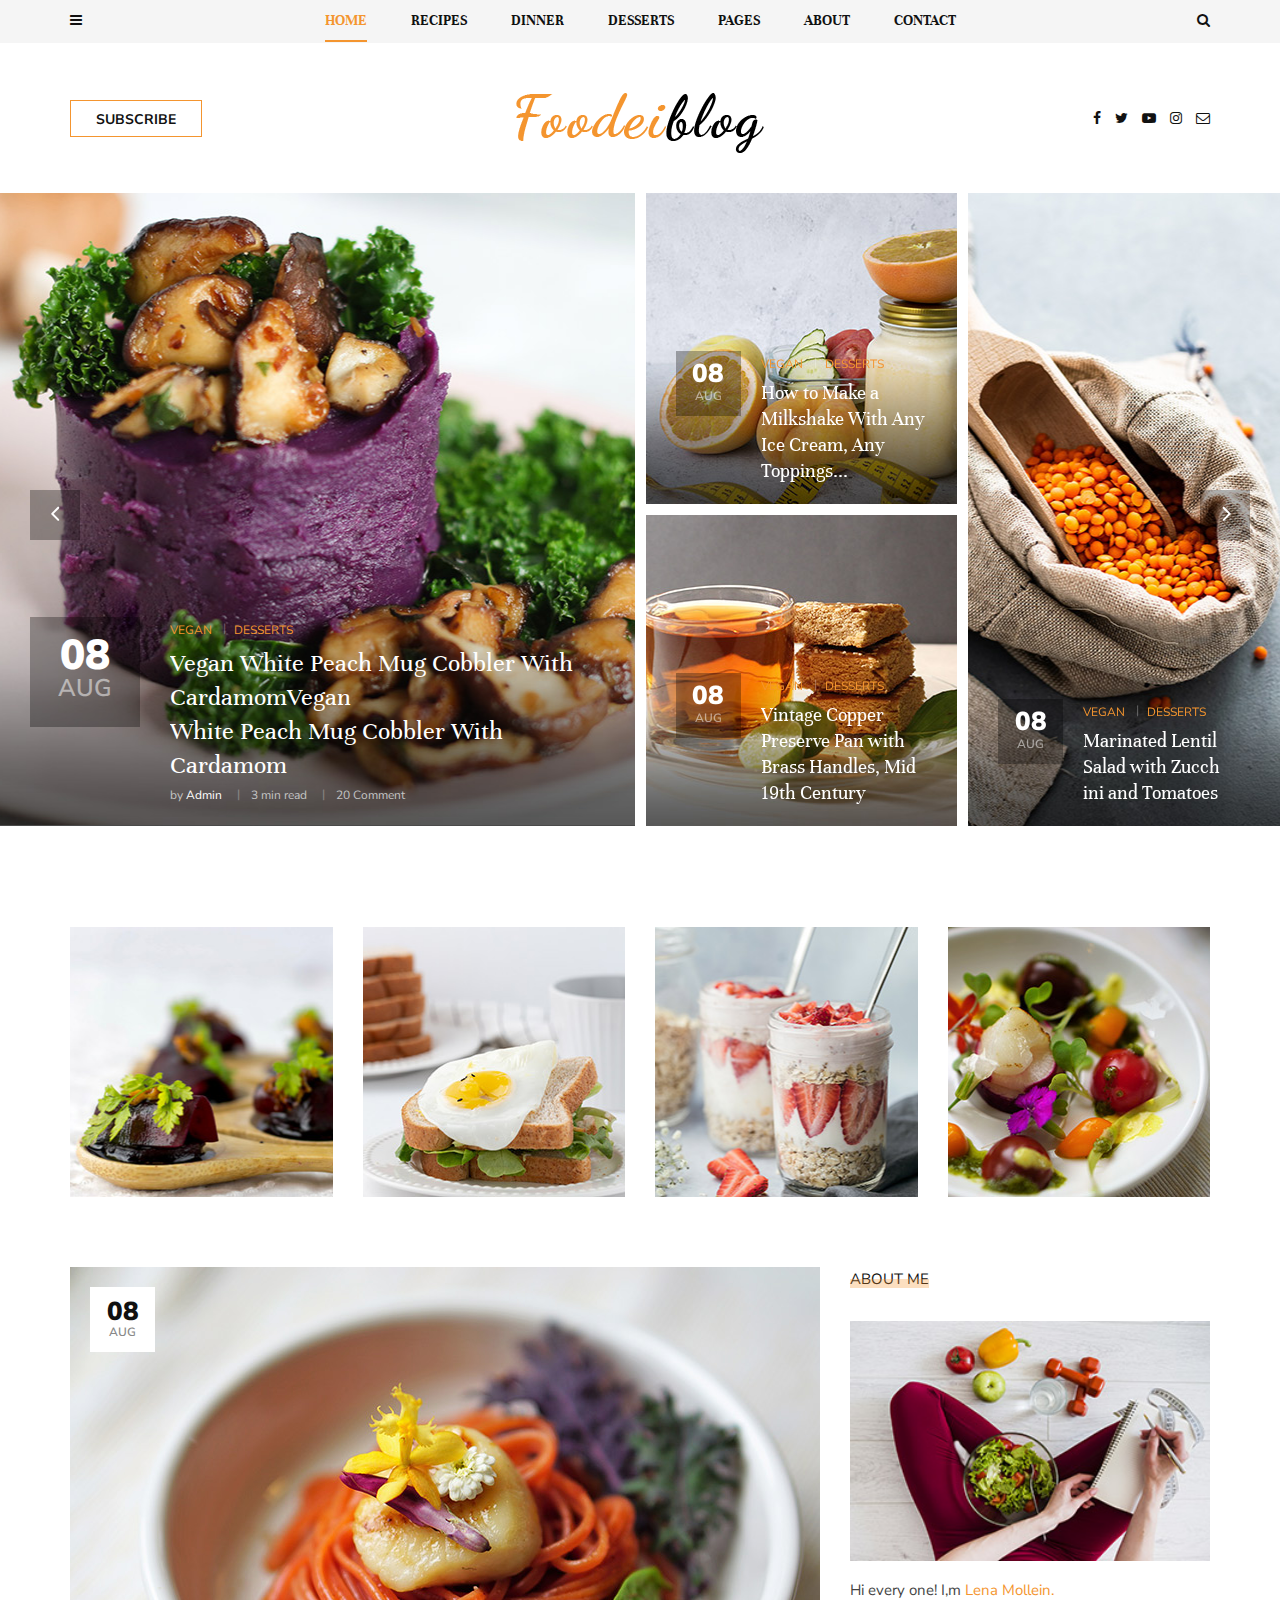
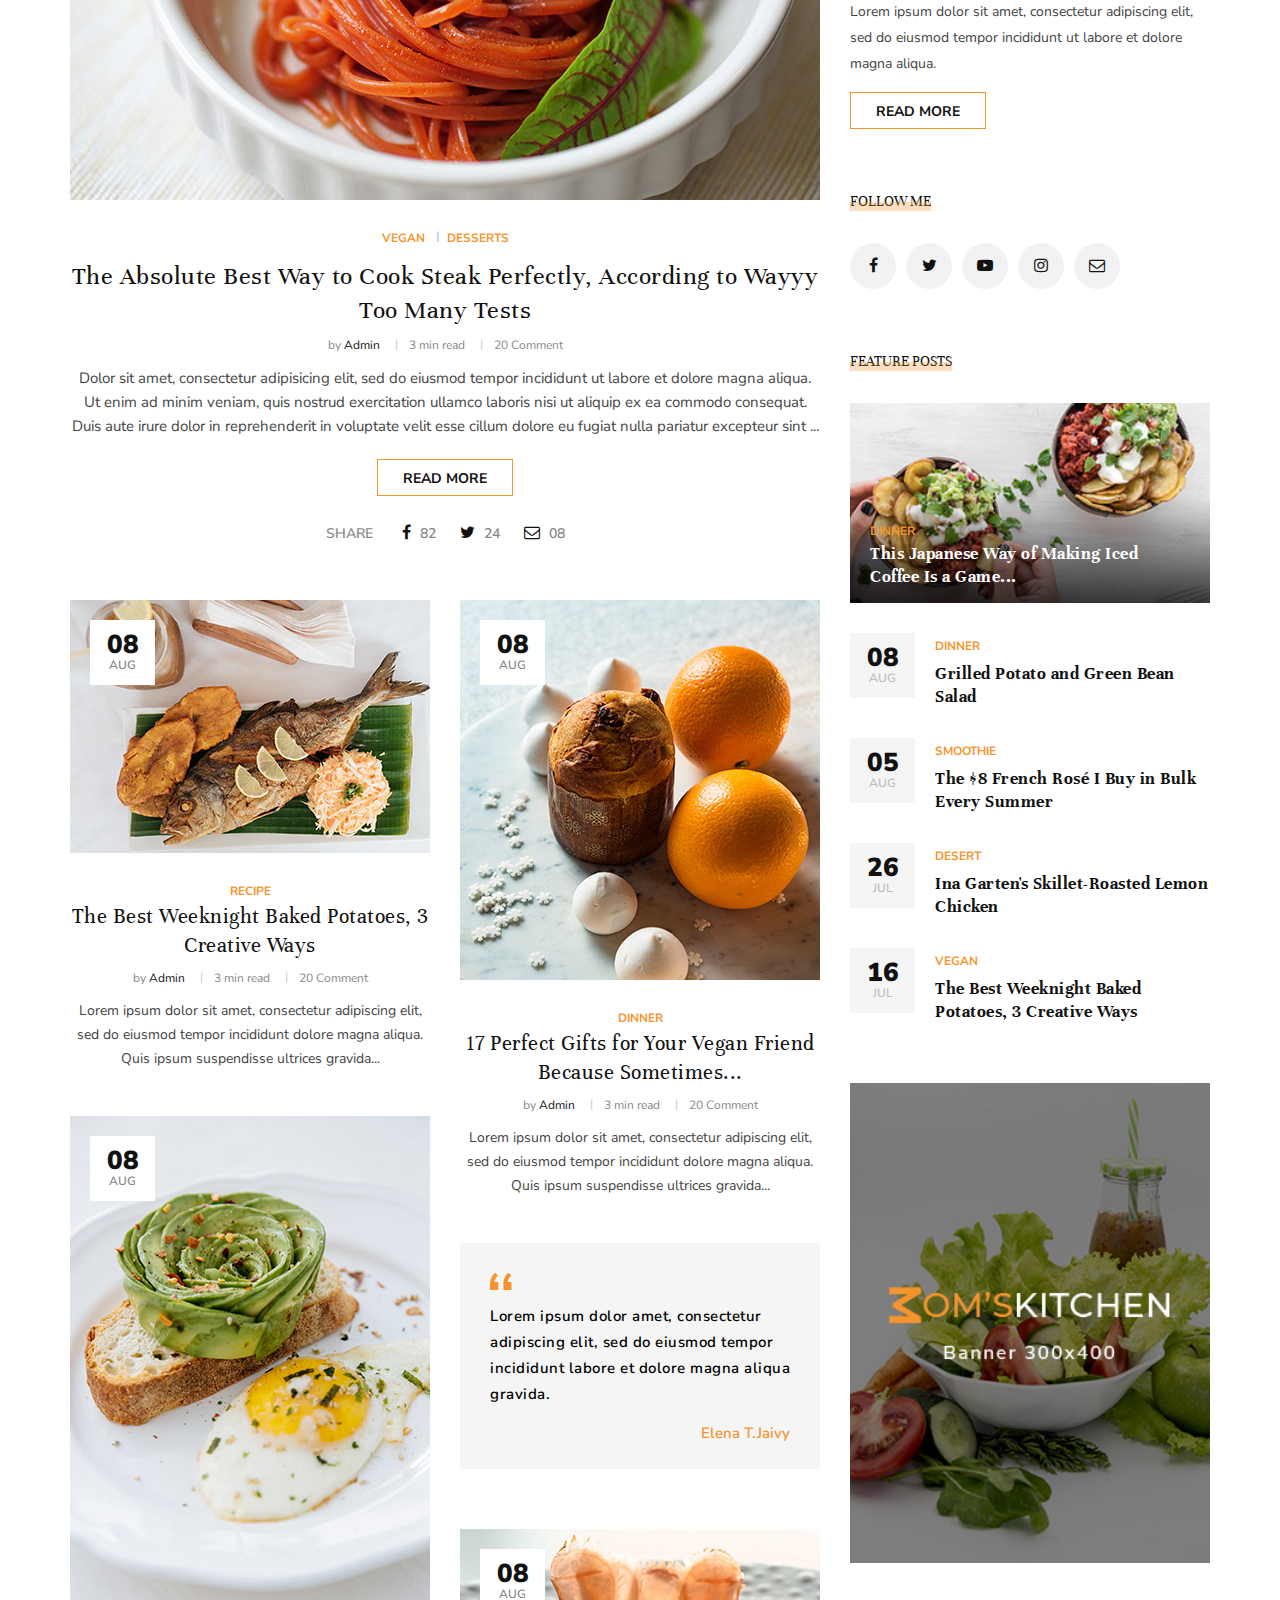
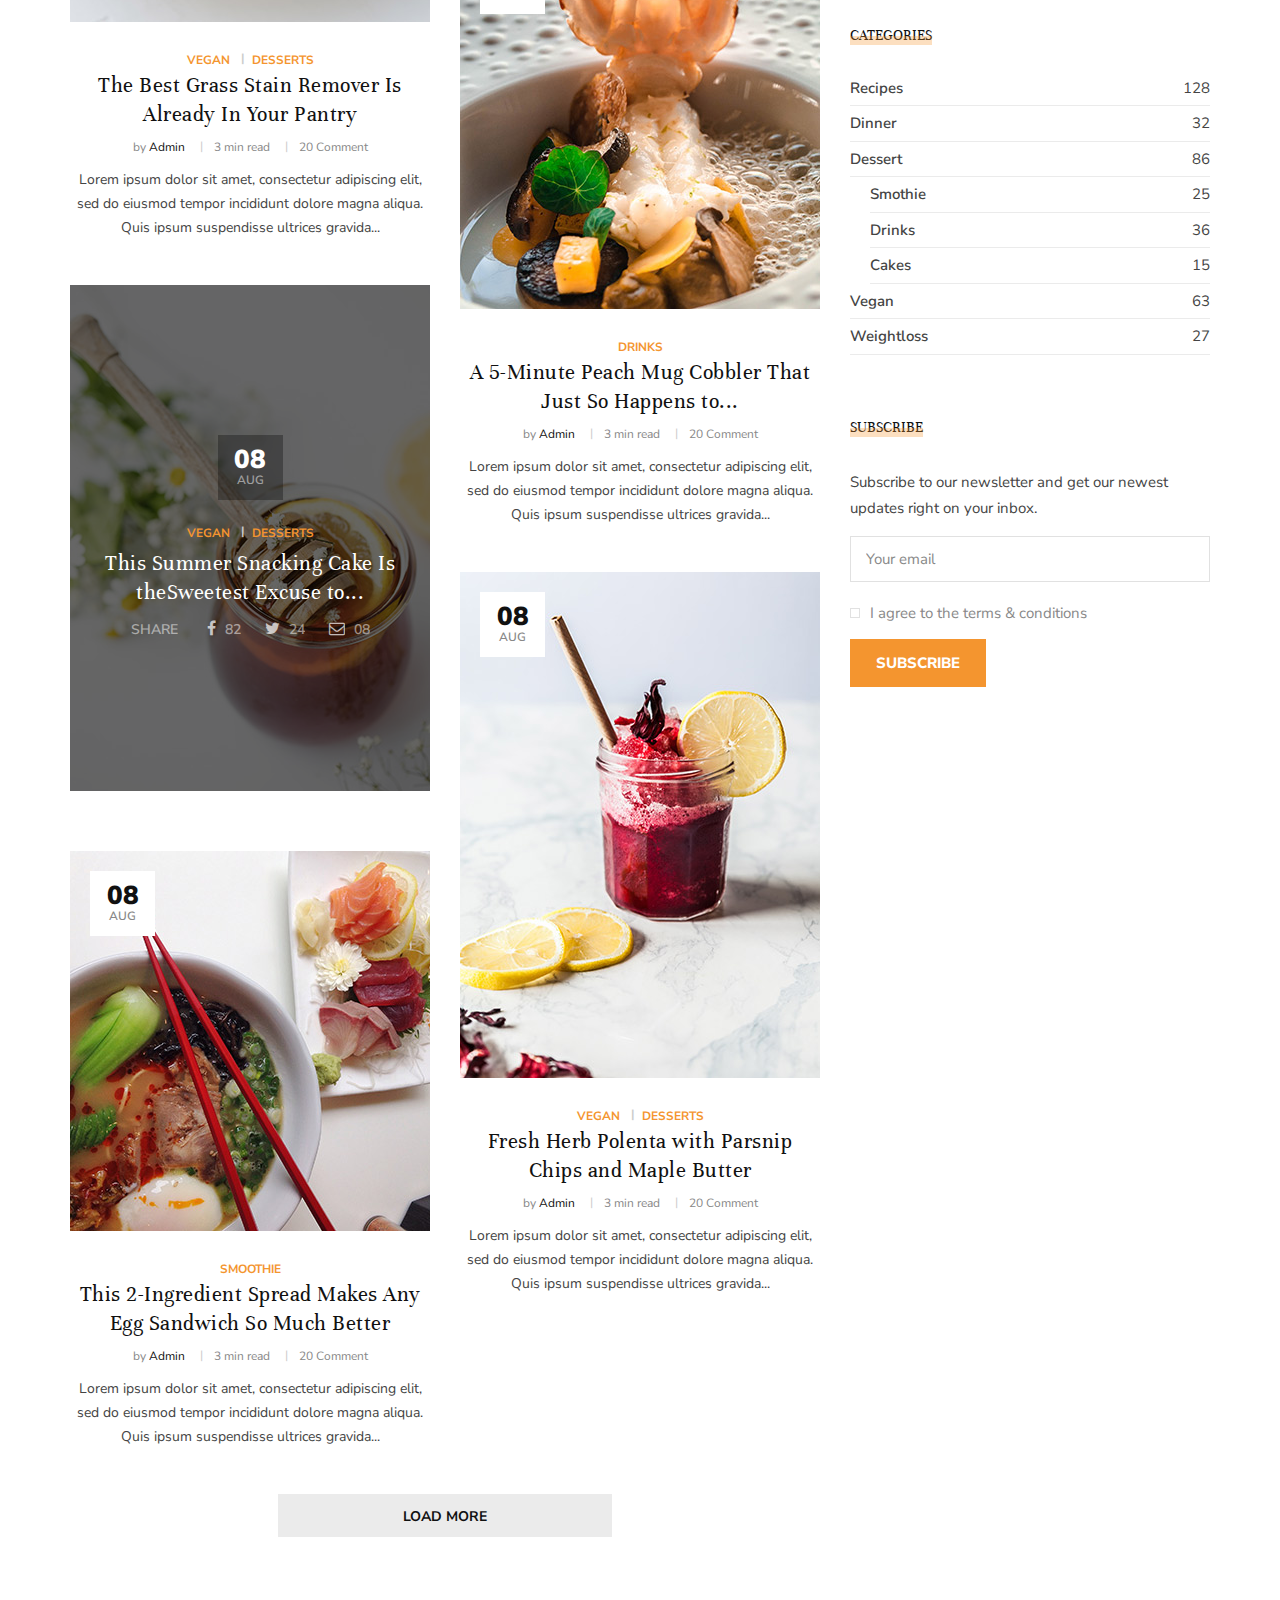
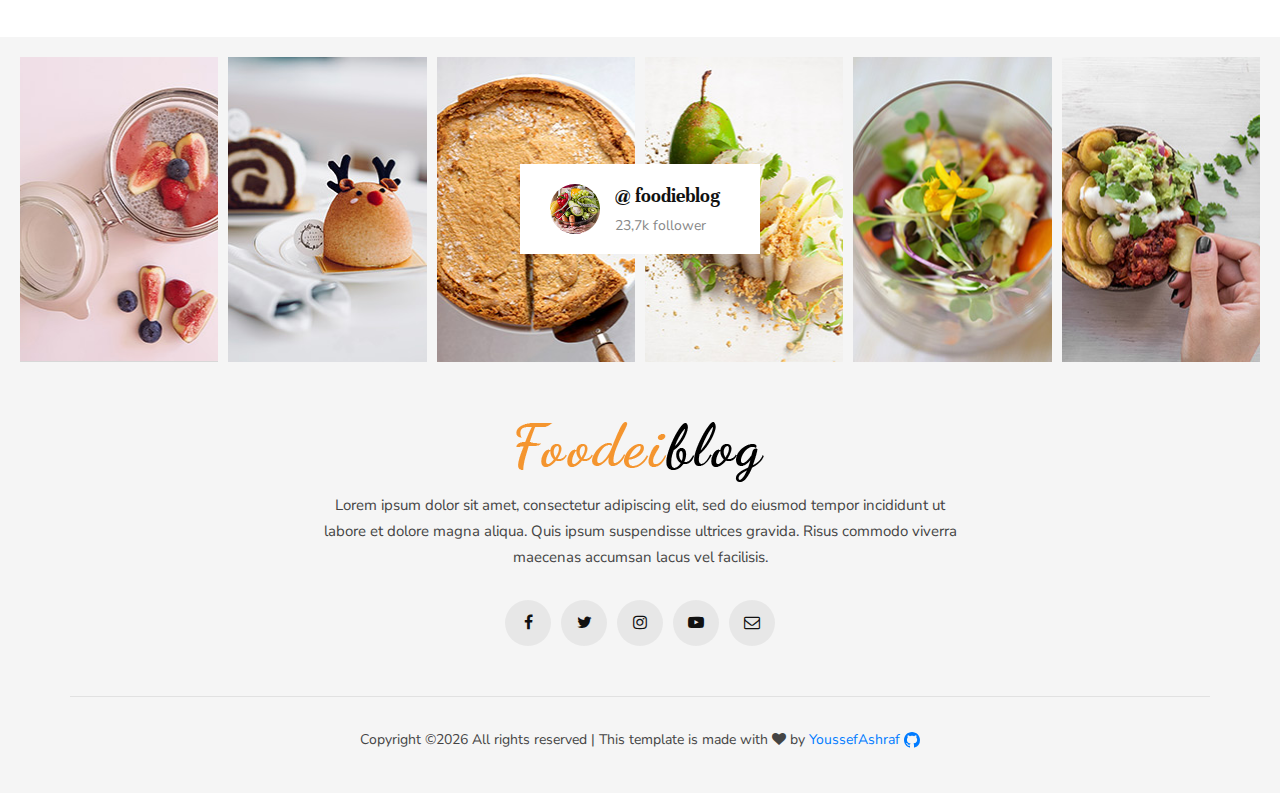
<file: index.html>
<!DOCTYPE html>
<html lang="en">

<head>
    <meta charset="UTF-8">
    <meta name="description" content="Foodeiblog Template">
    <meta name="keywords" content="Foodeiblog, unica, creative, html">
    <meta name="viewport" content="width=device-width, initial-scale=1.0">
    <meta http-equiv="X-UA-Compatible" content="ie=edge">
    <title>Foodeiblog</title>

    <!-- Google Font -->
    <link href="https://fonts.googleapis.com/css?family=Nunito+Sans:300,400,600,700,800,900&display=swap"
        rel="stylesheet">
    <link href="https://fonts.googleapis.com/css?family=Unna:400,700&display=swap" rel="stylesheet">

    <!-- Css Styles -->
    <link rel="stylesheet" href="css/bootstrap.min.css" type="text/css">
    <link rel="stylesheet" href="css/font-awesome.min.css" type="text/css">
    <link rel="stylesheet" href="css/elegant-icons.css" type="text/css">
    <link rel="stylesheet" href="css/owl.carousel.min.css" type="text/css">
    <link rel="stylesheet" href="css/slicknav.min.css" type="text/css">
    <link rel="stylesheet" href="css/style.css" type="text/css">
</head>

<body>
    <!-- Page Preloder -->
    <div id="preloder">
        <div class="loader"></div>
    </div>

    <!-- Humberger Begin -->
    <div class="humberger__menu__overlay"></div>
    <div class="humberger__menu__wrapper">
        <div class="humberger__menu__logo">
            <a href="./index.html"><img src="img/humberger/humberger-logo.png" alt=""></a>
        </div>
        <nav class="humberger__menu__nav mobile-menu">
            <ul>
                <li><a href="./index.html">Home</a></li>
                <li><a href="#">Recipes</a></li>
                <li><a href="#">Dinner</a></li>
                <li><a href="#">Desserts</a></li>
                <li class="dropdown"><a href="#">Pages</a>
                    <ul class="dropdown__menu">
                        <li><a href="./categories-grid.html">Categories Grid</a></li>
                        <li><a href="./categories-list.html">Categories List</a></li>
                        <li><a href="./single-post.html">Single Post</a></li>
                        <li><a href="./signin.html">Sign In</a></li>
                        <li><a href="./404.html">404</a></li>
                        <li><a href="./typography.html">Typography</a></li>
                    </ul>
                </li>
                <li><a href="./about.html">About</a></li>
                <li><a href="./contact.html">Contact</a></li>
            </ul>
        </nav>
        <div id="mobile-menu-wrap"></div>
        <div class="humberger__menu__about">
            <div class="humberger__menu__title sidebar__item__title">
                <h6>About me</h6>
            </div>
            <img src="img/humberger/humberger-about.jpg" alt="">
            <h6>Hi every one! I,m Lena Mollein.</h6>
            <p>Lorem ipsum dolor sit amet, consectetur adipiscing elit, sed do eiusmod tempor incididunt ut labore et
                dolore magna aliqua.</p>
            <div class="humberger__menu__about__social sidebar__item__follow__links">
                <a href="#"><i class="fa fa-facebook"></i></a>
                <a href="#"><i class="fa fa-twitter"></i></a>
                <a href="#"><i class="fa fa-youtube-play"></i></a>
                <a href="#"><i class="fa fa-instagram"></i></a>
                <a href="#"><i class="fa fa-envelope-o"></i></a>
            </div>
        </div>
        <div class="humberger__menu__subscribe">
            <div class="humberger__menu__title sidebar__item__title">
                <h6>Subscribe</h6>
            </div>
            <p>Subscribe to our newsletter and get our newest updates right on your inbox.</p>
            <form action="#">
                <input type="text" class="email-input" placeholder="Your email">
                <label for="agree-check">
                    I agree to the terms & conditions
                    <input type="checkbox" id="agree-check">
                    <span class="checkmark"></span>
                </label>
                <button type="submit" class="site-btn">Subscribe</button>
            </form>
        </div>
    </div>
    <!-- Humberger End -->

    <!-- Header Section Begin -->
    <header class="header">
        <div class="header__top">
            <div class="container">
                <div class="row">
                    <div class="col-lg-2 col-md-1 col-6 order-md-1 order-1">
                        <div class="header__humberger">
                            <i class="fa fa-bars humberger__open"></i>
                        </div>
                    </div>
                    <div class="col-lg-8 col-md-10 order-md-2 order-3">
                        <nav class="header__menu">
                            <ul>
                                <li class="active"><a href="./index.html">Home</a></li>
                                <li><a href="#">Recipes</a>
                                    <div class="header__megamenu__wrapper">
                                        <div class="header__megamenu">
                                            <div class="header__megamenu__item">
                                                <div class="header__megamenu__item--pic set-bg"
                                                    data-setbg="img/megamenu/p-1.jpg">
                                                    <div class="label">Vegan</div>
                                                </div>
                                                <div class="header__megamenu__item--text">
                                                    <h5><a href="#">How to Make a Milkshake With Any Ice Cream ...</a>
                                                    </h5>
                                                </div>
                                            </div>
                                            <div class="header__megamenu__item">
                                                <div class="header__megamenu__item--pic set-bg"
                                                    data-setbg="img/megamenu/p-2.jpg">
                                                    <div class="label">Vegan</div>
                                                </div>
                                                <div class="header__megamenu__item--text">
                                                    <h5><a href="#">How to Make a Milkshake With Any Ice Cream ...</a>
                                                    </h5>
                                                </div>
                                            </div>
                                            <div class="header__megamenu__item">
                                                <div class="header__megamenu__item--pic set-bg"
                                                    data-setbg="img/megamenu/p-3.jpg">
                                                    <div class="label">Vegan</div>
                                                </div>
                                                <div class="header__megamenu__item--text">
                                                    <h5><a href="#">How to Make a Milkshake With Any Ice Cream ...</a>
                                                    </h5>
                                                </div>
                                            </div>
                                            <div class="header__megamenu__item">
                                                <div class="header__megamenu__item--pic set-bg"
                                                    data-setbg="img/megamenu/p-4.jpg">
                                                    <div class="label">Vegan</div>
                                                </div>
                                                <div class="header__megamenu__item--text">
                                                    <h5><a href="#">How to Make a Milkshake With Any Ice Cream ...</a>
                                                    </h5>
                                                </div>
                                            </div>
                                            <div class="header__megamenu__item">
                                                <div class="header__megamenu__item--pic set-bg"
                                                    data-setbg="img/megamenu/p-5.jpg">
                                                    <div class="label">Vegan</div>
                                                </div>
                                                <div class="header__megamenu__item--text">
                                                    <h5><a href="#">How to Make a Milkshake With Any Ice Cream ...</a>
                                                    </h5>
                                                </div>
                                            </div>
                                        </div>
                                    </div>
                                </li>
                                <li><a href="#">Dinner</a></li>
                                <li><a href="#">Desserts</a></li>
                                <li class="dropdown"><a href="#">Pages</a>
                                    <ul class="dropdown__menu">
                                        <li><a href="./categories-grid.html">Categories Grid</a></li>
                                        <li><a href="./categories-list.html">Categories List</a></li>
                                        <li><a href="./single-post.html">Single Post</a></li>
                                        <li><a href="./signin.html">Sign In</a></li>
                                        <li><a href="./404.html">404</a></li>
                                        <li><a href="./typography.html">Typography</a></li>
                                    </ul>
                                </li>
                                <li><a href="./about.html">About</a></li>
                                <li><a href="./contact.html">Contact</a></li>
                            </ul>
                        </nav>
                    </div>
                    <div class="col-lg-2 col-md-1 col-6 order-md-3 order-2">
                        <div class="header__search">
                            <i class="fa fa-search search-switch"></i>
                        </div>
                    </div>
                </div>
            </div>
        </div>
        <div class="container">
            <div class="row">
                <div class="col-lg-3 col-md-3">
                    <div class="header__btn">
                        <a href="./signin.html" class="primary-btn">Subscribe</a>
                    </div>
                </div>
                <div class="col-lg-6 col-md-6">
                    <div class="header__logo">
                        <a href="./index.html"><img src="img/logo.png" alt=""></a>
                    </div>
                </div>
                <div class="col-lg-3 col-md-3">
                    <div class="header__social">
                        <a href="#"><i class="fa fa-facebook"></i></a>
                        <a href="#"><i class="fa fa-twitter"></i></a>
                        <a href="#"><i class="fa fa-youtube-play"></i></a>
                        <a href="#"><i class="fa fa-instagram"></i></a>
                        <a href="#"><i class="fa fa-envelope-o"></i></a>
                    </div>
                </div>
            </div>
        </div>
    </header>
    <!-- Header Section End -->

    <!-- Hero Section Begin -->
    <section class="hero">
        <div class="hero__slider owl-carousel">
            <div class="hero__item">
                <div class="container-fluid">
                    <div class="row">
                        <div class="col-lg-6 p-0">
                            <div class="hero__inside__item hero__inside__item--wide set-bg"
                                data-setbg="img/hero/hero-1.jpg">
                                <div class="hero__inside__item__text">
                                    <div class="hero__inside__item--meta">
                                        <span>08</span>
                                        <p>Aug</p>
                                    </div>
                                    <div class="hero__inside__item--text">
                                        <ul class="label">
                                            <li>Vegan</li>
                                            <li>Desserts</li>
                                        </ul>
                                        <h4>Vegan White Peach Mug Cobbler With CardamomVegan<br /> White Peach Mug
                                            Cobbler With Cardamom</h4>
                                        <ul class="widget">
                                            <li>by <span>Admin</span></li>
                                            <li>3 min read</li>
                                            <li>20 Comment</li>
                                        </ul>
                                    </div>
                                </div>
                            </div>
                        </div>
                        <div class="col-lg-3 col-md-6  p-0">
                            <div class="hero__inside__item hero__inside__item--small set-bg"
                                data-setbg="img/hero/hero-2.jpg">
                                <div class="hero__inside__item__text">
                                    <div class="hero__inside__item--meta">
                                        <span>08</span>
                                        <p>Aug</p>
                                    </div>
                                    <div class="hero__inside__item--text">
                                        <ul class="label">
                                            <li>Vegan</li>
                                            <li>Desserts</li>
                                        </ul>
                                        <h5>How to Make a Milkshake With Any <br />Ice Cream, Any Toppings...</h5>
                                    </div>
                                </div>
                            </div>
                            <div class="hero__inside__item hero__inside__item--small set-bg"
                                data-setbg="img/hero/hero-3.jpg">
                                <div class="hero__inside__item__text">
                                    <div class="hero__inside__item--meta">
                                        <span>08</span>
                                        <p>Aug</p>
                                    </div>
                                    <div class="hero__inside__item--text">
                                        <ul class="label">
                                            <li>Vegan</li>
                                            <li>Desserts</li>
                                        </ul>
                                        <h5>Vintage Copper Preserve Pan with <br />Brass Handles, Mid 19th Century</h5>
                                    </div>
                                </div>
                            </div>
                        </div>
                        <div class="col-lg-3 col-md-6  p-0">
                            <div class="hero__inside__item set-bg" data-setbg="img/hero/hero-4.jpg">
                                <div class="hero__inside__item__text">
                                    <div class="hero__inside__item--meta">
                                        <span>08</span>
                                        <p>Aug</p>
                                    </div>
                                    <div class="hero__inside__item--text">
                                        <ul class="label">
                                            <li>Vegan</li>
                                            <li>Desserts</li>
                                        </ul>
                                        <h5>Marinated Lentil Salad with Zucch <br />ini and Tomatoes</h5>
                                    </div>
                                </div>
                            </div>
                        </div>
                    </div>
                </div>
            </div>
            <div class="hero__item">
                <div class="container-fluid">
                    <div class="row">
                        <div class="col-lg-6 p-0">
                            <div class="hero__inside__item hero__inside__item--wide set-bg"
                                data-setbg="img/hero/hero-1.jpg">
                                <div class="hero__inside__item__text">
                                    <div class="hero__inside__item--meta">
                                        <span>08</span>
                                        <p>Aug</p>
                                    </div>
                                    <div class="hero__inside__item--text">
                                        <ul class="label">
                                            <li>Vegan</li>
                                            <li>Desserts</li>
                                        </ul>
                                        <h4>Vegan White Peach Mug Cobbler With CardamomVegan<br /> White Peach Mug
                                            Cobbler With Cardamom</h4>
                                        <ul class="widget">
                                            <li>by <span>Admin</span></li>
                                            <li>3 min read</li>
                                            <li>20 Comment</li>
                                        </ul>
                                    </div>
                                </div>
                            </div>
                        </div>
                        <div class="col-lg-3 col-md-6 p-0">
                            <div class="hero__inside__item hero__inside__item--small set-bg"
                                data-setbg="img/hero/hero-3.jpg">
                                <div class="hero__inside__item__text">
                                    <div class="hero__inside__item--meta">
                                        <span>08</span>
                                        <p>Aug</p>
                                    </div>
                                    <div class="hero__inside__item--text">
                                        <ul class="label">
                                            <li>Vegan</li>
                                            <li>Desserts</li>
                                        </ul>
                                        <h5>How to Make a Milkshake With Any <br />Ice Cream, Any Toppings...</h5>
                                    </div>
                                </div>
                            </div>
                            <div class="hero__inside__item hero__inside__item--small set-bg"
                                data-setbg="img/hero/hero-2.jpg">
                                <div class="hero__inside__item__text">
                                    <div class="hero__inside__item--meta">
                                        <span>08</span>
                                        <p>Aug</p>
                                    </div>
                                    <div class="hero__inside__item--text">
                                        <ul class="label">
                                            <li>Vegan</li>
                                            <li>Desserts</li>
                                        </ul>
                                        <h5>Vintage Copper Preserve Pan with <br />Brass Handles, Mid 19th Century</h5>
                                    </div>
                                </div>
                            </div>
                        </div>
                        <div class="col-lg-3 col-md-6 p-0">
                            <div class="hero__inside__item set-bg" data-setbg="img/hero/hero-4.jpg">
                                <div class="hero__inside__item__text">
                                    <div class="hero__inside__item--meta">
                                        <span>08</span>
                                        <p>Aug</p>
                                    </div>
                                    <div class="hero__inside__item--text">
                                        <ul class="label">
                                            <li>Vegan</li>
                                            <li>Desserts</li>
                                        </ul>
                                        <h5>Marinated Lentil Salad with Zucch <br />ini and Tomatoes</h5>
                                    </div>
                                </div>
                            </div>
                        </div>
                    </div>
                </div>
            </div>
        </div>
    </section>
    <!-- Hero Section End -->

    <!-- Categories Section Begin -->
    <section class="categories spad">
        <div class="container">
            <div class="row">
                <div class="col-lg-3 col-md-6 col-sm-6">
                    <div class="categories__item set-bg" data-setbg="img/categories/cat-1.jpg">
                        <div class="categories__hover__text">
                            <h5>Dinner</h5>
                            <p>28 articles</p>
                        </div>
                    </div>
                </div>
                <div class="col-lg-3 col-md-6 col-sm-6">
                    <div class="categories__item set-bg" data-setbg="img/categories/cat-2.jpg">
                        <div class="categories__hover__text">
                            <h5>Dinner</h5>
                            <p>28 articles</p>
                        </div>
                    </div>
                </div>
                <div class="col-lg-3 col-md-6 col-sm-6">
                    <div class="categories__item set-bg" data-setbg="img/categories/cat-3.jpg">
                        <div class="categories__hover__text">
                            <h5>Dinner</h5>
                            <p>28 articles</p>
                        </div>
                    </div>
                </div>
                <div class="col-lg-3 col-md-6 col-sm-6">
                    <div class="categories__item set-bg" data-setbg="img/categories/cat-4.jpg">
                        <div class="categories__hover__text">
                            <h5>Dinner</h5>
                            <p>28 articles</p>
                        </div>
                    </div>
                </div>
            </div>
        </div>
        <div class="categories__post">
            <div class="container">
                <div class="row">
                    <div class="col-lg-8 col-md-8">
                        <div class="categories__post__item categories__post__item--large">
                            <div class="categories__post__item__pic set-bg"
                                data-setbg="img/categories/categories-post/cp-1.jpg">
                                <div class="post__meta">
                                    <h4>08</h4>
                                    <span>Aug</span>
                                </div>
                            </div>
                            <div class="categories__post__item__text">
                                <ul class="post__label--large">
                                    <li>Vegan</li>
                                    <li>Desserts</li>
                                </ul>
                                <h3><a href="#">The Absolute Best Way to Cook Steak Perfectly, According to Wayyy Too
                                        Many Tests</a></h3>
                                <ul class="post__widget">
                                    <li>by <span>Admin</span></li>
                                    <li>3 min read</li>
                                    <li>20 Comment</li>
                                </ul>
                                <p>Dolor sit amet, consectetur adipisicing elit, sed do eiusmod tempor incididunt ut
                                    labore et dolore magna aliqua. Ut enim ad minim veniam, quis nostrud exercitation
                                    ullamco laboris nisi ut aliquip ex ea commodo consequat. Duis aute irure dolor in
                                    reprehenderit in voluptate velit esse cillum dolore eu fugiat nulla pariatur
                                    excepteur sint ...</p>
                                <a href="#" class="primary-btn">Read more</a>
                                <div class="post__social">
                                    <span>Share</span>
                                    <a href="#"><i class="fa fa-facebook"></i> <span>82</span></a>
                                    <a href="#"><i class="fa fa-twitter"></i> <span>24</span></a>
                                    <a href="#"><i class="fa fa-envelope-o"></i> <span>08</span></a>
                                </div>
                            </div>
                        </div>
                        <div class="row">
                            <div class="col-lg-6 col-md-6 col-sm-6">
                                <div class="categories__post__item">
                                    <div class="categories__post__item__pic small__item set-bg"
                                        data-setbg="img/categories/categories-post/cp-2.jpg">
                                        <div class="post__meta">
                                            <h4>08</h4>
                                            <span>Aug</span>
                                        </div>
                                    </div>
                                    <div class="categories__post__item__text">
                                        <span class="post__label">Recipe</span>
                                        <h3><a href="#">The Best Weeknight Baked Potatoes, 3 Creative Ways</a></h3>
                                        <ul class="post__widget">
                                            <li>by <span>Admin</span></li>
                                            <li>3 min read</li>
                                            <li>20 Comment</li>
                                        </ul>
                                        <p>Lorem ipsum dolor sit amet, consectetur adipiscing elit, sed do eiusmod
                                            tempor incididunt dolore magna aliqua. Quis ipsum suspendisse ultrices
                                            gravida...</p>
                                    </div>
                                </div>
                                <div class="categories__post__item">
                                    <div class="categories__post__item__pic set-bg"
                                        data-setbg="img/categories/categories-post/cp-4.jpg">
                                        <div class="post__meta">
                                            <h4>08</h4>
                                            <span>Aug</span>
                                        </div>
                                    </div>
                                    <div class="categories__post__item__text">
                                        <ul class="post__label--large">
                                            <li>Vegan</li>
                                            <li>Desserts</li>
                                        </ul>
                                        <h3><a href="#">The Best Grass Stain Remover Is Already In Your Pantry</a></h3>
                                        <ul class="post__widget">
                                            <li>by <span>Admin</span></li>
                                            <li>3 min read</li>
                                            <li>20 Comment</li>
                                        </ul>
                                        <p>Lorem ipsum dolor sit amet, consectetur adipiscing elit, sed do eiusmod
                                            tempor incididunt dolore magna aliqua. Quis ipsum suspendisse ultrices
                                            gravida...</p>
                                    </div>
                                </div>
                                <div class="categories__post__item__plain set-bg"
                                    data-setbg="img/categories/categories-post/cp-6.jpg">
                                    <div class="categories__post__item__text">
                                        <div class="post__meta">
                                            <h4>08</h4>
                                            <span>Aug</span>
                                        </div>
                                        <ul class="post__label--large">
                                            <li>Vegan</li>
                                            <li>Desserts</li>
                                        </ul>
                                        <h3><a href="#">This Summer Snacking Cake Is theSweetest Excuse to...</a></h3>
                                        <div class="post__social">
                                            <span>Share</span>
                                            <a href="#"><i class="fa fa-facebook"></i> <span>82</span></a>
                                            <a href="#"><i class="fa fa-twitter"></i> <span>24</span></a>
                                            <a href="#"><i class="fa fa-envelope-o"></i> <span>08</span></a>
                                        </div>
                                    </div>
                                </div>
                                <div class="categories__post__item">
                                    <div class="categories__post__item__pic smaller__large set-bg"
                                        data-setbg="img/categories/categories-post/cp-8.jpg">
                                        <div class="post__meta">
                                            <h4>08</h4>
                                            <span>Aug</span>
                                        </div>
                                    </div>
                                    <div class="categories__post__item__text">
                                        <span class="post__label">Smoothie</span>
                                        <h3><a href="#">This 2-Ingredient Spread Makes Any Egg Sandwich So Much
                                                Better</a></h3>
                                        <ul class="post__widget">
                                            <li>by <span>Admin</span></li>
                                            <li>3 min read</li>
                                            <li>20 Comment</li>
                                        </ul>
                                        <p>Lorem ipsum dolor sit amet, consectetur adipiscing elit, sed do eiusmod
                                            tempor incididunt dolore magna aliqua. Quis ipsum suspendisse ultrices
                                            gravida...</p>
                                    </div>
                                </div>
                            </div>
                            <div class="col-lg-6 col-md-6 col-sm-6">
                                <div class="categories__post__item">
                                    <div class="categories__post__item__pic smaller__large set-bg"
                                        data-setbg="img/categories/categories-post/cp-3.jpg">
                                        <div class="post__meta">
                                            <h4>08</h4>
                                            <span>Aug</span>
                                        </div>
                                    </div>
                                    <div class="categories__post__item__text">
                                        <span class="post__label">Dinner</span>
                                        <h3><a href="#">17 Perfect Gifts for Your Vegan Friend Because Sometimes...</a>
                                        </h3>
                                        <ul class="post__widget">
                                            <li>by <span>Admin</span></li>
                                            <li>3 min read</li>
                                            <li>20 Comment</li>
                                        </ul>
                                        <p>Lorem ipsum dolor sit amet, consectetur adipiscing elit, sed do eiusmod
                                            tempor incididunt dolore magna aliqua. Quis ipsum suspendisse ultrices
                                            gravida...</p>
                                    </div>
                                </div>
                                <div class="categories__post__item__small">
                                    <img src="img/categories/categories-post/quote.png" alt="">
                                    <p>Lorem ipsum dolor amet, consectetur adipiscing elit, sed do eiusmod tempor
                                        incididunt labore et dolore magna aliqua gravida.</p>
                                    <div class="posted__by">Elena T.Jaivy</div>
                                </div>
                                <div class="categories__post__item">
                                    <div class="categories__post__item__pic smaller__large set-bg"
                                        data-setbg="img/categories/categories-post/cp-5.jpg">
                                        <div class="post__meta">
                                            <h4>08</h4>
                                            <span>Aug</span>
                                        </div>
                                    </div>
                                    <div class="categories__post__item__text">
                                        <span class="post__label">Drinks</span>
                                        <h3><a href="#">A 5-Minute Peach Mug Cobbler That Just So Happens to...</a></h3>
                                        <ul class="post__widget">
                                            <li>by <span>Admin</span></li>
                                            <li>3 min read</li>
                                            <li>20 Comment</li>
                                        </ul>
                                        <p>Lorem ipsum dolor sit amet, consectetur adipiscing elit, sed do eiusmod
                                            tempor incididunt dolore magna aliqua. Quis ipsum suspendisse ultrices
                                            gravida...</p>
                                    </div>
                                </div>
                                <div class="categories__post__item">
                                    <div class="categories__post__item__pic set-bg"
                                        data-setbg="img/categories/categories-post/cp-7.jpg">
                                        <div class="post__meta">
                                            <h4>08</h4>
                                            <span>Aug</span>
                                        </div>
                                    </div>
                                    <div class="categories__post__item__text">
                                        <ul class="post__label--large">
                                            <li>Vegan</li>
                                            <li>Desserts</li>
                                        </ul>
                                        <h3><a href="#">Fresh Herb Polenta with Parsnip Chips and Maple Butter</a></h3>
                                        <ul class="post__widget">
                                            <li>by <span>Admin</span></li>
                                            <li>3 min read</li>
                                            <li>20 Comment</li>
                                        </ul>
                                        <p>Lorem ipsum dolor sit amet, consectetur adipiscing elit, sed do eiusmod
                                            tempor incididunt dolore magna aliqua. Quis ipsum suspendisse ultrices
                                            gravida...</p>
                                    </div>
                                </div>
                            </div>
                            <div class="col-lg-12 text-center">
                                <div class="load__more__btn">
                                    <a href="#">Load more</a>
                                </div>
                            </div>
                        </div>
                    </div>
                    <div class="col-lg-4 col-md-4">
                        <div class="sidebar__item">
                            <div class="sidebar__about__item">
                                <div class="sidebar__item__title">
                                    <h6>About me</h6>
                                </div>
                                <img src="img/sidebar/sidebar-about.jpg" alt="">
                                <h6>Hi every one! I,m <span>Lena Mollein.</span></h6>
                                <p>Lorem ipsum dolor sit amet, consectetur adipiscing elit, sed do eiusmod tempor
                                    incididunt ut labore et dolore magna aliqua.</p>
                                <a href="#" class="primary-btn">Read more</a>
                            </div>
                            <div class="sidebar__follow__item">
                                <div class="sidebar__item__title">
                                    <h6>Follow me</h6>
                                </div>
                                <div class="sidebar__item__follow__links">
                                    <a href="#"><i class="fa fa-facebook"></i></a>
                                    <a href="#"><i class="fa fa-twitter"></i></a>
                                    <a href="#"><i class="fa fa-youtube-play"></i></a>
                                    <a href="#"><i class="fa fa-instagram"></i></a>
                                    <a href="#"><i class="fa fa-envelope-o"></i></a>
                                </div>
                            </div>
                            <div class="sidebar__feature__item">
                                <div class="sidebar__item__title">
                                    <h6>Feature Posts</h6>
                                </div>
                                <div class="sidebar__feature__item__large set-bg"
                                    data-setbg="img/sidebar/feature-post.jpg">
                                    <div class="sidebar__feature__item__large--text">
                                        <span>Dinner</span>
                                        <h5><a href="#">This Japanese Way of Making Iced Coffee Is a Game...</a></h5>
                                    </div>
                                </div>
                                <div class="sidebar__feature__item__list">
                                    <div class="sidebar__feature__item__list__single">
                                        <div class="post__meta">
                                            <h4>08</h4>
                                            <span>Aug</span>
                                        </div>
                                        <div class="post__text">
                                            <span>Dinner</span>
                                            <h5><a href="#">Grilled Potato and Green Bean Salad</a></h5>
                                        </div>
                                    </div>
                                    <div class="sidebar__feature__item__list__single">
                                        <div class="post__meta">
                                            <h4>05</h4>
                                            <span>Aug</span>
                                        </div>
                                        <div class="post__text">
                                            <span>Smoothie</span>
                                            <h5><a href="#">The $8 French Rosé I Buy in Bulk Every Summer</a></h5>
                                        </div>
                                    </div>
                                    <div class="sidebar__feature__item__list__single">
                                        <div class="post__meta">
                                            <h4>26</h4>
                                            <span>jul</span>
                                        </div>
                                        <div class="post__text">
                                            <span>Desert</span>
                                            <h5><a href="#">Ina Garten's Skillet-Roasted Lemon Chicken</a></h5>
                                        </div>
                                    </div>
                                    <div class="sidebar__feature__item__list__single">
                                        <div class="post__meta">
                                            <h4>16</h4>
                                            <span>jul</span>
                                        </div>
                                        <div class="post__text">
                                            <span>Vegan</span>
                                            <h5><a href="#">The Best Weeknight Baked Potatoes, 3 Creative Ways</a></h5>
                                        </div>
                                    </div>
                                </div>
                            </div>
                            <div class="sidebar__item__banner">
                                <img src="img/sidebar/banner.jpg" alt="">
                            </div>
                            <div class="sidebar__item__categories">
                                <div class="sidebar__item__title">
                                    <h6>Categories</h6>
                                </div>
                                <ul>
                                    <li><a href="#">Recipes <span>128</span></a></li>
                                    <li><a href="#">Dinner <span>32</span></a></li>
                                    <li><a href="#">Dessert <span>86</span></a></li>
                                    <li class="p-left"><a href="#">Smothie <span>25</span></a></li>
                                    <li class="p-left"><a href="#">Drinks <span>36</span></a></li>
                                    <li class="p-left"><a href="#">Cakes <span>15</span></a></li>
                                    <li><a href="#">Vegan <span>63</span></a></li>
                                    <li><a href="#">Weightloss <span>27</span></a></li>
                                </ul>
                            </div>
                            <div class="sidebar__subscribe__item">
                                <div class="sidebar__item__title">
                                    <h6>Subscribe</h6>
                                </div>
                                <p>Subscribe to our newsletter and get our newest updates right on your inbox.</p>
                                <form action="#">
                                    <input type="text" class="email-input" placeholder="Your email">
                                    <label for="s-agree-check">
                                        I agree to the terms & conditions
                                        <input type="checkbox" id="s-agree-check">
                                        <span class="checkmark"></span>
                                    </label>
                                    <button type="submit" class="site-btn">Subscribe</button>
                                </form>
                            </div>
                        </div>
                    </div>
                </div>
            </div>
        </div>
    </section>
    <!-- Categories Section End -->

    <!-- Footer Section Begin -->
    <footer class="footer">
        <div class="container-fluid">
            <div class="footer__instagram">
                <div class="footer__instagram__avatar">
                    <div class="footer__instagram__avatar--pic">
                        <img src="img/footer/instagram-avatar.jpg" alt="">
                    </div>
                    <div class="footer__instagram__avatar--text">
                        <h5>@ foodieblog</h5>
                        <span>23,7k follower</span>
                    </div>
                </div>
                <div class="row">
                    <div class="col-lg-2 col-md-2 col-sm-4 col-6">
                        <div class="footer__instagram__item set-bg" data-setbg="img/footer/ip-1.jpg"></div>
                    </div>
                    <div class="col-lg-2 col-md-2 col-sm-4 col-6">
                        <div class="footer__instagram__item set-bg" data-setbg="img/footer/ip-2.jpg"></div>
                    </div>
                    <div class="col-lg-2 col-md-2 col-sm-4 col-6">
                        <div class="footer__instagram__item set-bg" data-setbg="img/footer/ip-3.jpg"></div>
                    </div>
                    <div class="col-lg-2 col-md-2 col-sm-4 col-6">
                        <div class="footer__instagram__item set-bg" data-setbg="img/footer/ip-4.jpg"></div>
                    </div>
                    <div class="col-lg-2 col-md-2 col-sm-4 col-6">
                        <div class="footer__instagram__item set-bg" data-setbg="img/footer/ip-5.jpg"></div>
                    </div>
                    <div class="col-lg-2 col-md-2 col-sm-4 col-6">
                        <div class="footer__instagram__item set-bg" data-setbg="img/footer/ip-6.jpg"></div>
                    </div>
                </div>
            </div>
        </div>
        <div class="container">
            <div class="row">
                <div class="col-lg-12">
                    <div class="footer__text">
                        <div class="footer__logo">
                            <a href="#"><img src="img/logo.png" alt=""></a>
                        </div>
                        <p>Lorem ipsum dolor sit amet, consectetur adipiscing elit, sed do eiusmod tempor incididunt
                            ut<br /> labore et dolore magna aliqua. Quis ipsum suspendisse ultrices gravida. Risus
                            commodo viverra<br /> maecenas accumsan lacus vel facilisis. </p>
                        <div class="footer__social">
                            <a href="#"><i class="fa fa-facebook"></i></a>
                            <a href="#"><i class="fa fa-twitter"></i></a>
                            <a href="#"><i class="fa fa-instagram"></i></a>
                            <a href="#"><i class="fa fa-youtube-play"></i></a>
                            <a href="#"><i class="fa fa-envelope-o"></i></a>
                        </div>
                    </div>
                    <div class="footer__copyright">
                        <p>

                            Copyright &copy;<script>
                                document.write(new Date().getFullYear());
                            </script> All rights reserved | This template is made with <i class="fa fa-heart"
                                aria-hidden="true"></i> by <a href="https://github.com/Youssef-ashraf-ramadan"
                                target="_blank">YoussefAshraf <svg xmlns="http://www.w3.org/2000/svg" width="16"
                                    height="16" fill="currentColor" class="bi bi-github" viewBox="0 0 16 16">
                                    <path
                                        d="M8 0C3.58 0 0 3.58 0 8c0 3.54 2.29 6.53 5.47 7.59.4.07.55-.17.55-.38 0-.19-.01-.82-.01-1.49-2.01.37-2.53-.49-2.69-.94-.09-.23-.48-.94-.82-1.13-.28-.15-.68-.52-.01-.53.63-.01 1.08.58 1.23.82.72 1.21 1.87.87 2.33.66.07-.52.28-.87.51-1.07-1.78-.2-3.64-.89-3.64-3.95 0-.87.31-1.59.82-2.15-.08-.2-.36-1.02.08-2.12 0 0 .67-.21 2.2.82.64-.18 1.32-.27 2-.27.68 0 1.36.09 2 .27 1.53-1.04 2.2-.82 2.2-.82.44 1.1.16 1.92.08 2.12.51.56.82 1.27.82 2.15 0 3.07-1.87 3.75-3.65 3.95.29.25.54.73.54 1.48 0 1.07-.01 1.93-.01 2.2 0 .21.15.46.55.38A8.012 8.012 0 0 0 16 8c0-4.42-3.58-8-8-8z" />
                                </svg></a>

                        </p>
                    </div>
                </div>
            </div>
        </div>
    </footer>
    <!-- Footer Section End -->

    <!-- Search Begin -->
    <div class="search-model">
        <div class="h-100 d-flex align-items-center justify-content-center">
            <div class="search-close-switch">+</div>
            <form class="search-model-form">
                <input type="text" id="search-input" placeholder="Search here.....">
            </form>
        </div>
    </div>
    <!-- Search End -->

    <!-- Js Plugins -->
    <script src="js/jquery-3.3.1.min.js"></script>
    <script src="js/bootstrap.min.js"></script>
    <script src="js/jquery.slicknav.js"></script>
    <script src="js/owl.carousel.min.js"></script>
    <script src="js/main.js"></script>
</body>

</html>
</file>
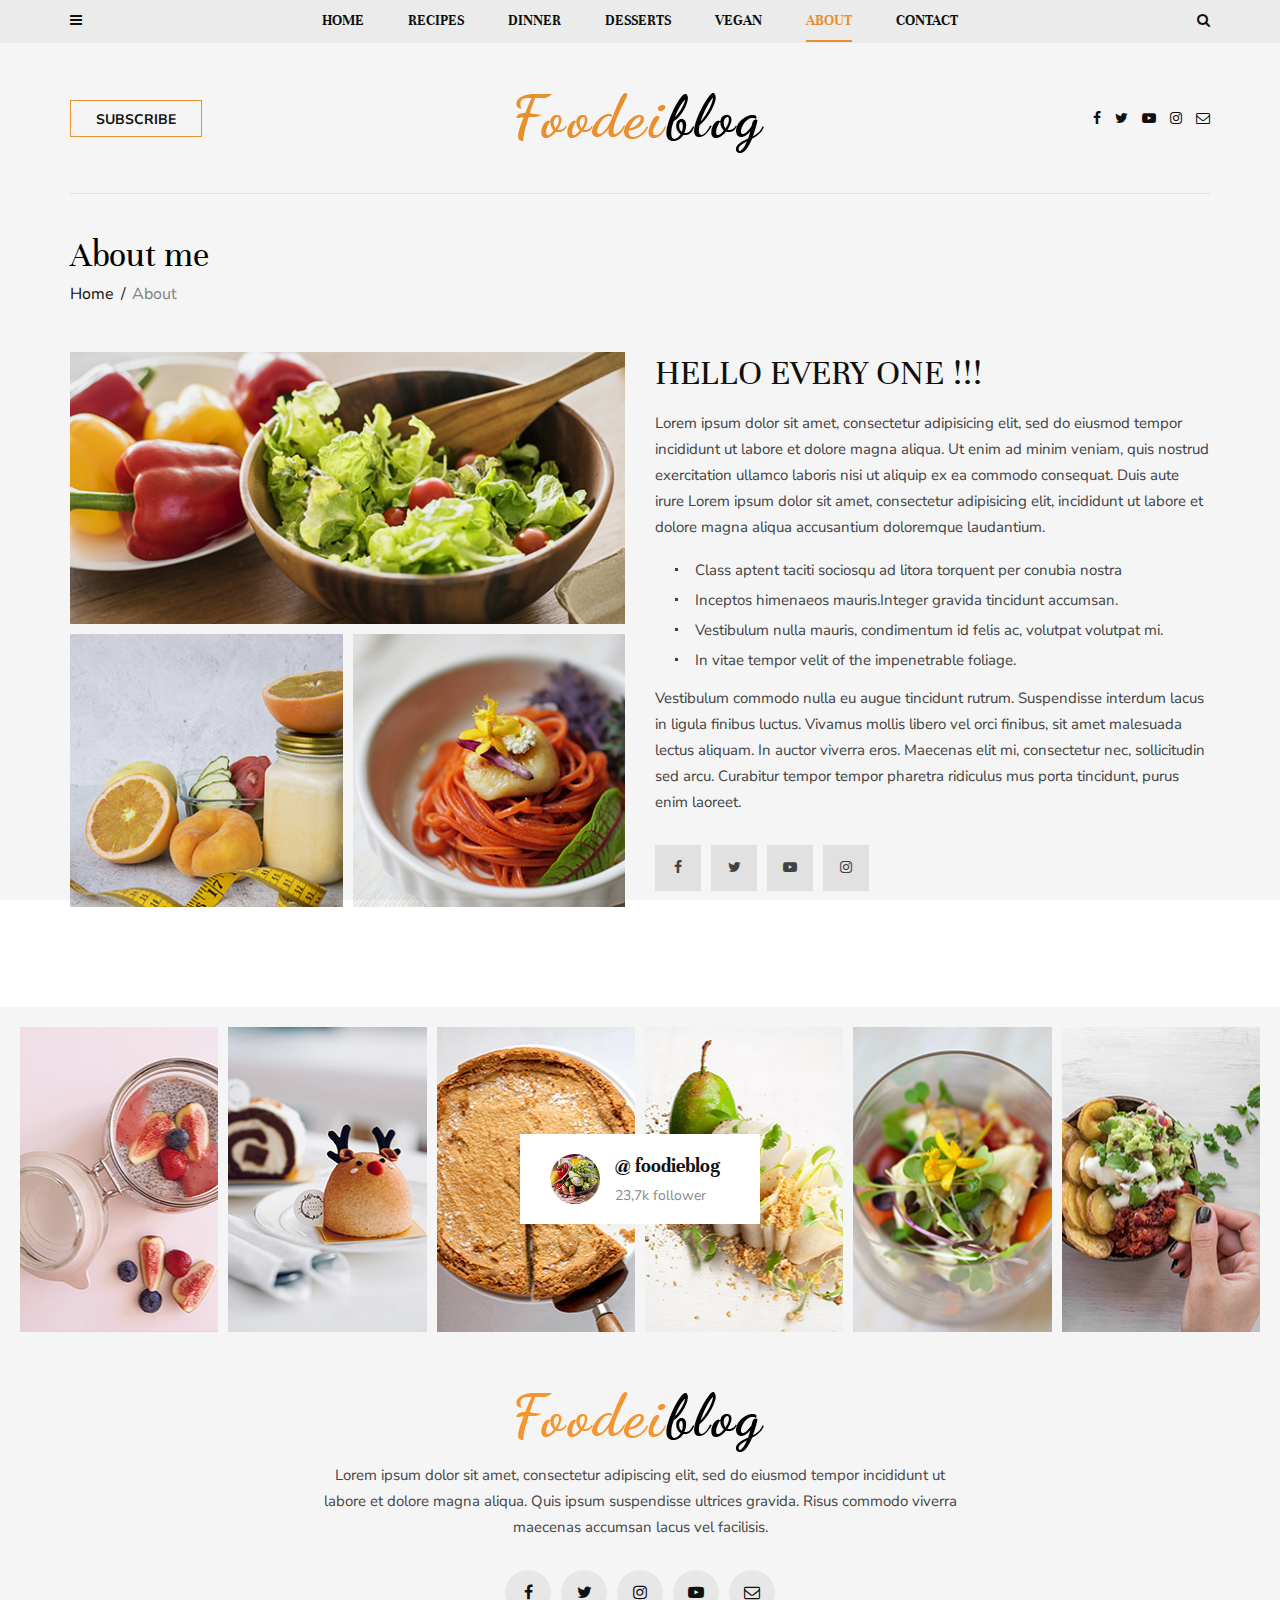
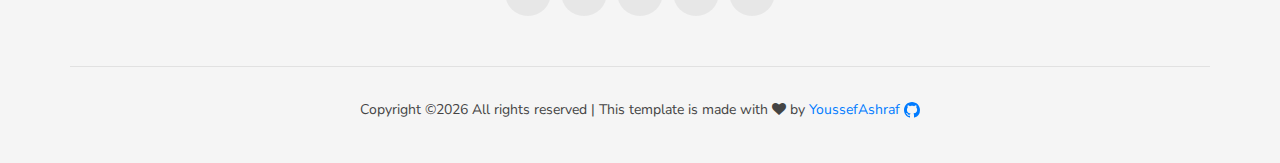
<file: about.html>
<!DOCTYPE html>
<html lang="en">

<head>
    <meta charset="UTF-8">
    <meta name="description" content="Foodeiblog Template">
    <meta name="keywords" content="Foodeiblog, unica, creative, html">
    <meta name="viewport" content="width=device-width, initial-scale=1.0">
    <meta http-equiv="X-UA-Compatible" content="ie=edge">
    <title>Foodeiblog</title>

    <!-- Google Font -->
    <link href="https://fonts.googleapis.com/css?family=Nunito+Sans:300,400,600,700,800,900&display=swap"
        rel="stylesheet">
    <link href="https://fonts.googleapis.com/css?family=Unna:400,700&display=swap" rel="stylesheet">

    <!-- Css Styles -->
    <link rel="stylesheet" href="css/bootstrap.min.css" type="text/css">
    <link rel="stylesheet" href="css/font-awesome.min.css" type="text/css">
    <link rel="stylesheet" href="css/elegant-icons.css" type="text/css">
    <link rel="stylesheet" href="css/owl.carousel.min.css" type="text/css">
    <link rel="stylesheet" href="css/slicknav.min.css" type="text/css">
    <link rel="stylesheet" href="css/style.css" type="text/css">
</head>

<body>
    <!-- Page Preloder -->
    <div id="preloder">
        <div class="loader"></div>
    </div>

    <!-- Humberger Begin -->
    <div class="humberger__menu__overlay"></div>
    <div class="humberger__menu__wrapper">
        <div class="humberger__menu__logo">
            <a href="./hoindexme.html"><img src="img/humberger/humberger-logo.png" alt=""></a>
        </div>
        <nav class="humberger__menu__nav mobile-menu">
            <ul>
                <li><a href="./index.html">Home</a></li>
                <li><a href="#">Recipes</a></li>
                <li><a href="#">Dinner</a></li>
                <li><a href="#">Desserts</a></li>
                <li class="dropdown"><a href="#">Pages</a>
                    <ul class="dropdown__menu">
                        <li><a href="./categories-grid.html">Categories Grid</a></li>
                        <li><a href="./categories-list.html">Categories List</a></li>
                        <li><a href="./single-post.html">Single Post</a></li>
                        <li><a href="./signin.html">Sign In</a></li>
                        <li><a href="./404.html">404</a></li>
                        <li><a href="./typography.html">Typography</a></li>
                    </ul>
                </li>
                <li><a href="./about.html">About</a></li>
                <li><a href="./contact.html">Contact</a></li>
            </ul>
        </nav>
        <div id="mobile-menu-wrap"></div>
        <div class="humberger__menu__about">
            <div class="humberger__menu__title sidebar__item__title">
                <h6>About me</h6>
            </div>
            <img src="img/humberger/humberger-about.jpg" alt="">
            <h6>Hi every one! I,m Lena Mollein.</h6>
            <p>Lorem ipsum dolor sit amet, consectetur adipiscing elit, sed do eiusmod tempor incididunt ut labore et
                dolore magna aliqua.</p>
            <div class="humberger__menu__about__social sidebar__item__follow__links">
                <a href="#"><i class="fa fa-facebook"></i></a>
                <a href="#"><i class="fa fa-twitter"></i></a>
                <a href="#"><i class="fa fa-youtube-play"></i></a>
                <a href="#"><i class="fa fa-instagram"></i></a>
                <a href="#"><i class="fa fa-envelope-o"></i></a>
            </div>
        </div>
        <div class="humberger__menu__subscribe">
            <div class="humberger__menu__title sidebar__item__title">
                <h6>Subscribe</h6>
            </div>
            <p>Subscribe to our newsletter and get our newest updates right on your inbox.</p>
            <form action="#">
                <input type="text" class="email-input" placeholder="Your email">
                <label for="agree-check">
                    I agree to the terms & conditions
                    <input type="checkbox" id="agree-check">
                    <span class="checkmark"></span>
                </label>
                <button type="submit" class="site-btn">Subscribe</button>
            </form>
        </div>
    </div>
    <!-- Humberger End -->

    <!-- Header Section Begin -->
    <header class="header">
        <div class="header__top">
            <div class="container">
                <div class="row">
                    <div class="col-lg-2 col-md-1 col-6 order-md-1 order-1">
                        <div class="header__humberger">
                            <i class="fa fa-bars humberger__open"></i>
                        </div>
                    </div>
                    <div class="col-lg-8 col-md-10 order-md-2 order-3">
                        <nav class="header__menu">
                            <ul>
                                <li><a href="./index.html">Home</a></li>
                                <li><a href="#">Recipes</a>
                                    <div class="header__megamenu__wrapper">
                                        <div class="header__megamenu">
                                            <div class="header__megamenu__item">
                                                <div class="header__megamenu__item--pic set-bg"
                                                    data-setbg="img/megamenu/p-1.jpg">
                                                    <div class="label">Vegan</div>
                                                </div>
                                                <div class="header__megamenu__item--text">
                                                    <h5><a href="#">How to Make a Milkshake With Any Ice Cream ...</a>
                                                    </h5>
                                                </div>
                                            </div>
                                            <div class="header__megamenu__item">
                                                <div class="header__megamenu__item--pic set-bg"
                                                    data-setbg="img/megamenu/p-2.jpg">
                                                    <div class="label">Vegan</div>
                                                </div>
                                                <div class="header__megamenu__item--text">
                                                    <h5><a href="#">How to Make a Milkshake With Any Ice Cream ...</a>
                                                    </h5>
                                                </div>
                                            </div>
                                            <div class="header__megamenu__item">
                                                <div class="header__megamenu__item--pic set-bg"
                                                    data-setbg="img/megamenu/p-3.jpg">
                                                    <div class="label">Vegan</div>
                                                </div>
                                                <div class="header__megamenu__item--text">
                                                    <h5><a href="#">How to Make a Milkshake With Any Ice Cream ...</a>
                                                    </h5>
                                                </div>
                                            </div>
                                            <div class="header__megamenu__item">
                                                <div class="header__megamenu__item--pic set-bg"
                                                    data-setbg="img/megamenu/p-4.jpg">
                                                    <div class="label">Vegan</div>
                                                </div>
                                                <div class="header__megamenu__item--text">
                                                    <h5><a href="#">How to Make a Milkshake With Any Ice Cream ...</a>
                                                    </h5>
                                                </div>
                                            </div>
                                            <div class="header__megamenu__item">
                                                <div class="header__megamenu__item--pic set-bg"
                                                    data-setbg="img/megamenu/p-5.jpg">
                                                    <div class="label">Vegan</div>
                                                </div>
                                                <div class="header__megamenu__item--text">
                                                    <h5><a href="#">How to Make a Milkshake With Any Ice Cream ...</a>
                                                    </h5>
                                                </div>
                                            </div>
                                        </div>
                                    </div>
                                </li>
                                <li><a href="#">Dinner</a></li>
                                <li><a href="#">Desserts</a></li>
                                <li><a href="#">Vegan</a></li>
                                <li class="active"><a href="./about.html">About</a></li>
                                <li><a href="./contact.html">Contact</a></li>
                            </ul>
                        </nav>
                    </div>
                    <div class="col-lg-2 col-md-1 col-6 order-md-3 order-2">
                        <div class="header__search">
                            <i class="fa fa-search search-switch"></i>
                        </div>
                    </div>
                </div>
            </div>
        </div>
        <div class="container">
            <div class="row">
                <div class="col-lg-3 col-md col-md-2-3">
                    <div class="header__btn">
                        <a href="./signin.html" class="primary-btn">Subscribe</a>
                    </div>
                </div>
                <div class="col-lg-6 col-md col-md-2-6">
                    <div class="header__logo">
                        <a href="./index.html"><img src="img/logo.png" alt=""></a>
                    </div>
                </div>
                <div class="col-lg-3 col-md col-md-2-3">
                    <div class="header__social">
                        <a href="#"><i class="fa fa-facebook"></i></a>
                        <a href="#"><i class="fa fa-twitter"></i></a>
                        <a href="#"><i class="fa fa-youtube-play"></i></a>
                        <a href="#"><i class="fa fa-instagram"></i></a>
                        <a href="#"><i class="fa fa-envelope-o"></i></a>
                    </div>
                </div>
            </div>
        </div>
    </header>
    <!-- Header Section End -->

    <!-- About Section Begin -->
    <section class="about spad">
        <div class="container">
            <div class="about__text">
                <div class="row">
                    <div class="col-lg-12">
                        <div class="breadcrumb__text">
                            <h2>About me</h2>
                            <div class="breadcrumb__option">
                                <a href="#">Home</a>
                                <span>About</span>
                            </div>
                        </div>
                    </div>
                </div>
                <div class="row">
                    <div class="col-lg-6">
                        <div class="about__pic__item__large">
                            <img src="img/about/about-1.jpg" alt="">
                        </div>
                        <div class="about__pic">
                            <div class="about__pic__item">
                                <img src="img/about/about-2.jpg" alt="">
                            </div>
                            <div class="about__pic__item">
                                <img src="img/about/about-3.jpg" alt="">
                            </div>
                        </div>
                    </div>
                    <div class="col-lg-6">
                        <div class="about__right__text">
                            <h2>Hello every one !!!</h2>
                            <p>Lorem ipsum dolor sit amet, consectetur adipisicing elit, sed do eiusmod tempor
                                incididunt ut labore et dolore magna aliqua. Ut enim ad minim veniam, quis nostrud
                                exercitation ullamco laboris nisi ut aliquip ex ea commodo consequat. Duis aute irure
                                Lorem ipsum dolor sit amet, consectetur adipisicing elit, incididunt ut labore et dolore
                                magna aliqua accusantium doloremque laudantium.</p>
                            <ul>
                                <li>Class aptent taciti sociosqu ad litora torquent per conubia nostra</li>
                                <li>Inceptos himenaeos mauris.Integer gravida tincidunt accumsan.</li>
                                <li>Vestibulum nulla mauris, condimentum id felis ac, volutpat volutpat mi.</li>
                                <li>In vitae tempor velit of the impenetrable foliage.</li>
                            </ul>
                            <p>Vestibulum commodo nulla eu augue tincidunt rutrum. Suspendisse interdum lacus in ligula
                                finibus luctus. Vivamus mollis libero vel orci finibus, sit amet malesuada lectus
                                aliquam. In auctor viverra eros. Maecenas elit mi, consectetur nec, sollicitudin sed
                                arcu. Curabitur tempor tempor pharetra ridiculus mus porta tincidunt, purus enim
                                laoreet.</p>
                            <div class="about__right__text__social">
                                <a href="#"><i class="fa fa-facebook"></i></a>
                                <a href="#"><i class="fa fa-twitter"></i></a>
                                <a href="#"><i class="fa fa-youtube-play"></i></a>
                                <a href="#"><i class="fa fa-instagram"></i></a>
                            </div>
                        </div>
                    </div>
                </div>
            </div>
        </div>
    </section>
    <!-- About Section End -->

    <!-- Footer Section Begin -->
    <footer class="footer">
        <div class="container-fluid">
            <div class="footer__instagram">
                <div class="footer__instagram__avatar">
                    <div class="footer__instagram__avatar--pic">
                        <img src="img/footer/instagram-avatar.jpg" alt="">
                    </div>
                    <div class="footer__instagram__avatar--text">
                        <h5>@ foodieblog</h5>
                        <span>23,7k follower</span>
                    </div>
                </div>
                <div class="row">
                    <div class="col-lg-2 col-md-2 col-sm-4 col-6">
                        <div class="footer__instagram__item set-bg" data-setbg="img/footer/ip-1.jpg"></div>
                    </div>
                    <div class="col-lg-2 col-md-2 col-sm-4 col-6">
                        <div class="footer__instagram__item set-bg" data-setbg="img/footer/ip-2.jpg"></div>
                    </div>
                    <div class="col-lg-2 col-md-2 col-sm-4 col-6">
                        <div class="footer__instagram__item set-bg" data-setbg="img/footer/ip-3.jpg"></div>
                    </div>
                    <div class="col-lg-2 col-md-2 col-sm-4 col-6">
                        <div class="footer__instagram__item set-bg" data-setbg="img/footer/ip-4.jpg"></div>
                    </div>
                    <div class="col-lg-2 col-md-2 col-sm-4 col-6">
                        <div class="footer__instagram__item set-bg" data-setbg="img/footer/ip-5.jpg"></div>
                    </div>
                    <div class="col-lg-2 col-md-2 col-sm-4 col-6">
                        <div class="footer__instagram__item set-bg" data-setbg="img/footer/ip-6.jpg"></div>
                    </div>
                </div>
            </div>
        </div>
        <div class="container">
            <div class="row">
                <div class="col-lg-12">
                    <div class="footer__text">
                        <div class="footer__logo">
                            <a href="#"><img src="img/logo.png" alt=""></a>
                        </div>
                        <p>Lorem ipsum dolor sit amet, consectetur adipiscing elit, sed do eiusmod tempor incididunt
                            ut<br /> labore et dolore magna aliqua. Quis ipsum suspendisse ultrices gravida. Risus
                            commodo viverra<br /> maecenas accumsan lacus vel facilisis. </p>
                        <div class="footer__social">
                            <a href="#"><i class="fa fa-facebook"></i></a>
                            <a href="#"><i class="fa fa-twitter"></i></a>
                            <a href="#"><i class="fa fa-instagram"></i></a>
                            <a href="#"><i class="fa fa-youtube-play"></i></a>
                            <a href="#"><i class="fa fa-envelope-o"></i></a>
                        </div>
                    </div>
                    <div class="footer__copyright">
                        <p>
                      
                            Copyright &copy;<script>
                                document.write(new Date().getFullYear());
                            </script> All rights reserved | This template is made with <i class="fa fa-heart"
                                aria-hidden="true"></i> by <a href="https://github.com/Youssef-ashraf-ramadan" target="_blank">YoussefAshraf <svg xmlns="http://www.w3.org/2000/svg" width="16" height="16" fill="currentColor" class="bi bi-github" viewBox="0 0 16 16">
                                    <path d="M8 0C3.58 0 0 3.58 0 8c0 3.54 2.29 6.53 5.47 7.59.4.07.55-.17.55-.38 0-.19-.01-.82-.01-1.49-2.01.37-2.53-.49-2.69-.94-.09-.23-.48-.94-.82-1.13-.28-.15-.68-.52-.01-.53.63-.01 1.08.58 1.23.82.72 1.21 1.87.87 2.33.66.07-.52.28-.87.51-1.07-1.78-.2-3.64-.89-3.64-3.95 0-.87.31-1.59.82-2.15-.08-.2-.36-1.02.08-2.12 0 0 .67-.21 2.2.82.64-.18 1.32-.27 2-.27.68 0 1.36.09 2 .27 1.53-1.04 2.2-.82 2.2-.82.44 1.1.16 1.92.08 2.12.51.56.82 1.27.82 2.15 0 3.07-1.87 3.75-3.65 3.95.29.25.54.73.54 1.48 0 1.07-.01 1.93-.01 2.2 0 .21.15.46.55.38A8.012 8.012 0 0 0 16 8c0-4.42-3.58-8-8-8z"/>
                                  </svg></a>
                           
                        </p>
                    </div>
                </div>
            </div>
        </div>
    </footer>
    <!-- Footer Section End -->

    <!-- Search Begin -->
    <div class="search-model">
        <div class="h-100 d-flex align-items-center justify-content-center">
            <div class="search-close-switch">+</div>
            <form class="search-model-form">
                <input type="text" id="search-input" placeholder="Search here.....">
            </form>
        </div>
    </div>
    <!-- Search End -->

    <!-- Js Plugins -->
    <script src="js/jquery-3.3.1.min.js"></script>
    <script src="js/bootstrap.min.js"></script>
    <script src="js/jquery.slicknav.js"></script>
    <script src="js/owl.carousel.min.js"></script>
    <script src="js/main.js"></script>
</body>

</html>
</file>
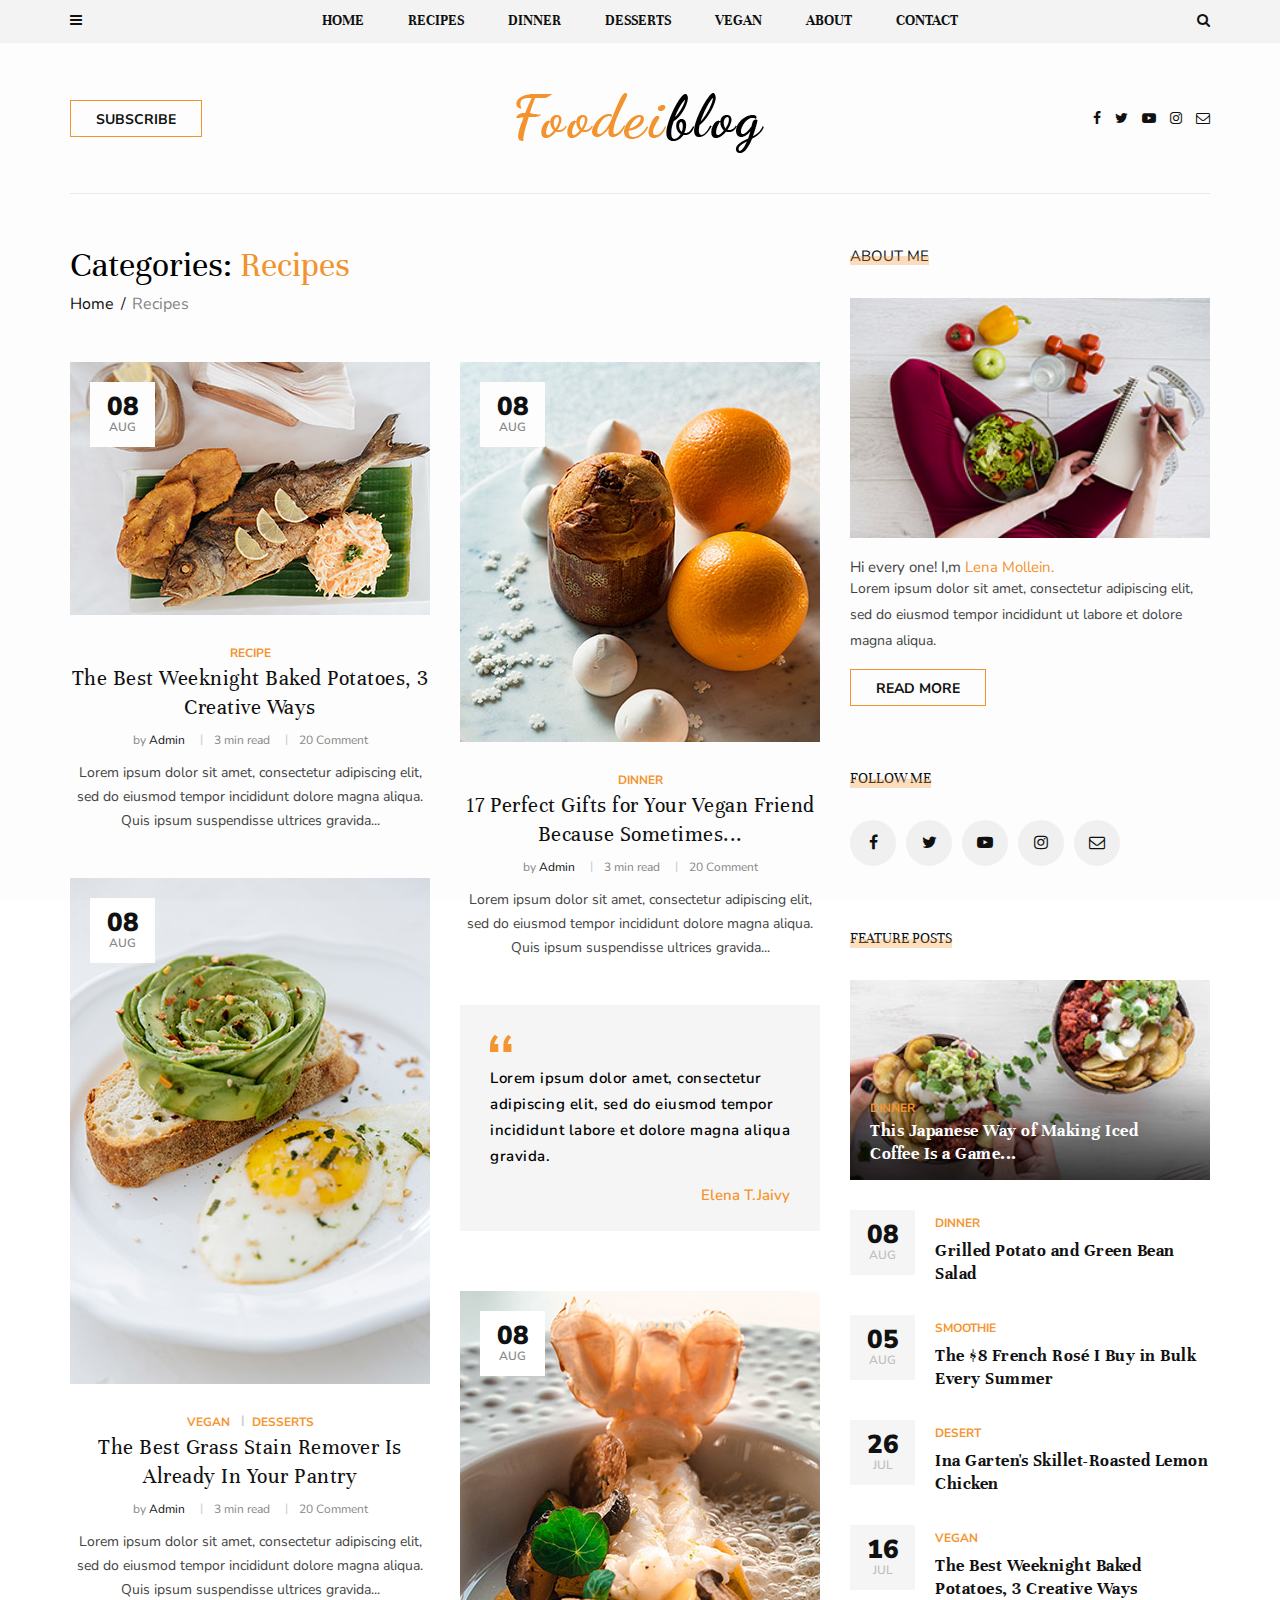
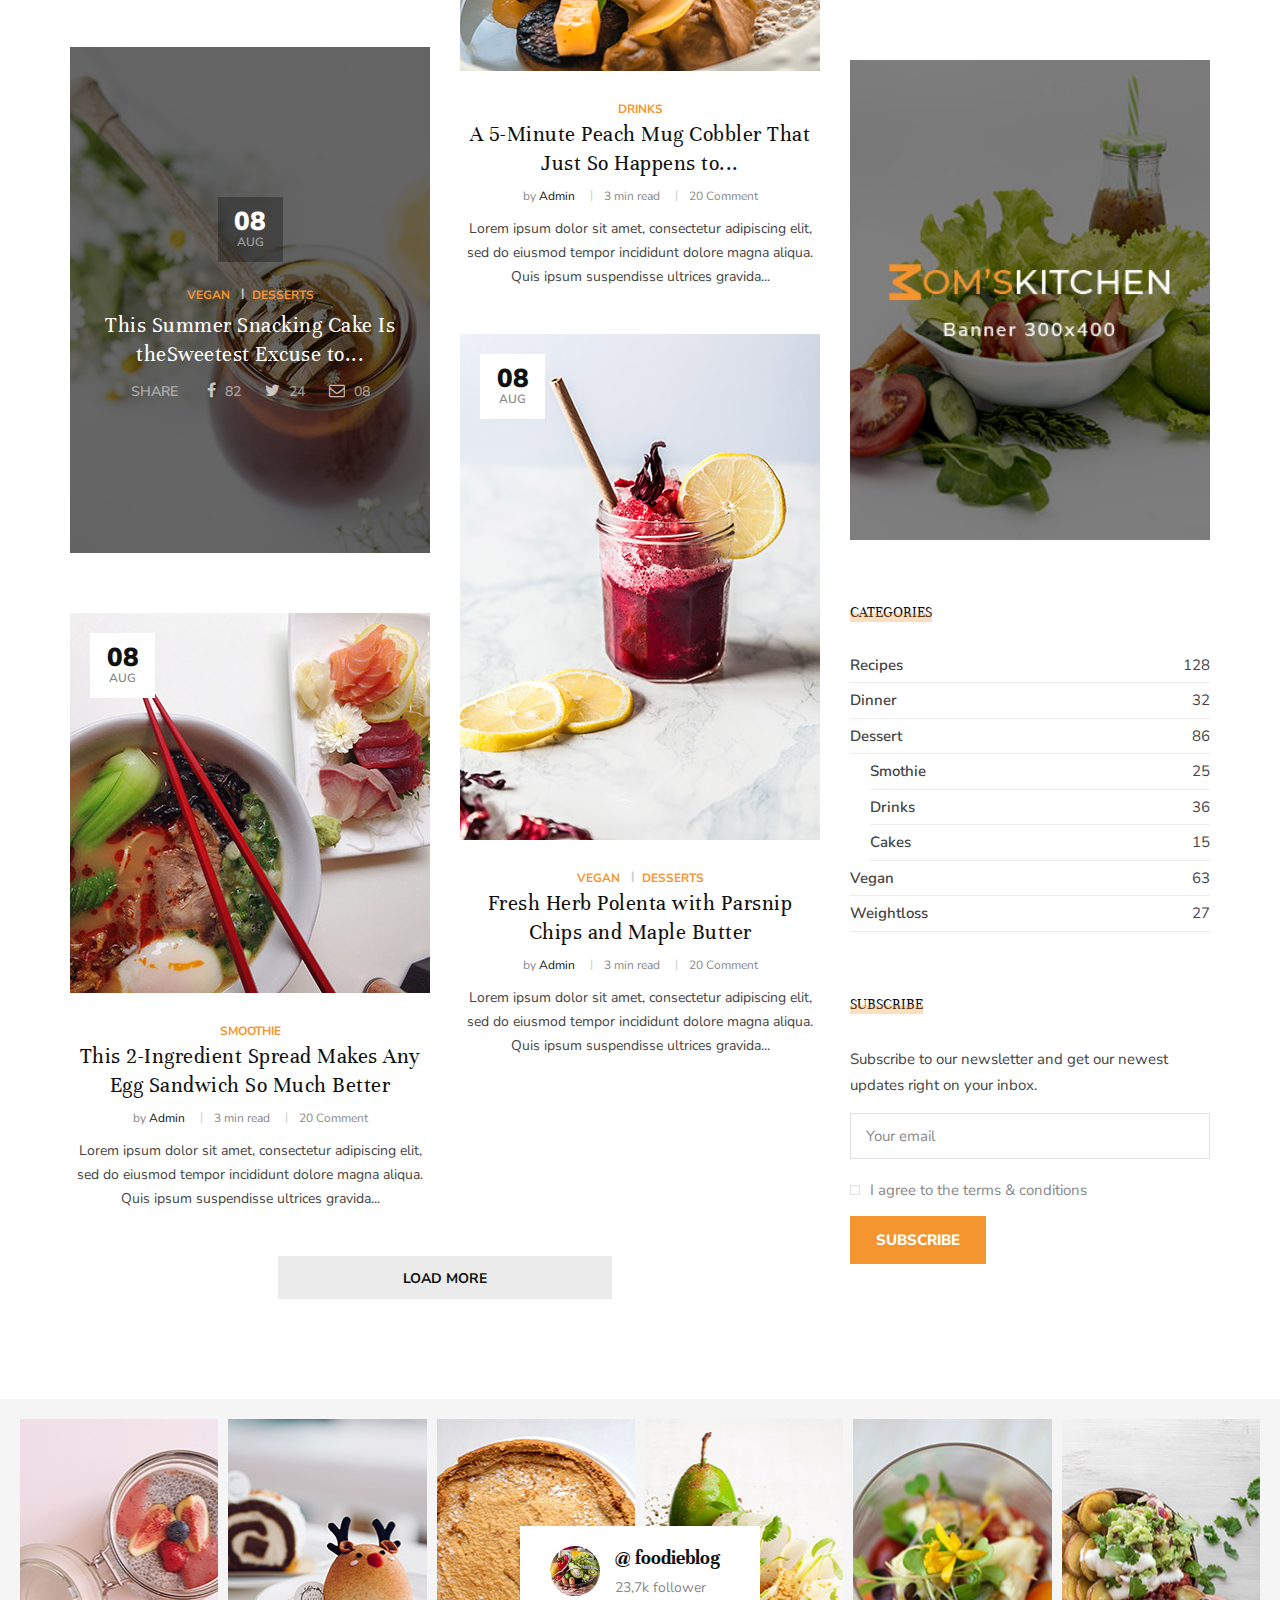
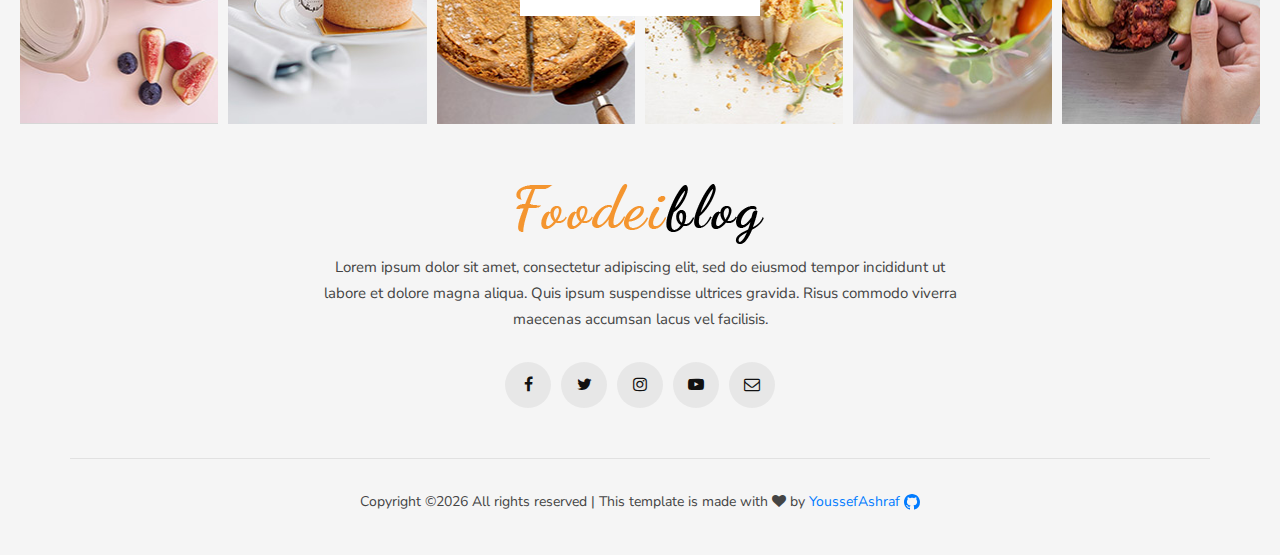
<file: categories-grid.html>
<!DOCTYPE html>
<html lang="en">

<head>
    <meta charset="UTF-8">
    <meta name="description" content="Foodeiblog Template">
    <meta name="keywords" content="Foodeiblog, unica, creative, html">
    <meta name="viewport" content="width=device-width, initial-scale=1.0">
    <meta http-equiv="X-UA-Compatible" content="ie=edge">
    <title>Foodeiblog</title>

    <!-- Google Font -->
    <link href="https://fonts.googleapis.com/css?family=Nunito+Sans:300,400,600,700,800,900&display=swap"
        rel="stylesheet">
    <link href="https://fonts.googleapis.com/css?family=Unna:400,700&display=swap" rel="stylesheet">

    <!-- Css Styles -->
    <link rel="stylesheet" href="css/bootstrap.min.css" type="text/css">
    <link rel="stylesheet" href="css/font-awesome.min.css" type="text/css">
    <link rel="stylesheet" href="css/elegant-icons.css" type="text/css">
    <link rel="stylesheet" href="css/owl.carousel.min.css" type="text/css">
    <link rel="stylesheet" href="css/slicknav.min.css" type="text/css">
    <link rel="stylesheet" href="css/style.css" type="text/css">
</head>

<body>
    <!-- Page Preloder -->
    <div id="preloder">
        <div class="loader"></div>
    </div>

    <!-- Humberger Begin -->
    <div class="humberger__menu__overlay"></div>
    <div class="humberger__menu__wrapper">
        <div class="humberger__menu__logo">
            <a href="./index.html"><img src="img/humberger/humberger-logo.png" alt=""></a>
        </div>
        <nav class="humberger__menu__nav mobile-menu">
            <ul>
                <li><a href="./index.html">Home</a></li>
                <li><a href="#">Recipes</a></li>
                <li><a href="#">Dinner</a></li>
                <li><a href="#">Desserts</a></li>
                <li class="dropdown"><a href="#">Pages</a>
                    <ul class="dropdown__menu">
                        <li><a href="./categories-grid.html">Categories Grid</a></li>
                        <li><a href="./categories-list.html">Categories List</a></li>
                        <li><a href="./single-post.html">Single Post</a></li>
                        <li><a href="./signin.html">Sign In</a></li>
                        <li><a href="./404.html">404</a></li>
                        <li><a href="./typography.html">Typography</a></li>
                    </ul>
                </li>
                <li><a href="./about.html">About</a></li>
                <li><a href="./contact.html">Contact</a></li>
            </ul>
        </nav>
        <div id="mobile-menu-wrap"></div>
        <div class="humberger__menu__about">
            <div class="humberger__menu__title sidebar__item__title">
                <h6>About me</h6>
            </div>
            <img src="img/humberger/humberger-about.jpg" alt="">
            <h6>Hi every one! I,m Lena Mollein.</h6>
            <p>Lorem ipsum dolor sit amet, consectetur adipiscing elit, sed do eiusmod tempor incididunt ut labore et
                dolore magna aliqua.</p>
            <div class="humberger__menu__about__social sidebar__item__follow__links">
                <a href="#"><i class="fa fa-facebook"></i></a>
                <a href="#"><i class="fa fa-twitter"></i></a>
                <a href="#"><i class="fa fa-youtube-play"></i></a>
                <a href="#"><i class="fa fa-instagram"></i></a>
                <a href="#"><i class="fa fa-envelope-o"></i></a>
            </div>
        </div>
        <div class="humberger__menu__subscribe">
            <div class="humberger__menu__title sidebar__item__title">
                <h6>Subscribe</h6>
            </div>
            <p>Subscribe to our newsletter and get our newest updates right on your inbox.</p>
            <form action="#">
                <input type="text" class="email-input" placeholder="Your email">
                <label for="agree-check">
                    I agree to the terms & conditions
                    <input type="checkbox" id="agree-check">
                    <span class="checkmark"></span>
                </label>
                <button type="submit" class="site-btn">Subscribe</button>
            </form>
        </div>
    </div>
    <!-- Humberger End -->

    <!-- Header Section Begin -->
    <header class="header">
        <div class="header__top">
            <div class="container">
                <div class="row">
                    <div class="col-lg-2 col-md-1 col-6 order-md-1 order-1">
                        <div class="header__humberger">
                            <i class="fa fa-bars humberger__open"></i>
                        </div>
                    </div>
                    <div class="col-lg-8 col-md-10 order-md-2 order-3">
                        <nav class="header__menu">
                            <ul>
                                <li><a href="./index.html">Home</a></li>
                                <li><a href="#">Recipes</a>
                                    <div class="header__megamenu__wrapper">
                                        <div class="header__megamenu">
                                            <div class="header__megamenu__item">
                                                <div class="header__megamenu__item--pic set-bg"
                                                    data-setbg="img/megamenu/p-1.jpg">
                                                    <div class="label">Vegan</div>
                                                </div>
                                                <div class="header__megamenu__item--text">
                                                    <h5><a href="#">How to Make a Milkshake With Any Ice Cream ...</a>
                                                    </h5>
                                                </div>
                                            </div>
                                            <div class="header__megamenu__item">
                                                <div class="header__megamenu__item--pic set-bg"
                                                    data-setbg="img/megamenu/p-2.jpg">
                                                    <div class="label">Vegan</div>
                                                </div>
                                                <div class="header__megamenu__item--text">
                                                    <h5><a href="#">How to Make a Milkshake With Any Ice Cream ...</a>
                                                    </h5>
                                                </div>
                                            </div>
                                            <div class="header__megamenu__item">
                                                <div class="header__megamenu__item--pic set-bg"
                                                    data-setbg="img/megamenu/p-3.jpg">
                                                    <div class="label">Vegan</div>
                                                </div>
                                                <div class="header__megamenu__item--text">
                                                    <h5><a href="#">How to Make a Milkshake With Any Ice Cream ...</a>
                                                    </h5>
                                                </div>
                                            </div>
                                            <div class="header__megamenu__item">
                                                <div class="header__megamenu__item--pic set-bg"
                                                    data-setbg="img/megamenu/p-4.jpg">
                                                    <div class="label">Vegan</div>
                                                </div>
                                                <div class="header__megamenu__item--text">
                                                    <h5><a href="#">How to Make a Milkshake With Any Ice Cream ...</a>
                                                    </h5>
                                                </div>
                                            </div>
                                            <div class="header__megamenu__item">
                                                <div class="header__megamenu__item--pic set-bg"
                                                    data-setbg="img/megamenu/p-5.jpg">
                                                    <div class="label">Vegan</div>
                                                </div>
                                                <div class="header__megamenu__item--text">
                                                    <h5><a href="#">How to Make a Milkshake With Any Ice Cream ...</a>
                                                    </h5>
                                                </div>
                                            </div>
                                        </div>
                                    </div>
                                </li>
                                <li><a href="#">Dinner</a></li>
                                <li><a href="#">Desserts</a></li>
                                <li><a href="#">Vegan</a></li>
                                <li><a href="./about.html">About</a></li>
                                <li><a href="./contact.html">Contact</a></li>
                            </ul>
                        </nav>
                    </div>
                    <div class="col-lg-2 col-md-1 col-6 order-md-3 order-2">
                        <div class="header__search">
                            <i class="fa fa-search search-switch"></i>
                        </div>
                    </div>
                </div>
            </div>
        </div>
        <div class="container">
            <div class="row">
                <div class="col-lg-3 col-md-3">
                    <div class="header__btn">
                        <a href="./signin.html" class="primary-btn">Subscribe</a>
                    </div>
                </div>
                <div class="col-lg-6 col-md-6">
                    <div class="header__logo">
                        <a href="./index.html"><img src="img/logo.png" alt=""></a>
                    </div>
                </div>
                <div class="col-lg-3 col-md-3">
                    <div class="header__social">
                        <a href="#"><i class="fa fa-facebook"></i></a>
                        <a href="#"><i class="fa fa-twitter"></i></a>
                        <a href="#"><i class="fa fa-youtube-play"></i></a>
                        <a href="#"><i class="fa fa-instagram"></i></a>
                        <a href="#"><i class="fa fa-envelope-o"></i></a>
                    </div>
                </div>
            </div>
        </div>
    </header>
    <!-- Header Section End -->

    <!-- Categories Section Begin -->
    <section class="categories categories-grid spad">
        <div class="categories__post">
            <div class="container">
                <div class="categories__grid__post">
                    <div class="row">
                        <div class="col-lg-8 col-md-8">
                            <div class="breadcrumb__text">
                                <h2>Categories: <span>Recipes</span></h2>
                                <div class="breadcrumb__option">
                                    <a href="#">Home</a>
                                    <span>Recipes</span>
                                </div>
                            </div>
                            <div class="row">
                                <div class="col-lg-6 col-md-6 col-sm-6">
                                    <div class="categories__post__item">
                                        <div class="categories__post__item__pic small__item set-bg"
                                            data-setbg="img/categories/categories-post/cp-2.jpg">
                                            <div class="post__meta">
                                                <h4>08</h4>
                                                <span>Aug</span>
                                            </div>
                                        </div>
                                        <div class="categories__post__item__text">
                                            <span class="post__label">Recipe</span>
                                            <h3><a href="#">The Best Weeknight Baked Potatoes, 3 Creative Ways</a></h3>
                                            <ul class="post__widget">
                                                <li>by <span>Admin</span></li>
                                                <li>3 min read</li>
                                                <li>20 Comment</li>
                                            </ul>
                                            <p>Lorem ipsum dolor sit amet, consectetur adipiscing elit, sed do eiusmod
                                                tempor incididunt dolore magna aliqua. Quis ipsum suspendisse ultrices
                                                gravida...</p>
                                        </div>
                                    </div>
                                    <div class="categories__post__item">
                                        <div class="categories__post__item__pic set-bg"
                                            data-setbg="img/categories/categories-post/cp-4.jpg">
                                            <div class="post__meta">
                                                <h4>08</h4>
                                                <span>Aug</span>
                                            </div>
                                        </div>
                                        <div class="categories__post__item__text">
                                            <ul class="post__label--large">
                                                <li>Vegan</li>
                                                <li>Desserts</li>
                                            </ul>
                                            <h3><a href="#">The Best Grass Stain Remover Is Already In Your Pantry</a>
                                            </h3>
                                            <ul class="post__widget">
                                                <li>by <span>Admin</span></li>
                                                <li>3 min read</li>
                                                <li>20 Comment</li>
                                            </ul>
                                            <p>Lorem ipsum dolor sit amet, consectetur adipiscing elit, sed do eiusmod
                                                tempor incididunt dolore magna aliqua. Quis ipsum suspendisse ultrices
                                                gravida...</p>
                                        </div>
                                    </div>
                                    <div class="categories__post__item__plain set-bg"
                                        data-setbg="img/categories/categories-post/cp-6.jpg">
                                        <div class="categories__post__item__text">
                                            <div class="post__meta">
                                                <h4>08</h4>
                                                <span>Aug</span>
                                            </div>
                                            <ul class="post__label--large">
                                                <li>Vegan</li>
                                                <li>Desserts</li>
                                            </ul>
                                            <h3><a href="#">This Summer Snacking Cake Is theSweetest Excuse to...</a>
                                            </h3>
                                            <div class="post__social">
                                                <span>Share</span>
                                                <a href="#"><i class="fa fa-facebook"></i> <span>82</span></a>
                                                <a href="#"><i class="fa fa-twitter"></i> <span>24</span></a>
                                                <a href="#"><i class="fa fa-envelope-o"></i> <span>08</span></a>
                                            </div>
                                        </div>
                                    </div>
                                    <div class="categories__post__item">
                                        <div class="categories__post__item__pic smaller__large set-bg"
                                            data-setbg="img/categories/categories-post/cp-8.jpg">
                                            <div class="post__meta">
                                                <h4>08</h4>
                                                <span>Aug</span>
                                            </div>
                                        </div>
                                        <div class="categories__post__item__text">
                                            <span class="post__label">Smoothie</span>
                                            <h3><a href="#">This 2-Ingredient Spread Makes Any Egg Sandwich So Much
                                                    Better</a></h3>
                                            <ul class="post__widget">
                                                <li>by <span>Admin</span></li>
                                                <li>3 min read</li>
                                                <li>20 Comment</li>
                                            </ul>
                                            <p>Lorem ipsum dolor sit amet, consectetur adipiscing elit, sed do eiusmod
                                                tempor incididunt dolore magna aliqua. Quis ipsum suspendisse ultrices
                                                gravida...</p>
                                        </div>
                                    </div>
                                </div>
                                <div class="col-lg-6 col-md-6 col-sm-6">
                                    <div class="categories__post__item">
                                        <div class="categories__post__item__pic smaller__large set-bg"
                                            data-setbg="img/categories/categories-post/cp-3.jpg">
                                            <div class="post__meta">
                                                <h4>08</h4>
                                                <span>Aug</span>
                                            </div>
                                        </div>
                                        <div class="categories__post__item__text">
                                            <span class="post__label">Dinner</span>
                                            <h3><a href="#">17 Perfect Gifts for Your Vegan Friend Because
                                                    Sometimes...</a></h3>
                                            <ul class="post__widget">
                                                <li>by <span>Admin</span></li>
                                                <li>3 min read</li>
                                                <li>20 Comment</li>
                                            </ul>
                                            <p>Lorem ipsum dolor sit amet, consectetur adipiscing elit, sed do eiusmod
                                                tempor incididunt dolore magna aliqua. Quis ipsum suspendisse ultrices
                                                gravida...</p>
                                        </div>
                                    </div>
                                    <div class="categories__post__item__small">
                                        <img src="img/categories/categories-post/quote.png" alt="">
                                        <p>Lorem ipsum dolor amet, consectetur adipiscing elit, sed do eiusmod tempor
                                            incididunt labore et dolore magna aliqua gravida.</p>
                                        <div class="posted__by">Elena T.Jaivy</div>
                                    </div>
                                    <div class="categories__post__item">
                                        <div class="categories__post__item__pic smaller__large set-bg"
                                            data-setbg="img/categories/categories-post/cp-5.jpg">
                                            <div class="post__meta">
                                                <h4>08</h4>
                                                <span>Aug</span>
                                            </div>
                                        </div>
                                        <div class="categories__post__item__text">
                                            <span class="post__label">Drinks</span>
                                            <h3><a href="#">A 5-Minute Peach Mug Cobbler That Just So Happens to...</a>
                                            </h3>
                                            <ul class="post__widget">
                                                <li>by <span>Admin</span></li>
                                                <li>3 min read</li>
                                                <li>20 Comment</li>
                                            </ul>
                                            <p>Lorem ipsum dolor sit amet, consectetur adipiscing elit, sed do eiusmod
                                                tempor incididunt dolore magna aliqua. Quis ipsum suspendisse ultrices
                                                gravida...</p>
                                        </div>
                                    </div>
                                    <div class="categories__post__item">
                                        <div class="categories__post__item__pic set-bg"
                                            data-setbg="img/categories/categories-post/cp-7.jpg">
                                            <div class="post__meta">
                                                <h4>08</h4>
                                                <span>Aug</span>
                                            </div>
                                        </div>
                                        <div class="categories__post__item__text">
                                            <ul class="post__label--large">
                                                <li>Vegan</li>
                                                <li>Desserts</li>
                                            </ul>
                                            <h3><a href="#">Fresh Herb Polenta with Parsnip Chips and Maple Butter</a>
                                            </h3>
                                            <ul class="post__widget">
                                                <li>by <span>Admin</span></li>
                                                <li>3 min read</li>
                                                <li>20 Comment</li>
                                            </ul>
                                            <p>Lorem ipsum dolor sit amet, consectetur adipiscing elit, sed do eiusmod
                                                tempor incididunt dolore magna aliqua. Quis ipsum suspendisse ultrices
                                                gravida...</p>
                                        </div>
                                    </div>
                                </div>
                                <div class="col-lg-12 text-center">
                                    <div class="load__more__btn">
                                        <a href="#">Load more</a>
                                    </div>
                                </div>
                            </div>
                        </div>
                        <div class="col-lg-4 col-md-4">
                            <div class="sidebar__item">
                                <div class="sidebar__about__item">
                                    <div class="sidebar__item__title">
                                        <h6>About me</h6>
                                    </div>
                                    <img src="img/sidebar/sidebar-about.jpg" alt="">
                                    <h6>Hi every one! I,m <span>Lena Mollein.</span></h6>
                                    <p>Lorem ipsum dolor sit amet, consectetur adipiscing elit, sed do eiusmod tempor
                                        incididunt ut labore et dolore magna aliqua.</p>
                                    <a href="#" class="primary-btn">Read more</a>
                                </div>
                                <div class="sidebar__follow__item">
                                    <div class="sidebar__item__title">
                                        <h6>Follow me</h6>
                                    </div>
                                    <div class="sidebar__item__follow__links">
                                        <a href="#"><i class="fa fa-facebook"></i></a>
                                        <a href="#"><i class="fa fa-twitter"></i></a>
                                        <a href="#"><i class="fa fa-youtube-play"></i></a>
                                        <a href="#"><i class="fa fa-instagram"></i></a>
                                        <a href="#"><i class="fa fa-envelope-o"></i></a>
                                    </div>
                                </div>
                                <div class="sidebar__feature__item">
                                    <div class="sidebar__item__title">
                                        <h6>Feature Posts</h6>
                                    </div>
                                    <div class="sidebar__feature__item__large set-bg"
                                        data-setbg="img/sidebar/feature-post.jpg">
                                        <div class="sidebar__feature__item__large--text">
                                            <span>Dinner</span>
                                            <h5><a href="#">This Japanese Way of Making Iced Coffee Is a Game...</a>
                                            </h5>
                                        </div>
                                    </div>
                                    <div class="sidebar__feature__item__list">
                                        <div class="sidebar__feature__item__list__single">
                                            <div class="post__meta">
                                                <h4>08</h4>
                                                <span>Aug</span>
                                            </div>
                                            <div class="post__text">
                                                <span>Dinner</span>
                                                <h5><a href="#">Grilled Potato and Green Bean Salad</a></h5>
                                            </div>
                                        </div>
                                        <div class="sidebar__feature__item__list__single">
                                            <div class="post__meta">
                                                <h4>05</h4>
                                                <span>Aug</span>
                                            </div>
                                            <div class="post__text">
                                                <span>Smoothie</span>
                                                <h5><a href="#">The $8 French Rosé I Buy in Bulk Every Summer</a></h5>
                                            </div>
                                        </div>
                                        <div class="sidebar__feature__item__list__single">
                                            <div class="post__meta">
                                                <h4>26</h4>
                                                <span>jul</span>
                                            </div>
                                            <div class="post__text">
                                                <span>Desert</span>
                                                <h5><a href="#">Ina Garten's Skillet-Roasted Lemon Chicken</a></h5>
                                            </div>
                                        </div>
                                        <div class="sidebar__feature__item__list__single">
                                            <div class="post__meta">
                                                <h4>16</h4>
                                                <span>jul</span>
                                            </div>
                                            <div class="post__text">
                                                <span>Vegan</span>
                                                <h5><a href="#">The Best Weeknight Baked Potatoes, 3 Creative Ways</a>
                                                </h5>
                                            </div>
                                        </div>
                                    </div>
                                </div>
                                <div class="sidebar__item__banner">
                                    <img src="img/sidebar/banner.jpg" alt="">
                                </div>
                                <div class="sidebar__item__categories">
                                    <div class="sidebar__item__title">
                                        <h6>Categories</h6>
                                    </div>
                                    <ul>
                                        <li><a href="#">Recipes <span>128</span></a></li>
                                        <li><a href="#">Dinner <span>32</span></a></li>
                                        <li><a href="#">Dessert <span>86</span></a></li>
                                        <li class="p-left"><a href="#">Smothie <span>25</span></a></li>
                                        <li class="p-left"><a href="#">Drinks <span>36</span></a></li>
                                        <li class="p-left"><a href="#">Cakes <span>15</span></a></li>
                                        <li><a href="#">Vegan <span>63</span></a></li>
                                        <li><a href="#">Weightloss <span>27</span></a></li>
                                    </ul>
                                </div>
                                <div class="sidebar__subscribe__item">
                                    <div class="sidebar__item__title">
                                        <h6>Subscribe</h6>
                                    </div>
                                    <p>Subscribe to our newsletter and get our newest updates right on your inbox.</p>
                                    <form action="#">
                                        <input type="text" class="email-input" placeholder="Your email">
                                        <label for="s-agree-check">
                                            I agree to the terms & conditions
                                            <input type="checkbox" id="s-agree-check">
                                            <span class="checkmark"></span>
                                        </label>
                                        <button type="submit" class="site-btn">Subscribe</button>
                                    </form>
                                </div>
                            </div>
                        </div>
                    </div>
                </div>
            </div>
        </div>
    </section>
    <!-- Categories Section End -->

    <!-- Footer Section Begin -->
    <footer class="footer">
        <div class="container-fluid">
            <div class="footer__instagram">
                <div class="footer__instagram__avatar">
                    <div class="footer__instagram__avatar--pic">
                        <img src="img/footer/instagram-avatar.jpg" alt="">
                    </div>
                    <div class="footer__instagram__avatar--text">
                        <h5>@ foodieblog</h5>
                        <span>23,7k follower</span>
                    </div>
                </div>
                <div class="row">
                    <div class="col-lg-2 col-md-2 col-sm-4 col-6">
                        <div class="footer__instagram__item set-bg" data-setbg="img/footer/ip-1.jpg"></div>
                    </div>
                    <div class="col-lg-2 col-md-2 col-sm-4 col-6">
                        <div class="footer__instagram__item set-bg" data-setbg="img/footer/ip-2.jpg"></div>
                    </div>
                    <div class="col-lg-2 col-md-2 col-sm-4 col-6">
                        <div class="footer__instagram__item set-bg" data-setbg="img/footer/ip-3.jpg"></div>
                    </div>
                    <div class="col-lg-2 col-md-2 col-sm-4 col-6">
                        <div class="footer__instagram__item set-bg" data-setbg="img/footer/ip-4.jpg"></div>
                    </div>
                    <div class="col-lg-2 col-md-2 col-sm-4 col-6">
                        <div class="footer__instagram__item set-bg" data-setbg="img/footer/ip-5.jpg"></div>
                    </div>
                    <div class="col-lg-2 col-md-2 col-sm-4 col-6">
                        <div class="footer__instagram__item set-bg" data-setbg="img/footer/ip-6.jpg"></div>
                    </div>
                </div>
            </div>
        </div>
        <div class="container">
            <div class="row">
                <div class="col-lg-12">
                    <div class="footer__text">
                        <div class="footer__logo">
                            <a href="#"><img src="img/logo.png" alt=""></a>
                        </div>
                        <p>Lorem ipsum dolor sit amet, consectetur adipiscing elit, sed do eiusmod tempor incididunt
                            ut<br /> labore et dolore magna aliqua. Quis ipsum suspendisse ultrices gravida. Risus
                            commodo viverra<br /> maecenas accumsan lacus vel facilisis. </p>
                        <div class="footer__social">
                            <a href="#"><i class="fa fa-facebook"></i></a>
                            <a href="#"><i class="fa fa-twitter"></i></a>
                            <a href="#"><i class="fa fa-instagram"></i></a>
                            <a href="#"><i class="fa fa-youtube-play"></i></a>
                            <a href="#"><i class="fa fa-envelope-o"></i></a>
                        </div>
                    </div>
                    <div class="footer__copyright">
                        <p>
                      
                            Copyright &copy;<script>
                                document.write(new Date().getFullYear());
                            </script> All rights reserved | This template is made with <i class="fa fa-heart"
                                aria-hidden="true"></i> by <a href="https://github.com/Youssef-ashraf-ramadan" target="_blank">YoussefAshraf <svg xmlns="http://www.w3.org/2000/svg" width="16" height="16" fill="currentColor" class="bi bi-github" viewBox="0 0 16 16">
                                    <path d="M8 0C3.58 0 0 3.58 0 8c0 3.54 2.29 6.53 5.47 7.59.4.07.55-.17.55-.38 0-.19-.01-.82-.01-1.49-2.01.37-2.53-.49-2.69-.94-.09-.23-.48-.94-.82-1.13-.28-.15-.68-.52-.01-.53.63-.01 1.08.58 1.23.82.72 1.21 1.87.87 2.33.66.07-.52.28-.87.51-1.07-1.78-.2-3.64-.89-3.64-3.95 0-.87.31-1.59.82-2.15-.08-.2-.36-1.02.08-2.12 0 0 .67-.21 2.2.82.64-.18 1.32-.27 2-.27.68 0 1.36.09 2 .27 1.53-1.04 2.2-.82 2.2-.82.44 1.1.16 1.92.08 2.12.51.56.82 1.27.82 2.15 0 3.07-1.87 3.75-3.65 3.95.29.25.54.73.54 1.48 0 1.07-.01 1.93-.01 2.2 0 .21.15.46.55.38A8.012 8.012 0 0 0 16 8c0-4.42-3.58-8-8-8z"/>
                                  </svg></a>
                           
                        </p>
                    </div>
                </div>
            </div>
        </div>
    </footer>
    <!-- Footer Section End -->

    <!-- Search Begin -->
    <div class="search-model">
        <div class="h-100 d-flex align-items-center justify-content-center">
            <div class="search-close-switch">+</div>
            <form class="search-model-form">
                <input type="text" id="search-input" placeholder="Search here.....">
            </form>
        </div>
    </div>
    <!-- Search End -->

    <!-- Js Plugins -->
    <script src="js/jquery-3.3.1.min.js"></script>
    <script src="js/bootstrap.min.js"></script>
    <script src="js/jquery.slicknav.js"></script>
    <script src="js/owl.carousel.min.js"></script>
    <script src="js/main.js"></script>
</body>

</html>
</file>
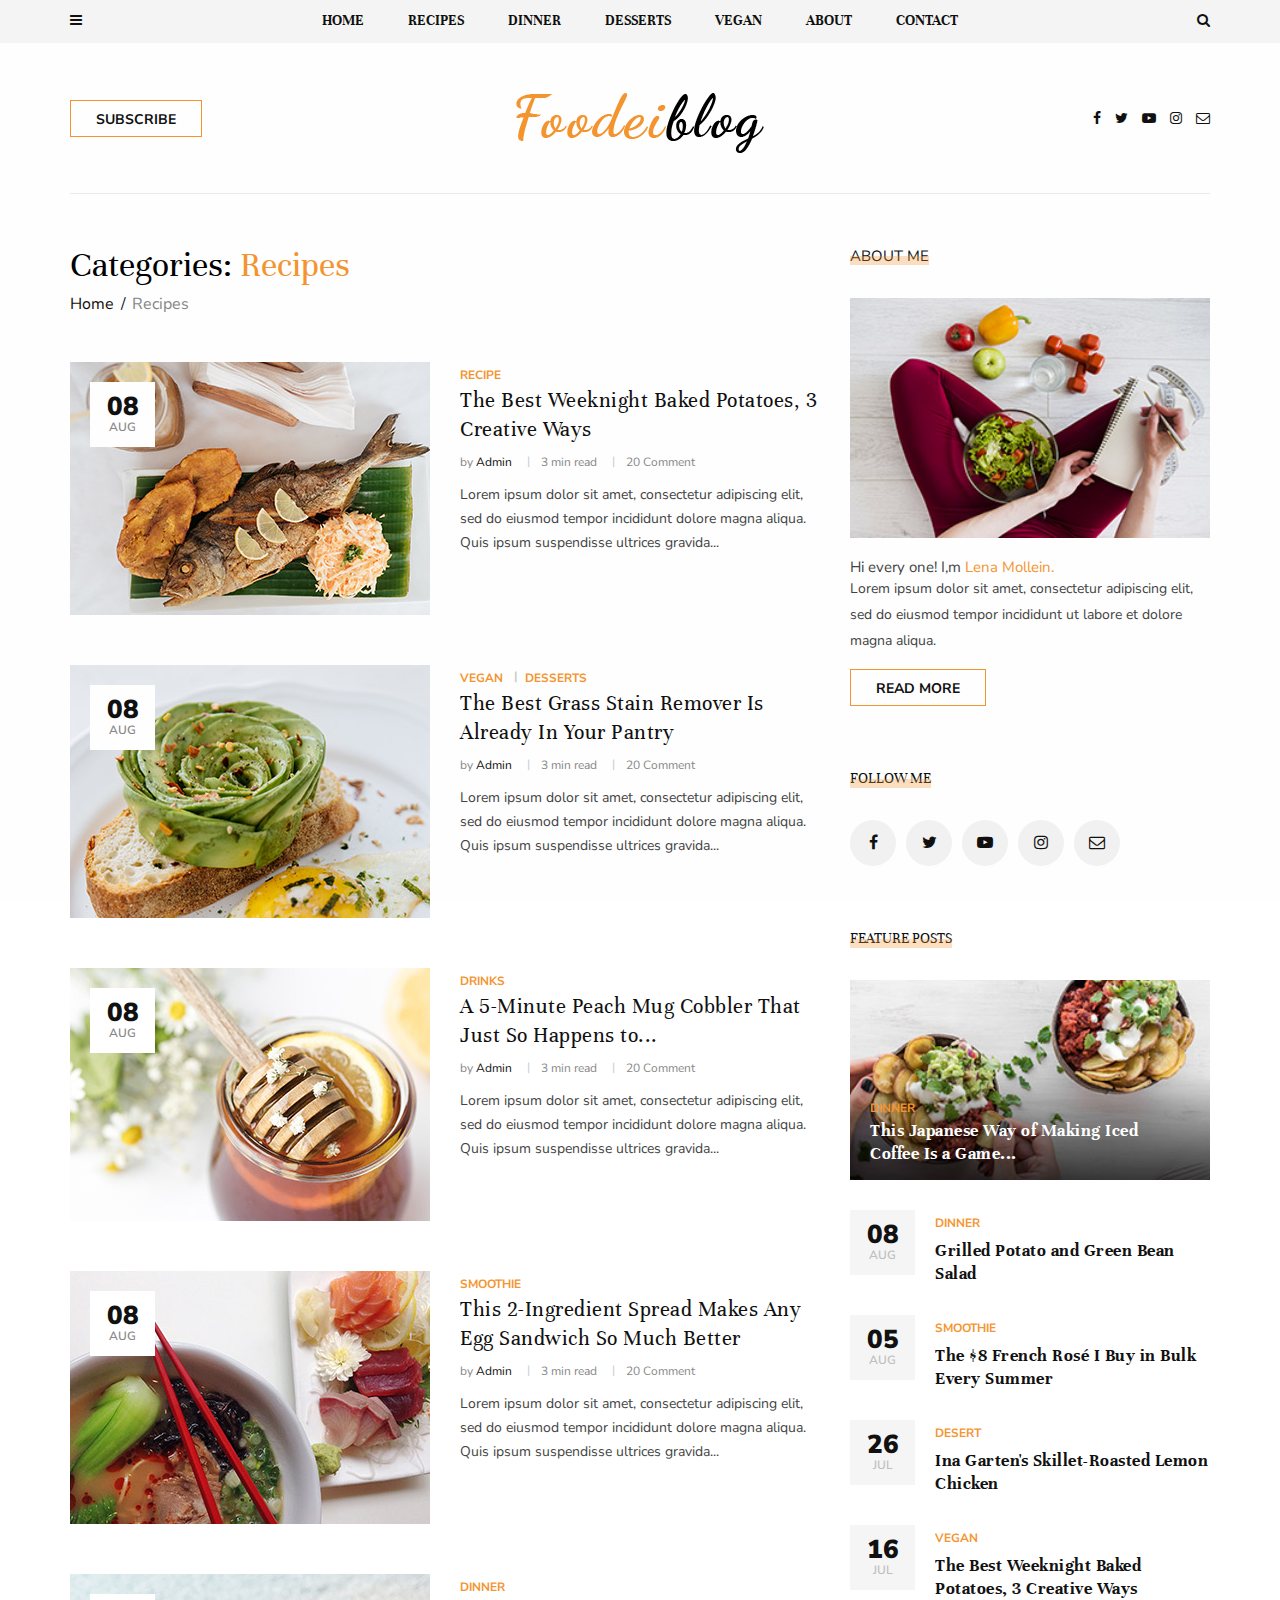
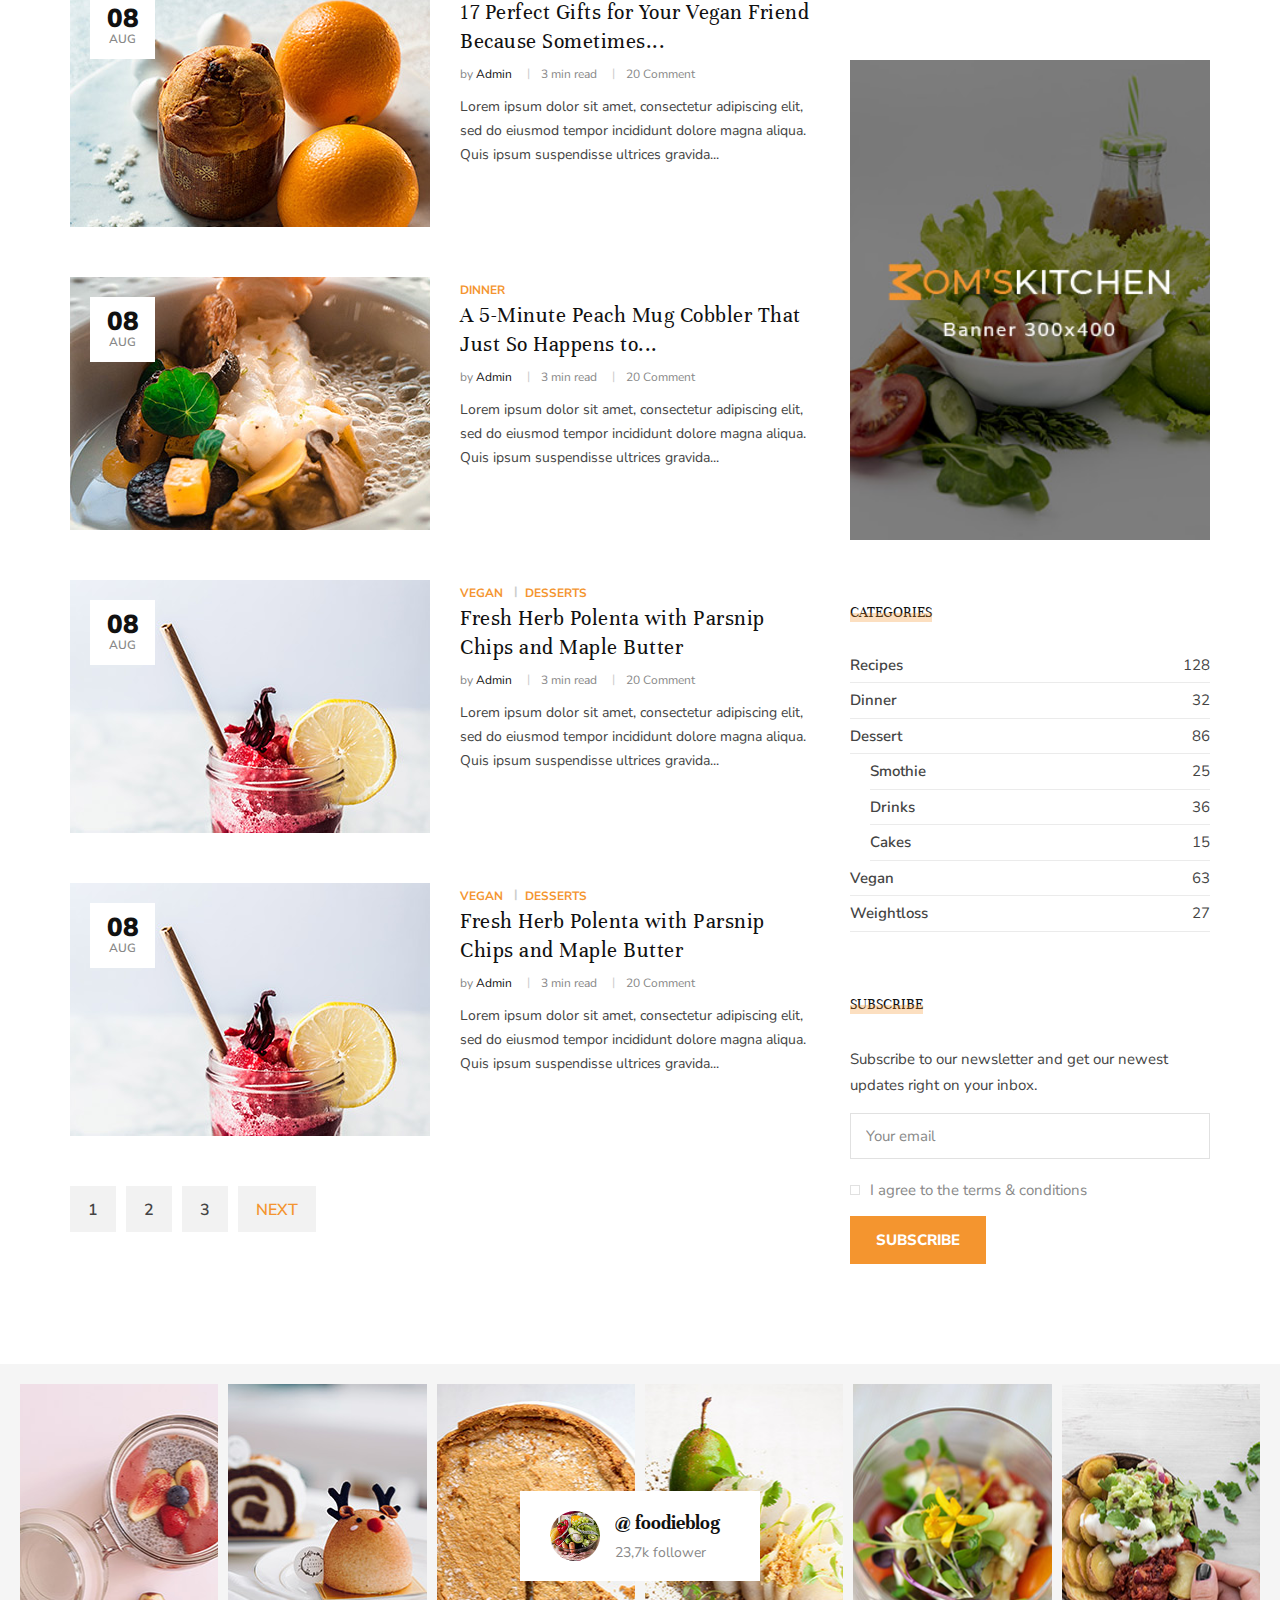
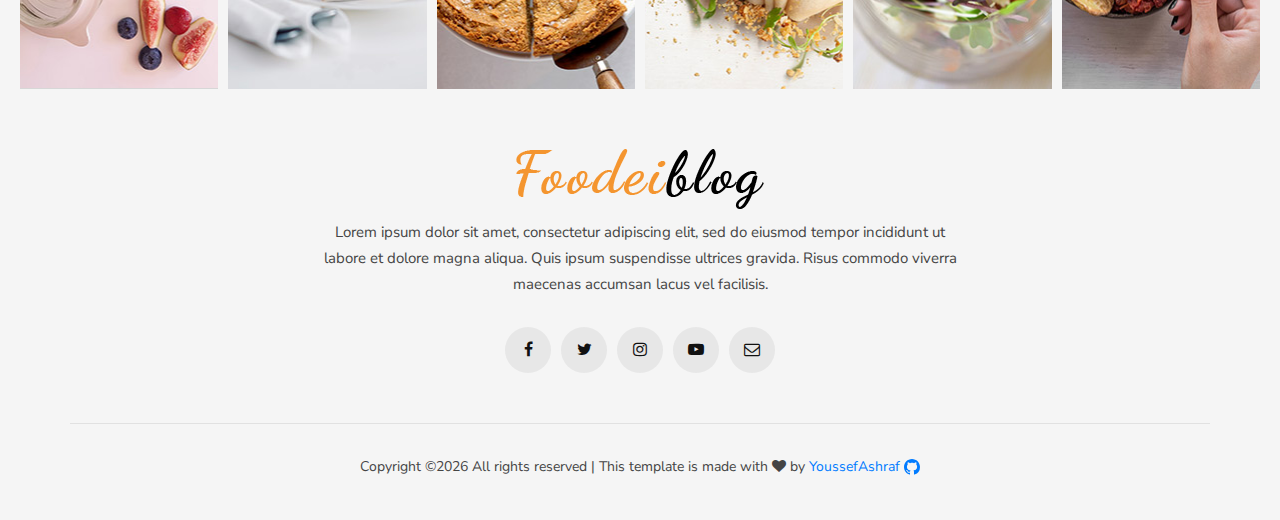
<file: categories-list.html>
<!DOCTYPE html>
<html lang="en">

<head>
    <meta charset="UTF-8">
    <meta name="description" content="Foodeiblog Template">
    <meta name="keywords" content="Foodeiblog, unica, creative, html">
    <meta name="viewport" content="width=device-width, initial-scale=1.0">
    <meta http-equiv="X-UA-Compatible" content="ie=edge">
    <title>Foodeiblog</title>
    <!-- Google Font -->
    <link href="https://fonts.googleapis.com/css?family=Nunito+Sans:300,400,600,700,800,900&display=swap"
        rel="stylesheet">
    <link href="https://fonts.googleapis.com/css?family=Unna:400,700&display=swap" rel="stylesheet">

    <!-- Css Styles -->
    <link rel="stylesheet" href="css/bootstrap.min.css" type="text/css">
    <link rel="stylesheet" href="css/font-awesome.min.css" type="text/css">
    <link rel="stylesheet" href="css/elegant-icons.css" type="text/css">
    <link rel="stylesheet" href="css/owl.carousel.min.css" type="text/css">
    <link rel="stylesheet" href="css/slicknav.min.css" type="text/css">
    <link rel="stylesheet" href="css/style.css" type="text/css">
</head>

<body>
    <!-- Page Preloder -->
    <div id="preloder">
        <div class="loader"></div>
    </div>

    <!-- Humberger Begin -->
    <div class="humberger__menu__overlay"></div>
    <div class="humberger__menu__wrapper">
        <div class="humberger__menu__logo">
            <a href="./index.html"><img src="img/humberger/humberger-logo.png" alt=""></a>
        </div>
        <nav class="humberger__menu__nav mobile-menu">
            <ul>
                <li><a href="./index.html">Home</a></li>
                <li><a href="#">Recipes</a></li>
                <li><a href="#">Dinner</a></li>
                <li><a href="#">Desserts</a></li>
                <li class="dropdown"><a href="#">Pages</a>
                    <ul class="dropdown__menu">
                        <li><a href="./categories-grid.html">Categories Grid</a></li>
                        <li><a href="./categories-list.html">Categories List</a></li>
                        <li><a href="./single-post.html">Single Post</a></li>
                        <li><a href="./signin.html">Sign In</a></li>
                        <li><a href="./404.html">404</a></li>
                        <li><a href="./typography.html">Typography</a></li>
                    </ul>
                </li>
                <li><a href="./about.html">About</a></li>
                <li><a href="./contact.html">Contact</a></li>
            </ul>
        </nav>
        <div id="mobile-menu-wrap"></div>
        <div class="humberger__menu__about">
            <div class="humberger__menu__title sidebar__item__title">
                <h6>About me</h6>
            </div>
            <img src="img/humberger/humberger-about.jpg" alt="">
            <h6>Hi every one! I,m Lena Mollein.</h6>
            <p>Lorem ipsum dolor sit amet, consectetur adipiscing elit, sed do eiusmod tempor incididunt ut labore et
                dolore magna aliqua.</p>
            <div class="humberger__menu__about__social sidebar__item__follow__links">
                <a href="#"><i class="fa fa-facebook"></i></a>
                <a href="#"><i class="fa fa-twitter"></i></a>
                <a href="#"><i class="fa fa-youtube-play"></i></a>
                <a href="#"><i class="fa fa-instagram"></i></a>
                <a href="#"><i class="fa fa-envelope-o"></i></a>
            </div>
        </div>
        <div class="humberger__menu__subscribe">
            <div class="humberger__menu__title sidebar__item__title">
                <h6>Subscribe</h6>
            </div>
            <p>Subscribe to our newsletter and get our newest updates right on your inbox.</p>
            <form action="#">
                <input type="text" class="email-input" placeholder="Your email">
                <label for="agree-check">
                    I agree to the terms & conditions
                    <input type="checkbox" id="agree-check">
                    <span class="checkmark"></span>
                </label>
                <button type="submit" class="site-btn">Subscribe</button>
            </form>
        </div>
    </div>
    <!-- Humberger End -->

    <!-- Header Section Begin -->
    <header class="header">
        <div class="header__top">
            <div class="container">
                <div class="row">
                    <div class="col-lg-2 col-md-1 col-6 order-md-1 order-1">
                        <div class="header__humberger">
                            <i class="fa fa-bars humberger__open"></i>
                        </div>
                    </div>
                    <div class="col-lg-8 col-md-10 order-md-2 order-3">
                        <nav class="header__menu">
                            <ul>
                                <li><a href="./index.html">Home</a></li>
                                <li><a href="#">Recipes</a>
                                    <div class="header__megamenu__wrapper">
                                        <div class="header__megamenu">
                                            <div class="header__megamenu__item">
                                                <div class="header__megamenu__item--pic set-bg"
                                                    data-setbg="img/megamenu/p-1.jpg">
                                                    <div class="label">Vegan</div>
                                                </div>
                                                <div class="header__megamenu__item--text">
                                                    <h5><a href="#">How to Make a Milkshake With Any Ice Cream ...</a>
                                                    </h5>
                                                </div>
                                            </div>
                                            <div class="header__megamenu__item">
                                                <div class="header__megamenu__item--pic set-bg"
                                                    data-setbg="img/megamenu/p-2.jpg">
                                                    <div class="label">Vegan</div>
                                                </div>
                                                <div class="header__megamenu__item--text">
                                                    <h5><a href="#">How to Make a Milkshake With Any Ice Cream ...</a>
                                                    </h5>
                                                </div>
                                            </div>
                                            <div class="header__megamenu__item">
                                                <div class="header__megamenu__item--pic set-bg"
                                                    data-setbg="img/megamenu/p-3.jpg">
                                                    <div class="label">Vegan</div>
                                                </div>
                                                <div class="header__megamenu__item--text">
                                                    <h5><a href="#">How to Make a Milkshake With Any Ice Cream ...</a>
                                                    </h5>
                                                </div>
                                            </div>
                                            <div class="header__megamenu__item">
                                                <div class="header__megamenu__item--pic set-bg"
                                                    data-setbg="img/megamenu/p-4.jpg">
                                                    <div class="label">Vegan</div>
                                                </div>
                                                <div class="header__megamenu__item--text">
                                                    <h5><a href="#">How to Make a Milkshake With Any Ice Cream ...</a>
                                                    </h5>
                                                </div>
                                            </div>
                                            <div class="header__megamenu__item">
                                                <div class="header__megamenu__item--pic set-bg"
                                                    data-setbg="img/megamenu/p-5.jpg">
                                                    <div class="label">Vegan</div>
                                                </div>
                                                <div class="header__megamenu__item--text">
                                                    <h5><a href="#">How to Make a Milkshake With Any Ice Cream ...</a>
                                                    </h5>
                                                </div>
                                            </div>
                                        </div>
                                    </div>
                                </li>
                                <li><a href="#">Dinner</a></li>
                                <li><a href="#">Desserts</a></li>
                                <li><a href="#">Vegan</a></li>
                                <li><a href="./about.html">About</a></li>
                                <li><a href="./contact.html">Contact</a></li>
                            </ul>
                        </nav>
                    </div>
                    <div class="col-lg-2 col-md-1 col-6 order-md-3 order-2">
                        <div class="header__search">
                            <i class="fa fa-search search-switch"></i>
                        </div>
                    </div>
                </div>
            </div>
        </div>
        <div class="container">
            <div class="row">
                <div class="col-lg-3 col-md-3">
                    <div class="header__btn">
                        <a href="./signin.html" class="primary-btn">Subscribe</a>
                    </div>
                </div>
                <div class="col-lg-6 col-md-6">
                    <div class="header__logo">
                        <a href="./index.html"><img src="img/logo.png" alt=""></a>
                    </div>
                </div>
                <div class="col-lg-3 col-md-3">
                    <div class="header__social">
                        <a href="#"><i class="fa fa-facebook"></i></a>
                        <a href="#"><i class="fa fa-twitter"></i></a>
                        <a href="#"><i class="fa fa-youtube-play"></i></a>
                        <a href="#"><i class="fa fa-instagram"></i></a>
                        <a href="#"><i class="fa fa-envelope-o"></i></a>
                    </div>
                </div>
            </div>
        </div>
    </header>
    <!-- Header Section End -->

    <!-- Categories Section Begin -->
    <section class="categories categories-grid spad">
        <div class="categories__post">
            <div class="container">
                <div class="categories__grid__post">
                    <div class="row">
                        <div class="col-lg-8 col-md-8">
                            <div class="breadcrumb__text">
                                <h2>Categories: <span>Recipes</span></h2>
                                <div class="breadcrumb__option">
                                    <a href="#">Home</a>
                                    <span>Recipes</span>
                                </div>
                            </div>
                            <div class="categories__list__post__item">
                                <div class="row">
                                    <div class="col-lg-6 col-md-6">
                                        <div class="categories__post__item__pic set-bg"
                                            data-setbg="img/categories/categories-list/cl-1.jpg">
                                            <div class="post__meta">
                                                <h4>08</h4>
                                                <span>Aug</span>
                                            </div>
                                        </div>
                                    </div>
                                    <div class="col-lg-6 col-md-6">
                                        <div class="categories__post__item__text">
                                            <span class="post__label">Recipe</span>
                                            <h3><a href="#">The Best Weeknight Baked Potatoes, 3 Creative Ways</a></h3>
                                            <ul class="post__widget">
                                                <li>by <span>Admin</span></li>
                                                <li>3 min read</li>
                                                <li>20 Comment</li>
                                            </ul>
                                            <p>Lorem ipsum dolor sit amet, consectetur adipiscing elit, sed do eiusmod
                                                tempor incididunt dolore magna aliqua. Quis ipsum suspendisse ultrices
                                                gravida...</p>
                                        </div>
                                    </div>
                                </div>
                            </div>
                            <div class="categories__list__post__item">
                                <div class="row">
                                    <div class="col-lg-6 col-md-6">
                                        <div class="categories__post__item__pic set-bg"
                                            data-setbg="img/categories/categories-list/cl-2.jpg">
                                            <div class="post__meta">
                                                <h4>08</h4>
                                                <span>Aug</span>
                                            </div>
                                        </div>
                                    </div>
                                    <div class="col-lg-6 col-md-6">
                                        <div class="categories__post__item__text">
                                            <ul class="post__label--large">
                                                <li>Vegan</li>
                                                <li>Desserts</li>
                                            </ul>
                                            <h3><a href="#">The Best Grass Stain Remover Is Already In Your Pantry</a>
                                            </h3>
                                            <ul class="post__widget">
                                                <li>by <span>Admin</span></li>
                                                <li>3 min read</li>
                                                <li>20 Comment</li>
                                            </ul>
                                            <p>Lorem ipsum dolor sit amet, consectetur adipiscing elit, sed do eiusmod
                                                tempor incididunt dolore magna aliqua. Quis ipsum suspendisse ultrices
                                                gravida...</p>
                                        </div>
                                    </div>
                                </div>
                            </div>
                            <div class="categories__list__post__item">
                                <div class="row">
                                    <div class="col-lg-6 col-md-6">
                                        <div class="categories__post__item__pic set-bg"
                                            data-setbg="img/categories/categories-list/cl-3.jpg">
                                            <div class="post__meta">
                                                <h4>08</h4>
                                                <span>Aug</span>
                                            </div>
                                        </div>
                                    </div>
                                    <div class="col-lg-6 col-md-6">
                                        <div class="categories__post__item__text">
                                            <span class="post__label">Drinks</span>
                                            <h3><a href="#">A 5-Minute Peach Mug Cobbler That Just So Happens to...</a>
                                            </h3>
                                            <ul class="post__widget">
                                                <li>by <span>Admin</span></li>
                                                <li>3 min read</li>
                                                <li>20 Comment</li>
                                            </ul>
                                            <p>Lorem ipsum dolor sit amet, consectetur adipiscing elit, sed do eiusmod
                                                tempor incididunt dolore magna aliqua. Quis ipsum suspendisse ultrices
                                                gravida...</p>
                                        </div>
                                    </div>
                                </div>
                            </div>
                            <div class="categories__list__post__item">
                                <div class="row">
                                    <div class="col-lg-6 col-md-6">
                                        <div class="categories__post__item__pic set-bg"
                                            data-setbg="img/categories/categories-list/cl-4.jpg">
                                            <div class="post__meta">
                                                <h4>08</h4>
                                                <span>Aug</span>
                                            </div>
                                        </div>
                                    </div>
                                    <div class="col-lg-6 col-md-6">
                                        <div class="categories__post__item__text">
                                            <span class="post__label">Smoothie</span>
                                            <h3><a href="#">This 2-Ingredient Spread Makes Any Egg Sandwich So Much
                                                    Better</a></h3>
                                            <ul class="post__widget">
                                                <li>by <span>Admin</span></li>
                                                <li>3 min read</li>
                                                <li>20 Comment</li>
                                            </ul>
                                            <p>Lorem ipsum dolor sit amet, consectetur adipiscing elit, sed do eiusmod
                                                tempor incididunt dolore magna aliqua. Quis ipsum suspendisse ultrices
                                                gravida...</p>
                                        </div>
                                    </div>
                                </div>
                            </div>
                            <div class="categories__list__post__item">
                                <div class="row">
                                    <div class="col-lg-6 col-md-6">
                                        <div class="categories__post__item__pic set-bg"
                                            data-setbg="img/categories/categories-list/cl-5.jpg">
                                            <div class="post__meta">
                                                <h4>08</h4>
                                                <span>Aug</span>
                                            </div>
                                        </div>
                                    </div>
                                    <div class="col-lg-6 col-md-6">
                                        <div class="categories__post__item__text">
                                            <span class="post__label">Dinner</span>
                                            <h3><a href="#">17 Perfect Gifts for Your Vegan Friend Because
                                                    Sometimes...</a></h3>
                                            <ul class="post__widget">
                                                <li>by <span>Admin</span></li>
                                                <li>3 min read</li>
                                                <li>20 Comment</li>
                                            </ul>
                                            <p>Lorem ipsum dolor sit amet, consectetur adipiscing elit, sed do eiusmod
                                                tempor incididunt dolore magna aliqua. Quis ipsum suspendisse ultrices
                                                gravida...</p>
                                        </div>
                                    </div>
                                </div>
                            </div>
                            <div class="categories__list__post__item">
                                <div class="row">
                                    <div class="col-lg-6 col-md-6">
                                        <div class="categories__post__item__pic set-bg"
                                            data-setbg="img/categories/categories-list/cl-6.jpg">
                                            <div class="post__meta">
                                                <h4>08</h4>
                                                <span>Aug</span>
                                            </div>
                                        </div>
                                    </div>
                                    <div class="col-lg-6 col-md-6">
                                        <div class="categories__post__item__text">
                                            <span class="post__label">Dinner</span>
                                            <h3><a href="#">A 5-Minute Peach Mug Cobbler That Just So Happens to...</a>
                                            </h3>
                                            <ul class="post__widget">
                                                <li>by <span>Admin</span></li>
                                                <li>3 min read</li>
                                                <li>20 Comment</li>
                                            </ul>
                                            <p>Lorem ipsum dolor sit amet, consectetur adipiscing elit, sed do eiusmod
                                                tempor incididunt dolore magna aliqua. Quis ipsum suspendisse ultrices
                                                gravida...</p>
                                        </div>
                                    </div>
                                </div>
                            </div>
                            <div class="categories__list__post__item">
                                <div class="row">
                                    <div class="col-lg-6 col-md-6">
                                        <div class="categories__post__item__pic set-bg"
                                            data-setbg="img/categories/categories-list/cl-7.jpg">
                                            <div class="post__meta">
                                                <h4>08</h4>
                                                <span>Aug</span>
                                            </div>
                                        </div>
                                    </div>
                                    <div class="col-lg-6 col-md-6">
                                        <div class="categories__post__item__text">
                                            <ul class="post__label--large">
                                                <li>Vegan</li>
                                                <li>Desserts</li>
                                            </ul>
                                            <h3><a href="#">Fresh Herb Polenta with Parsnip Chips and Maple Butter</a>
                                            </h3>
                                            <ul class="post__widget">
                                                <li>by <span>Admin</span></li>
                                                <li>3 min read</li>
                                                <li>20 Comment</li>
                                            </ul>
                                            <p>Lorem ipsum dolor sit amet, consectetur adipiscing elit, sed do eiusmod
                                                tempor incididunt dolore magna aliqua. Quis ipsum suspendisse ultrices
                                                gravida...</p>
                                        </div>
                                    </div>
                                </div>
                            </div>
                            <div class="categories__list__post__item">
                                <div class="row">
                                    <div class="col-lg-6 col-md-6">
                                        <div class="categories__post__item__pic set-bg"
                                            data-setbg="img/categories/categories-list/cl-7.jpg">
                                            <div class="post__meta">
                                                <h4>08</h4>
                                                <span>Aug</span>
                                            </div>
                                        </div>
                                    </div>
                                    <div class="col-lg-6 col-md-6">
                                        <div class="categories__post__item__text">
                                            <ul class="post__label--large">
                                                <li>Vegan</li>
                                                <li>Desserts</li>
                                            </ul>
                                            <h3><a href="#">Fresh Herb Polenta with Parsnip Chips and Maple Butter</a>
                                            </h3>
                                            <ul class="post__widget">
                                                <li>by <span>Admin</span></li>
                                                <li>3 min read</li>
                                                <li>20 Comment</li>
                                            </ul>
                                            <p>Lorem ipsum dolor sit amet, consectetur adipiscing elit, sed do eiusmod
                                                tempor incididunt dolore magna aliqua. Quis ipsum suspendisse ultrices
                                                gravida...</p>
                                        </div>
                                    </div>
                                </div>
                            </div>
                            <div class="row">
                                <div class="col-lg-12">
                                    <div class="categories__pagination">
                                        <a href="#">1</a>
                                        <a href="#">2</a>
                                        <a href="#">3</a>
                                        <a href="#">Next</a>
                                    </div>
                                </div>
                            </div>
                        </div>
                        <div class="col-lg-4 col-md-4">
                            <div class="sidebar__item">
                                <div class="sidebar__about__item">
                                    <div class="sidebar__item__title">
                                        <h6>About me</h6>
                                    </div>
                                    <img src="img/sidebar/sidebar-about.jpg" alt="">
                                    <h6>Hi every one! I,m <span>Lena Mollein.</span></h6>
                                    <p>Lorem ipsum dolor sit amet, consectetur adipiscing elit, sed do eiusmod tempor
                                        incididunt ut labore et dolore magna aliqua.</p>
                                    <a href="#" class="primary-btn">Read more</a>
                                </div>
                                <div class="sidebar__follow__item">
                                    <div class="sidebar__item__title">
                                        <h6>Follow me</h6>
                                    </div>
                                    <div class="sidebar__item__follow__links">
                                        <a href="#"><i class="fa fa-facebook"></i></a>
                                        <a href="#"><i class="fa fa-twitter"></i></a>
                                        <a href="#"><i class="fa fa-youtube-play"></i></a>
                                        <a href="#"><i class="fa fa-instagram"></i></a>
                                        <a href="#"><i class="fa fa-envelope-o"></i></a>
                                    </div>
                                </div>
                                <div class="sidebar__feature__item">
                                    <div class="sidebar__item__title">
                                        <h6>Feature Posts</h6>
                                    </div>
                                    <div class="sidebar__feature__item__large set-bg"
                                        data-setbg="img/sidebar/feature-post.jpg">
                                        <div class="sidebar__feature__item__large--text">
                                            <span>Dinner</span>
                                            <h5><a href="#">This Japanese Way of Making Iced Coffee Is a Game...</a>
                                            </h5>
                                        </div>
                                    </div>
                                    <div class="sidebar__feature__item__list">
                                        <div class="sidebar__feature__item__list__single">
                                            <div class="post__meta">
                                                <h4>08</h4>
                                                <span>Aug</span>
                                            </div>
                                            <div class="post__text">
                                                <span>Dinner</span>
                                                <h5><a href="#">Grilled Potato and Green Bean Salad</a></h5>
                                            </div>
                                        </div>
                                        <div class="sidebar__feature__item__list__single">
                                            <div class="post__meta">
                                                <h4>05</h4>
                                                <span>Aug</span>
                                            </div>
                                            <div class="post__text">
                                                <span>Smoothie</span>
                                                <h5><a href="#">The $8 French Rosé I Buy in Bulk Every Summer</a></h5>
                                            </div>
                                        </div>
                                        <div class="sidebar__feature__item__list__single">
                                            <div class="post__meta">
                                                <h4>26</h4>
                                                <span>jul</span>
                                            </div>
                                            <div class="post__text">
                                                <span>Desert</span>
                                                <h5><a href="#">Ina Garten's Skillet-Roasted Lemon Chicken</a></h5>
                                            </div>
                                        </div>
                                        <div class="sidebar__feature__item__list__single">
                                            <div class="post__meta">
                                                <h4>16</h4>
                                                <span>jul</span>
                                            </div>
                                            <div class="post__text">
                                                <span>Vegan</span>
                                                <h5><a href="#">The Best Weeknight Baked Potatoes, 3 Creative Ways</a>
                                                </h5>
                                            </div>
                                        </div>
                                    </div>
                                </div>
                                <div class="sidebar__item__banner">
                                    <img src="img/sidebar/banner.jpg" alt="">
                                </div>
                                <div class="sidebar__item__categories">
                                    <div class="sidebar__item__title">
                                        <h6>Categories</h6>
                                    </div>
                                    <ul>
                                        <li><a href="#">Recipes <span>128</span></a></li>
                                        <li><a href="#">Dinner <span>32</span></a></li>
                                        <li><a href="#">Dessert <span>86</span></a></li>
                                        <li class="p-left"><a href="#">Smothie <span>25</span></a></li>
                                        <li class="p-left"><a href="#">Drinks <span>36</span></a></li>
                                        <li class="p-left"><a href="#">Cakes <span>15</span></a></li>
                                        <li><a href="#">Vegan <span>63</span></a></li>
                                        <li><a href="#">Weightloss <span>27</span></a></li>
                                    </ul>
                                </div>
                                <div class="sidebar__subscribe__item">
                                    <div class="sidebar__item__title">
                                        <h6>Subscribe</h6>
                                    </div>
                                    <p>Subscribe to our newsletter and get our newest updates right on your inbox.</p>
                                    <form action="#">
                                        <input type="text" class="email-input" placeholder="Your email">
                                        <label for="s-agree-check">
                                            I agree to the terms & conditions
                                            <input type="checkbox" id="s-agree-check">
                                            <span class="checkmark"></span>
                                        </label>
                                        <button type="submit" class="site-btn">Subscribe</button>
                                    </form>
                                </div>
                            </div>
                        </div>
                    </div>
                </div>
            </div>
        </div>
    </section>
    <!-- Categories Section End -->

    <!-- Footer Section Begin -->
    <footer class="footer">
        <div class="container-fluid">
            <div class="footer__instagram">
                <div class="footer__instagram__avatar">
                    <div class="footer__instagram__avatar--pic">
                        <img src="img/footer/instagram-avatar.jpg" alt="">
                    </div>
                    <div class="footer__instagram__avatar--text">
                        <h5>@ foodieblog</h5>
                        <span>23,7k follower</span>
                    </div>
                </div>
                <div class="row">
                    <div class="col-lg-2 col-md-2 col-sm-4 col-6">
                        <div class="footer__instagram__item set-bg" data-setbg="img/footer/ip-1.jpg"></div>
                    </div>
                    <div class="col-lg-2 col-md-2 col-sm-4 col-6">
                        <div class="footer__instagram__item set-bg" data-setbg="img/footer/ip-2.jpg"></div>
                    </div>
                    <div class="col-lg-2 col-md-2 col-sm-4 col-6">
                        <div class="footer__instagram__item set-bg" data-setbg="img/footer/ip-3.jpg"></div>
                    </div>
                    <div class="col-lg-2 col-md-2 col-sm-4 col-6">
                        <div class="footer__instagram__item set-bg" data-setbg="img/footer/ip-4.jpg"></div>
                    </div>
                    <div class="col-lg-2 col-md-2 col-sm-4 col-6">
                        <div class="footer__instagram__item set-bg" data-setbg="img/footer/ip-5.jpg"></div>
                    </div>
                    <div class="col-lg-2 col-md-2 col-sm-4 col-6">
                        <div class="footer__instagram__item set-bg" data-setbg="img/footer/ip-6.jpg"></div>
                    </div>
                </div>
            </div>
        </div>
        <div class="container">
            <div class="row">
                <div class="col-lg-12">
                    <div class="footer__text">
                        <div class="footer__logo">
                            <a href="#"><img src="img/logo.png" alt=""></a>
                        </div>
                        <p>Lorem ipsum dolor sit amet, consectetur adipiscing elit, sed do eiusmod tempor incididunt
                            ut<br /> labore et dolore magna aliqua. Quis ipsum suspendisse ultrices gravida. Risus
                            commodo viverra<br /> maecenas accumsan lacus vel facilisis. </p>
                        <div class="footer__social">
                            <a href="#"><i class="fa fa-facebook"></i></a>
                            <a href="#"><i class="fa fa-twitter"></i></a>
                            <a href="#"><i class="fa fa-instagram"></i></a>
                            <a href="#"><i class="fa fa-youtube-play"></i></a>
                            <a href="#"><i class="fa fa-envelope-o"></i></a>
                        </div>
                    </div>
                    <div class="footer__copyright">
                        <p>
                      
                            Copyright &copy;<script>
                                document.write(new Date().getFullYear());
                            </script> All rights reserved | This template is made with <i class="fa fa-heart"
                                aria-hidden="true"></i> by <a href="https://github.com/Youssef-ashraf-ramadan" target="_blank">YoussefAshraf <svg xmlns="http://www.w3.org/2000/svg" width="16" height="16" fill="currentColor" class="bi bi-github" viewBox="0 0 16 16">
                                    <path d="M8 0C3.58 0 0 3.58 0 8c0 3.54 2.29 6.53 5.47 7.59.4.07.55-.17.55-.38 0-.19-.01-.82-.01-1.49-2.01.37-2.53-.49-2.69-.94-.09-.23-.48-.94-.82-1.13-.28-.15-.68-.52-.01-.53.63-.01 1.08.58 1.23.82.72 1.21 1.87.87 2.33.66.07-.52.28-.87.51-1.07-1.78-.2-3.64-.89-3.64-3.95 0-.87.31-1.59.82-2.15-.08-.2-.36-1.02.08-2.12 0 0 .67-.21 2.2.82.64-.18 1.32-.27 2-.27.68 0 1.36.09 2 .27 1.53-1.04 2.2-.82 2.2-.82.44 1.1.16 1.92.08 2.12.51.56.82 1.27.82 2.15 0 3.07-1.87 3.75-3.65 3.95.29.25.54.73.54 1.48 0 1.07-.01 1.93-.01 2.2 0 .21.15.46.55.38A8.012 8.012 0 0 0 16 8c0-4.42-3.58-8-8-8z"/>
                                  </svg></a>
                           
                        </p>
                    </div>
                </div>
            </div>
        </div>
    </footer>
    <!-- Footer Section End -->

    <!-- Search Begin -->
    <div class="search-model">
        <div class="h-100 d-flex align-items-center justify-content-center">
            <div class="search-close-switch">+</div>
            <form class="search-model-form">
                <input type="text" id="search-input" placeholder="Search here.....">
            </form>
        </div>
    </div>
    <!-- Search End -->

    <!-- Js Plugins -->
    <script src="js/jquery-3.3.1.min.js"></script>
    <script src="js/bootstrap.min.js"></script>
    <script src="js/jquery.slicknav.js"></script>
    <script src="js/owl.carousel.min.js"></script>
    <script src="js/main.js"></script>
</body>

</html>
</file>
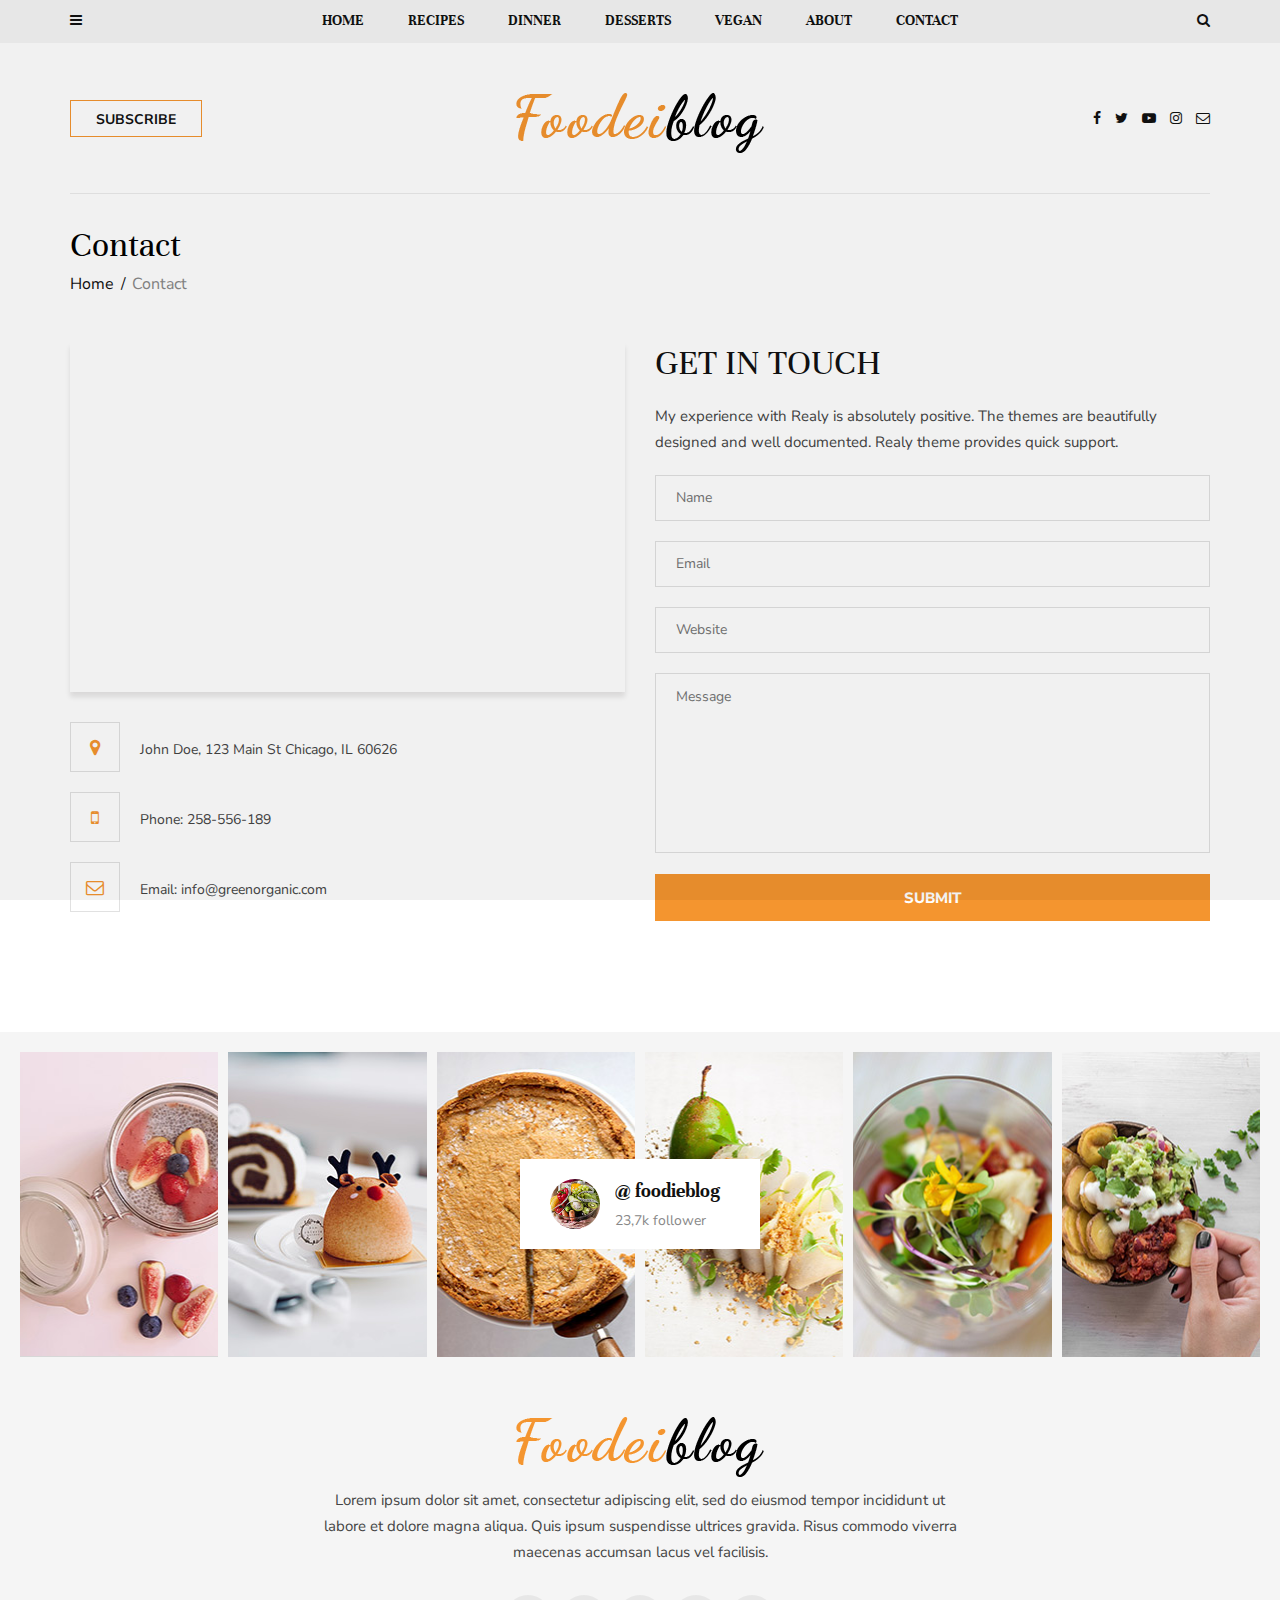
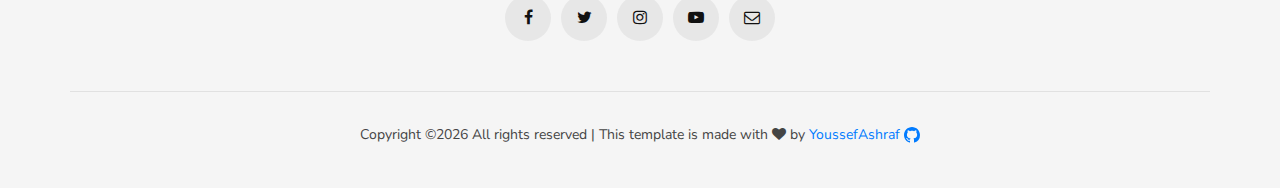
<file: contact.html>
<!DOCTYPE html>
<html lang="en">

<head>
    <meta charset="UTF-8">
    <meta name="description" content="Foodeiblog Template">
    <meta name="keywords" content="Foodeiblog, unica, creative, html">
    <meta name="viewport" content="width=device-width, initial-scale=1.0">
    <meta http-equiv="X-UA-Compatible" content="ie=edge">
    <title>Foodeiblog</title>

    <!-- Google Font -->
    <link href="https://fonts.googleapis.com/css?family=Nunito+Sans:300,400,600,700,800,900&display=swap"
        rel="stylesheet">
    <link href="https://fonts.googleapis.com/css?family=Unna:400,700&display=swap" rel="stylesheet">

    <!-- Css Styles -->
    <link rel="stylesheet" href="css/bootstrap.min.css" type="text/css">
    <link rel="stylesheet" href="css/font-awesome.min.css" type="text/css">
    <link rel="stylesheet" href="css/elegant-icons.css" type="text/css">
    <link rel="stylesheet" href="css/owl.carousel.min.css" type="text/css">
    <link rel="stylesheet" href="css/slicknav.min.css" type="text/css">
    <link rel="stylesheet" href="css/style.css" type="text/css">
</head>

<body>
    <!-- Page Preloder -->
    <div id="preloder">
        <div class="loader"></div>
    </div>

    <!-- Humberger Begin -->
    <div class="humberger__menu__overlay"></div>
    <div class="humberger__menu__wrapper">
        <div class="humberger__menu__logo">
            <a href="./index.html"><img src="img/humberger/humberger-logo.png" alt=""></a>
        </div>
        <nav class="humberger__menu__nav mobile-menu">
            <ul>
                <li><a href="./index.html">Home</a></li>
                <li><a href="#">Recipes</a></li>
                <li><a href="#">Dinner</a></li>
                <li><a href="#">Desserts</a></li>
                <li class="dropdown"><a href="#">Pages</a>
                    <ul class="dropdown__menu">
                        <li><a href="./categories-grid.html">Categories Grid</a></li>
                        <li><a href="./categories-list.html">Categories List</a></li>
                        <li><a href="./single-post.html">Single Post</a></li>
                        <li><a href="./signin.html">Sign In</a></li>
                        <li><a href="./404.html">404</a></li>
                        <li><a href="./typography.html">Typography</a></li>
                    </ul>
                </li>
                <li><a href="./about.html">About</a></li>
                <li class="active"><a href="./contact.html">Contact</a></li>
            </ul>
        </nav>
        <div id="mobile-menu-wrap"></div>
        <div class="humberger__menu__about">
            <div class="humberger__menu__title sidebar__item__title">
                <h6>About me</h6>
            </div>
            <img src="img/humberger/humberger-about.jpg" alt="">
            <h6>Hi every one! I,m Lena Mollein.</h6>
            <p>Lorem ipsum dolor sit amet, consectetur adipiscing elit, sed do eiusmod tempor incididunt ut labore et
                dolore magna aliqua.</p>
            <div class="humberger__menu__about__social sidebar__item__follow__links">
                <a href="#"><i class="fa fa-facebook"></i></a>
                <a href="#"><i class="fa fa-twitter"></i></a>
                <a href="#"><i class="fa fa-youtube-play"></i></a>
                <a href="#"><i class="fa fa-instagram"></i></a>
                <a href="#"><i class="fa fa-envelope-o"></i></a>
            </div>
        </div>
        <div class="humberger__menu__subscribe">
            <div class="humberger__menu__title sidebar__item__title">
                <h6>Subscribe</h6>
            </div>
            <p>Subscribe to our newsletter and get our newest updates right on your inbox.</p>
            <form action="#">
                <input type="text" class="email-input" placeholder="Your email">
                <label for="agree-check">
                    I agree to the terms & conditions
                    <input type="checkbox" id="agree-check">
                    <span class="checkmark"></span>
                </label>
                <button type="submit" class="site-btn">Subscribe</button>
            </form>
        </div>
    </div>
    <!-- Humberger End -->

    <!-- Header Section Begin -->
    <header class="header">
        <div class="header__top">
            <div class="container">
                <div class="row">
                    <div class="col-lg-2 col-md-1 col-6 order-md-1 order-1">
                        <div class="header__humberger">
                            <i class="fa fa-bars humberger__open"></i>
                        </div>
                    </div>
                    <div class="col-lg-8 col-md-10 order-md-2 order-3">
                        <nav class="header__menu">
                            <ul>
                                <li><a href="./index.html">Home</a></li>
                                <li><a href="#">Recipes</a>
                                    <div class="header__megamenu__wrapper">
                                        <div class="header__megamenu">
                                            <div class="header__megamenu__item">
                                                <div class="header__megamenu__item--pic set-bg"
                                                    data-setbg="img/megamenu/p-1.jpg">
                                                    <div class="label">Vegan</div>
                                                </div>
                                                <div class="header__megamenu__item--text">
                                                    <h5><a href="#">How to Make a Milkshake With Any Ice Cream ...</a>
                                                    </h5>
                                                </div>
                                            </div>
                                            <div class="header__megamenu__item">
                                                <div class="header__megamenu__item--pic set-bg"
                                                    data-setbg="img/megamenu/p-2.jpg">
                                                    <div class="label">Vegan</div>
                                                </div>
                                                <div class="header__megamenu__item--text">
                                                    <h5><a href="#">How to Make a Milkshake With Any Ice Cream ...</a>
                                                    </h5>
                                                </div>
                                            </div>
                                            <div class="header__megamenu__item">
                                                <div class="header__megamenu__item--pic set-bg"
                                                    data-setbg="img/megamenu/p-3.jpg">
                                                    <div class="label">Vegan</div>
                                                </div>
                                                <div class="header__megamenu__item--text">
                                                    <h5><a href="#">How to Make a Milkshake With Any Ice Cream ...</a>
                                                    </h5>
                                                </div>
                                            </div>
                                            <div class="header__megamenu__item">
                                                <div class="header__megamenu__item--pic set-bg"
                                                    data-setbg="img/megamenu/p-4.jpg">
                                                    <div class="label">Vegan</div>
                                                </div>
                                                <div class="header__megamenu__item--text">
                                                    <h5><a href="#">How to Make a Milkshake With Any Ice Cream ...</a>
                                                    </h5>
                                                </div>
                                            </div>
                                            <div class="header__megamenu__item">
                                                <div class="header__megamenu__item--pic set-bg"
                                                    data-setbg="img/megamenu/p-5.jpg">
                                                    <div class="label">Vegan</div>
                                                </div>
                                                <div class="header__megamenu__item--text">
                                                    <h5><a href="#">How to Make a Milkshake With Any Ice Cream ...</a>
                                                    </h5>
                                                </div>
                                            </div>
                                        </div>
                                    </div>
                                </li>
                                <li><a href="#">Dinner</a></li>
                                <li><a href="#">Desserts</a></li>
                                <li><a href="#">Vegan</a></li>
                                <li><a href="./about.html">About</a></li>
                                <li><a href="./contact.html">Contact</a></li>
                            </ul>
                        </nav>
                    </div>
                    <div class="col-lg-2 col-md-1 col-6 order-md-3 order-2">
                        <div class="header__search">
                            <i class="fa fa-search search-switch"></i>
                        </div>
                    </div>
                </div>
            </div>
        </div>
        <div class="container">
            <div class="row">
                <div class="col-lg-3 col-md-3">
                    <div class="header__btn">
                        <a href="./signin.html" class="primary-btn">Subscribe</a>
                    </div>
                </div>
                <div class="col-lg-6 col-md-6 col-md-2">
                    <div class="header__logo">
                        <a href="./index.html"><img src="img/logo.png" alt=""></a>
                    </div>
                </div>
                <div class="col-lg-3 col-md-3">
                    <div class="header__social">
                        <a href="#"><i class="fa fa-facebook"></i></a>
                        <a href="#"><i class="fa fa-twitter"></i></a>
                        <a href="#"><i class="fa fa-youtube-play"></i></a>
                        <a href="#"><i class="fa fa-instagram"></i></a>
                        <a href="#"><i class="fa fa-envelope-o"></i></a>
                    </div>
                </div>
            </div>
        </div>
    </header>
    <!-- Header Section End -->

    <!-- Contact Section Begin -->
    <section class="contact spad">
        <div class="container">
            <div class="contact__text">
                <div class="row">
                    <div class="col-lg-12">
                        <div class="breadcrumb__text">
                            <h2>Contact</h2>
                            <div class="breadcrumb__option">
                                <a href="#">Home</a>
                                <span>Contact</span>
                            </div>
                        </div>
                    </div>
                </div>
                <div class="row">
                    <div class="col-lg-6 col-md-6">
                        <div class="contact__map">
                            <iframe
                                src="https://www.google.com/maps/embed?pb=!1m18!1m12!1m3!1d96748.5538666784!2d-74.25209557318462!3d40.73139236772185!2m3!1f0!2f0!3f0!3m2!1i1024!2i768!4f13.1!3m3!1m2!1s0x89c25370329a0e1d%3A0xe1bcdc2adcfee473!2sNewark%2C%20NJ%2C%20USA!5e0!3m2!1sen!2sbd!4v1585643782289!5m2!1sen!2sbd"
                                height="350" style="border:0;" allowfullscreen="" aria-hidden="false"
                                tabindex="0"></iframe>
                        </div>
                        <div class="contact__widget">
                            <ul>
                                <li>
                                    <i class="fa fa-map-marker"></i>
                                    <span>John Doe, 123 Main St Chicago, IL 60626</span>
                                </li>
                                <li>
                                    <i class="fa fa-mobile"></i>
                                    <span>Phone: 258-556-189</span>
                                </li>
                                <li>
                                    <i class="fa fa-envelope-o"></i>
                                    <span>Email: info@greenorganic.com</span>
                                </li>
                            </ul>
                        </div>
                    </div>
                    <div class="col-lg-6 col-md-6">
                        <div class="contact__form">
                            <div class="contact__form__title">
                                <h2>gET IN TOUCH</h2>
                                <p>My experience with Realy is absolutely positive. The themes are beautifully designed
                                    and well documented. Realy theme provides quick support.</p>
                            </div>
                            <form action="#">
                                <input type="text" placeholder="Name">
                                <input type="text" placeholder="Email">
                                <input type="text" placeholder="Website">
                                <textarea placeholder="Message"></textarea>
                                <button type="submit" class="site-btn">Submit</button>
                            </form>
                        </div>
                    </div>
                </div>
            </div>
        </div>
    </section>
    <!-- Contact Section End -->

    <!-- Footer Section Begin -->
    <footer class="footer">
        <div class="container-fluid">
            <div class="footer__instagram">
                <div class="footer__instagram__avatar">
                    <div class="footer__instagram__avatar--pic">
                        <img src="img/footer/instagram-avatar.jpg" alt="">
                    </div>
                    <div class="footer__instagram__avatar--text">
                        <h5>@ foodieblog</h5>
                        <span>23,7k follower</span>
                    </div>
                </div>
                <div class="row">
                    <div class="col-lg-2 col-md-2 col-sm-4 col-6">
                        <div class="footer__instagram__item set-bg" data-setbg="img/footer/ip-1.jpg"></div>
                    </div>
                    <div class="col-lg-2 col-md-2 col-sm-4 col-6">
                        <div class="footer__instagram__item set-bg" data-setbg="img/footer/ip-2.jpg"></div>
                    </div>
                    <div class="col-lg-2 col-md-2 col-sm-4 col-6">
                        <div class="footer__instagram__item set-bg" data-setbg="img/footer/ip-3.jpg"></div>
                    </div>
                    <div class="col-lg-2 col-md-2 col-sm-4 col-6">
                        <div class="footer__instagram__item set-bg" data-setbg="img/footer/ip-4.jpg"></div>
                    </div>
                    <div class="col-lg-2 col-md-2 col-sm-4 col-6">
                        <div class="footer__instagram__item set-bg" data-setbg="img/footer/ip-5.jpg"></div>
                    </div>
                    <div class="col-lg-2 col-md-2 col-sm-4 col-6">
                        <div class="footer__instagram__item set-bg" data-setbg="img/footer/ip-6.jpg"></div>
                    </div>
                </div>
            </div>
        </div>
        <div class="container">
            <div class="row">
                <div class="col-lg-12">
                    <div class="footer__text">
                        <div class="footer__logo">
                            <a href="#"><img src="img/logo.png" alt=""></a>
                        </div>
                        <p>Lorem ipsum dolor sit amet, consectetur adipiscing elit, sed do eiusmod tempor incididunt
                            ut<br /> labore et dolore magna aliqua. Quis ipsum suspendisse ultrices gravida. Risus
                            commodo viverra<br /> maecenas accumsan lacus vel facilisis. </p>
                        <div class="footer__social">
                            <a href="#"><i class="fa fa-facebook"></i></a>
                            <a href="#"><i class="fa fa-twitter"></i></a>
                            <a href="#"><i class="fa fa-instagram"></i></a>
                            <a href="#"><i class="fa fa-youtube-play"></i></a>
                            <a href="#"><i class="fa fa-envelope-o"></i></a>
                        </div>
                    </div>
                    <div class="footer__copyright">
                        <p>
                      
                            Copyright &copy;<script>
                                document.write(new Date().getFullYear());
                            </script> All rights reserved | This template is made with <i class="fa fa-heart"
                                aria-hidden="true"></i> by <a href="https://github.com/Youssef-ashraf-ramadan" target="_blank">YoussefAshraf <svg xmlns="http://www.w3.org/2000/svg" width="16" height="16" fill="currentColor" class="bi bi-github" viewBox="0 0 16 16">
                                    <path d="M8 0C3.58 0 0 3.58 0 8c0 3.54 2.29 6.53 5.47 7.59.4.07.55-.17.55-.38 0-.19-.01-.82-.01-1.49-2.01.37-2.53-.49-2.69-.94-.09-.23-.48-.94-.82-1.13-.28-.15-.68-.52-.01-.53.63-.01 1.08.58 1.23.82.72 1.21 1.87.87 2.33.66.07-.52.28-.87.51-1.07-1.78-.2-3.64-.89-3.64-3.95 0-.87.31-1.59.82-2.15-.08-.2-.36-1.02.08-2.12 0 0 .67-.21 2.2.82.64-.18 1.32-.27 2-.27.68 0 1.36.09 2 .27 1.53-1.04 2.2-.82 2.2-.82.44 1.1.16 1.92.08 2.12.51.56.82 1.27.82 2.15 0 3.07-1.87 3.75-3.65 3.95.29.25.54.73.54 1.48 0 1.07-.01 1.93-.01 2.2 0 .21.15.46.55.38A8.012 8.012 0 0 0 16 8c0-4.42-3.58-8-8-8z"/>
                                  </svg></a>
                           
                        </p>
                    </div>
                </div>
            </div>
        </div>
    </footer>
    <!-- Footer Section End -->

    <!-- Search Begin -->
    <div class="search-model">
        <div class="h-100 d-flex align-items-center justify-content-center">
            <div class="search-close-switch">+</div>
            <form class="search-model-form">
                <input type="text" id="search-input" placeholder="Search here.....">
            </form>
        </div>
    </div>
    <!-- Search End -->

    <!-- Js Plugins -->
    <script src="js/jquery-3.3.1.min.js"></script>
    <script src="js/bootstrap.min.js"></script>
    <script src="js/jquery.slicknav.js"></script>
    <script src="js/owl.carousel.min.js"></script>
    <script src="js/main.js"></script>
</body>

</html>
</file>
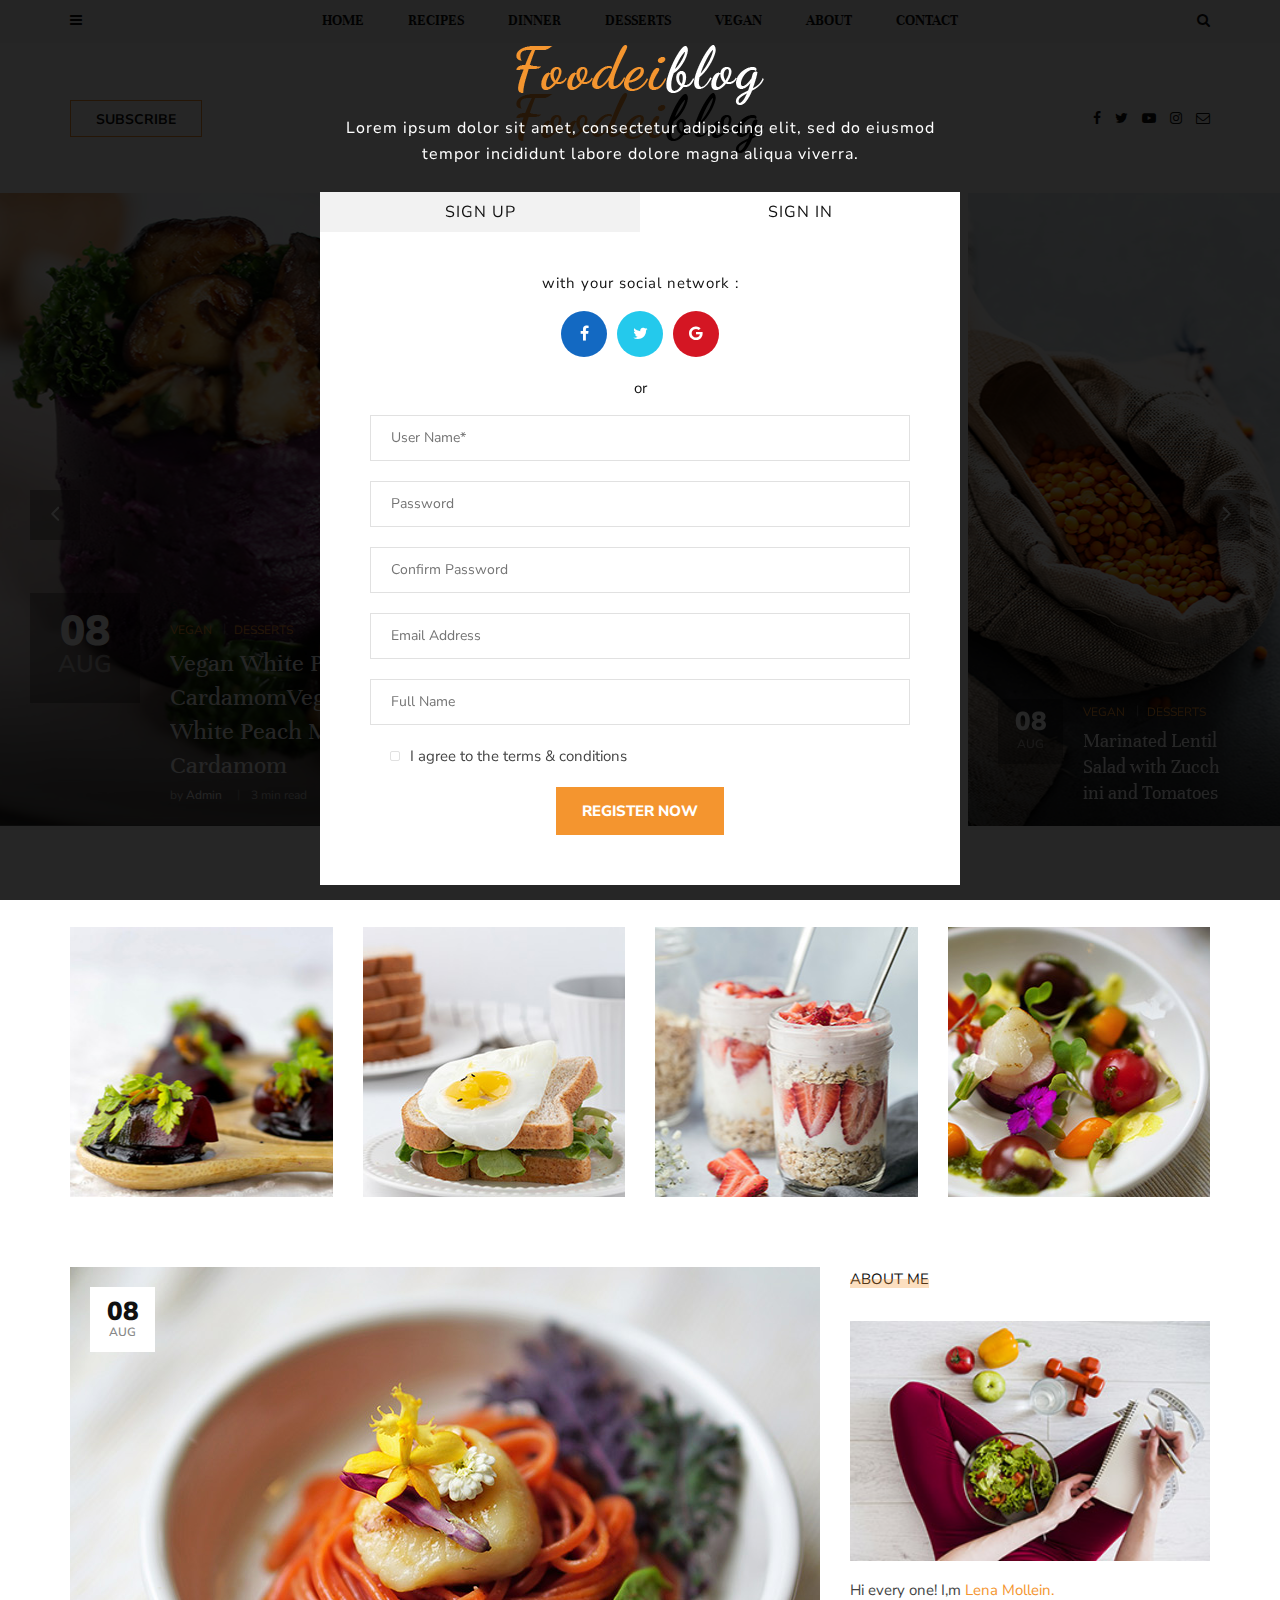
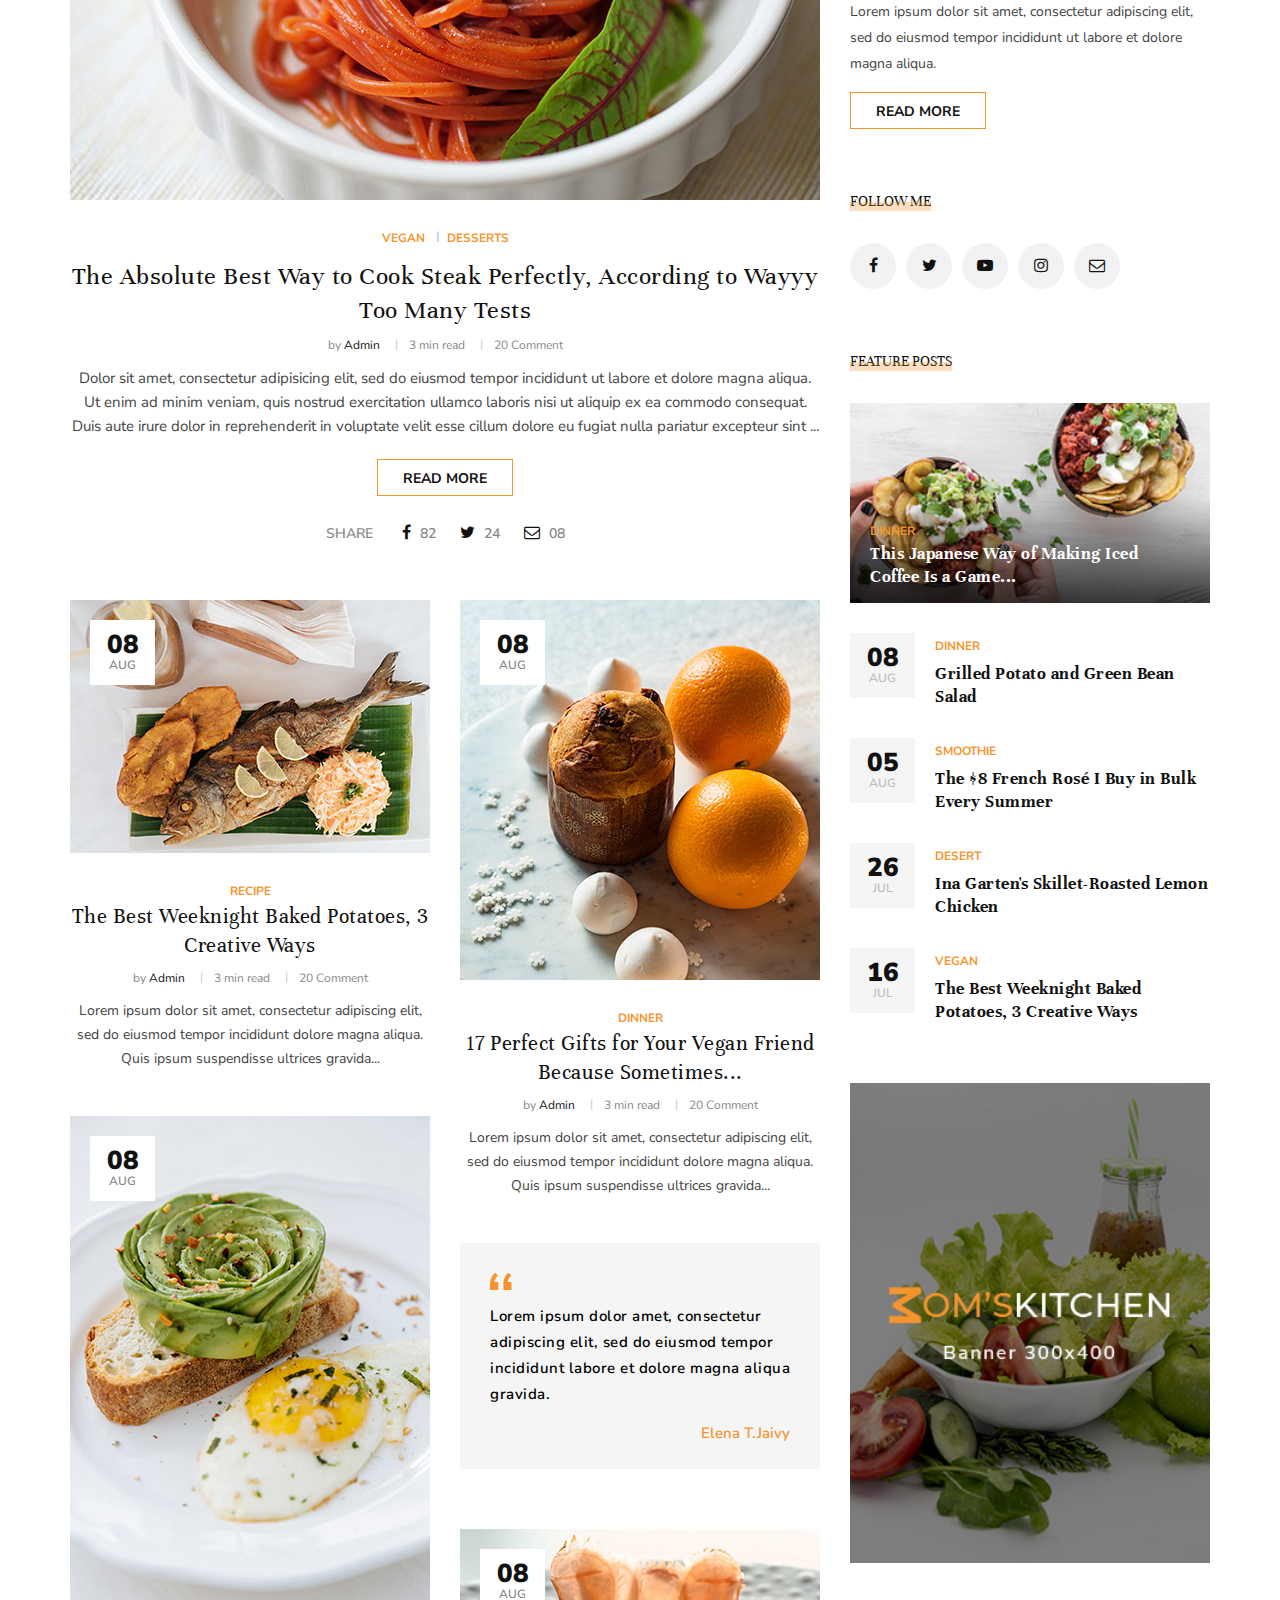
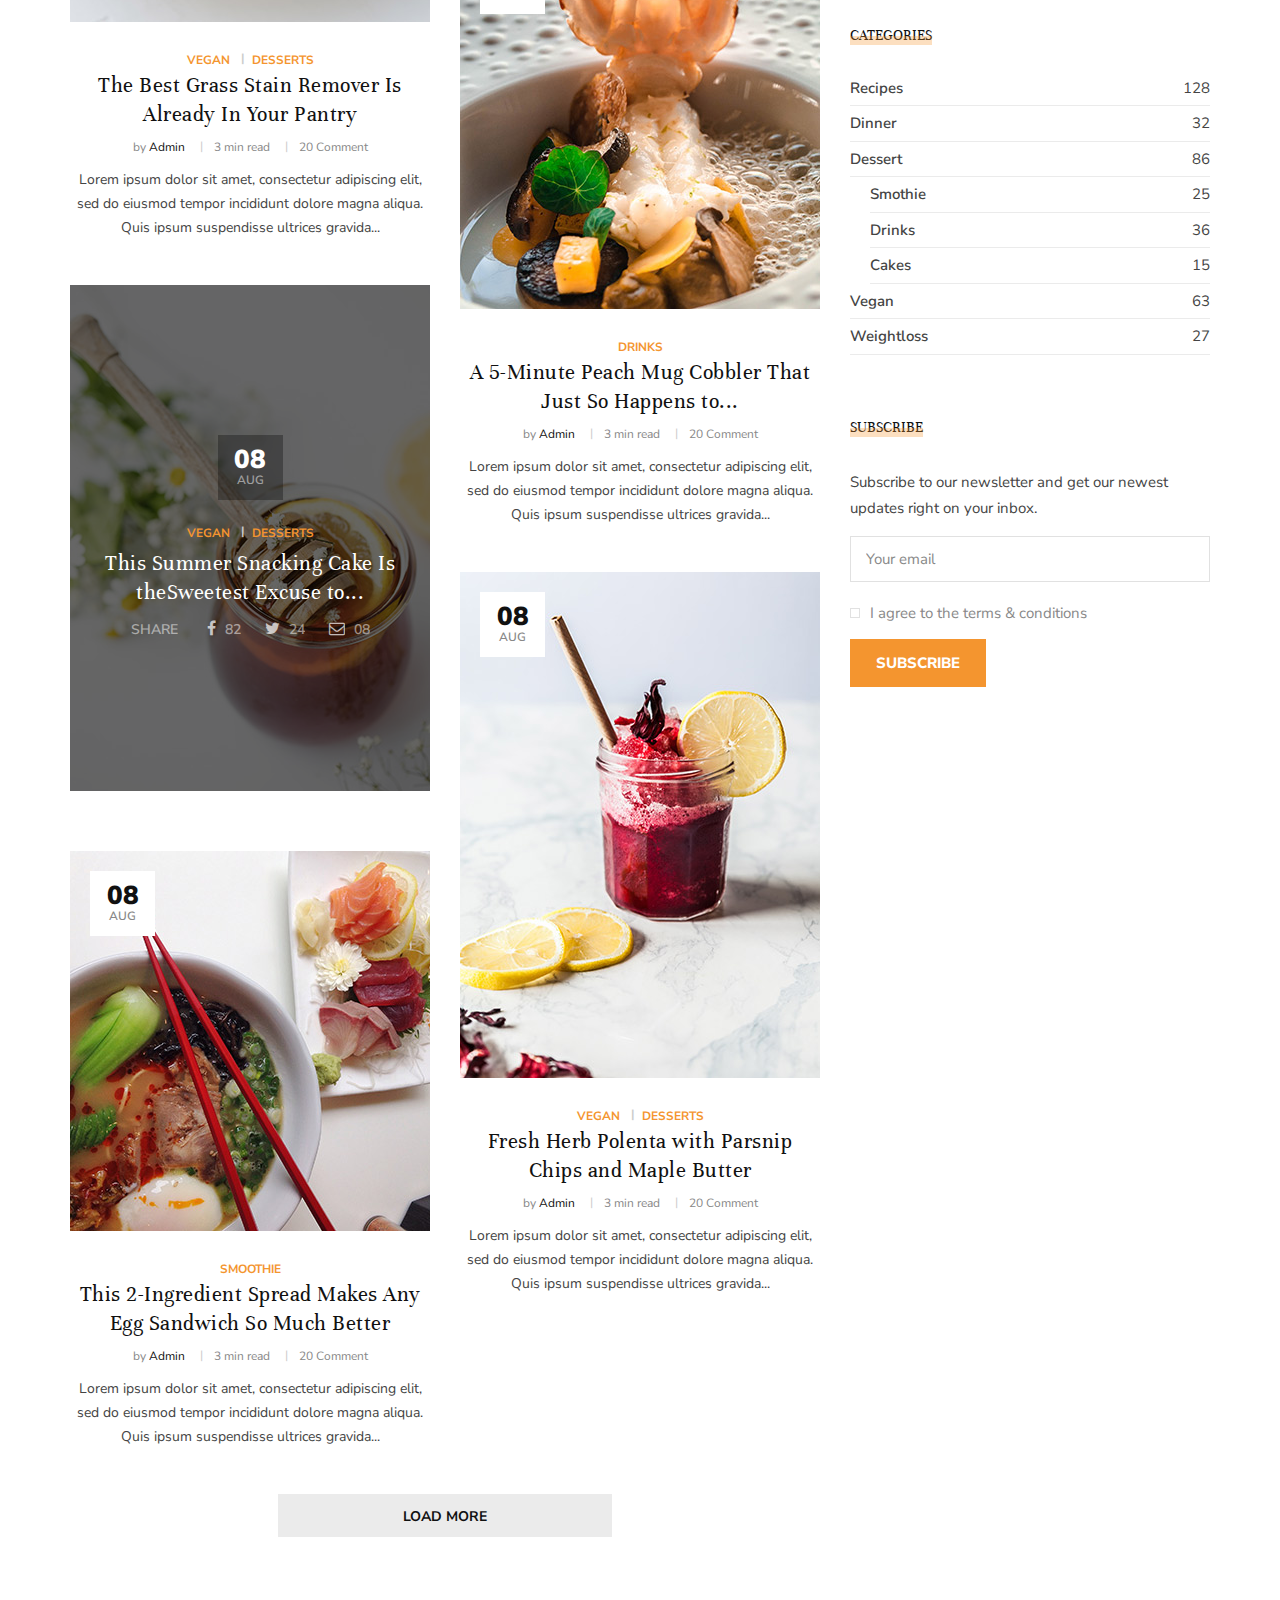
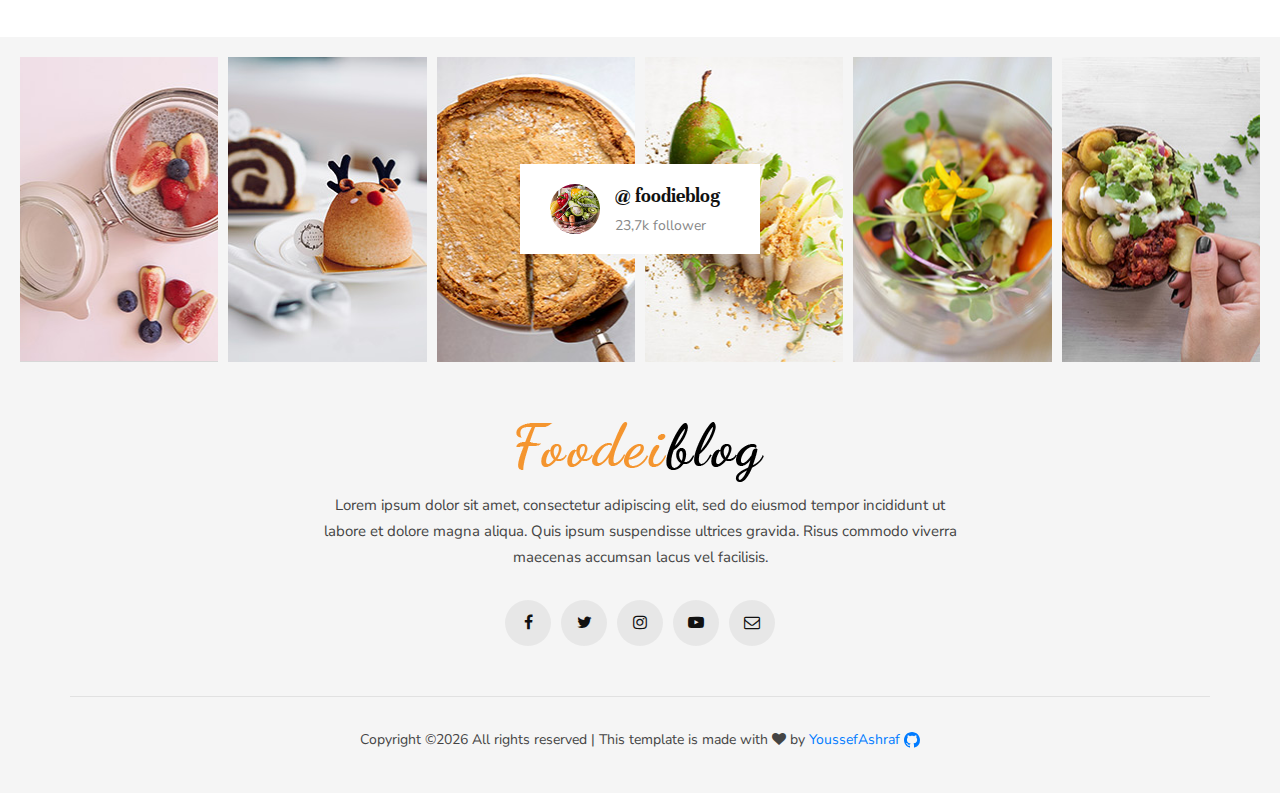
<file: signin.html>
<!DOCTYPE html>
<html lang="en">

<head>
    <meta charset="UTF-8">
    <meta name="description" content="Foodeiblog Template">
    <meta name="keywords" content="Foodeiblog, unica, creative, html">
    <meta name="viewport" content="width=device-width, initial-scale=1.0">
    <meta http-equiv="X-UA-Compatible" content="ie=edge">
    <title>Foodeiblog</title>

    <!-- Google Font -->
    <link href="https://fonts.googleapis.com/css?family=Nunito+Sans:300,400,600,700,800,900&display=swap"
        rel="stylesheet">
    <link href="https://fonts.googleapis.com/css?family=Unna:400,700&display=swap" rel="stylesheet">

    <!-- Css Styles -->
    <link rel="stylesheet" href="css/bootstrap.min.css" type="text/css">
    <link rel="stylesheet" href="css/font-awesome.min.css" type="text/css">
    <link rel="stylesheet" href="css/elegant-icons.css" type="text/css">
    <link rel="stylesheet" href="css/owl.carousel.min.css" type="text/css">
    <link rel="stylesheet" href="css/slicknav.min.css" type="text/css">
    <link rel="stylesheet" href="css/style.css" type="text/css">
</head>

<body class="fixed-position">
    <!-- Page Preloder -->
    <div id="preloder">
        <div class="loader"></div>
    </div>

    <!-- Sign In Section Begin -->
    <div class="signin">
        <div class="signin__warp">
            <div class="signin__content">
                <div class="signin__logo">
                    <a href="#"><img src="img/siign-in-logo.png" alt=""></a>
                </div>
                <p>Lorem ipsum dolor sit amet, consectetur adipiscing elit, sed do eiusmod tempor incididunt labore
                    dolore
                    magna aliqua viverra.</p>
                <div class="signin__form">
                    <ul class="nav nav-tabs" role="tablist">
                        <li class="nav-item">
                            <a class="nav-link active" data-toggle="tab" href="#tabs-1" role="tab"
                                aria-selected="false">
                                Sign up
                            </a>
                        </li>
                        <li class="nav-item">
                            <a class="nav-link" data-toggle="tab" href="#tabs-2" role="tab" aria-selected="false">
                                Sign in
                            </a>
                        </li>
                        <li class="nav-item">
                    </ul>
                    <div class="tab-content">
                        <div class="tab-pane active" id="tabs-1" role="tabpanel">
                            <div class="signin__form__text">
                                <p>with your social network :</p>
                                <div class="signin__form__signup__social">
                                    <a href="#" class="facebook"><i class="fa fa-facebook"></i></a>
                                    <a href="#" class="twitter"><i class="fa fa-twitter"></i></a>
                                    <a href="#" class="google"><i class="fa fa-google"></i></a>
                                </div>
                                <div class="divide">or</div>
                                <form action="#">
                                    <input type="text" placeholder="User Name*">
                                    <input type="text" placeholder="Password">
                                    <input type="text" placeholder="Confirm Password">
                                    <input type="text" placeholder="Email Address">
                                    <input type="text" placeholder="Full Name">
                                    <label for="sign-agree-check">
                                        I agree to the terms & conditions
                                        <input type="checkbox" id="sign-agree-check">
                                        <span class="checkmark"></span>
                                    </label>
                                    <button type="submit" class="site-btn">Register Now</button>
                                </form>
                            </div>
                        </div>
                        <div class="tab-pane" id="tabs-2" role="tabpanel">
                            <div class="signin__form__text">
                                <p>with your social network :</p>
                                <div class="signin__form__signup__social">
                                    <a href="#" class="facebook"><i class="fa fa-facebook"></i></a>
                                    <a href="#" class="twitter"><i class="fa fa-twitter"></i></a>
                                    <a href="#" class="google"><i class="fa fa-google"></i></a>
                                </div>
                                <div class="divide">or</div>
                                <form action="#">
                                    <input type="text" placeholder="User Name*">
                                    <input type="text" placeholder="Password">
                                    <button type="submit" class="site-btn">Sign In</button>
                                </form>
                            </div>
                        </div>
                    </div>
                </div>
            </div>
        </div>
    </div>
    <!-- Sign In Section End -->

    <!-- Humberger Begin -->
    <div class="humberger__menu__overlay"></div>
    <div class="humberger__menu__wrapper">
        <div class="humberger__menu__logo">
            <a href="./index.html"><img src="img/humberger/humberger-logo.png" alt=""></a>
        </div>
        <nav class="humberger__menu__nav mobile-menu">
            <ul>
                <li><a href="./index.html">Home</a></li>
                <li><a href="#">Recipes</a></li>
                <li><a href="#">Dinner</a></li>
                <li><a href="#">Desserts</a></li>
                <li><a href="#">Vegan</a></li>
                <li><a href="./about.html">About</a></li>
                <li><a href="./contact.html">Contact</a></li>
            </ul>
        </nav>
        <div id="mobile-menu-wrap"></div>
        <div class="humberger__menu__about">
            <div class="humberger__menu__title sidebar__item__title">
                <h6>About me</h6>
            </div>
            <img src="img/humberger/humberger-about.jpg" alt="">
            <h6>Hi every one! I,m Lena Mollein.</h6>
            <p>Lorem ipsum dolor sit amet, consectetur adipiscing elit, sed do eiusmod tempor incididunt ut labore et
                dolore magna aliqua.</p>
            <div class="humberger__menu__about__social sidebar__item__follow__links">
                <a href="#"><i class="fa fa-facebook"></i></a>
                <a href="#"><i class="fa fa-twitter"></i></a>
                <a href="#"><i class="fa fa-youtube-play"></i></a>
                <a href="#"><i class="fa fa-instagram"></i></a>
                <a href="#"><i class="fa fa-envelope-o"></i></a>
            </div>
        </div>
        <div class="humberger__menu__subscribe">
            <div class="humberger__menu__title sidebar__item__title">
                <h6>Subscribe</h6>
            </div>
            <p>Subscribe to our newsletter and get our newest updates right on your inbox.</p>
            <form action="#">
                <input type="text" class="email-input" placeholder="Your email">
                <label for="agree-check">
                    I agree to the terms & conditions
                    <input type="checkbox" id="agree-check">
                    <span class="checkmark"></span>
                </label>
                <button type="submit" class="site-btn">Subscribe</button>
            </form>
        </div>
    </div>
    <!-- Humberger End -->

    <!-- Header Section Begin -->
    <header class="header">
        <div class="header__top">
            <div class="container">
                <div class="row">
                    <div class="col-lg-2 col-md-1 col-6 order-md-1 order-1">
                        <div class="header__humberger">
                            <i class="fa fa-bars humberger__open"></i>
                        </div>
                    </div>
                    <div class="col-lg-8 col-md-10 order-md-2 order-3">
                        <nav class="header__menu">
                            <ul>
                                <li><a href="./index.html">Home</a></li>
                                <li><a href="#">Recipes</a>
                                    <div class="header__megamenu__wrapper">
                                        <div class="header__megamenu">
                                            <div class="header__megamenu__item">
                                                <div class="header__megamenu__item--pic set-bg"
                                                    data-setbg="img/megamenu/p-1.jpg">
                                                    <div class="label">Vegan</div>
                                                </div>
                                                <div class="header__megamenu__item--text">
                                                    <h5><a href="#">How to Make a Milkshake With Any Ice Cream ...</a>
                                                    </h5>
                                                </div>
                                            </div>
                                            <div class="header__megamenu__item">
                                                <div class="header__megamenu__item--pic set-bg"
                                                    data-setbg="img/megamenu/p-2.jpg">
                                                    <div class="label">Vegan</div>
                                                </div>
                                                <div class="header__megamenu__item--text">
                                                    <h5><a href="#">How to Make a Milkshake With Any Ice Cream ...</a>
                                                    </h5>
                                                </div>
                                            </div>
                                            <div class="header__megamenu__item">
                                                <div class="header__megamenu__item--pic set-bg"
                                                    data-setbg="img/megamenu/p-3.jpg">
                                                    <div class="label">Vegan</div>
                                                </div>
                                                <div class="header__megamenu__item--text">
                                                    <h5><a href="#">How to Make a Milkshake With Any Ice Cream ...</a>
                                                    </h5>
                                                </div>
                                            </div>
                                            <div class="header__megamenu__item">
                                                <div class="header__megamenu__item--pic set-bg"
                                                    data-setbg="img/megamenu/p-4.jpg">
                                                    <div class="label">Vegan</div>
                                                </div>
                                                <div class="header__megamenu__item--text">
                                                    <h5><a href="#">How to Make a Milkshake With Any Ice Cream ...</a>
                                                    </h5>
                                                </div>
                                            </div>
                                            <div class="header__megamenu__item">
                                                <div class="header__megamenu__item--pic set-bg"
                                                    data-setbg="img/megamenu/p-5.jpg">
                                                    <div class="label">Vegan</div>
                                                </div>
                                                <div class="header__megamenu__item--text">
                                                    <h5><a href="#">How to Make a Milkshake With Any Ice Cream ...</a>
                                                    </h5>
                                                </div>
                                            </div>
                                        </div>
                                    </div>
                                </li>
                                <li><a href="#">Dinner</a></li>
                                <li><a href="#">Desserts</a></li>
                                <li><a href="#">Vegan</a></li>
                                <li><a href="./about.html">About</a></li>
                                <li><a href="./contact.html">Contact</a></li>
                            </ul>
                        </nav>
                    </div>
                    <div class="col-lg-2 col-md-1 col-6 order-md-3 order-2">
                        <div class="header__search">
                            <i class="fa fa-search search-switch"></i>
                        </div>
                    </div>
                </div>
            </div>
        </div>
        <div class="container">
            <div class="row">
                <div class="col-lg-3 col-md-3">
                    <div class="header__btn">
                        <a href="#" class="primary-btn">Subscribe</a>
                    </div>
                </div>
                <div class="col-lg-6 col-md-6">
                    <div class="header__logo">
                        <a href="./index.html"><img src="img/logo.png" alt=""></a>
                    </div>
                </div>
                <div class="col-lg-3 col-md-3">
                    <div class="header__social">
                        <a href="#"><i class="fa fa-facebook"></i></a>
                        <a href="#"><i class="fa fa-twitter"></i></a>
                        <a href="#"><i class="fa fa-youtube-play"></i></a>
                        <a href="#"><i class="fa fa-instagram"></i></a>
                        <a href="#"><i class="fa fa-envelope-o"></i></a>
                    </div>
                </div>
            </div>
        </div>
    </header>
    <!-- Header Section End -->

    <!-- Hero Section Begin -->
    <section class="hero">
        <div class="hero__slider owl-carousel">
            <div class="hero__item">
                <div class="container-fluid">
                    <div class="row">
                        <div class="col-lg-6 p-0">
                            <div class="hero__inside__item hero__inside__item--wide set-bg"
                                data-setbg="img/hero/hero-1.jpg">
                                <div class="hero__inside__item__text">
                                    <div class="hero__inside__item--meta">
                                        <span>08</span>
                                        <p>Aug</p>
                                    </div>s-
                                    <div class="hero__inside__item--text">
                                        <ul class="label">
                                            <li>Vegan</li>
                                            <li>Desserts</li>
                                        </ul>
                                        <h4>Vegan White Peach Mug Cobbler With CardamomVegan<br /> White Peach Mug
                                            Cobbler With Cardamom</h4>
                                        <ul class="widget">
                                            <li>by <span>Admin</span></li>
                                            <li>3 min read</li>
                                            <li>20 Comment</li>
                                        </ul>
                                    </div>
                                </div>
                            </div>
                        </div>
                        <div class="col-lg-3 p-0">
                            <div class="hero__inside__item hero__inside__item--small set-bg"
                                data-setbg="img/hero/hero-2.jpg">
                                <div class="hero__inside__item__text">
                                    <div class="hero__inside__item--meta">
                                        <span>08</span>
                                        <p>Aug</p>
                                    </div>
                                    <div class="hero__inside__item--text">
                                        <ul class="label">
                                            <li>Vegan</li>
                                            <li>Desserts</li>
                                        </ul>
                                        <h5>How to Make a Milkshake With Any <br />Ice Cream, Any Toppings...</h5>
                                    </div>
                                </div>
                            </div>
                            <div class="hero__inside__item hero__inside__item--small set-bg"
                                data-setbg="img/hero/hero-3.jpg">
                                <div class="hero__inside__item__text">
                                    <div class="hero__inside__item--meta">
                                        <span>08</span>
                                        <p>Aug</p>
                                    </div>
                                    <div class="hero__inside__item--text">
                                        <ul class="label">
                                            <li>Vegan</li>
                                            <li>Desserts</li>
                                        </ul>
                                        <h5>Vintage Copper Preserve Pan with <br />Brass Handles, Mid 19th Century</h5>
                                    </div>
                                </div>
                            </div>
                        </div>
                        <div class="col-lg-3 p-0">
                            <div class="hero__inside__item set-bg" data-setbg="img/hero/hero-4.jpg">
                                <div class="hero__inside__item__text">
                                    <div class="hero__inside__item--meta">
                                        <span>08</span>
                                        <p>Aug</p>
                                    </div>
                                    <div class="hero__inside__item--text">
                                        <ul class="label">
                                            <li>Vegan</li>
                                            <li>Desserts</li>
                                        </ul>
                                        <h5>Marinated Lentil Salad with Zucch <br />ini and Tomatoes</h5>
                                    </div>
                                </div>
                            </div>
                        </div>
                    </div>
                </div>
            </div>
            <div class="hero__item">
                <div class="container-fluid">
                    <div class="row">
                        <div class="col-lg-6 p-0">
                            <div class="hero__inside__item hero__inside__item--wide set-bg"
                                data-setbg="img/hero/hero-1.jpg">
                                <div class="hero__inside__item__text">
                                    <div class="hero__inside__item--meta">
                                        <span>08</span>
                                        <p>Aug</p>
                                    </div>
                                    <div class="hero__inside__item--text">
                                        <ul class="label">
                                            <li>Vegan</li>
                                            <li>Desserts</li>
                                        </ul>
                                        <h4>Vegan White Peach Mug Cobbler With CardamomVegan<br /> White Peach Mug
                                            Cobbler With Cardamom</h4>
                                        <ul class="widget">
                                            <li>by <span>Admin</span></li>
                                            <li>3 min read</li>
                                            <li>20 Comment</li>
                                        </ul>
                                    </div>
                                </div>
                            </div>
                        </div>
                        <div class="col-lg-3 p-0">
                            <div class="hero__inside__item hero__inside__item--small set-bg"
                                data-setbg="img/hero/hero-3.jpg">
                                <div class="hero__inside__item__text">
                                    <div class="hero__inside__item--meta">
                                        <span>08</span>
                                        <p>Aug</p>
                                    </div>
                                    <div class="hero__inside__item--text">
                                        <ul class="label">
                                            <li>Vegan</li>
                                            <li>Desserts</li>
                                        </ul>
                                        <h5>How to Make a Milkshake With Any <br />Ice Cream, Any Toppings...</h5>
                                    </div>
                                </div>
                            </div>
                            <div class="hero__inside__item hero__inside__item--small set-bg"
                                data-setbg="img/hero/hero-2.jpg">
                                <div class="hero__inside__item__text">
                                    <div class="hero__inside__item--meta">
                                        <span>08</span>
                                        <p>Aug</p>
                                    </div>
                                    <div class="hero__inside__item--text">
                                        <ul class="label">
                                            <li>Vegan</li>
                                            <li>Desserts</li>
                                        </ul>
                                        <h5>Vintage Copper Preserve Pan with <br />Brass Handles, Mid 19th Century</h5>
                                    </div>
                                </div>
                            </div>
                        </div>
                        <div class="col-lg-3 p-0">
                            <div class="hero__inside__item set-bg" data-setbg="img/hero/hero-4.jpg">
                                <div class="hero__inside__item__text">
                                    <div class="hero__inside__item--meta">
                                        <span>08</span>
                                        <p>Aug</p>
                                    </div>
                                    <div class="hero__inside__item--text">
                                        <ul class="label">
                                            <li>Vegan</li>
                                            <li>Desserts</li>
                                        </ul>
                                        <h5>Marinated Lentil Salad with Zucch <br />ini and Tomatoes</h5>
                                    </div>
                                </div>
                            </div>
                        </div>
                    </div>
                </div>
            </div>
        </div>
    </section>
    <!-- Hero Section End -->

    <!-- Categories Section Begin -->
    <section class="categories spad">
        <div class="container">
            <div class="row">
                <div class="col-lg-3 col-md-6 col-sm-6">
                    <div class="categories__item set-bg" data-setbg="img/categories/cat-1.jpg">
                        <div class="categories__hover__text">
                            <h5>Dinner</h5>
                            <p>28 articles</p>
                        </div>
                    </div>
                </div>
                <div class="col-lg-3 col-md-6 col-sm-6">
                    <div class="categories__item set-bg" data-setbg="img/categories/cat-2.jpg">
                        <div class="categories__hover__text">
                            <h5>Dinner</h5>
                            <p>28 articles</p>
                        </div>
                    </div>
                </div>
                <div class="col-lg-3 col-md-6 col-sm-6">
                    <div class="categories__item set-bg" data-setbg="img/categories/cat-3.jpg">
                        <div class="categories__hover__text">
                            <h5>Dinner</h5>
                            <p>28 articles</p>
                        </div>
                    </div>
                </div>
                <div class="col-lg-3 col-md-6 col-sm-6">
                    <div class="categories__item set-bg" data-setbg="img/categories/cat-4.jpg">
                        <div class="categories__hover__text">
                            <h5>Dinner</h5>
                            <p>28 articles</p>
                        </div>
                    </div>
                </div>
            </div>
        </div>
        <div class="categories__post">
            <div class="container">
                <div class="row">
                    <div class="col-lg-8 col-md-8">
                        <div class="categories__post__item categories__post__item--large">
                            <div class="categories__post__item__pic set-bg"
                                data-setbg="img/categories/categories-post/cp-1.jpg">
                                <div class="post__meta">
                                    <h4>08</h4>
                                    <span>Aug</span>
                                </div>
                            </div>
                            <div class="categories__post__item__text">
                                <ul class="post__label--large">
                                    <li>Vegan</li>
                                    <li>Desserts</li>
                                </ul>
                                <h3><a href="#">The Absolute Best Way to Cook Steak Perfectly, According to Wayyy Too
                                        Many Tests</a></h3>
                                <ul class="post__widget">
                                    <li>by <span>Admin</span></li>
                                    <li>3 min read</li>
                                    <li>20 Comment</li>
                                </ul>
                                <p>Dolor sit amet, consectetur adipisicing elit, sed do eiusmod tempor incididunt ut
                                    labore et dolore magna aliqua. Ut enim ad minim veniam, quis nostrud exercitation
                                    ullamco laboris nisi ut aliquip ex ea commodo consequat. Duis aute irure dolor in
                                    reprehenderit in voluptate velit esse cillum dolore eu fugiat nulla pariatur
                                    excepteur sint ...</p>
                                <a href="#" class="primary-btn">Read more</a>
                                <div class="post__social">
                                    <span>Share</span>
                                    <a href="#"><i class="fa fa-facebook"></i> <span>82</span></a>
                                    <a href="#"><i class="fa fa-twitter"></i> <span>24</span></a>
                                    <a href="#"><i class="fa fa-envelope-o"></i> <span>08</span></a>
                                </div>
                            </div>
                        </div>
                        <div class="row">
                            <div class="col-lg-6 col-md-6">
                                <div class="categories__post__item">
                                    <div class="categories__post__item__pic small__item set-bg"
                                        data-setbg="img/categories/categories-post/cp-2.jpg">
                                        <div class="post__meta">
                                            <h4>08</h4>
                                            <span>Aug</span>
                                        </div>
                                    </div>
                                    <div class="categories__post__item__text">
                                        <span class="post__label">Recipe</span>
                                        <h3><a href="#">The Best Weeknight Baked Potatoes, 3 Creative Ways</a></h3>
                                        <ul class="post__widget">
                                            <li>by <span>Admin</span></li>
                                            <li>3 min read</li>
                                            <li>20 Comment</li>
                                        </ul>
                                        <p>Lorem ipsum dolor sit amet, consectetur adipiscing elit, sed do eiusmod
                                            tempor incididunt dolore magna aliqua. Quis ipsum suspendisse ultrices
                                            gravida...</p>
                                    </div>
                                </div>
                                <div class="categories__post__item">
                                    <div class="categories__post__item__pic set-bg"
                                        data-setbg="img/categories/categories-post/cp-4.jpg">
                                        <div class="post__meta">
                                            <h4>08</h4>
                                            <span>Aug</span>
                                        </div>
                                    </div>
                                    <div class="categories__post__item__text">
                                        <ul class="post__label--large">
                                            <li>Vegan</li>
                                            <li>Desserts</li>
                                        </ul>
                                        <h3><a href="#">The Best Grass Stain Remover Is Already In Your Pantry</a></h3>
                                        <ul class="post__widget">
                                            <li>by <span>Admin</span></li>
                                            <li>3 min read</li>
                                            <li>20 Comment</li>
                                        </ul>
                                        <p>Lorem ipsum dolor sit amet, consectetur adipiscing elit, sed do eiusmod
                                            tempor incididunt dolore magna aliqua. Quis ipsum suspendisse ultrices
                                            gravida...</p>
                                    </div>
                                </div>
                                <div class="categories__post__item__plain set-bg"
                                    data-setbg="img/categories/categories-post/cp-6.jpg">
                                    <div class="categories__post__item__text">
                                        <div class="post__meta">
                                            <h4>08</h4>
                                            <span>Aug</span>
                                        </div>
                                        <ul class="post__label--large">
                                            <li>Vegan</li>
                                            <li>Desserts</li>
                                        </ul>
                                        <h3><a href="#">This Summer Snacking Cake Is theSweetest Excuse to...</a></h3>
                                        <div class="post__social">
                                            <span>Share</span>
                                            <a href="#"><i class="fa fa-facebook"></i> <span>82</span></a>
                                            <a href="#"><i class="fa fa-twitter"></i> <span>24</span></a>
                                            <a href="#"><i class="fa fa-envelope-o"></i> <span>08</span></a>
                                        </div>
                                    </div>
                                </div>
                                <div class="categories__post__item">
                                    <div class="categories__post__item__pic smaller__large set-bg"
                                        data-setbg="img/categories/categories-post/cp-8.jpg">
                                        <div class="post__meta">
                                            <h4>08</h4>
                                            <span>Aug</span>
                                        </div>
                                    </div>
                                    <div class="categories__post__item__text">
                                        <span class="post__label">Smoothie</span>
                                        <h3><a href="#">This 2-Ingredient Spread Makes Any Egg Sandwich So Much
                                                Better</a></h3>
                                        <ul class="post__widget">
                                            <li>by <span>Admin</span></li>
                                            <li>3 min read</li>
                                            <li>20 Comment</li>
                                        </ul>
                                        <p>Lorem ipsum dolor sit amet, consectetur adipiscing elit, sed do eiusmod
                                            tempor incididunt dolore magna aliqua. Quis ipsum suspendisse ultrices
                                            gravida...</p>
                                    </div>
                                </div>
                            </div>
                            <div class="col-lg-6 col-md-6">
                                <div class="categories__post__item">
                                    <div class="categories__post__item__pic smaller__large set-bg"
                                        data-setbg="img/categories/categories-post/cp-3.jpg">
                                        <div class="post__meta">
                                            <h4>08</h4>
                                            <span>Aug</span>
                                        </div>
                                    </div>
                                    <div class="categories__post__item__text">
                                        <span class="post__label">Dinner</span>
                                        <h3><a href="#">17 Perfect Gifts for Your Vegan Friend Because Sometimes...</a>
                                        </h3>
                                        <ul class="post__widget">
                                            <li>by <span>Admin</span></li>
                                            <li>3 min read</li>
                                            <li>20 Comment</li>
                                        </ul>
                                        <p>Lorem ipsum dolor sit amet, consectetur adipiscing elit, sed do eiusmod
                                            tempor incididunt dolore magna aliqua. Quis ipsum suspendisse ultrices
                                            gravida...</p>
                                    </div>
                                </div>
                                <div class="categories__post__item__small">
                                    <img src="img/categories/categories-post/quote.png" alt="">
                                    <p>Lorem ipsum dolor amet, consectetur adipiscing elit, sed do eiusmod tempor
                                        incididunt labore et dolore magna aliqua gravida.</p>
                                    <div class="posted__by">Elena T.Jaivy</div>
                                </div>
                                <div class="categories__post__item">
                                    <div class="categories__post__item__pic smaller__large set-bg"
                                        data-setbg="img/categories/categories-post/cp-5.jpg">
                                        <div class="post__meta">
                                            <h4>08</h4>
                                            <span>Aug</span>
                                        </div>
                                    </div>
                                    <div class="categories__post__item__text">
                                        <span class="post__label">Drinks</span>
                                        <h3><a href="#">A 5-Minute Peach Mug Cobbler That Just So Happens to...</a></h3>
                                        <ul class="post__widget">
                                            <li>by <span>Admin</span></li>
                                            <li>3 min read</li>
                                            <li>20 Comment</li>
                                        </ul>
                                        <p>Lorem ipsum dolor sit amet, consectetur adipiscing elit, sed do eiusmod
                                            tempor incididunt dolore magna aliqua. Quis ipsum suspendisse ultrices
                                            gravida...</p>
                                    </div>
                                </div>
                                <div class="categories__post__item">
                                    <div class="categories__post__item__pic set-bg"
                                        data-setbg="img/categories/categories-post/cp-7.jpg">
                                        <div class="post__meta">
                                            <h4>08</h4>
                                            <span>Aug</span>
                                        </div>
                                    </div>
                                    <div class="categories__post__item__text">
                                        <ul class="post__label--large">
                                            <li>Vegan</li>
                                            <li>Desserts</li>
                                        </ul>
                                        <h3><a href="#">Fresh Herb Polenta with Parsnip Chips and Maple Butter</a></h3>
                                        <ul class="post__widget">
                                            <li>by <span>Admin</span></li>
                                            <li>3 min read</li>
                                            <li>20 Comment</li>
                                        </ul>
                                        <p>Lorem ipsum dolor sit amet, consectetur adipiscing elit, sed do eiusmod
                                            tempor incididunt dolore magna aliqua. Quis ipsum suspendisse ultrices
                                            gravida...</p>
                                    </div>
                                </div>
                            </div>
                            <div class="col-lg-12 text-center">
                                <div class="load__more__btn">
                                    <a href="#">Load more</a>
                                </div>
                            </div>
                        </div>
                    </div>
                    <div class="col-lg-4 col-md-4">
                        <div class="sidebar__item">
                            <div class="sidebar__about__item">
                                <div class="sidebar__item__title">
                                    <h6>About me</h6>
                                </div>
                                <img src="img/sidebar/sidebar-about.jpg" alt="">
                                <h6>Hi every one! I,m <span>Lena Mollein.</span></h6>
                                <p>Lorem ipsum dolor sit amet, consectetur adipiscing elit, sed do eiusmod tempor
                                    incididunt ut labore et dolore magna aliqua.</p>
                                <a href="#" class="primary-btn">Read more</a>
                            </div>
                            <div class="sidebar__follow__item">
                                <div class="sidebar__item__title">
                                    <h6>Follow me</h6>
                                </div>
                                <div class="sidebar__item__follow__links">
                                    <a href="#"><i class="fa fa-facebook"></i></a>
                                    <a href="#"><i class="fa fa-twitter"></i></a>
                                    <a href="#"><i class="fa fa-youtube-play"></i></a>
                                    <a href="#"><i class="fa fa-instagram"></i></a>
                                    <a href="#"><i class="fa fa-envelope-o"></i></a>
                                </div>
                            </div>
                            <div class="sidebar__feature__item">
                                <div class="sidebar__item__title">
                                    <h6>Feature Posts</h6>
                                </div>
                                <div class="sidebar__feature__item__large set-bg"
                                    data-setbg="img/sidebar/feature-post.jpg">
                                    <div class="sidebar__feature__item__large--text">
                                        <span>Dinner</span>
                                        <h5><a href="#">This Japanese Way of Making Iced Coffee Is a Game...</a></h5>
                                    </div>
                                </div>
                                <div class="sidebar__feature__item__list">
                                    <div class="sidebar__feature__item__list__single">
                                        <div class="post__meta">
                                            <h4>08</h4>
                                            <span>Aug</span>
                                        </div>
                                        <div class="post__text">
                                            <span>Dinner</span>
                                            <h5><a href="#">Grilled Potato and Green Bean Salad</a></h5>
                                        </div>
                                    </div>
                                    <div class="sidebar__feature__item__list__single">
                                        <div class="post__meta">
                                            <h4>05</h4>
                                            <span>Aug</span>
                                        </div>
                                        <div class="post__text">
                                            <span>Smoothie</span>
                                            <h5><a href="#">The $8 French Rosé I Buy in Bulk Every Summer</a></h5>
                                        </div>
                                    </div>
                                    <div class="sidebar__feature__item__list__single">
                                        <div class="post__meta">
                                            <h4>26</h4>
                                            <span>jul</span>
                                        </div>
                                        <div class="post__text">
                                            <span>Desert</span>
                                            <h5><a href="#">Ina Garten's Skillet-Roasted Lemon Chicken</a></h5>
                                        </div>
                                    </div>
                                    <div class="sidebar__feature__item__list__single">
                                        <div class="post__meta">
                                            <h4>16</h4>
                                            <span>jul</span>
                                        </div>
                                        <div class="post__text">
                                            <span>Vegan</span>
                                            <h5><a href="#">The Best Weeknight Baked Potatoes, 3 Creative Ways</a></h5>
                                        </div>
                                    </div>
                                </div>
                            </div>
                            <div class="sidebar__item__banner">
                                <img src="img/sidebar/banner.jpg" alt="">
                            </div>
                            <div class="sidebar__item__categories">
                                <div class="sidebar__item__title">
                                    <h6>Categories</h6>
                                </div>
                                <ul>
                                    <li><a href="#">Recipes <span>128</span></a></li>
                                    <li><a href="#">Dinner <span>32</span></a></li>
                                    <li><a href="#">Dessert <span>86</span></a></li>
                                    <li class="p-left"><a href="#">Smothie <span>25</span></a></li>
                                    <li class="p-left"><a href="#">Drinks <span>36</span></a></li>
                                    <li class="p-left"><a href="#">Cakes <span>15</span></a></li>
                                    <li><a href="#">Vegan <span>63</span></a></li>
                                    <li><a href="#">Weightloss <span>27</span></a></li>
                                </ul>
                            </div>
                            <div class="sidebar__subscribe__item">
                                <div class="sidebar__item__title">
                                    <h6>Subscribe</h6>
                                </div>
                                <p>Subscribe to our newsletter and get our newest updates right on your inbox.</p>
                                <form action="#">
                                    <input type="text" class="email-input" placeholder="Your email">
                                    <label for="s-agree-check">
                                        I agree to the terms & conditions
                                        <input type="checkbox" id="s-agree-check">
                                        <span class="checkmark"></span>
                                    </label>
                                    <button type="submit" class="site-btn">Subscribe</button>
                                </form>
                            </div>
                        </div>
                    </div>
                </div>
            </div>
        </div>
    </section>
    <!-- Categories Section End -->

    <!-- Footer Section Begin -->
    <footer class="footer">
        <div class="container-fluid">
            <div class="footer__instagram">
                <div class="footer__instagram__avatar">
                    <div class="footer__instagram__avatar--pic">
                        <img src="img/footer/instagram-avatar.jpg" alt="">
                    </div>
                    <div class="footer__instagram__avatar--text">
                        <h5>@ foodieblog</h5>
                        <span>23,7k follower</span>
                    </div>
                </div>
                <div class="row">
                    <div class="col-lg-2 col-md-2 col-sm-4 col-6">
                        <div class="footer__instagram__item set-bg" data-setbg="img/footer/ip-1.jpg"></div>
                    </div>
                    <div class="col-lg-2 col-md-2 col-sm-4 col-6">
                        <div class="footer__instagram__item set-bg" data-setbg="img/footer/ip-2.jpg"></div>
                    </div>
                    <div class="col-lg-2 col-md-2 col-sm-4 col-6">
                        <div class="footer__instagram__item set-bg" data-setbg="img/footer/ip-3.jpg"></div>
                    </div>
                    <div class="col-lg-2 col-md-2 col-sm-4 col-6">
                        <div class="footer__instagram__item set-bg" data-setbg="img/footer/ip-4.jpg"></div>
                    </div>
                    <div class="col-lg-2 col-md-2 col-sm-4 col-6">
                        <div class="footer__instagram__item set-bg" data-setbg="img/footer/ip-5.jpg"></div>
                    </div>
                    <div class="col-lg-2 col-md-2 col-sm-4 col-6">
                        <div class="footer__instagram__item set-bg" data-setbg="img/footer/ip-6.jpg"></div>
                    </div>
                </div>
            </div>
        </div>
        <div class="container">
            <div class="footer__text">
                <div class="footer__logo">
                    <a href="#"><img src="img/logo.png" alt=""></a>
                </div>
                <p>Lorem ipsum dolor sit amet, consectetur adipiscing elit, sed do eiusmod tempor incididunt ut<br />
                    labore et dolore magna aliqua. Quis ipsum suspendisse ultrices gravida. Risus commodo viverra<br />
                    maecenas accumsan lacus vel facilisis. </p>
                <div class="footer__social">
                    <a href="#"><i class="fa fa-facebook"></i></a>
                    <a href="#"><i class="fa fa-twitter"></i></a>
                    <a href="#"><i class="fa fa-instagram"></i></a>
                    <a href="#"><i class="fa fa-youtube-play"></i></a>
                    <a href="#"><i class="fa fa-envelope-o"></i></a>
                </div>
            </div>
            <div class="footer__copyright">
                <p>
              
                    Copyright &copy;<script>
                        document.write(new Date().getFullYear());
                    </script> All rights reserved | This template is made with <i class="fa fa-heart"
                        aria-hidden="true"></i> by <a href="https://github.com/Youssef-ashraf-ramadan" target="_blank">YoussefAshraf <svg xmlns="http://www.w3.org/2000/svg" width="16" height="16" fill="currentColor" class="bi bi-github" viewBox="0 0 16 16">
                            <path d="M8 0C3.58 0 0 3.58 0 8c0 3.54 2.29 6.53 5.47 7.59.4.07.55-.17.55-.38 0-.19-.01-.82-.01-1.49-2.01.37-2.53-.49-2.69-.94-.09-.23-.48-.94-.82-1.13-.28-.15-.68-.52-.01-.53.63-.01 1.08.58 1.23.82.72 1.21 1.87.87 2.33.66.07-.52.28-.87.51-1.07-1.78-.2-3.64-.89-3.64-3.95 0-.87.31-1.59.82-2.15-.08-.2-.36-1.02.08-2.12 0 0 .67-.21 2.2.82.64-.18 1.32-.27 2-.27.68 0 1.36.09 2 .27 1.53-1.04 2.2-.82 2.2-.82.44 1.1.16 1.92.08 2.12.51.56.82 1.27.82 2.15 0 3.07-1.87 3.75-3.65 3.95.29.25.54.73.54 1.48 0 1.07-.01 1.93-.01 2.2 0 .21.15.46.55.38A8.012 8.012 0 0 0 16 8c0-4.42-3.58-8-8-8z"/>
                          </svg></a>
                   
                </p>
            </div>
    </footer>
    <!-- Footer Section End -->

    <!-- Search Begin -->
    <div class="search-model">
        <div class="h-100 d-flex align-items-center justify-content-center">
            <div class="search-close-switch">+</div>
            <form class="search-model-form">
                <input type="text" id="search-input" placeholder="Search here.....">
            </form>
        </div>
    </div>
    <!-- Search End -->

    <!-- Js Plugins -->
    <script src="js/jquery-3.3.1.min.js"></script>
    <script src="js/bootstrap.min.js"></script>
    <script src="js/jquery.slicknav.js"></script>
    <script src="js/owl.carousel.min.js"></script>
    <script src="js/main.js"></script>
</body>

</html>
</file>
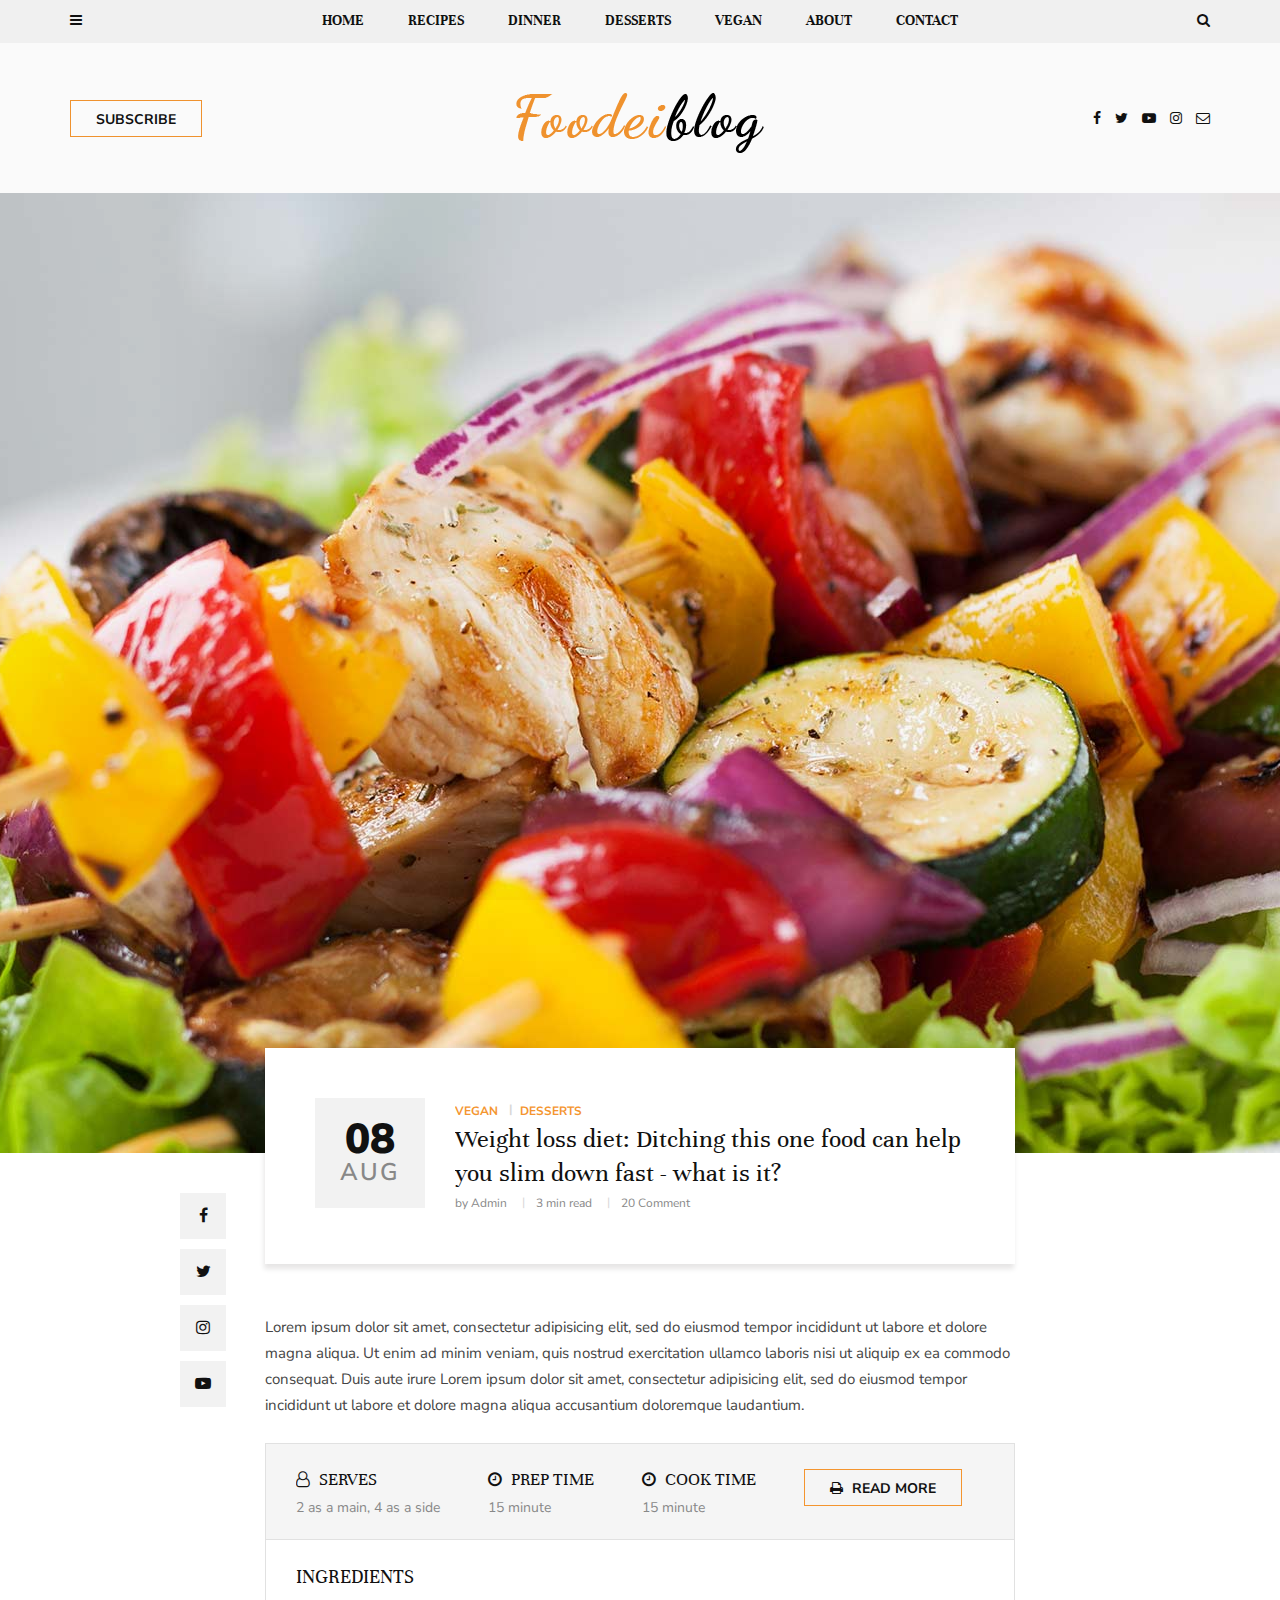
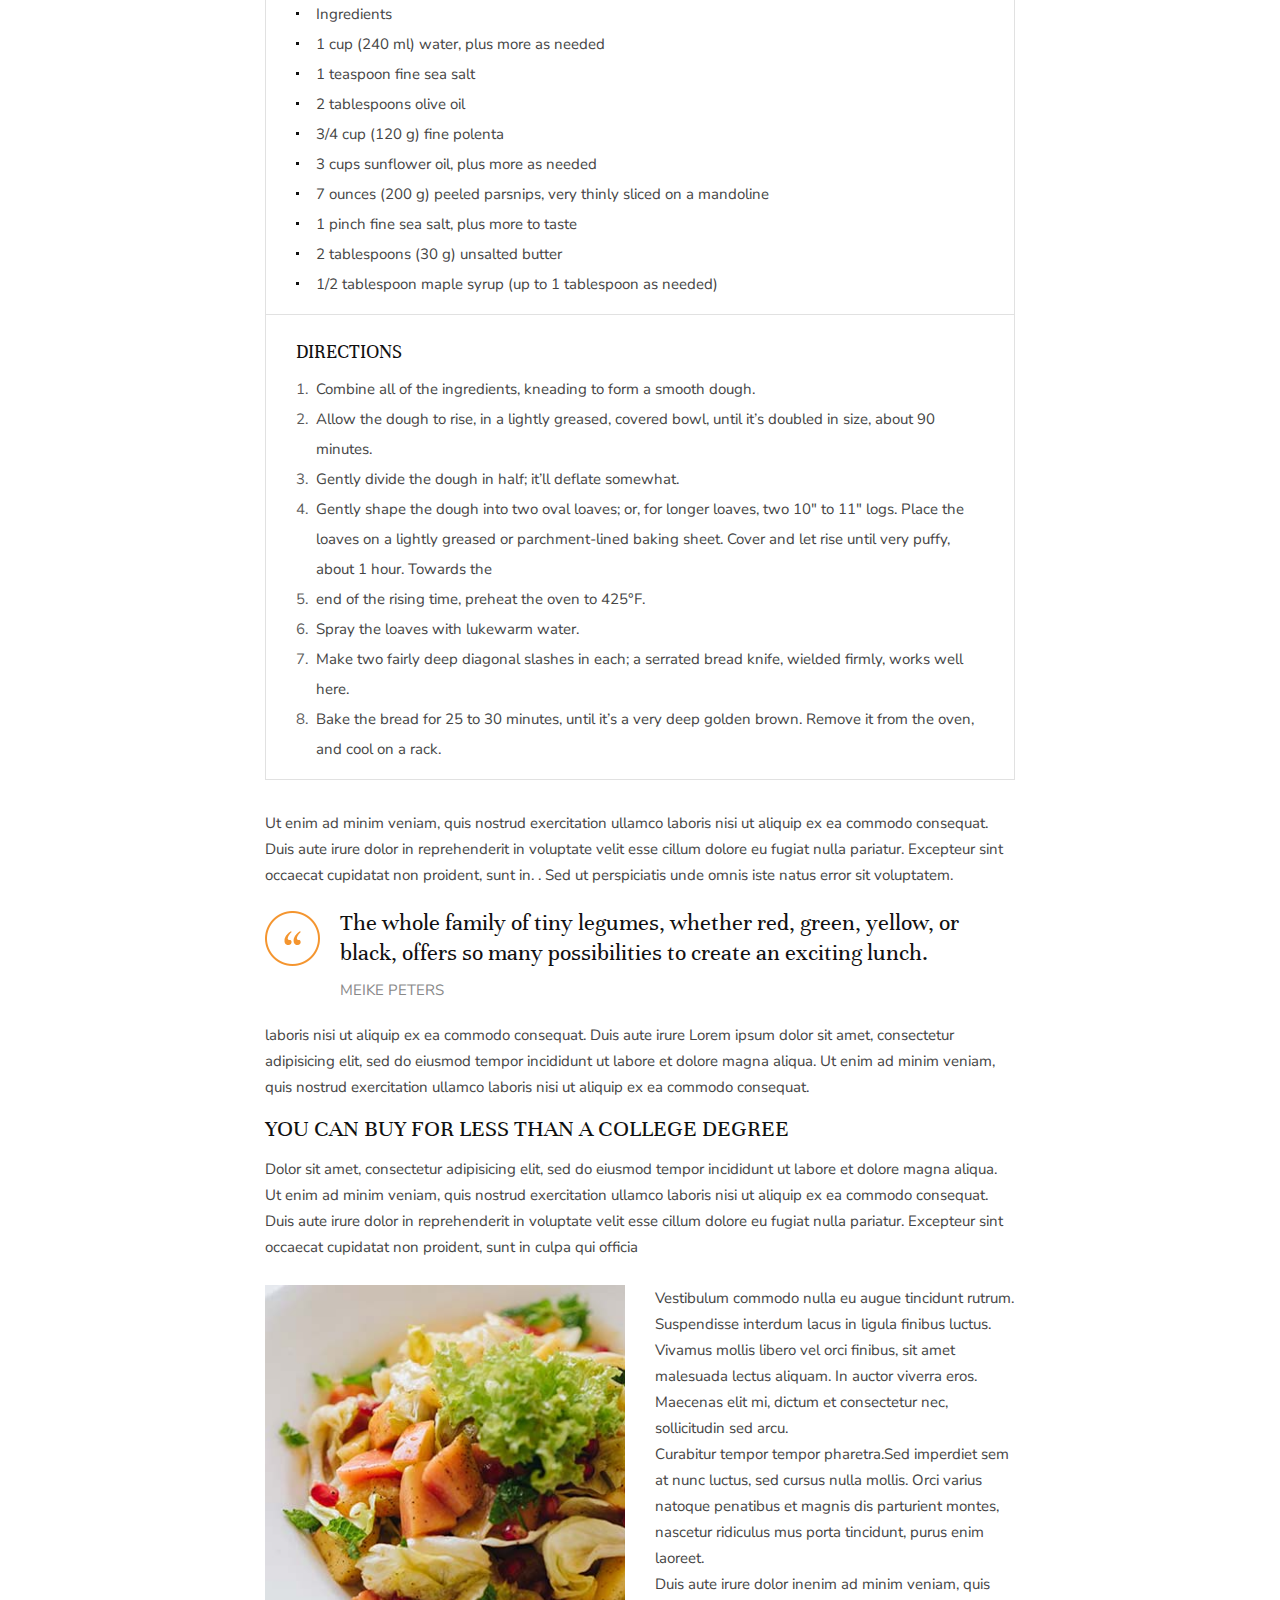
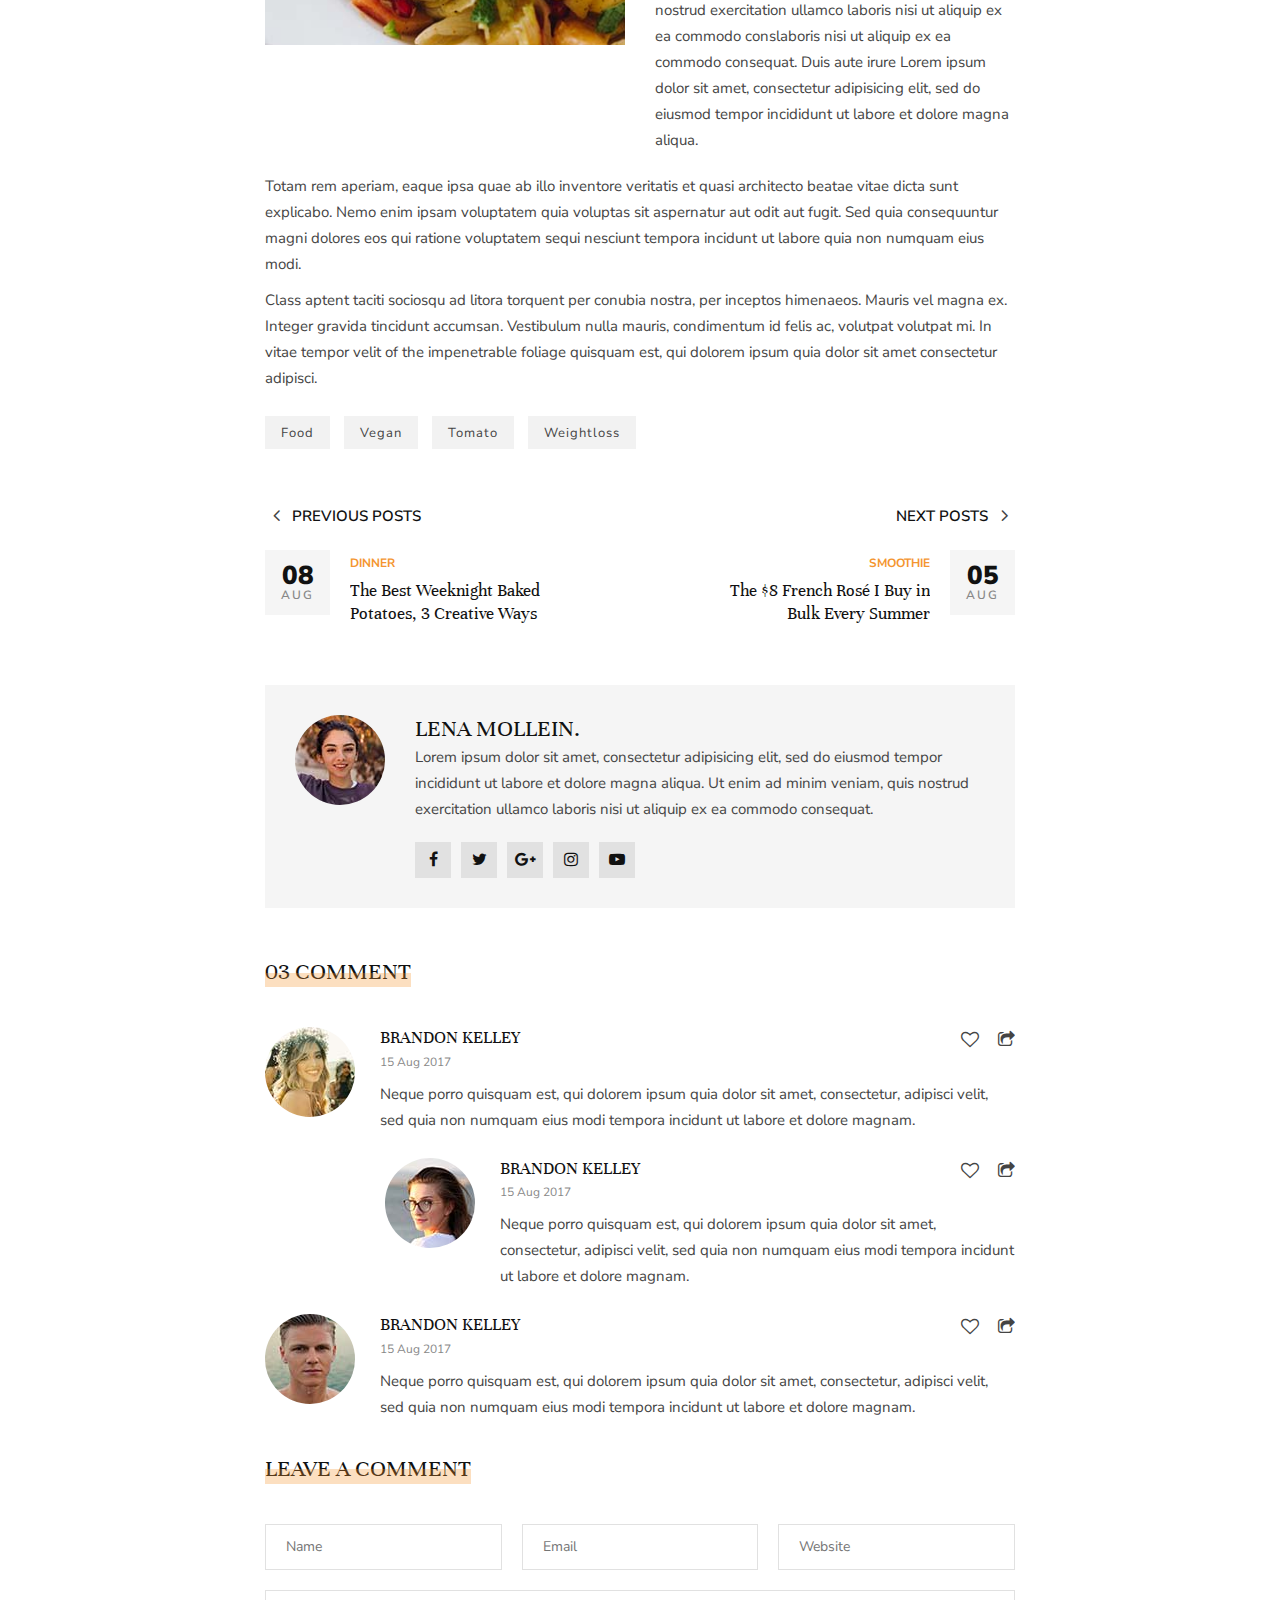
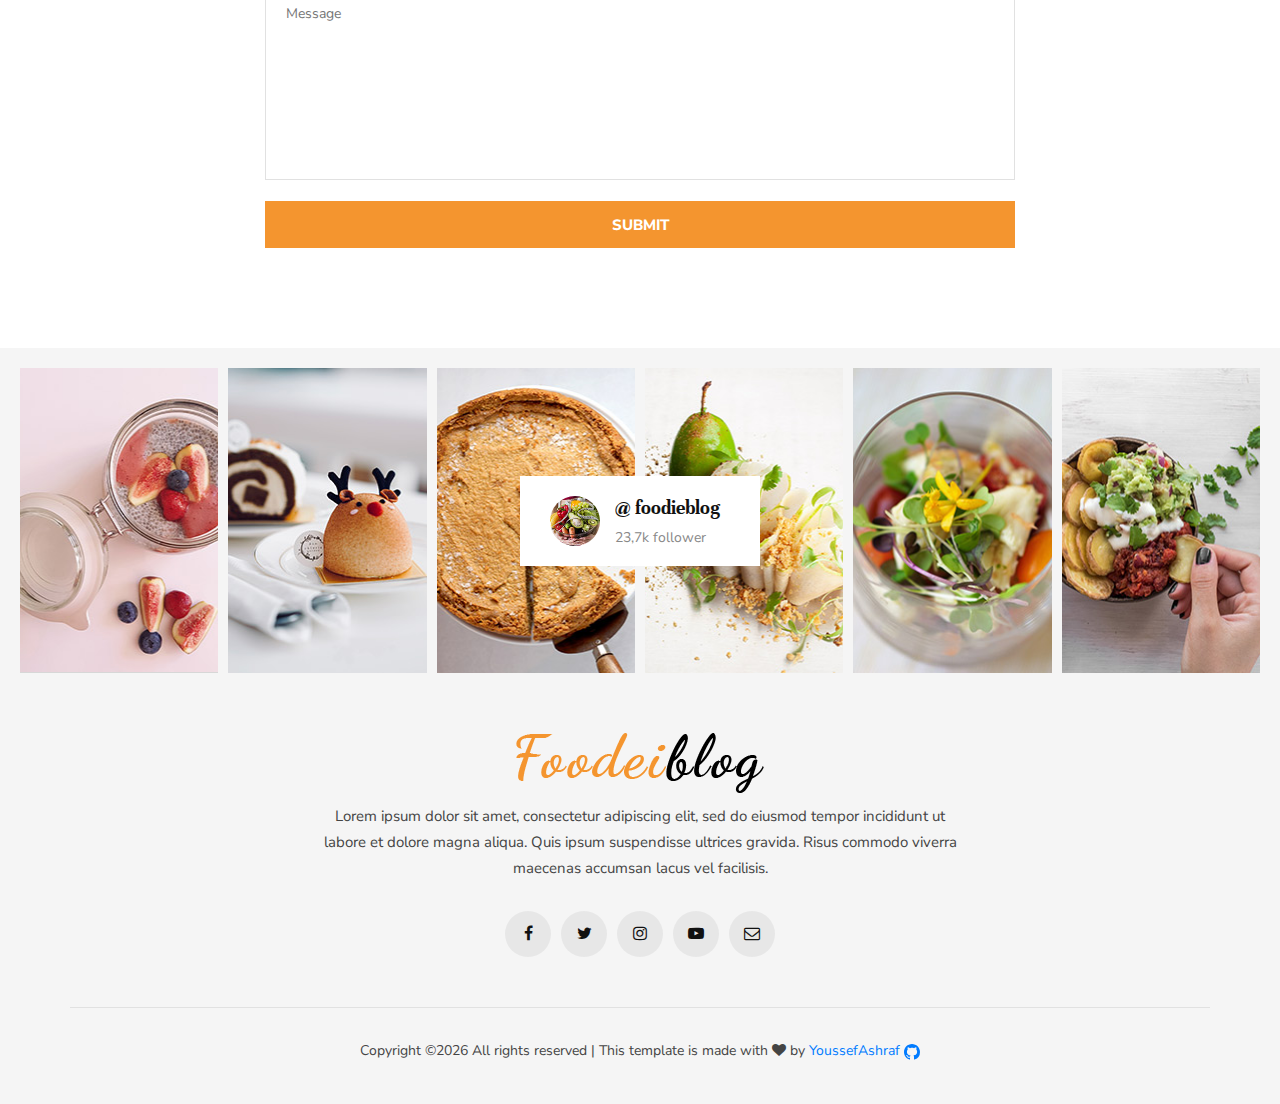
<file: single-post.html>
<!DOCTYPE html>
<html lang="en">

<head>
    <meta charset="UTF-8">
    <meta name="description" content="Foodeiblog Template">
    <meta name="keywords" content="Foodeiblog, unica, creative, html">
    <meta name="viewport" content="width=device-width, initial-scale=1.0">
    <meta http-equiv="X-UA-Compatible" content="ie=edge">
    <title>Foodeiblog</title>

    <!-- Google Font -->
    <link href="https://fonts.googleapis.com/css?family=Nunito+Sans:300,400,600,700,800,900&display=swap"
        rel="stylesheet">
    <link href="https://fonts.googleapis.com/css?family=Unna:400,700&display=swap" rel="stylesheet">

    <!-- Css Styles -->
    <link rel="stylesheet" href="css/bootstrap.min.css" type="text/css">
    <link rel="stylesheet" href="css/font-awesome.min.css" type="text/css">
    <link rel="stylesheet" href="css/elegant-icons.css" type="text/css">
    <link rel="stylesheet" href="css/owl.carousel.min.css" type="text/css">
    <link rel="stylesheet" href="css/slicknav.min.css" type="text/css">
    <link rel="stylesheet" href="css/style.css" type="text/css">
</head>

<body>
    <!-- Page Preloder -->
    <div id="preloder">
        <div class="loader"></div>
    </div>

    <!-- Humberger Begin -->
    <div class="humberger__menu__overlay"></div>
    <div class="humberger__menu__wrapper">
        <div class="humberger__menu__logo">
            <a href="./index.html"><img src="img/humberger/humberger-logo.png" alt=""></a>
        </div>
        <nav class="humberger__menu__nav mobile-menu">
            <ul>
                <li><a href="./index.html">Home</a></li>
                <li><a href="#">Recipes</a></li>
                <li><a href="#">Dinner</a></li>
                <li><a href="#">Desserts</a></li>
                <li class="dropdown"><a href="#">Pages</a>
                    <ul class="dropdown__menu">
                        <li><a href="./categories-grid.html">Categories Grid</a></li>
                        <li><a href="./categories-list.html">Categories List</a></li>
                        <li><a href="./single-post.html">Single Post</a></li>
                        <li><a href="./signin.html">Sign In</a></li>
                        <li><a href="./404.html">404</a></li>
                        <li><a href="./typography.html">Typography</a></li>
                    </ul>
                </li>
                <li><a href="./about.html">About</a></li>
                <li><a href="./contact.html">Contact</a></li>
            </ul>
        </nav>
        <div id="mobile-menu-wrap"></div>
        <div class="humberger__menu__about">
            <div class="humberger__menu__title sidebar__item__title">
                <h6>About me</h6>
            </div>
            <img src="img/humberger/humberger-about.jpg" alt="">
            <h6>Hi every one! I,m Lena Mollein.</h6>
            <p>Lorem ipsum dolor sit amet, consectetur adipiscing elit, sed do eiusmod tempor incididunt ut labore et
                dolore magna aliqua.</p>
            <div class="humberger__menu__about__social sidebar__item__follow__links">
                <a href="#"><i class="fa fa-facebook"></i></a>
                <a href="#"><i class="fa fa-twitter"></i></a>
                <a href="#"><i class="fa fa-youtube-play"></i></a>
                <a href="#"><i class="fa fa-instagram"></i></a>
                <a href="#"><i class="fa fa-envelope-o"></i></a>
            </div>
        </div>
        <div class="humberger__menu__subscribe">
            <div class="humberger__menu__title sidebar__item__title">
                <h6>Subscribe</h6>
            </div>
            <p>Subscribe to our newsletter and get our newest updates right on your inbox.</p>
            <form action="#">
                <input type="text" class="email-input" placeholder="Your email">
                <label for="agree-check">
                    I agree to the terms & conditions
                    <input type="checkbox" id="agree-check">
                    <span class="checkmark"></span>
                </label>
                <button type="submit" class="site-btn">Subscribe</button>
            </form>
        </div>
    </div>
    <!-- Humberger End -->

    <!-- Header Section Begin -->
    <header class="header">
        <div class="header__top">
            <div class="container">
                <div class="row">
                    <div class="col-lg-2 col-md-1 col-6 order-md-1 order-1">
                        <div class="header__humberger">
                            <i class="fa fa-bars humberger__open"></i>
                        </div>
                    </div>
                    <div class="col-lg-8 col-md-10 order-md-2 order-3">
                        <nav class="header__menu">
                            <ul>
                                <li><a href="./index.html">Home</a></li>
                                <li><a href="#">Recipes</a>
                                    <div class="header__megamenu__wrapper">
                                        <div class="header__megamenu">
                                            <div class="header__megamenu__item">
                                                <div class="header__megamenu__item--pic set-bg"
                                                    data-setbg="img/megamenu/p-1.jpg">
                                                    <div class="label">Vegan</div>
                                                </div>
                                                <div class="header__megamenu__item--text">
                                                    <h5><a href="#">How to Make a Milkshake With Any Ice Cream ...</a>
                                                    </h5>
                                                </div>
                                            </div>
                                            <div class="header__megamenu__item">
                                                <div class="header__megamenu__item--pic set-bg"
                                                    data-setbg="img/megamenu/p-2.jpg">
                                                    <div class="label">Vegan</div>
                                                </div>
                                                <div class="header__megamenu__item--text">
                                                    <h5><a href="#">How to Make a Milkshake With Any Ice Cream ...</a>
                                                    </h5>
                                                </div>
                                            </div>
                                            <div class="header__megamenu__item">
                                                <div class="header__megamenu__item--pic set-bg"
                                                    data-setbg="img/megamenu/p-3.jpg">
                                                    <div class="label">Vegan</div>
                                                </div>
                                                <div class="header__megamenu__item--text">
                                                    <h5><a href="#">How to Make a Milkshake With Any Ice Cream ...</a>
                                                    </h5>
                                                </div>
                                            </div>
                                            <div class="header__megamenu__item">
                                                <div class="header__megamenu__item--pic set-bg"
                                                    data-setbg="img/megamenu/p-4.jpg">
                                                    <div class="label">Vegan</div>
                                                </div>
                                                <div class="header__megamenu__item--text">
                                                    <h5><a href="#">How to Make a Milkshake With Any Ice Cream ...</a>
                                                    </h5>
                                                </div>
                                            </div>
                                            <div class="header__megamenu__item">
                                                <div class="header__megamenu__item--pic set-bg"
                                                    data-setbg="img/megamenu/p-5.jpg">
                                                    <div class="label">Vegan</div>
                                                </div>
                                                <div class="header__megamenu__item--text">
                                                    <h5><a href="#">How to Make a Milkshake With Any Ice Cream ...</a>
                                                    </h5>
                                                </div>
                                            </div>
                                        </div>
                                    </div>
                                </li>
                                <li><a href="#">Dinner</a></li>
                                <li><a href="#">Desserts</a></li>
                                <li><a href="#">Vegan</a></li>
                                <li><a href="./about.html">About</a></li>
                                <li><a href="./contact.html">Contact</a></li>
                            </ul>
                        </nav>
                    </div>
                    <div class="col-lg-2 col-md-1 col-6 order-md-3 order-2">
                        <div class="header__search">
                            <i class="fa fa-search search-switch"></i>
                        </div>
                    </div>
                </div>
            </div>
        </div>
        <div class="container">
            <div class="row">
                <div class="col-lg-3 col-md-3">
                    <div class="header__btn">
                        <a href="./signin.html" class="primary-btn">Subscribe</a>
                    </div>
                </div>
                <div class="col-lg-6 col-md-6">
                    <div class="header__logo">
                        <a href="./index.html"><img src="img/logo.png" alt=""></a>
                    </div>
                </div>
                <div class="col-lg-3 col-md-3 col-md-2">
                    <div class="header__social">
                        <a href="#"><i class="fa fa-facebook"></i></a>
                        <a href="#"><i class="fa fa-twitter"></i></a>
                        <a href="#"><i class="fa fa-youtube-play"></i></a>
                        <a href="#"><i class="fa fa-instagram"></i></a>
                        <a href="#"><i class="fa fa-envelope-o"></i></a>
                    </div>
                </div>
            </div>
        </div>
    </header>
    <!-- Header Section End -->

    <!-- Single Post Section Begin -->
    <section class="single-post spad">
        <div class="single-post__hero set-bg" data-setbg="img/categories/single-post/single-post-hero.jpg"></div>
        <div class="container">
            <div class="row d-flex justify-content-center">
                <div class="col-lg-8">
                    <div class="single-post__title">
                        <div class="single-post__title__meta">
                            <h2>08</h2>
                            <span>Aug</span>
                        </div>
                        <div class="single-post__title__text">
                            <ul class="label">
                                <li>Vegan</li>
                                <li>Desserts</li>
                            </ul>
                            <h4>Weight loss diet: Ditching this one food can help you slim down fast - what is it?</h4>
                            <ul class="widget">
                                <li>by Admin</li>
                                <li>3 min read</li>
                                <li>20 Comment</li>
                            </ul>
                        </div>
                    </div>
                    <div class="single-post__social__item">
                        <ul>
                            <li><a href="#"><i class="fa fa-facebook"></i></a></li>
                            <li><a href="#"><i class="fa fa-twitter"></i></a></li>
                            <li><a href="#"><i class="fa fa-instagram"></i></a></li>
                            <li><a href="#"><i class="fa fa-youtube-play"></i></a></li>
                        </ul>
                    </div>
                    <div class="single-post__top__text">
                        <p>Lorem ipsum dolor sit amet, consectetur adipisicing elit, sed do eiusmod tempor incididunt ut
                            labore et dolore magna aliqua. Ut enim ad minim veniam, quis nostrud exercitation ullamco
                            laboris nisi ut aliquip ex ea commodo consequat. Duis aute irure Lorem ipsum dolor sit amet,
                            consectetur adipisicing elit, sed do eiusmod tempor incididunt ut labore et dolore magna
                            aliqua accusantium doloremque laudantium. </p>
                    </div>
                    <div class="single-post__recipe__details">
                        <div class="single-post__recipe__details__option">
                            <ul>
                                <li>
                                    <h5><i class="fa fa-user-o"></i> SERVES</h5>
                                    <span>2 as a main, 4 as a side</span>
                                </li>
                                <li>
                                    <h5><i class="fa fa-clock-o"></i> PREP TIME</h5>
                                    <span>15 minute</span>
                                </li>
                                <li>
                                    <h5><i class="fa fa-clock-o"></i> Cook TIME</h5>
                                    <span>15 minute</span>
                                </li>
                                <li><a href="#" class="primary-btn"><i class="fa fa-print"></i> Read more</a></li>
                            </ul>
                        </div>
                        <div class="single-post__recipe__details__indegradients">
                            <h5>Ingredients</h5>
                            <ul>
                                <li>Ingredients</li>
                                <li>1 cup (240 ml) water, plus more as needed</li>
                                <li>1 teaspoon fine sea salt</li>
                                <li>2 tablespoons olive oil</li>
                                <li>3/4 cup (120 g) fine polenta</li>
                                <li>3 cups sunflower oil, plus more as needed</li>
                                <li>7 ounces (200 g) peeled parsnips, very thinly sliced on a mandoline</li>
                                <li>1 pinch fine sea salt, plus more to taste</li>
                                <li>2 tablespoons (30 g) unsalted butter</li>
                                <li>1/2 tablespoon maple syrup (up to 1 tablespoon as needed)</li>
                            </ul>
                        </div>
                        <div class="single-post__recipe__details__direction">
                            <h5>Directions</h5>
                            <ul>
                                <li><span>1.</span> Combine all of the ingredients, kneading to form a smooth dough.
                                </li>
                                <li><span>2.</span> Allow the dough to rise, in a lightly greased, covered bowl, until
                                    it’s doubled in size, about 90 minutes.</li>
                                <li><span>3.</span> Gently divide the dough in half; it’ll deflate somewhat.</li>
                                <li><span>4.</span> Gently shape the dough into two oval loaves; or, for longer loaves,
                                    two 10″ to 11″ logs. Place the loaves on a lightly greased or parchment-lined baking
                                    sheet. Cover and let rise until very puffy, about 1 hour. Towards the</li>
                                <li><span>5.</span> end of the rising time, preheat the oven to 425°F.</li>
                                <li><span>6.</span> Spray the loaves with lukewarm water.</li>
                                <li><span>7.</span> Make two fairly deep diagonal slashes in each; a serrated bread
                                    knife, wielded firmly, works well here.</li>
                                <li><span>8.</span> Bake the bread for 25 to 30 minutes, until it’s a very deep golden
                                    brown. Remove it from the oven, and cool on a rack.</li>
                            </ul>
                        </div>
                    </div>
                    <div class="single-post__middle__text">
                        <p>Ut enim ad minim veniam, quis nostrud exercitation ullamco laboris nisi ut aliquip ex ea
                            commodo consequat. Duis aute irure dolor in reprehenderit in voluptate velit esse cillum
                            dolore eu fugiat nulla pariatur. Excepteur sint occaecat cupidatat non proident, sunt in. .
                            Sed ut perspiciatis unde omnis iste natus error sit voluptatem.</p>
                    </div>
                    <div class="single-post__quote">
                        <p>The whole family of tiny legumes, whether red, green, yellow, or black, offers so many
                            possibilities to create an exciting lunch.</p>
                        <span>MEIKE PETERS</span>
                    </div>
                    <div class="single-post__desc">
                        <p>laboris nisi ut aliquip ex ea commodo consequat. Duis aute irure Lorem ipsum dolor sit amet,
                            consectetur adipisicing elit, sed do eiusmod tempor incididunt ut labore et dolore magna
                            aliqua. Ut enim ad minim veniam, quis nostrud exercitation ullamco laboris nisi ut aliquip
                            ex ea commodo consequat.</p>
                        <h4>You Can Buy For Less Than A College Degree</h4>
                        <p>Dolor sit amet, consectetur adipisicing elit, sed do eiusmod tempor incididunt ut labore et
                            dolore magna aliqua. Ut enim ad minim veniam, quis nostrud exercitation ullamco laboris nisi
                            ut aliquip ex ea commodo consequat. Duis aute irure dolor in reprehenderit in voluptate
                            velit esse cillum dolore eu fugiat nulla pariatur. Excepteur sint occaecat cupidatat non
                            proident, sunt in culpa qui officia </p>
                    </div>
                    <div class="single-post__more__details">
                        <div class="row">
                            <div class="col-lg-6 col-md-6">
                                <img src="img/categories/single-post/single-post-desc.jpg" alt="">
                            </div>
                            <div class="col-lg-6 col-md-6">
                                <p>Vestibulum commodo nulla eu augue tincidunt rutrum. Suspendisse interdum lacus in
                                    ligula finibus luctus. Vivamus mollis libero vel orci finibus, sit amet malesuada
                                    lectus aliquam. In auctor viverra eros. Maecenas elit mi, dictum et consectetur nec,
                                    sollicitudin sed arcu.</p>
                                <p>Curabitur tempor tempor pharetra.Sed imperdiet sem at nunc luctus, sed cursus nulla
                                    mollis. Orci varius natoque penatibus et magnis dis parturient montes, nascetur
                                    ridiculus mus porta tincidunt, purus enim laoreet.</p>
                                <p>Duis aute irure dolor inenim ad minim veniam, quis nostrud exercitation ullamco
                                    laboris nisi ut aliquip ex ea commodo conslaboris nisi ut aliquip ex ea commodo
                                    consequat. Duis aute irure Lorem ipsum dolor sit amet, consectetur adipisicing elit,
                                    sed do eiusmod tempor incididunt ut labore et dolore magna aliqua.</p>
                            </div>
                        </div>
                    </div>
                    <div class="single-post__last__text">
                        <p>Totam rem aperiam, eaque ipsa quae ab illo inventore veritatis et quasi architecto beatae
                            vitae dicta sunt explicabo. Nemo enim ipsam voluptatem quia voluptas sit aspernatur aut odit
                            aut fugit. Sed quia consequuntur magni dolores eos qui ratione voluptatem sequi nesciunt
                            tempora incidunt ut labore quia non numquam eius modi.</p>
                        <p>Class aptent taciti sociosqu ad litora torquent per conubia nostra, per inceptos himenaeos.
                            Mauris vel magna ex. Integer gravida tincidunt accumsan. Vestibulum nulla mauris,
                            condimentum id felis ac, volutpat volutpat mi. In vitae tempor velit of the impenetrable
                            foliage quisquam est, qui dolorem ipsum quia dolor sit amet consectetur adipisci.</p>
                    </div>
                    <div class="single-post__tags">
                        <a href="#">Food</a>
                        <a href="#">Vegan</a>
                        <a href="#">Tomato</a>
                        <a href="#">Weightloss</a>
                    </div>
                    <div class="single-post__next__previous">
                        <div class="row">
                            <div class="col-lg-6 col-md-6 col-sm-6">
                                <a href="#" class="single-post__previous">
                                    <h6><span class="arrow_carrot-left"></span> Previous posts</h6>
                                    <div class="single-post__previous__meta">
                                        <h4>08</h4>
                                        <span>Aug</span>
                                    </div>
                                    <div class="single-post__previous__text">
                                        <span>Dinner</span>
                                        <h5>The Best Weeknight Baked <br />Potatoes, 3 Creative Ways</h5>
                                    </div>
                                </a>
                            </div>
                            <div class="col-lg-6 col-md-6 col-sm-6">
                                <a href="#" class="single-post__next">
                                    <h6>Next posts <span class="arrow_carrot-right"></span> </h6>
                                    <div class="single-post__next__meta">
                                        <h4>05</h4>
                                        <span>Aug</span>
                                    </div>
                                    <div class="single-post__next__text">
                                        <span>Smoothie</span>
                                        <h5>The $8 French Rosé I Buy in <br />Bulk Every Summer</h5>
                                    </div>
                                </a>
                            </div>
                        </div>
                    </div>
                    <div class="single-post__author__profile">
                        <div class="single-post__author__profile__pic">
                            <img src="img/categories/single-post/author-profile.jpg" alt="">
                        </div>
                        <div class="single-post__author__profile__text">
                            <h4>Lena Mollein.</h4>
                            <p>Lorem ipsum dolor sit amet, consectetur adipisicing elit, sed do eiusmod tempor
                                incididunt ut labore et dolore magna aliqua. Ut enim ad minim veniam, quis nostrud
                                exercitation ullamco laboris nisi ut aliquip ex ea commodo consequat.</p>
                            <div class="single-post__author__profile__social">
                                <a href="#"><i class="fa fa-facebook"></i></a>
                                <a href="#"><i class="fa fa-twitter"></i></a>
                                <a href="#"><i class="fa fa-google-plus"></i></a>
                                <a href="#"><i class="fa fa-instagram"></i></a>
                                <a href="#"><i class="fa fa-youtube-play"></i></a>
                            </div>
                        </div>
                    </div>
                    <div class="single-post__comment">
                        <div class="widget__title">
                            <h4>03 Comment</h4>
                        </div>
                        <div class="single-post__comment__item">
                            <div class="single-post__comment__item__pic">
                                <img src="img/categories/single-post/comment/comment-1.jpg" alt="">
                            </div>
                            <div class="single-post__comment__item__text">
                                <h5>Brandon Kelley</h5>
                                <span>15 Aug 2017</span>
                                <p>Neque porro quisquam est, qui dolorem ipsum quia dolor sit amet, consectetur,
                                    adipisci velit, sed quia non numquam eius modi tempora incidunt ut labore et dolore
                                    magnam.</p>
                                <ul>
                                    <li><a href="#"><i class="fa fa-heart-o"></i></a></li>
                                    <li><a href="#"><i class="fa fa-share-square-o"></i></a></li>
                                </ul>
                            </div>
                        </div>
                        <div class="single-post__comment__item single-post__comment__item--reply">
                            <div class="single-post__comment__item__pic">
                                <img src="img/categories/single-post/comment/comment-2.jpg" alt="">
                            </div>
                            <div class="single-post__comment__item__text">
                                <h5>Brandon Kelley</h5>
                                <span>15 Aug 2017</span>
                                <p>Neque porro quisquam est, qui dolorem ipsum quia dolor sit amet, consectetur,
                                    adipisci velit, sed quia non numquam eius modi tempora incidunt ut labore et dolore
                                    magnam.</p>
                                <ul>
                                    <li><a href="#"><i class="fa fa-heart-o"></i></a></li>
                                    <li><a href="#"><i class="fa fa-share-square-o"></i></a></li>
                                </ul>
                            </div>
                        </div>
                        <div class="single-post__comment__item">
                            <div class="single-post__comment__item__pic">
                                <img src="img/categories/single-post/comment/comment-3.jpg" alt="">
                            </div>
                            <div class="single-post__comment__item__text">
                                <h5>Brandon Kelley</h5>
                                <span>15 Aug 2017</span>
                                <p>Neque porro quisquam est, qui dolorem ipsum quia dolor sit amet, consectetur,
                                    adipisci velit, sed quia non numquam eius modi tempora incidunt ut labore et dolore
                                    magnam.</p>
                                <ul>
                                    <li><a href="#"><i class="fa fa-heart-o"></i></a></li>
                                    <li><a href="#"><i class="fa fa-share-square-o"></i></a></li>
                                </ul>
                            </div>
                        </div>
                    </div>
                    <div class="single-post__leave__comment">
                        <div class="widget__title">
                            <h4>Leave a comment</h4>
                        </div>
                        <form action="#">
                            <div class="input-list">
                                <input type="text" placeholder="Name">
                                <input type="text" placeholder="Email">
                                <input type="text" placeholder="Website">
                            </div>
                            <textarea placeholder="Message"></textarea>
                            <button type="submit" class="site-btn">Submit</button>
                        </form>
                    </div>
                </div>
            </div>
        </div>
    </section>
    <!-- Single Post Section End -->

    <!-- Footer Section Begin -->
    <footer class="footer">
        <div class="container-fluid">
            <div class="footer__instagram">
                <div class="footer__instagram__avatar">
                    <div class="footer__instagram__avatar--pic">
                        <img src="img/footer/instagram-avatar.jpg" alt="">
                    </div>
                    <div class="footer__instagram__avatar--text">
                        <h5>@ foodieblog</h5>
                        <span>23,7k follower</span>
                    </div>
                </div>
                <div class="row">
                    <div class="col-lg-2 col-md-2 col-sm-4 col-6">
                        <div class="footer__instagram__item set-bg" data-setbg="img/footer/ip-1.jpg"></div>
                    </div>
                    <div class="col-lg-2 col-md-2 col-sm-4 col-6">
                        <div class="footer__instagram__item set-bg" data-setbg="img/footer/ip-2.jpg"></div>
                    </div>
                    <div class="col-lg-2 col-md-2 col-sm-4 col-6">
                        <div class="footer__instagram__item set-bg" data-setbg="img/footer/ip-3.jpg"></div>
                    </div>
                    <div class="col-lg-2 col-md-2 col-sm-4 col-6">
                        <div class="footer__instagram__item set-bg" data-setbg="img/footer/ip-4.jpg"></div>
                    </div>
                    <div class="col-lg-2 col-md-2 col-sm-4 col-6">
                        <div class="footer__instagram__item set-bg" data-setbg="img/footer/ip-5.jpg"></div>
                    </div>
                    <div class="col-lg-2 col-md-2 col-sm-4 col-6">
                        <div class="footer__instagram__item set-bg" data-setbg="img/footer/ip-6.jpg"></div>
                    </div>
                </div>
            </div>
        </div>
        <div class="container">
            <div class="row">
                <div class="col-lg-12">
                    <div class="footer__text">
                        <div class="footer__logo">
                            <a href="#"><img src="img/logo.png" alt=""></a>
                        </div>
                        <p>Lorem ipsum dolor sit amet, consectetur adipiscing elit, sed do eiusmod tempor incididunt
                            ut<br /> labore et dolore magna aliqua. Quis ipsum suspendisse ultrices gravida. Risus
                            commodo viverra<br /> maecenas accumsan lacus vel facilisis. </p>
                        <div class="footer__social">
                            <a href="#"><i class="fa fa-facebook"></i></a>
                            <a href="#"><i class="fa fa-twitter"></i></a>
                            <a href="#"><i class="fa fa-instagram"></i></a>
                            <a href="#"><i class="fa fa-youtube-play"></i></a>
                            <a href="#"><i class="fa fa-envelope-o"></i></a>
                        </div>
                    </div>
                    <div class="footer__copyright">
                        <p>
                      
                            Copyright &copy;<script>
                                document.write(new Date().getFullYear());
                            </script> All rights reserved | This template is made with <i class="fa fa-heart"
                                aria-hidden="true"></i> by <a href="https://github.com/Youssef-ashraf-ramadan" target="_blank">YoussefAshraf <svg xmlns="http://www.w3.org/2000/svg" width="16" height="16" fill="currentColor" class="bi bi-github" viewBox="0 0 16 16">
                                    <path d="M8 0C3.58 0 0 3.58 0 8c0 3.54 2.29 6.53 5.47 7.59.4.07.55-.17.55-.38 0-.19-.01-.82-.01-1.49-2.01.37-2.53-.49-2.69-.94-.09-.23-.48-.94-.82-1.13-.28-.15-.68-.52-.01-.53.63-.01 1.08.58 1.23.82.72 1.21 1.87.87 2.33.66.07-.52.28-.87.51-1.07-1.78-.2-3.64-.89-3.64-3.95 0-.87.31-1.59.82-2.15-.08-.2-.36-1.02.08-2.12 0 0 .67-.21 2.2.82.64-.18 1.32-.27 2-.27.68 0 1.36.09 2 .27 1.53-1.04 2.2-.82 2.2-.82.44 1.1.16 1.92.08 2.12.51.56.82 1.27.82 2.15 0 3.07-1.87 3.75-3.65 3.95.29.25.54.73.54 1.48 0 1.07-.01 1.93-.01 2.2 0 .21.15.46.55.38A8.012 8.012 0 0 0 16 8c0-4.42-3.58-8-8-8z"/>
                                  </svg></a>
                           
                        </p>
                    </div>
                </div>
            </div>
        </div>
    </footer>
    <!-- Footer Section End -->

    <!-- Search Begin -->
    <div class="search-model">
        <div class="h-100 d-flex align-items-center justify-content-center">
            <div class="search-close-switch">+</div>
            <form class="search-model-form">
                <input type="text" id="search-input" placeholder="Search here.....">
            </form>
        </div>
    </div>
    <!-- Search End -->

    <!-- Js Plugins -->
    <script src="js/jquery-3.3.1.min.js"></script>
    <script src="js/bootstrap.min.js"></script>
    <script src="js/jquery.slicknav.js"></script>
    <script src="js/owl.carousel.min.js"></script>
    <script src="js/main.js"></script>
</body>

</html>
</file>
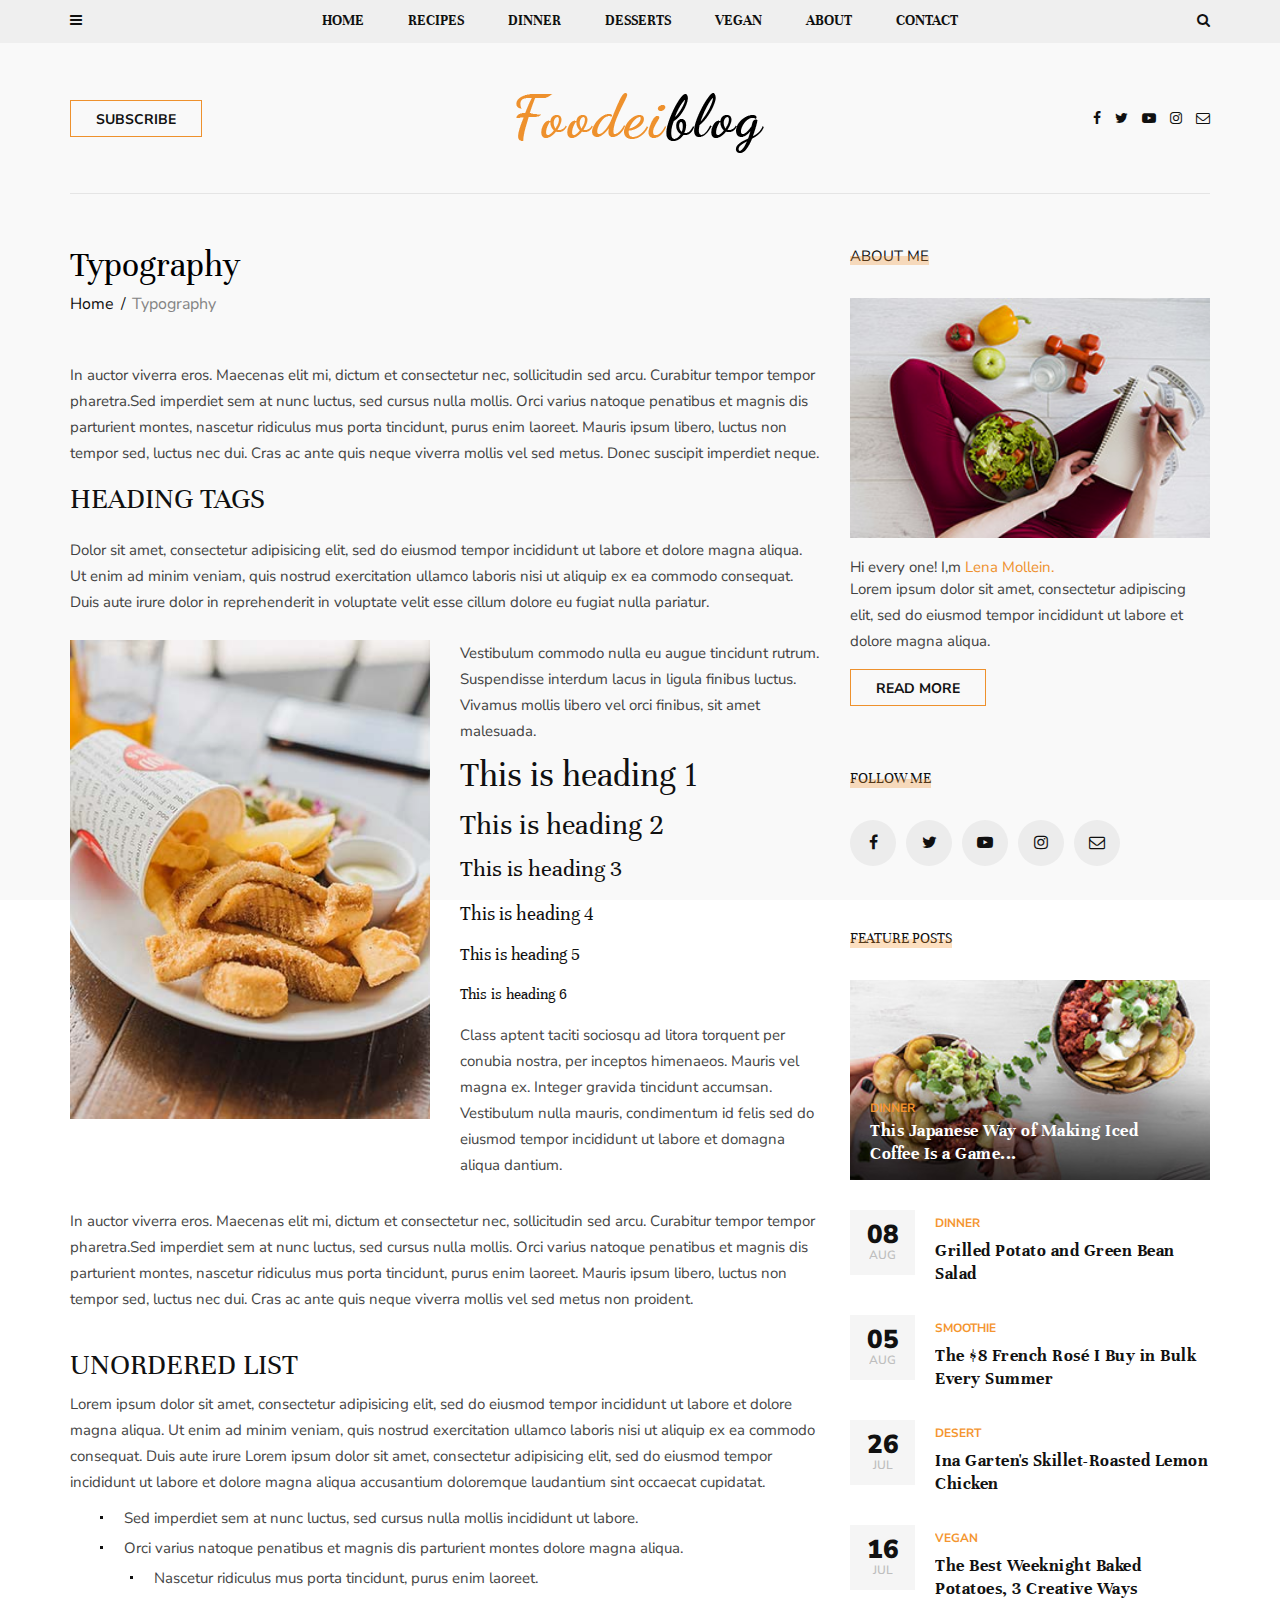
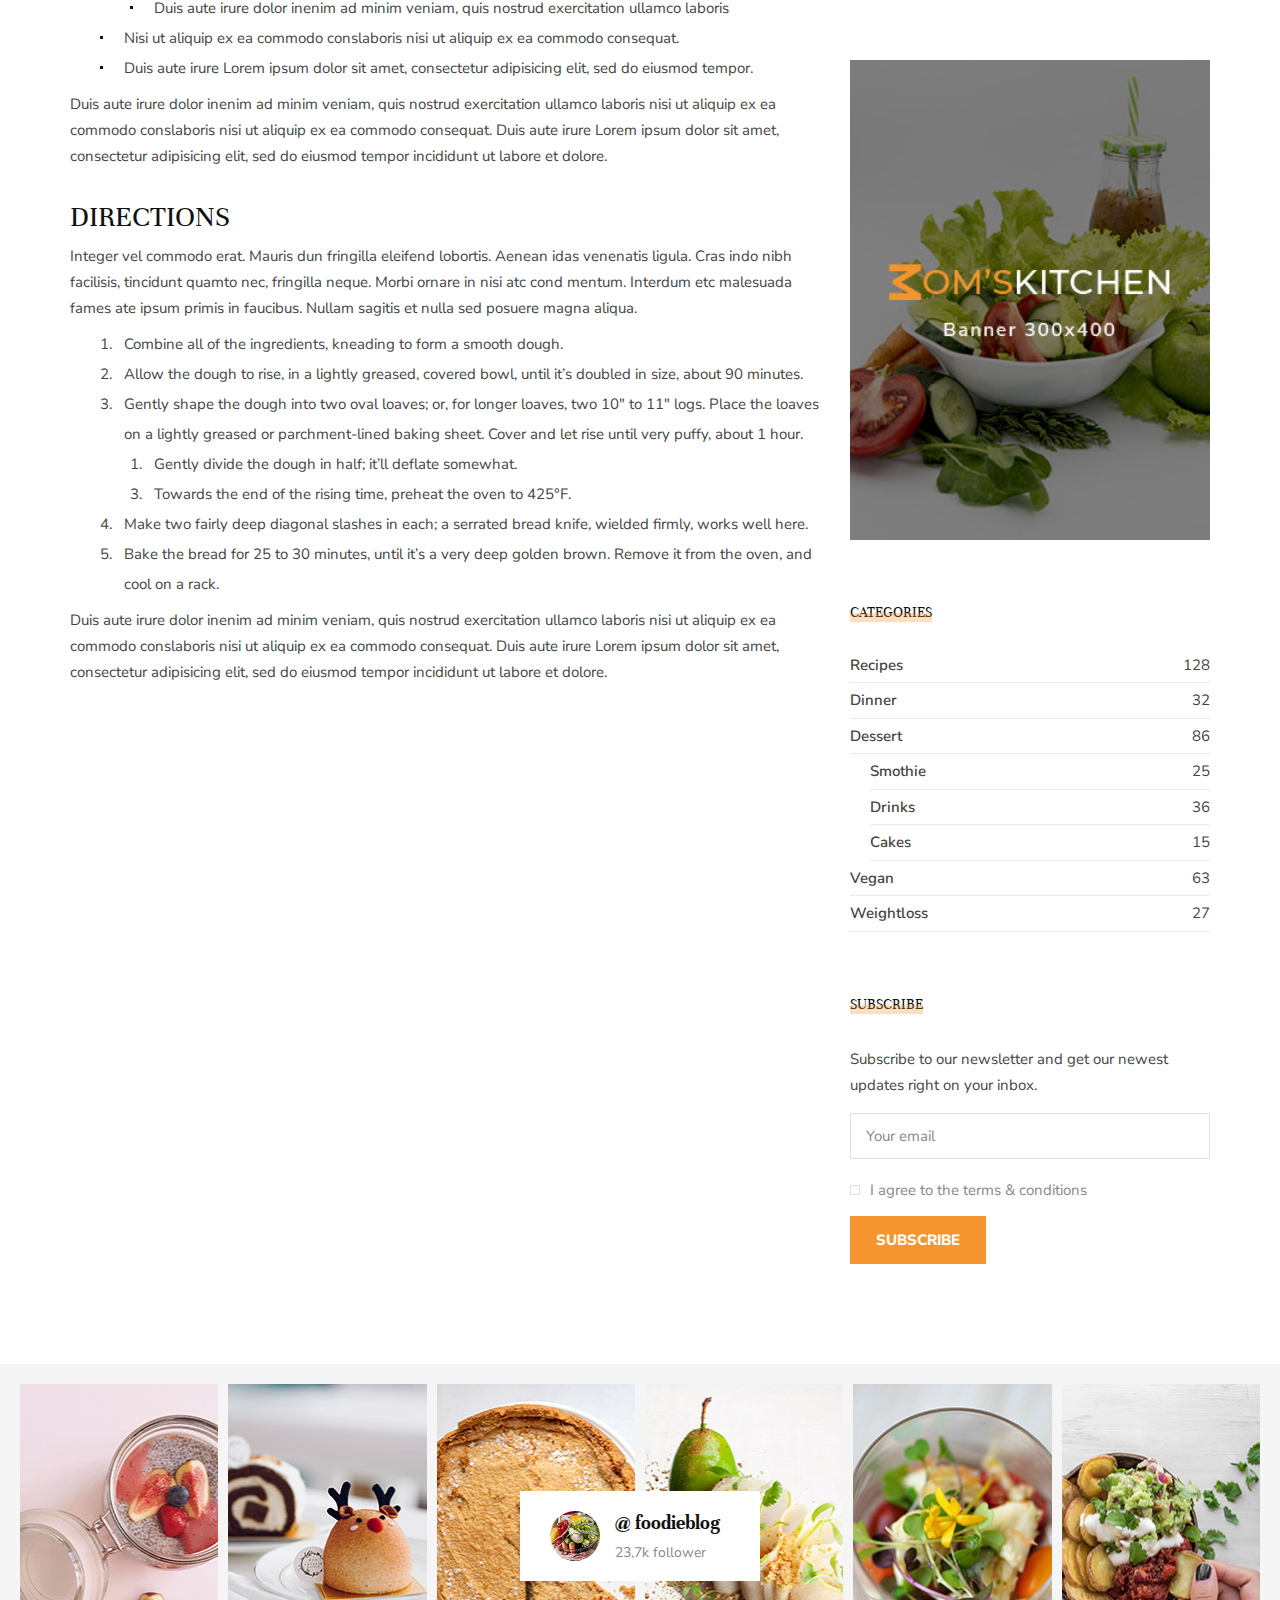
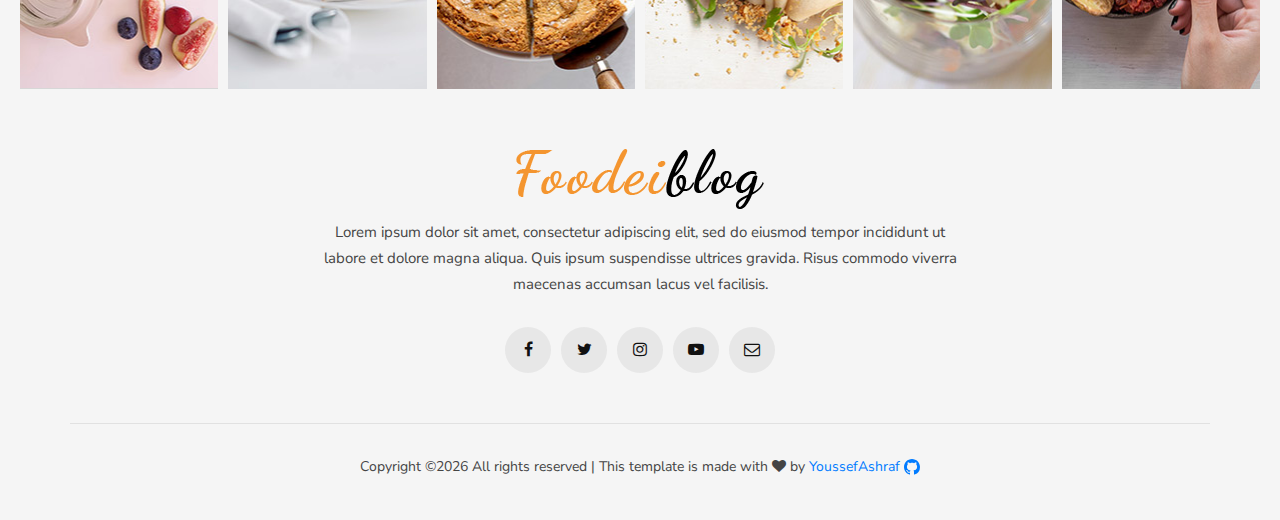
<file: typography.html>
<!DOCTYPE html>
<html lang="en">

<head>
    <meta charset="UTF-8">
    <meta name="description" content="Foodeiblog Template">
    <meta name="keywords" content="Foodeiblog, unica, creative, html">
    <meta name="viewport" content="width=device-width, initial-scale=1.0">
    <meta http-equiv="X-UA-Compatible" content="ie=edge">
    <title>Foodeiblog</title>

    <!-- Google Font -->
    <link href="https://fonts.googleapis.com/css?family=Nunito+Sans:300,400,600,700,800,900&display=swap"
        rel="stylesheet">
    <link href="https://fonts.googleapis.com/css?family=Unna:400,700&display=swap" rel="stylesheet">

    <!-- Css Styles -->
    <link rel="stylesheet" href="css/bootstrap.min.css" type="text/css">
    <link rel="stylesheet" href="css/font-awesome.min.css" type="text/css">
    <link rel="stylesheet" href="css/elegant-icons.css" type="text/css">
    <link rel="stylesheet" href="css/owl.carousel.min.css" type="text/css">
    <link rel="stylesheet" href="css/slicknav.min.css" type="text/css">
    <link rel="stylesheet" href="css/style.css" type="text/css">
</head>

<body>
    <!-- Page Preloder -->
    <div id="preloder">
        <div class="loader"></div>
    </div>

    <!-- Humberger Begin -->
    <div class="humberger__menu__overlay"></div>
    <div class="humberger__menu__wrapper">
        <div class="humberger__menu__logo">
            <a href="./index.html"><img src="img/humberger/humberger-logo.png" alt=""></a>
        </div>
        <nav class="humberger__menu__nav mobile-menu">
            <ul>
                <li><a href="./index.html">Home</a></li>
                <li><a href="#">Recipes</a></li>
                <li><a href="#">Dinner</a></li>
                <li><a href="#">Desserts</a></li>
                <li class="dropdown"><a href="#">Pages</a>
                    <ul class="dropdown__menu">
                        <li><a href="./categories-grid.html">Categories Grid</a></li>
                        <li><a href="./categories-list.html">Categories List</a></li>
                        <li><a href="./single-post.html">Single Post</a></li>
                        <li><a href="./signin.html">Sign In</a></li>
                        <li><a href="./404.html">404</a></li>
                        <li><a href="./typography.html">Typography</a></li>
                    </ul>
                </li>
                <li><a href="./about.html">About</a></li>
                <li><a href="./contact.html">Contact</a></li>
            </ul>
        </nav>
        <div id="mobile-menu-wrap"></div>
        <div class="humberger__menu__about">
            <div class="humberger__menu__title sidebar__item__title">
                <h6>About me</h6>
            </div>
            <img src="img/humberger/humberger-about.jpg" alt="">
            <h6>Hi every one! I,m Lena Mollein.</h6>
            <p>Lorem ipsum dolor sit amet, consectetur adipiscing elit, sed do eiusmod tempor incididunt ut labore et
                dolore magna aliqua.</p>
            <div class="humberger__menu__about__social sidebar__item__follow__links">
                <a href="#"><i class="fa fa-facebook"></i></a>
                <a href="#"><i class="fa fa-twitter"></i></a>
                <a href="#"><i class="fa fa-youtube-play"></i></a>
                <a href="#"><i class="fa fa-instagram"></i></a>
                <a href="#"><i class="fa fa-envelope-o"></i></a>
            </div>
        </div>
        <div class="humberger__menu__subscribe">
            <div class="humberger__menu__title sidebar__item__title">
                <h6>Subscribe</h6>
            </div>
            <p>Subscribe to our newsletter and get our newest updates right on your inbox.</p>
            <form action="#">
                <input type="text" class="email-input" placeholder="Your email">
                <label for="agree-check">
                    I agree to the terms & conditions
                    <input type="checkbox" id="agree-check">
                    <span class="checkmark"></span>
                </label>
                <button type="submit" class="site-btn">Subscribe</button>
            </form>
        </div>
    </div>
    <!-- Humberger End -->

    <!-- Header Section Begin -->
    <header class="header">
        <div class="header__top">
            <div class="container">
                <div class="row">
                    <div class="col-lg-2 col-md-1 col-6 order-md-1 order-1">
                        <div class="header__humberger">
                            <i class="fa fa-bars humberger__open"></i>
                        </div>
                    </div>
                    <div class="col-lg-8 col-md-10 order-md-2 order-3">
                        <nav class="header__menu">
                            <ul>
                                <li><a href="./index.html">Home</a></li>
                                <li><a href="#">Recipes</a>
                                    <div class="header__megamenu__wrapper">
                                        <div class="header__megamenu">
                                            <div class="header__megamenu__item">
                                                <div class="header__megamenu__item--pic set-bg"
                                                    data-setbg="img/megamenu/p-1.jpg">
                                                    <div class="label">Vegan</div>
                                                </div>
                                                <div class="header__megamenu__item--text">
                                                    <h5><a href="#">How to Make a Milkshake With Any Ice Cream ...</a>
                                                    </h5>
                                                </div>
                                            </div>
                                            <div class="header__megamenu__item">
                                                <div class="header__megamenu__item--pic set-bg"
                                                    data-setbg="img/megamenu/p-2.jpg">
                                                    <div class="label">Vegan</div>
                                                </div>
                                                <div class="header__megamenu__item--text">
                                                    <h5><a href="#">How to Make a Milkshake With Any Ice Cream ...</a>
                                                    </h5>
                                                </div>
                                            </div>
                                            <div class="header__megamenu__item">
                                                <div class="header__megamenu__item--pic set-bg"
                                                    data-setbg="img/megamenu/p-3.jpg">
                                                    <div class="label">Vegan</div>
                                                </div>
                                                <div class="header__megamenu__item--text">
                                                    <h5><a href="#">How to Make a Milkshake With Any Ice Cream ...</a>
                                                    </h5>
                                                </div>
                                            </div>
                                            <div class="header__megamenu__item">
                                                <div class="header__megamenu__item--pic set-bg"
                                                    data-setbg="img/megamenu/p-4.jpg">
                                                    <div class="label">Vegan</div>
                                                </div>
                                                <div class="header__megamenu__item--text">
                                                    <h5><a href="#">How to Make a Milkshake With Any Ice Cream ...</a>
                                                    </h5>
                                                </div>
                                            </div>
                                            <div class="header__megamenu__item">
                                                <div class="header__megamenu__item--pic set-bg"
                                                    data-setbg="img/megamenu/p-5.jpg">
                                                    <div class="label">Vegan</div>
                                                </div>
                                                <div class="header__megamenu__item--text">
                                                    <h5><a href="#">How to Make a Milkshake With Any Ice Cream ...</a>
                                                    </h5>
                                                </div>
                                            </div>
                                        </div>
                                    </div>
                                </li>
                                <li><a href="#">Dinner</a></li>
                                <li><a href="#">Desserts</a></li>
                                <li><a href="#">Vegan</a></li>
                                <li><a href="./about.html">About</a></li>
                                <li><a href="./contact.html">Contact</a></li>
                            </ul>
                        </nav>
                    </div>
                    <div class="col-lg-2 col-md-1 col-6 order-md-3 order-2">
                        <div class="header__search">
                            <i class="fa fa-search search-switch"></i>
                        </div>
                    </div>
                </div>
            </div>
        </div>
        <div class="container">
            <div class="row">
                <div class="col-lg-3 col-md-3">
                    <div class="header__btn">
                        <a href="./signin.html" class="primary-btn">Subscribe</a>
                    </div>
                </div>
                <div class="col-lg-6 col-md-6">
                    <div class="header__logo">
                        <a href="./index.html"><img src="img/logo.png" alt=""></a>
                    </div>
                </div>
                <div class="col-lg-3 col-md-3">
                    <div class="header__social">
                        <a href="#"><i class="fa fa-facebook"></i></a>
                        <a href="#"><i class="fa fa-twitter"></i></a>
                        <a href="#"><i class="fa fa-youtube-play"></i></a>
                        <a href="#"><i class="fa fa-instagram"></i></a>
                        <a href="#"><i class="fa fa-envelope-o"></i></a>
                    </div>
                </div>
            </div>
        </div>
    </header>
    <!-- Header Section End -->

    <!-- Typography Section Begin -->
    <section class="typography spad">
        <div class="container">
            <div class="typography__text">
                <div class="row">
                    <div class="col-lg-8 col-md-8">
                        <div class="breadcrumb__text">
                            <h2>Typography</h2>
                            <div class="breadcrumb__option">
                                <a href="#">Home</a>
                                <span>Typography</span>
                            </div>
                        </div>
                        <div class="typography__top__text">
                            <p>In auctor viverra eros. Maecenas elit mi, dictum et consectetur nec, sollicitudin sed
                                arcu. Curabitur tempor tempor pharetra.Sed imperdiet sem at nunc luctus, sed cursus
                                nulla mollis. Orci varius natoque penatibus et magnis dis parturient montes, nascetur
                                ridiculus mus porta tincidunt, purus enim laoreet. Mauris ipsum libero, luctus non
                                tempor sed, luctus nec dui. Cras ac ante quis neque viverra mollis vel sed metus. Donec
                                suscipit imperdiet neque.</p>
                            <h3>Heading tags</h3>
                            <p>Dolor sit amet, consectetur adipisicing elit, sed do eiusmod tempor incididunt ut labore
                                et dolore magna aliqua. Ut enim ad minim veniam, quis nostrud exercitation ullamco
                                laboris nisi ut aliquip ex ea commodo consequat. Duis aute irure dolor in reprehenderit
                                in voluptate velit esse cillum dolore eu fugiat nulla pariatur.</p>
                        </div>
                        <div class="typography__desc">
                            <div class="row">
                                <div class="col-lg-6 col-md-6 col-sm-6">
                                    <img src="img/typography.jpg" alt="">
                                </div>
                                <div class="col-lg-6 col-md-6 col-sm-6">
                                    <div class="typography__desc__text">
                                        <p>Vestibulum commodo nulla eu augue tincidunt rutrum. Suspendisse interdum
                                            lacus in ligula finibus luctus. Vivamus mollis libero vel orci finibus, sit
                                            amet malesuada.</p>
                                        <h2>This is heading 1</h2>
                                        <h3>This is heading 2</h3>
                                        <h4>This is heading 3</h4>
                                        <h5 class="large-h5">This is heading 4</h5>
                                        <h5>This is heading 5</h5>
                                        <h6>This is heading 6</h6>
                                        <p>Class aptent taciti sociosqu ad litora torquent per conubia nostra, per
                                            inceptos himenaeos. Mauris vel magna ex. Integer gravida tincidunt accumsan.
                                            Vestibulum nulla mauris, condimentum id felis sed do eiusmod tempor
                                            incididunt ut labore et domagna aliqua dantium. </p>
                                    </div>
                                </div>
                            </div>
                        </div>
                        <div class="typography__last__text">
                            <p>In auctor viverra eros. Maecenas elit mi, dictum et consectetur nec, sollicitudin sed
                                arcu. Curabitur tempor tempor pharetra.Sed imperdiet sem at nunc luctus, sed cursus
                                nulla mollis. Orci varius natoque penatibus et magnis dis parturient montes, nascetur
                                ridiculus mus porta tincidunt, purus enim laoreet. Mauris ipsum libero, luctus non
                                tempor sed, luctus nec dui. Cras ac ante quis neque viverra mollis vel sed metus non
                                proident.</p>
                        </div>
                        <div class="typography__text__list typography__text__list--unorder">
                            <h3>Unordered List</h3>
                            <p>Lorem ipsum dolor sit amet, consectetur adipisicing elit, sed do eiusmod tempor
                                incididunt ut labore et dolore magna aliqua. Ut enim ad minim veniam, quis nostrud
                                exercitation ullamco laboris nisi ut aliquip ex ea commodo consequat. Duis aute irure
                                Lorem ipsum dolor sit amet, consectetur adipisicing elit, sed do eiusmod tempor
                                incididunt ut labore et dolore magna aliqua accusantium doloremque laudantium sint
                                occaecat cupidatat.</p>
                            <ul>
                                <li>Sed imperdiet sem at nunc luctus, sed cursus nulla mollis incididunt ut labore.</li>
                                <li>Orci varius natoque penatibus et magnis dis parturient montes dolore magna aliqua.
                                </li>
                                <li class="p-left">Nascetur ridiculus mus porta tincidunt, purus enim laoreet.</li>
                                <li class="p-left">Duis aute irure dolor inenim ad minim veniam, quis nostrud
                                    exercitation ullamco laboris </li>
                                <li>Nisi ut aliquip ex ea commodo conslaboris nisi ut aliquip ex ea commodo consequat.
                                </li>
                                <li>Duis aute irure Lorem ipsum dolor sit amet, consectetur adipisicing elit, sed do
                                    eiusmod tempor.</li>
                            </ul>
                            <p>Duis aute irure dolor inenim ad minim veniam, quis nostrud exercitation ullamco laboris
                                nisi ut aliquip ex ea commodo conslaboris nisi ut aliquip ex ea commodo consequat. Duis
                                aute irure Lorem ipsum dolor sit amet, consectetur adipisicing elit, sed do eiusmod
                                tempor incididunt ut labore et dolore.</p>
                        </div>
                        <div class="typography__text__list typography__text__list--order">
                            <h3>Directions</h3>
                            <p>Integer vel commodo erat. Mauris dun fringilla eleifend lobortis. Aenean idas venenatis
                                ligula. Cras indo nibh facilisis, tincidunt quamto nec, fringilla neque. Morbi ornare in
                                nisi atc cond mentum. Interdum etc malesuada fames ate ipsum primis in faucibus. Nullam
                                sagitis et nulla sed posuere magna aliqua.</p>
                            <ul>
                                <li><span>1.</span>Combine all of the ingredients, kneading to form a smooth dough.</li>
                                <li><span>2.</span>Allow the dough to rise, in a lightly greased, covered bowl, until
                                    it’s doubled in size, about 90 minutes.</li>
                                <li><span>3.</span>Gently shape the dough into two oval loaves; or, for longer loaves,
                                    two 10″ to 11″ logs. Place the loaves on a lightly greased or parchment-lined baking
                                    sheet. Cover and let rise until very puffy, about 1 hour. </li>
                                <li class="p-left"><span>1.</span>Gently divide the dough in half; it’ll deflate
                                    somewhat.</li>
                                <li class="p-left"><span>3.</span>Towards the end of the rising time, preheat the oven
                                    to 425°F.</li>
                                <li><span>4.</span>Make two fairly deep diagonal slashes in each; a serrated bread
                                    knife, wielded firmly, works well here.</li>
                                <li><span>5.</span>Bake the bread for 25 to 30 minutes, until it’s a very deep golden
                                    brown. Remove it from the oven, and cool on a rack.</li>
                            </ul>
                            <p>Duis aute irure dolor inenim ad minim veniam, quis nostrud exercitation ullamco laboris
                                nisi ut aliquip ex ea commodo conslaboris nisi ut aliquip ex ea commodo consequat. Duis
                                aute irure Lorem ipsum dolor sit amet, consectetur adipisicing elit, sed do eiusmod
                                tempor incididunt ut labore et dolore.</p>
                        </div>
                    </div>
                    <div class="col-lg-4 col-md-4">
                        <div class="sidebar__item">
                            <div class="sidebar__about__item">
                                <div class="sidebar__item__title">
                                    <h6>About me</h6>
                                </div>
                                <img src="img/sidebar/sidebar-about.jpg" alt="">
                                <h6>Hi every one! I,m <span>Lena Mollein.</span></h6>
                                <p>Lorem ipsum dolor sit amet, consectetur adipiscing elit, sed do eiusmod tempor
                                    incididunt ut labore et dolore magna aliqua.</p>
                                <a href="#" class="primary-btn">Read more</a>
                            </div>
                            <div class="sidebar__follow__item">
                                <div class="sidebar__item__title">
                                    <h6>Follow me</h6>
                                </div>
                                <div class="sidebar__item__follow__links">
                                    <a href="#"><i class="fa fa-facebook"></i></a>
                                    <a href="#"><i class="fa fa-twitter"></i></a>
                                    <a href="#"><i class="fa fa-youtube-play"></i></a>
                                    <a href="#"><i class="fa fa-instagram"></i></a>
                                    <a href="#"><i class="fa fa-envelope-o"></i></a>
                                </div>
                            </div>
                            <div class="sidebar__feature__item">
                                <div class="sidebar__item__title">
                                    <h6>Feature Posts</h6>
                                </div>
                                <div class="sidebar__feature__item__large set-bg"
                                    data-setbg="img/sidebar/feature-post.jpg">
                                    <div class="sidebar__feature__item__large--text">
                                        <span>Dinner</span>
                                        <h5><a href="#">This Japanese Way of Making Iced Coffee Is a Game...</a></h5>
                                    </div>
                                </div>
                                <div class="sidebar__feature__item__list">
                                    <div class="sidebar__feature__item__list__single">
                                        <div class="post__meta">
                                            <h4>08</h4>
                                            <span>Aug</span>
                                        </div>
                                        <div class="post__text">
                                            <span>Dinner</span>
                                            <h5><a href="#">Grilled Potato and Green Bean Salad</a></h5>
                                        </div>
                                    </div>
                                    <div class="sidebar__feature__item__list__single">
                                        <div class="post__meta">
                                            <h4>05</h4>
                                            <span>Aug</span>
                                        </div>
                                        <div class="post__text">
                                            <span>Smoothie</span>
                                            <h5><a href="#">The $8 French Rosé I Buy in Bulk Every Summer</a></h5>
                                        </div>
                                    </div>
                                    <div class="sidebar__feature__item__list__single">
                                        <div class="post__meta">
                                            <h4>26</h4>
                                            <span>jul</span>
                                        </div>
                                        <div class="post__text">
                                            <span>Desert</span>
                                            <h5><a href="#">Ina Garten's Skillet-Roasted Lemon Chicken</a></h5>
                                        </div>
                                    </div>
                                    <div class="sidebar__feature__item__list__single">
                                        <div class="post__meta">
                                            <h4>16</h4>
                                            <span>jul</span>
                                        </div>
                                        <div class="post__text">
                                            <span>Vegan</span>
                                            <h5><a href="#">The Best Weeknight Baked Potatoes, 3 Creative Ways</a></h5>
                                        </div>
                                    </div>
                                </div>
                            </div>
                            <div class="sidebar__item__banner">
                                <img src="img/sidebar/banner.jpg" alt="">
                            </div>
                            <div class="sidebar__item__categories">
                                <div class="sidebar__item__title">
                                    <h6>Categories</h6>
                                </div>
                                <ul>
                                    <li><a href="#">Recipes <span>128</span></a></li>
                                    <li><a href="#">Dinner <span>32</span></a></li>
                                    <li><a href="#">Dessert <span>86</span></a></li>
                                    <li class="p-left"><a href="#">Smothie <span>25</span></a></li>
                                    <li class="p-left"><a href="#">Drinks <span>36</span></a></li>
                                    <li class="p-left"><a href="#">Cakes <span>15</span></a></li>
                                    <li><a href="#">Vegan <span>63</span></a></li>
                                    <li><a href="#">Weightloss <span>27</span></a></li>
                                </ul>
                            </div>
                            <div class="sidebar__subscribe__item">
                                <div class="sidebar__item__title">
                                    <h6>Subscribe</h6>
                                </div>
                                <p>Subscribe to our newsletter and get our newest updates right on your inbox.</p>
                                <form action="#">
                                    <input type="text" class="email-input" placeholder="Your email">
                                    <label for="s-agree-check">
                                        I agree to the terms & conditions
                                        <input type="checkbox" id="s-agree-check">
                                        <span class="checkmark"></span>
                                    </label>
                                    <button type="submit" class="site-btn">Subscribe</button>
                                </form>
                            </div>
                        </div>
                    </div>
                </div>
            </div>
        </div>
    </section>
    <!-- Typography Section End -->

    <!-- Footer Section Begin -->
    <footer class="footer">
        <div class="container-fluid">
            <div class="footer__instagram">
                <div class="footer__instagram__avatar">
                    <div class="footer__instagram__avatar--pic">
                        <img src="img/footer/instagram-avatar.jpg" alt="">
                    </div>
                    <div class="footer__instagram__avatar--text">
                        <h5>@ foodieblog</h5>
                        <span>23,7k follower</span>
                    </div>
                </div>
                <div class="row">
                    <div class="col-lg-2 col-md-2 col-sm-4 col-6">
                        <div class="footer__instagram__item set-bg" data-setbg="img/footer/ip-1.jpg"></div>
                    </div>
                    <div class="col-lg-2 col-md-2 col-sm-4 col-6">
                        <div class="footer__instagram__item set-bg" data-setbg="img/footer/ip-2.jpg"></div>
                    </div>
                    <div class="col-lg-2 col-md-2 col-sm-4 col-6">
                        <div class="footer__instagram__item set-bg" data-setbg="img/footer/ip-3.jpg"></div>
                    </div>
                    <div class="col-lg-2 col-md-2 col-sm-4 col-6">
                        <div class="footer__instagram__item set-bg" data-setbg="img/footer/ip-4.jpg"></div>
                    </div>
                    <div class="col-lg-2 col-md-2 col-sm-4 col-6">
                        <div class="footer__instagram__item set-bg" data-setbg="img/footer/ip-5.jpg"></div>
                    </div>
                    <div class="col-lg-2 col-md-2 col-sm-4 col-6">
                        <div class="footer__instagram__item set-bg" data-setbg="img/footer/ip-6.jpg"></div>
                    </div>
                </div>
            </div>
        </div>
        <div class="container">
            <div class="row">
                <div class="col-lg-12">
                    <div class="footer__text">
                        <div class="footer__logo">
                            <a href="#"><img src="img/logo.png" alt=""></a>
                        </div>
                        <p>Lorem ipsum dolor sit amet, consectetur adipiscing elit, sed do eiusmod tempor incididunt
                            ut<br /> labore et dolore magna aliqua. Quis ipsum suspendisse ultrices gravida. Risus
                            commodo viverra<br /> maecenas accumsan lacus vel facilisis. </p>
                        <div class="footer__social">
                            <a href="#"><i class="fa fa-facebook"></i></a>
                            <a href="#"><i class="fa fa-twitter"></i></a>
                            <a href="#"><i class="fa fa-instagram"></i></a>
                            <a href="#"><i class="fa fa-youtube-play"></i></a>
                            <a href="#"><i class="fa fa-envelope-o"></i></a>
                        </div>
                    </div>
                    <div class="footer__copyright">
                        <p>
                      
                            Copyright &copy;<script>
                                document.write(new Date().getFullYear());
                            </script> All rights reserved | This template is made with <i class="fa fa-heart"
                                aria-hidden="true"></i> by <a href="https://github.com/Youssef-ashraf-ramadan" target="_blank">YoussefAshraf <svg xmlns="http://www.w3.org/2000/svg" width="16" height="16" fill="currentColor" class="bi bi-github" viewBox="0 0 16 16">
                                    <path d="M8 0C3.58 0 0 3.58 0 8c0 3.54 2.29 6.53 5.47 7.59.4.07.55-.17.55-.38 0-.19-.01-.82-.01-1.49-2.01.37-2.53-.49-2.69-.94-.09-.23-.48-.94-.82-1.13-.28-.15-.68-.52-.01-.53.63-.01 1.08.58 1.23.82.72 1.21 1.87.87 2.33.66.07-.52.28-.87.51-1.07-1.78-.2-3.64-.89-3.64-3.95 0-.87.31-1.59.82-2.15-.08-.2-.36-1.02.08-2.12 0 0 .67-.21 2.2.82.64-.18 1.32-.27 2-.27.68 0 1.36.09 2 .27 1.53-1.04 2.2-.82 2.2-.82.44 1.1.16 1.92.08 2.12.51.56.82 1.27.82 2.15 0 3.07-1.87 3.75-3.65 3.95.29.25.54.73.54 1.48 0 1.07-.01 1.93-.01 2.2 0 .21.15.46.55.38A8.012 8.012 0 0 0 16 8c0-4.42-3.58-8-8-8z"/>
                                  </svg></a>
                           
                        </p>
                    </div>
                </div>
            </div>
        </div>
    </footer>
    <!-- Footer Section End -->

    <!-- Search Begin -->
    <div class="search-model">
        <div class="h-100 d-flex align-items-center justify-content-center">
            <div class="search-close-switch">+</div>
            <form class="search-model-form">
                <input type="text" id="search-input" placeholder="Search here.....">
            </form>
        </div>
    </div>
    <!-- Search End -->

    <!-- Js Plugins -->
    <script src="js/jquery-3.3.1.min.js"></script>
    <script src="js/bootstrap.min.js"></script>
    <script src="js/jquery.slicknav.js"></script>
    <script src="js/owl.carousel.min.js"></script>
    <script src="js/main.js"></script>
</body>

</html>
</file>
<file: css/elegant-icons.css>
@font-face {
	font-family: 'ElegantIcons';
	src:url('../fonts/ElegantIcons.eot');
	src:url('../fonts/ElegantIcons.eot?#iefix') format('embedded-opentype'),
		url('../fonts/ElegantIcons.woff') format('woff'),
		url('../fonts/ElegantIcons.ttf') format('truetype'),
		url('../fonts/ElegantIcons.svg#ElegantIcons') format('svg');
	font-weight: normal;
	font-style: normal;
}

/* Use the following CSS code if you want to use data attributes for inserting your icons */
[data-icon]:before {
	font-family: 'ElegantIcons';
	content: attr(data-icon);
	speak: none;
	font-weight: normal;
	font-variant: normal;
	text-transform: none;
	line-height: 1;
	-webkit-font-smoothing: antialiased;
	-moz-osx-font-smoothing: grayscale;
}

/* Use the following CSS code if you want to have a class per icon */
/*
Instead of a list of all class selectors,
you can use the generic selector below, but it's slower:
[class*="your-class-prefix"] {
*/
.arrow_up, .arrow_down, .arrow_left, .arrow_right, .arrow_left-up, .arrow_right-up, .arrow_right-down, .arrow_left-down, .arrow-up-down, .arrow_up-down_alt, .arrow_left-right_alt, .arrow_left-right, .arrow_expand_alt2, .arrow_expand_alt, .arrow_condense, .arrow_expand, .arrow_move, .arrow_carrot-up, .arrow_carrot-down, .arrow_carrot-left, .arrow_carrot-right, .arrow_carrot-2up, .arrow_carrot-2down, .arrow_carrot-2left, .arrow_carrot-2right, .arrow_carrot-up_alt2, .arrow_carrot-down_alt2, .arrow_carrot-left_alt2, .arrow_carrot-right_alt2, .arrow_carrot-2up_alt2, .arrow_carrot-2down_alt2, .arrow_carrot-2left_alt2, .arrow_carrot-2right_alt2, .arrow_triangle-up, .arrow_triangle-down, .arrow_triangle-left, .arrow_triangle-right, .arrow_triangle-up_alt2, .arrow_triangle-down_alt2, .arrow_triangle-left_alt2, .arrow_triangle-right_alt2, .arrow_back, .icon_minus-06, .icon_plus, .icon_close, .icon_check, .icon_minus_alt2, .icon_plus_alt2, .icon_close_alt2, .icon_check_alt2, .icon_zoom-out_alt, .icon_zoom-in_alt, .icon_search, .icon_box-empty, .icon_box-selected, .icon_minus-box, .icon_plus-box, .icon_box-checked, .icon_circle-empty, .icon_circle-slelected, .icon_stop_alt2, .icon_stop, .icon_pause_alt2, .icon_pause, .icon_menu, .icon_menu-square_alt2, .icon_menu-circle_alt2, .icon_ul, .icon_ol, .icon_adjust-horiz, .icon_adjust-vert, .icon_document_alt, .icon_documents_alt, .icon_pencil, .icon_pencil-edit_alt, .icon_pencil-edit, .icon_folder-alt, .icon_folder-open_alt, .icon_folder-add_alt, .icon_info_alt, .icon_error-oct_alt, .icon_error-circle_alt, .icon_error-triangle_alt, .icon_question_alt2, .icon_question, .icon_comment_alt, .icon_chat_alt, .icon_vol-mute_alt, .icon_volume-low_alt, .icon_volume-high_alt, .icon_quotations, .icon_quotations_alt2, .icon_clock_alt, .icon_lock_alt, .icon_lock-open_alt, .icon_key_alt, .icon_cloud_alt, .icon_cloud-upload_alt, .icon_cloud-download_alt, .icon_image, .icon_images, .icon_lightbulb_alt, .icon_gift_alt, .icon_house_alt, .icon_genius, .icon_mobile, .icon_tablet, .icon_laptop, .icon_desktop, .icon_camera_alt, .icon_mail_alt, .icon_cone_alt, .icon_ribbon_alt, .icon_bag_alt, .icon_creditcard, .icon_cart_alt, .icon_paperclip, .icon_tag_alt, .icon_tags_alt, .icon_trash_alt, .icon_cursor_alt, .icon_mic_alt, .icon_compass_alt, .icon_pin_alt, .icon_pushpin_alt, .icon_map_alt, .icon_drawer_alt, .icon_toolbox_alt, .icon_book_alt, .icon_calendar, .icon_film, .icon_table, .icon_contacts_alt, .icon_headphones, .icon_lifesaver, .icon_piechart, .icon_refresh, .icon_link_alt, .icon_link, .icon_loading, .icon_blocked, .icon_archive_alt, .icon_heart_alt, .icon_star_alt, .icon_star-half_alt, .icon_star, .icon_star-half, .icon_tools, .icon_tool, .icon_cog, .icon_cogs, .arrow_up_alt, .arrow_down_alt, .arrow_left_alt, .arrow_right_alt, .arrow_left-up_alt, .arrow_right-up_alt, .arrow_right-down_alt, .arrow_left-down_alt, .arrow_condense_alt, .arrow_expand_alt3, .arrow_carrot_up_alt, .arrow_carrot-down_alt, .arrow_carrot-left_alt, .arrow_carrot-right_alt, .arrow_carrot-2up_alt, .arrow_carrot-2dwnn_alt, .arrow_carrot-2left_alt, .arrow_carrot-2right_alt, .arrow_triangle-up_alt, .arrow_triangle-down_alt, .arrow_triangle-left_alt, .arrow_triangle-right_alt, .icon_minus_alt, .icon_plus_alt, .icon_close_alt, .icon_check_alt, .icon_zoom-out, .icon_zoom-in, .icon_stop_alt, .icon_menu-square_alt, .icon_menu-circle_alt, .icon_document, .icon_documents, .icon_pencil_alt, .icon_folder, .icon_folder-open, .icon_folder-add, .icon_folder_upload, .icon_folder_download, .icon_info, .icon_error-circle, .icon_error-oct, .icon_error-triangle, .icon_question_alt, .icon_comment, .icon_chat, .icon_vol-mute, .icon_volume-low, .icon_volume-high, .icon_quotations_alt, .icon_clock, .icon_lock, .icon_lock-open, .icon_key, .icon_cloud, .icon_cloud-upload, .icon_cloud-download, .icon_lightbulb, .icon_gift, .icon_house, .icon_camera, .icon_mail, .icon_cone, .icon_ribbon, .icon_bag, .icon_cart, .icon_tag, .icon_tags, .icon_trash, .icon_cursor, .icon_mic, .icon_compass, .icon_pin, .icon_pushpin, .icon_map, .icon_drawer, .icon_toolbox, .icon_book, .icon_contacts, .icon_archive, .icon_heart, .icon_profile, .icon_group, .icon_grid-2x2, .icon_grid-3x3, .icon_music, .icon_pause_alt, .icon_phone, .icon_upload, .icon_download, .social_facebook, .social_twitter, .social_pinterest, .social_googleplus, .social_tumblr, .social_tumbleupon, .social_wordpress, .social_instagram, .social_dribbble, .social_vimeo, .social_linkedin, .social_rss, .social_deviantart, .social_share, .social_myspace, .social_skype, .social_youtube, .social_picassa, .social_googledrive, .social_flickr, .social_blogger, .social_spotify, .social_delicious, .social_facebook_circle, .social_twitter_circle, .social_pinterest_circle, .social_googleplus_circle, .social_tumblr_circle, .social_stumbleupon_circle, .social_wordpress_circle, .social_instagram_circle, .social_dribbble_circle, .social_vimeo_circle, .social_linkedin_circle, .social_rss_circle, .social_deviantart_circle, .social_share_circle, .social_myspace_circle, .social_skype_circle, .social_youtube_circle, .social_picassa_circle, .social_googledrive_alt2, .social_flickr_circle, .social_blogger_circle, .social_spotify_circle, .social_delicious_circle, .social_facebook_square, .social_twitter_square, .social_pinterest_square, .social_googleplus_square, .social_tumblr_square, .social_stumbleupon_square, .social_wordpress_square, .social_instagram_square, .social_dribbble_square, .social_vimeo_square, .social_linkedin_square, .social_rss_square, .social_deviantart_square, .social_share_square, .social_myspace_square, .social_skype_square, .social_youtube_square, .social_picassa_square, .social_googledrive_square, .social_flickr_square, .social_blogger_square, .social_spotify_square, .social_delicious_square, .icon_printer, .icon_calulator, .icon_building, .icon_floppy, .icon_drive, .icon_search-2, .icon_id, .icon_id-2, .icon_puzzle, .icon_like, .icon_dislike, .icon_mug, .icon_currency, .icon_wallet, .icon_pens, .icon_easel, .icon_flowchart, .icon_datareport, .icon_briefcase, .icon_shield, .icon_percent, .icon_globe, .icon_globe-2, .icon_target, .icon_hourglass, .icon_balance, .icon_rook, .icon_printer-alt, .icon_calculator_alt, .icon_building_alt, .icon_floppy_alt, .icon_drive_alt, .icon_search_alt, .icon_id_alt, .icon_id-2_alt, .icon_puzzle_alt, .icon_like_alt, .icon_dislike_alt, .icon_mug_alt, .icon_currency_alt, .icon_wallet_alt, .icon_pens_alt, .icon_easel_alt, .icon_flowchart_alt, .icon_datareport_alt, .icon_briefcase_alt, .icon_shield_alt, .icon_percent_alt, .icon_globe_alt, .icon_clipboard {
	font-family: 'ElegantIcons';
	speak: none;
	font-style: normal;
	font-weight: normal;
	font-variant: normal;
	text-transform: none;
	line-height: 1;
	-webkit-font-smoothing: antialiased;
}
.arrow_up:before {
	content: "\21";
}
.arrow_down:before {
	content: "\22";
}
.arrow_left:before {
	content: "\23";
}
.arrow_right:before {
	content: "\24";
}
.arrow_left-up:before {
	content: "\25";
}
.arrow_right-up:before {
	content: "\26";
}
.arrow_right-down:before {
	content: "\27";
}
.arrow_left-down:before {
	content: "\28";
}
.arrow-up-down:before {
	content: "\29";
}
.arrow_up-down_alt:before {
	content: "\2a";
}
.arrow_left-right_alt:before {
	content: "\2b";
}
.arrow_left-right:before {
	content: "\2c";
}
.arrow_expand_alt2:before {
	content: "\2d";
}
.arrow_expand_alt:before {
	content: "\2e";
}
.arrow_condense:before {
	content: "\2f";
}
.arrow_expand:before {
	content: "\30";
}
.arrow_move:before {
	content: "\31";
}
.arrow_carrot-up:before {
	content: "\32";
}
.arrow_carrot-down:before {
	content: "\33";
}
.arrow_carrot-left:before {
	content: "\34";
}
.arrow_carrot-right:before {
	content: "\35";
}
.arrow_carrot-2up:before {
	content: "\36";
}
.arrow_carrot-2down:before {
	content: "\37";
}
.arrow_carrot-2left:before {
	content: "\38";
}
.arrow_carrot-2right:before {
	content: "\39";
}
.arrow_carrot-up_alt2:before {
	content: "\3a";
}
.arrow_carrot-down_alt2:before {
	content: "\3b";
}
.arrow_carrot-left_alt2:before {
	content: "\3c";
}
.arrow_carrot-right_alt2:before {
	content: "\3d";
}
.arrow_carrot-2up_alt2:before {
	content: "\3e";
}
.arrow_carrot-2down_alt2:before {
	content: "\3f";
}
.arrow_carrot-2left_alt2:before {
	content: "\40";
}
.arrow_carrot-2right_alt2:before {
	content: "\41";
}
.arrow_triangle-up:before {
	content: "\42";
}
.arrow_triangle-down:before {
	content: "\43";
}
.arrow_triangle-left:before {
	content: "\44";
}
.arrow_triangle-right:before {
	content: "\45";
}
.arrow_triangle-up_alt2:before {
	content: "\46";
}
.arrow_triangle-down_alt2:before {
	content: "\47";
}
.arrow_triangle-left_alt2:before {
	content: "\48";
}
.arrow_triangle-right_alt2:before {
	content: "\49";
}
.arrow_back:before {
	content: "\4a";
}
.icon_minus-06:before {
	content: "\4b";
}
.icon_plus:before {
	content: "\4c";
}
.icon_close:before {
	content: "\4d";
}
.icon_check:before {
	content: "\4e";
}
.icon_minus_alt2:before {
	content: "\4f";
}
.icon_plus_alt2:before {
	content: "\50";
}
.icon_close_alt2:before {
	content: "\51";
}
.icon_check_alt2:before {
	content: "\52";
}
.icon_zoom-out_alt:before {
	content: "\53";
}
.icon_zoom-in_alt:before {
	content: "\54";
}
.icon_search:before {
	content: "\55";
}
.icon_box-empty:before {
	content: "\56";
}
.icon_box-selected:before {
	content: "\57";
}
.icon_minus-box:before {
	content: "\58";
}
.icon_plus-box:before {
	content: "\59";
}
.icon_box-checked:before {
	content: "\5a";
}
.icon_circle-empty:before {
	content: "\5b";
}
.icon_circle-slelected:before {
	content: "\5c";
}
.icon_stop_alt2:before {
	content: "\5d";
}
.icon_stop:before {
	content: "\5e";
}
.icon_pause_alt2:before {
	content: "\5f";
}
.icon_pause:before {
	content: "\60";
}
.icon_menu:before {
	content: "\61";
}
.icon_menu-square_alt2:before {
	content: "\62";
}
.icon_menu-circle_alt2:before {
	content: "\63";
}
.icon_ul:before {
	content: "\64";
}
.icon_ol:before {
	content: "\65";
}
.icon_adjust-horiz:before {
	content: "\66";
}
.icon_adjust-vert:before {
	content: "\67";
}
.icon_document_alt:before {
	content: "\68";
}
.icon_documents_alt:before {
	content: "\69";
}
.icon_pencil:before {
	content: "\6a";
}
.icon_pencil-edit_alt:before {
	content: "\6b";
}
.icon_pencil-edit:before {
	content: "\6c";
}
.icon_folder-alt:before {
	content: "\6d";
}
.icon_folder-open_alt:before {
	content: "\6e";
}
.icon_folder-add_alt:before {
	content: "\6f";
}
.icon_info_alt:before {
	content: "\70";
}
.icon_error-oct_alt:before {
	content: "\71";
}
.icon_error-circle_alt:before {
	content: "\72";
}
.icon_error-triangle_alt:before {
	content: "\73";
}
.icon_question_alt2:before {
	content: "\74";
}
.icon_question:before {
	content: "\75";
}
.icon_comment_alt:before {
	content: "\76";
}
.icon_chat_alt:before {
	content: "\77";
}
.icon_vol-mute_alt:before {
	content: "\78";
}
.icon_volume-low_alt:before {
	content: "\79";
}
.icon_volume-high_alt:before {
	content: "\7a";
}
.icon_quotations:before {
	content: "\7b";
}
.icon_quotations_alt2:before {
	content: "\7c";
}
.icon_clock_alt:before {
	content: "\7d";
}
.icon_lock_alt:before {
	content: "\7e";
}
.icon_lock-open_alt:before {
	content: "\e000";
}
.icon_key_alt:before {
	content: "\e001";
}
.icon_cloud_alt:before {
	content: "\e002";
}
.icon_cloud-upload_alt:before {
	content: "\e003";
}
.icon_cloud-download_alt:before {
	content: "\e004";
}
.icon_image:before {
	content: "\e005";
}
.icon_images:before {
	content: "\e006";
}
.icon_lightbulb_alt:before {
	content: "\e007";
}
.icon_gift_alt:before {
	content: "\e008";
}
.icon_house_alt:before {
	content: "\e009";
}
.icon_genius:before {
	content: "\e00a";
}
.icon_mobile:before {
	content: "\e00b";
}
.icon_tablet:before {
	content: "\e00c";
}
.icon_laptop:before {
	content: "\e00d";
}
.icon_desktop:before {
	content: "\e00e";
}
.icon_camera_alt:before {
	content: "\e00f";
}
.icon_mail_alt:before {
	content: "\e010";
}
.icon_cone_alt:before {
	content: "\e011";
}
.icon_ribbon_alt:before {
	content: "\e012";
}
.icon_bag_alt:before {
	content: "\e013";
}
.icon_creditcard:before {
	content: "\e014";
}
.icon_cart_alt:before {
	content: "\e015";
}
.icon_paperclip:before {
	content: "\e016";
}
.icon_tag_alt:before {
	content: "\e017";
}
.icon_tags_alt:before {
	content: "\e018";
}
.icon_trash_alt:before {
	content: "\e019";
}
.icon_cursor_alt:before {
	content: "\e01a";
}
.icon_mic_alt:before {
	content: "\e01b";
}
.icon_compass_alt:before {
	content: "\e01c";
}
.icon_pin_alt:before {
	content: "\e01d";
}
.icon_pushpin_alt:before {
	content: "\e01e";
}
.icon_map_alt:before {
	content: "\e01f";
}
.icon_drawer_alt:before {
	content: "\e020";
}
.icon_toolbox_alt:before {
	content: "\e021";
}
.icon_book_alt:before {
	content: "\e022";
}
.icon_calendar:before {
	content: "\e023";
}
.icon_film:before {
	content: "\e024";
}
.icon_table:before {
	content: "\e025";
}
.icon_contacts_alt:before {
	content: "\e026";
}
.icon_headphones:before {
	content: "\e027";
}
.icon_lifesaver:before {
	content: "\e028";
}
.icon_piechart:before {
	content: "\e029";
}
.icon_refresh:before {
	content: "\e02a";
}
.icon_link_alt:before {
	content: "\e02b";
}
.icon_link:before {
	content: "\e02c";
}
.icon_loading:before {
	content: "\e02d";
}
.icon_blocked:before {
	content: "\e02e";
}
.icon_archive_alt:before {
	content: "\e02f";
}
.icon_heart_alt:before {
	content: "\e030";
}
.icon_star_alt:before {
	content: "\e031";
}
.icon_star-half_alt:before {
	content: "\e032";
}
.icon_star:before {
	content: "\e033";
}
.icon_star-half:before {
	content: "\e034";
}
.icon_tools:before {
	content: "\e035";
}
.icon_tool:before {
	content: "\e036";
}
.icon_cog:before {
	content: "\e037";
}
.icon_cogs:before {
	content: "\e038";
}
.arrow_up_alt:before {
	content: "\e039";
}
.arrow_down_alt:before {
	content: "\e03a";
}
.arrow_left_alt:before {
	content: "\e03b";
}
.arrow_right_alt:before {
	content: "\e03c";
}
.arrow_left-up_alt:before {
	content: "\e03d";
}
.arrow_right-up_alt:before {
	content: "\e03e";
}
.arrow_right-down_alt:before {
	content: "\e03f";
}
.arrow_left-down_alt:before {
	content: "\e040";
}
.arrow_condense_alt:before {
	content: "\e041";
}
.arrow_expand_alt3:before {
	content: "\e042";
}
.arrow_carrot_up_alt:before {
	content: "\e043";
}
.arrow_carrot-down_alt:before {
	content: "\e044";
}
.arrow_carrot-left_alt:before {
	content: "\e045";
}
.arrow_carrot-right_alt:before {
	content: "\e046";
}
.arrow_carrot-2up_alt:before {
	content: "\e047";
}
.arrow_carrot-2dwnn_alt:before {
	content: "\e048";
}
.arrow_carrot-2left_alt:before {
	content: "\e049";
}
.arrow_carrot-2right_alt:before {
	content: "\e04a";
}
.arrow_triangle-up_alt:before {
	content: "\e04b";
}
.arrow_triangle-down_alt:before {
	content: "\e04c";
}
.arrow_triangle-left_alt:before {
	content: "\e04d";
}
.arrow_triangle-right_alt:before {
	content: "\e04e";
}
.icon_minus_alt:before {
	content: "\e04f";
}
.icon_plus_alt:before {
	content: "\e050";
}
.icon_close_alt:before {
	content: "\e051";
}
.icon_check_alt:before {
	content: "\e052";
}
.icon_zoom-out:before {
	content: "\e053";
}
.icon_zoom-in:before {
	content: "\e054";
}
.icon_stop_alt:before {
	content: "\e055";
}
.icon_menu-square_alt:before {
	content: "\e056";
}
.icon_menu-circle_alt:before {
	content: "\e057";
}
.icon_document:before {
	content: "\e058";
}
.icon_documents:before {
	content: "\e059";
}
.icon_pencil_alt:before {
	content: "\e05a";
}
.icon_folder:before {
	content: "\e05b";
}
.icon_folder-open:before {
	content: "\e05c";
}
.icon_folder-add:before {
	content: "\e05d";
}
.icon_folder_upload:before {
	content: "\e05e";
}
.icon_folder_download:before {
	content: "\e05f";
}
.icon_info:before {
	content: "\e060";
}
.icon_error-circle:before {
	content: "\e061";
}
.icon_error-oct:before {
	content: "\e062";
}
.icon_error-triangle:before {
	content: "\e063";
}
.icon_question_alt:before {
	content: "\e064";
}
.icon_comment:before {
	content: "\e065";
}
.icon_chat:before {
	content: "\e066";
}
.icon_vol-mute:before {
	content: "\e067";
}
.icon_volume-low:before {
	content: "\e068";
}
.icon_volume-high:before {
	content: "\e069";
}
.icon_quotations_alt:before {
	content: "\e06a";
}
.icon_clock:before {
	content: "\e06b";
}
.icon_lock:before {
	content: "\e06c";
}
.icon_lock-open:before {
	content: "\e06d";
}
.icon_key:before {
	content: "\e06e";
}
.icon_cloud:before {
	content: "\e06f";
}
.icon_cloud-upload:before {
	content: "\e070";
}
.icon_cloud-download:before {
	content: "\e071";
}
.icon_lightbulb:before {
	content: "\e072";
}
.icon_gift:before {
	content: "\e073";
}
.icon_house:before {
	content: "\e074";
}
.icon_camera:before {
	content: "\e075";
}
.icon_mail:before {
	content: "\e076";
}
.icon_cone:before {
	content: "\e077";
}
.icon_ribbon:before {
	content: "\e078";
}
.icon_bag:before {
	content: "\e079";
}
.icon_cart:before {
	content: "\e07a";
}
.icon_tag:before {
	content: "\e07b";
}
.icon_tags:before {
	content: "\e07c";
}
.icon_trash:before {
	content: "\e07d";
}
.icon_cursor:before {
	content: "\e07e";
}
.icon_mic:before {
	content: "\e07f";
}
.icon_compass:before {
	content: "\e080";
}
.icon_pin:before {
	content: "\e081";
}
.icon_pushpin:before {
	content: "\e082";
}
.icon_map:before {
	content: "\e083";
}
.icon_drawer:before {
	content: "\e084";
}
.icon_toolbox:before {
	content: "\e085";
}
.icon_book:before {
	content: "\e086";
}
.icon_contacts:before {
	content: "\e087";
}
.icon_archive:before {
	content: "\e088";
}
.icon_heart:before {
	content: "\e089";
}
.icon_profile:before {
	content: "\e08a";
}
.icon_group:before {
	content: "\e08b";
}
.icon_grid-2x2:before {
	content: "\e08c";
}
.icon_grid-3x3:before {
	content: "\e08d";
}
.icon_music:before {
	content: "\e08e";
}
.icon_pause_alt:before {
	content: "\e08f";
}
.icon_phone:before {
	content: "\e090";
}
.icon_upload:before {
	content: "\e091";
}
.icon_download:before {
	content: "\e092";
}
.social_facebook:before {
	content: "\e093";
}
.social_twitter:before {
	content: "\e094";
}
.social_pinterest:before {
	content: "\e095";
}
.social_googleplus:before {
	content: "\e096";
}
.social_tumblr:before {
	content: "\e097";
}
.social_tumbleupon:before {
	content: "\e098";
}
.social_wordpress:before {
	content: "\e099";
}
.social_instagram:before {
	content: "\e09a";
}
.social_dribbble:before {
	content: "\e09b";
}
.social_vimeo:before {
	content: "\e09c";
}
.social_linkedin:before {
	content: "\e09d";
}
.social_rss:before {
	content: "\e09e";
}
.social_deviantart:before {
	content: "\e09f";
}
.social_share:before {
	content: "\e0a0";
}
.social_myspace:before {
	content: "\e0a1";
}
.social_skype:before {
	content: "\e0a2";
}
.social_youtube:before {
	content: "\e0a3";
}
.social_picassa:before {
	content: "\e0a4";
}
.social_googledrive:before {
	content: "\e0a5";
}
.social_flickr:before {
	content: "\e0a6";
}
.social_blogger:before {
	content: "\e0a7";
}
.social_spotify:before {
	content: "\e0a8";
}
.social_delicious:before {
	content: "\e0a9";
}
.social_facebook_circle:before {
	content: "\e0aa";
}
.social_twitter_circle:before {
	content: "\e0ab";
}
.social_pinterest_circle:before {
	content: "\e0ac";
}
.social_googleplus_circle:before {
	content: "\e0ad";
}
.social_tumblr_circle:before {
	content: "\e0ae";
}
.social_stumbleupon_circle:before {
	content: "\e0af";
}
.social_wordpress_circle:before {
	content: "\e0b0";
}
.social_instagram_circle:before {
	content: "\e0b1";
}
.social_dribbble_circle:before {
	content: "\e0b2";
}
.social_vimeo_circle:before {
	content: "\e0b3";
}
.social_linkedin_circle:before {
	content: "\e0b4";
}
.social_rss_circle:before {
	content: "\e0b5";
}
.social_deviantart_circle:before {
	content: "\e0b6";
}
.social_share_circle:before {
	content: "\e0b7";
}
.social_myspace_circle:before {
	content: "\e0b8";
}
.social_skype_circle:before {
	content: "\e0b9";
}
.social_youtube_circle:before {
	content: "\e0ba";
}
.social_picassa_circle:before {
	content: "\e0bb";
}
.social_googledrive_alt2:before {
	content: "\e0bc";
}
.social_flickr_circle:before {
	content: "\e0bd";
}
.social_blogger_circle:before {
	content: "\e0be";
}
.social_spotify_circle:before {
	content: "\e0bf";
}
.social_delicious_circle:before {
	content: "\e0c0";
}
.social_facebook_square:before {
	content: "\e0c1";
}
.social_twitter_square:before {
	content: "\e0c2";
}
.social_pinterest_square:before {
	content: "\e0c3";
}
.social_googleplus_square:before {
	content: "\e0c4";
}
.social_tumblr_square:before {
	content: "\e0c5";
}
.social_stumbleupon_square:before {
	content: "\e0c6";
}
.social_wordpress_square:before {
	content: "\e0c7";
}
.social_instagram_square:before {
	content: "\e0c8";
}
.social_dribbble_square:before {
	content: "\e0c9";
}
.social_vimeo_square:before {
	content: "\e0ca";
}
.social_linkedin_square:before {
	content: "\e0cb";
}
.social_rss_square:before {
	content: "\e0cc";
}
.social_deviantart_square:before {
	content: "\e0cd";
}
.social_share_square:before {
	content: "\e0ce";
}
.social_myspace_square:before {
	content: "\e0cf";
}
.social_skype_square:before {
	content: "\e0d0";
}
.social_youtube_square:before {
	content: "\e0d1";
}
.social_picassa_square:before {
	content: "\e0d2";
}
.social_googledrive_square:before {
	content: "\e0d3";
}
.social_flickr_square:before {
	content: "\e0d4";
}
.social_blogger_square:before {
	content: "\e0d5";
}
.social_spotify_square:before {
	content: "\e0d6";
}
.social_delicious_square:before {
	content: "\e0d7";
}
.icon_printer:before {
	content: "\e103";
}
.icon_calulator:before {
	content: "\e0ee";
}
.icon_building:before {
	content: "\e0ef";
}
.icon_floppy:before {
	content: "\e0e8";
}
.icon_drive:before {
	content: "\e0ea";
}
.icon_search-2:before {
	content: "\e101";
}
.icon_id:before {
	content: "\e107";
}
.icon_id-2:before {
	content: "\e108";
}
.icon_puzzle:before {
	content: "\e102";
}
.icon_like:before {
	content: "\e106";
}
.icon_dislike:before {
	content: "\e0eb";
}
.icon_mug:before {
	content: "\e105";
}
.icon_currency:before {
	content: "\e0ed";
}
.icon_wallet:before {
	content: "\e100";
}
.icon_pens:before {
	content: "\e104";
}
.icon_easel:before {
	content: "\e0e9";
}
.icon_flowchart:before {
	content: "\e109";
}
.icon_datareport:before {
	content: "\e0ec";
}
.icon_briefcase:before {
	content: "\e0fe";
}
.icon_shield:before {
	content: "\e0f6";
}
.icon_percent:before {
	content: "\e0fb";
}
.icon_globe:before {
	content: "\e0e2";
}
.icon_globe-2:before {
	content: "\e0e3";
}
.icon_target:before {
	content: "\e0f5";
}
.icon_hourglass:before {
	content: "\e0e1";
}
.icon_balance:before {
	content: "\e0ff";
}
.icon_rook:before {
	content: "\e0f8";
}
.icon_printer-alt:before {
	content: "\e0fa";
}
.icon_calculator_alt:before {
	content: "\e0e7";
}
.icon_building_alt:before {
	content: "\e0fd";
}
.icon_floppy_alt:before {
	content: "\e0e4";
}
.icon_drive_alt:before {
	content: "\e0e5";
}
.icon_search_alt:before {
	content: "\e0f7";
}
.icon_id_alt:before {
	content: "\e0e0";
}
.icon_id-2_alt:before {
	content: "\e0fc";
}
.icon_puzzle_alt:before {
	content: "\e0f9";
}
.icon_like_alt:before {
	content: "\e0dd";
}
.icon_dislike_alt:before {
	content: "\e0f1";
}
.icon_mug_alt:before {
	content: "\e0dc";
}
.icon_currency_alt:before {
	content: "\e0f3";
}
.icon_wallet_alt:before {
	content: "\e0d8";
}
.icon_pens_alt:before {
	content: "\e0db";
}
.icon_easel_alt:before {
	content: "\e0f0";
}
.icon_flowchart_alt:before {
	content: "\e0df";
}
.icon_datareport_alt:before {
	content: "\e0f2";
}
.icon_briefcase_alt:before {
	content: "\e0f4";
}
.icon_shield_alt:before {
	content: "\e0d9";
}
.icon_percent_alt:before {
	content: "\e0da";
}
.icon_globe_alt:before {
	content: "\e0de";
}
.icon_clipboard:before {
	content: "\e0e6";
}


	.glyph {
		float: left;
		text-align: center;
		padding: .75em;
		margin: .4em 1.5em .75em 0;
		width: 6em;
text-shadow: none;
	}
        .glyph_big {
        font-size: 128px;
        color: #59c5dc;
        float: left;
        margin-right: 20px;
        }

        .glyph div { padding-bottom: 10px;}

	.glyph input {
		font-family: consolas, monospace;
		font-size: 12px;
		width: 100%;
		text-align: center;
		border: 0;
		box-shadow: 0 0 0 1px #ccc;
		padding: .2em;
                -moz-border-radius: 5px;
                -webkit-border-radius: 5px;
	}
	.centered {
		margin-left: auto;
		margin-right: auto;
	}
	.glyph .fs1 {
		font-size: 2em;
	}
</file>
<file: css/style.css>
html,
body {
	height: 100%;
	font-family: "Nunito Sans", sans-serif;
	-webkit-font-smoothing: antialiased;
}

h1,
h2,
h3,
h4,
h5,
h6 {
	margin: 0;
	color: #111111;
	font-weight: 400;
	font-family: "Unna", serif;
}

h1 {
	font-size: 70px;
}

h2 {
	font-size: 36px;
}

h3 {
	font-size: 30px;
}

h4 {
	font-size: 24px;
}

h5 {
	font-size: 18px;
}

h6 {
	font-size: 16px;
}

p {
	font-size: 14px;
	font-family: "Nunito Sans", sans-serif;
	color: #444444;
	font-weight: 400;
	line-height: 26px;
	margin: 0 0 15px 0;
}

img {
	max-width: 100%;
}

input:focus,
select:focus,
button:focus,
textarea:focus {
	outline: none;
}

a:hover,
a:focus {
	text-decoration: none;
	outline: none;
	color: inherit;
}

ul,
ol {
	padding: 0;
	margin: 0;
}

/*---------------------
  Helper CSS
-----------------------*/

.section-title {
	margin-bottom: 70px;
	text-align: center;
}

.section-title.normal-title {
	text-align: left;
}

.section-title.normal-title h3:after {
	margin: 0;
}

.section-title h3 {
	color: #111111;
	font-weight: 700;
	text-transform: uppercase;
	position: relative;
}

.section-title h3:after {
	position: absolute;
	left: 0;
	bottom: -30px;
	right: 0;
	height: 13px;
	width: 83px;
	background-image: url(../img/line.png);
	content: "";
	margin: 0 auto;
}

.set-bg {
	background-repeat: no-repeat;
	background-size: cover;
	background-position: top center;
}

.spad {
	padding-top: 100px;
	padding-bottom: 100px;
}

.text-white h1,
.text-white h2,
.text-white h3,
.text-white h4,
.text-white h5,
.text-white h6,
.text-white p,
.text-white span,
.text-white li,
.text-white a {
	color: #fff;
}

/* buttons */

.primary-btn {
	display: inline-block;
	font-size: 14px;
	padding: 8px 25px 6px;
	color: #111111;
	text-transform: uppercase;
	font-weight: 700;
	border: 1px solid #f4952f;
}

.site-btn {
	font-size: 15px;
	color: #ffffff;
	font-weight: 800;
	text-transform: uppercase;
	display: inline-block;
	padding: 13px 26px 12px;
	background: #f4952f;
	border: none;
}

/* Preloder */

#preloder {
	position: fixed;
	width: 100%;
	height: 100%;
	top: 0;
	left: 0;
	z-index: 999999;
	background: #000;
}

.loader {
	width: 40px;
	height: 40px;
	position: absolute;
	top: 50%;
	left: 50%;
	margin-top: -13px;
	margin-left: -13px;
	border-radius: 60px;
	animation: loader 0.8s linear infinite;
	-webkit-animation: loader 0.8s linear infinite;
}

@keyframes loader {
	0% {
		-webkit-transform: rotate(0deg);
		transform: rotate(0deg);
		border: 4px solid #f44336;
		border-left-color: transparent;
	}
	50% {
		-webkit-transform: rotate(180deg);
		transform: rotate(180deg);
		border: 4px solid #673ab7;
		border-left-color: transparent;
	}
	100% {
		-webkit-transform: rotate(360deg);
		transform: rotate(360deg);
		border: 4px solid #f44336;
		border-left-color: transparent;
	}
}

@-webkit-keyframes loader {
	0% {
		-webkit-transform: rotate(0deg);
		border: 4px solid #f44336;
		border-left-color: transparent;
	}
	50% {
		-webkit-transform: rotate(180deg);
		border: 4px solid #673ab7;
		border-left-color: transparent;
	}
	100% {
		-webkit-transform: rotate(360deg);
		border: 4px solid #f44336;
		border-left-color: transparent;
	}
}

.spacial-controls {
	position: fixed;
	width: 111px;
	height: 91px;
	top: 0;
	right: 0;
	z-index: 999;
}

.spacial-controls .search-switch {
	display: block;
	height: 100%;
	padding-top: 30px;
	background: #323232;
	text-align: center;
	cursor: pointer;
}

.search-model {
	display: none;
	position: fixed;
	width: 100%;
	height: 100%;
	left: 0;
	top: 0;
	background: #000;
	z-index: 99999;
}

.search-model-form {
	padding: 0 15px;
}

.search-model-form input {
	width: 500px;
	font-size: 40px;
	border: none;
	border-bottom: 2px solid #333;
	background: 0 0;
	color: #999;
}

.search-close-switch {
	position: absolute;
	width: 50px;
	height: 50px;
	background: #333;
	color: #fff;
	text-align: center;
	border-radius: 50%;
	font-size: 28px;
	line-height: 28px;
	top: 30px;
	cursor: pointer;
	-webkit-transform: rotate(45deg);
	-ms-transform: rotate(45deg);
	transform: rotate(45deg);
	display: -webkit-box;
	display: -ms-flexbox;
	display: flex;
	-webkit-box-align: center;
	-ms-flex-align: center;
	align-items: center;
	-webkit-box-pack: center;
	-ms-flex-pack: center;
	justify-content: center;
}

/*---------------------
  Header
-----------------------*/

.header__top {
	background: #f5f5f5;
}

.header__humberger {
	font-size: 14px;
	color: #111111;
	padding: 10px 0 11px;
}

.header__humberger i {
	cursor: pointer;
}

.header__menu {
	text-align: center;
}

.header__menu ul li {
	list-style: none;
	display: inline-block;
	margin-right: 40px;
}

.header__menu ul li:last-child {
	margin-right: 0;
}

.header__menu ul li.active>a {
	color: #f4952f;
}

.header__menu ul li.active>a:after {
	opacity: 1;
	-webkit-transform: scaleX(1);
	-ms-transform: scaleX(1);
	transform: scaleX(1);
}

.header__menu ul li:hover .header__megamenu__wrapper {
	top: 42px;
	opacity: 1;
	visibility: visible;
}

.header__menu ul li:hover>a {
	color: #f4952f;
}

.header__menu ul li:hover>a:after {
	opacity: 1;
	-webkit-transform: scaleX(1);
	-ms-transform: scaleX(1);
	transform: scaleX(1);
}

.header__menu ul li:hover .dropdown__menu {
	opacity: 1;
	visibility: visible;
	top: 41px;
}

.header__menu ul li.dropdown {
	position: relative;
}

.header__menu ul li .dropdown__menu {
	position: absolute;
	left: 0;
	top: 62px;
	width: 180px;
	background: #222222;
	z-index: 9;
	text-align: left;
	-webkit-transition: all, 0.3s;
	-o-transition: all, 0.3s;
	transition: all, 0.3s;
	opacity: 0;
	visibility: hidden;
	padding: 10px 0;
}

.header__menu ul li .dropdown__menu li {
	display: block;
	margin-right: 0;
}

.header__menu ul li .dropdown__menu li a {
	color: #ffffff;
	padding: 5px 0;
	padding-left: 20px;
	text-transform: capitalize;
}

.header__menu ul li .dropdown__menu li a:hover {
	color: #f4952f;
}

.header__menu ul li .dropdown__menu li a:after {
	display: none;
}

.header__menu ul li a {
	font-size: 15px;
	color: #111111;
	font-weight: 700;
	font-family: "Unna", serif;
	text-transform: uppercase;
	-webkit-transition: all 0.3s;
	-o-transition: all 0.3s;
	transition: all 0.3s;
	position: relative;
	padding: 10px 0;
	display: block;
}

.header__menu ul li a:after {
	position: absolute;
	left: 0;
	bottom: 1px;
	width: 100%;
	height: 2px;
	background: #f4952f;
	content: "";
	opacity: 0;
	-webkit-transition: all 0.5s;
	-o-transition: all 0.5s;
	transition: all 0.5s;
	-webkit-transform: scaleX(0);
	-ms-transform: scaleX(0);
	transform: scaleX(0);
}

.header__megamenu__wrapper {
	position: absolute;
	left: -175px;
	right: -176px;
	top: 62px;
	z-index: 9;
	background: #ffffff;
	padding: 30px;
	padding-bottom: 25px;
	max-width: 1170px;
	margin: 0 auto;
	opacity: 0;
	visibility: hidden;
	-webkit-transition: all 0.5s;
	-o-transition: all 0.5s;
	transition: all 0.5s;
	-webkit-box-shadow: 0px 5px 15px rgba(20, 14, 5, 0.15);
	box-shadow: 0px 5px 15px rgba(20, 14, 5, 0.15);
}

.header__megamenu {
	margin-right: -30px;
}

.header__megamenu__item {
	width: calc(20% - 30px);
	float: left;
	margin-right: 30px;
}

.header__megamenu__item .header__megamenu__item--pic {
	height: 132px;
	position: relative;
	margin-bottom: 15px;
}

.header__megamenu__item .header__megamenu__item--pic .label {
	font-size: 12px;
	color: #111111;
	font-weight: 700;
	text-transform: uppercase;
	background: #ffffff;
	padding: 2px 5px 1px;
	display: inline-block;
	position: absolute;
	left: 10px;
	top: 10px;
}

.header__megamenu__item .header__megamenu__item--text {
	text-align: left;
}

.header__megamenu__item .header__megamenu__item--text h5 a {
	line-height: 20px;
	color: #111111;
}

.header__search {
	font-size: 14px;
	color: #111111;
	text-align: right;
	padding: 10px 0 11px;
}

.header__search i {
	cursor: pointer;
}

.header__btn {
	padding: 57px 0 56px;
}

.header__logo {
	padding: 50px 0 40px;
	text-align: center;
}

.header__logo a {
	display: inline-block;
}

.header__social {
	text-align: right;
	padding: 63px 0;
}

.header__social a {
	font-size: 14px;
	color: #111111;
	display: inline-block;
	margin-right: 10px;
}

.header__social a:last-child {
	margin-right: 0;
}

.humberger__menu__overlay {
	position: fixed;
	left: 0;
	right: 0;
	height: 100%;
	width: 100%;
	background: rgba(0, 0, 0, 0.7);
	z-index: 98;
	visibility: hidden;
	-webkit-transition: all 0.5s;
	-o-transition: all 0.5s;
	transition: all 0.5s;
}

.humberger__menu__overlay.active {
	visibility: visible;
}

.humberger__menu__wrapper {
	width: 400px;
	background: #111111;
	position: fixed;
	height: 100%;
	overflow-y: auto;
	z-index: 99;
	padding: 50px 50px 60px 50px;
	-webkit-transition: all 0.5s;
	-o-transition: all 0.5s;
	transition: all 0.5s;
	opacity: 0;
	left: -400px;
}

.humberger__menu__wrapper.show__humberger__menu__wrapper {
	opacity: 1;
	left: 0;
}

.humberger__menu__logo {
	margin-bottom: 20px;
}

.humberger__menu__nav {
	display: none;
}

.slicknav_menu {
	background: transparent;
	padding: 0;
	margin-bottom: 35px;
}

.slicknav_btn {
	display: none;
}

.slicknav_nav {
	display: block !important;
}

.slicknav_nav li a {
	font-size: 15px;
	color: #ffffff;
	font-family: "Unna", serif;
	text-transform: uppercase;
	-webkit-transition: all 0.4s;
	-o-transition: all 0.4s;
	transition: all 0.4s;
	padding: 10px 0;
	margin: 0;
}

.slicknav_nav li a:hover {
	background: transparent;
	color: #f4952f;
	text-decoration: underline;
}

.slicknav_nav ul {
	margin: 0;
}

.slicknav_nav .slicknav_row:hover {
	border-radius: 0;
	background: transparent;
	color: #f4952f;
}

.slicknav_nav .slicknav_row:hover a {
	color: #f4952f;
}

.slicknav_nav .slicknav_row,
.slicknav_nav a {
	padding: 5px 0;
	margin: 2px 0;
}

.humberger__menu__title h6 {
	color: #ffffff !important;
	opacity: 1 !important;
}

.humberger__menu__about {
	margin-bottom: 50px;
}

.humberger__menu__about img {
	min-width: 100%;
	margin-bottom: 20px;
}

.humberger__menu__about h6 {
	color: #ffffff;
	opacity: 0.5;
}

.humberger__menu__about p {
	color: #ffffff;
	opacity: 0.5;
	margin-bottom: 25px;
}

.humberger__menu__about .humberger__menu__about__social a {
	background: #363636 !important;
}

.humberger__menu__about .humberger__menu__about__social a:hover {
	background: #f4952f !important;
}

.humberger__menu__about .humberger__menu__about__social a i {
	color: #ffffff;
	opacity: 0.7;
}

.humberger__menu__subscribe .humberger__menu__title {
	margin-bottom: 20px !important;
}

.humberger__menu__subscribe p {
	color: #ffffff;
	opacity: 0.7;
}

.humberger__menu__subscribe form input {
	background: transparent;
	color: #ffffff !important;
	opacity: 0.5 !important;
}

.humberger__menu__subscribe form input::-webkit-input-placeholder {
	color: #ffffff !important;
	opacity: 0.5 !important;
}

.humberger__menu__subscribe form input::-moz-placeholder {
	color: #ffffff !important;
	opacity: 0.5 !important;
}

.humberger__menu__subscribe form input:-ms-input-placeholder {
	color: #ffffff !important;
	opacity: 0.5 !important;
}

.humberger__menu__subscribe form input::-ms-input-placeholder {
	color: #ffffff !important;
	opacity: 0.5 !important;
}

.humberger__menu__subscribe form input::placeholder {
	color: #ffffff !important;
	opacity: 0.5 !important;
}

.humberger__menu__subscribe form label {
	color: #ffffff !important;
	opacity: 0.7 !important;
}

/*---------------------
  Hero
-----------------------*/

.hero__inside__item {
	position: relative;
	height: 633px;
	margin-bottom: 11px;
	margin-right: 11px;
}

.hero__slider {
	overflow: hidden;
}

.hero__slider.owl-carousel .owl-nav button {
	height: 50px;
	width: 50px;
	background: rgba(0, 0, 0, 0.3);
	line-height: 54px;
	text-align: center;
	font-size: 30px;
	color: #ffffff;
	position: absolute;
	left: 30px;
	top: 50%;
	-webkit-transform: translateY(-25px);
	-ms-transform: translateY(-25px);
	transform: translateY(-25px);
}

.hero__slider.owl-carousel .owl-nav button.owl-next {
	left: auto;
	right: 30px;
}

.hero__item {
	margin-right: -11px;
}

.hero__inside__item--wide .hero__inside__item--meta {
	height: 110px;
	width: 110px;
	padding-top: 27px;
	margin-right: 30px;
}

.hero__inside__item--wide .hero__inside__item--meta span {
	font-size: 42px;
	line-height: 24px;
}

.hero__inside__item--wide .hero__inside__item--meta p {
	font-size: 24px;
	line-height: 24px;
}

.hero__inside__item--wide .hero__inside__item--text {
	overflow: hidden;
}

.hero__inside__item--wide .hero__inside__item--text .label {
	margin-bottom: 5px;
}

.hero__inside__item--wide .hero__inside__item--text .label li {
	list-style: none;
	display: inline-block;
	margin-right: 18px;
	color: #f4952f;
	font-size: 12px;
	text-transform: uppercase;
	position: relative;
}

.hero__inside__item--wide .hero__inside__item--text .label li:last-child {
	margin-right: 0;
}

.hero__inside__item--wide .hero__inside__item--text .label li:last-child:after {
	display: none;
}

.hero__inside__item--wide .hero__inside__item--text .label li:after {
	position: absolute;
	right: -14px;
	top: -2px;
	content: "|";
	color: #ffffff;
	opacity: 0.3;
}

.hero__inside__item--wide .hero__inside__item--text h4 {
	font-size: 26px;
	color: #ffffff;
	line-height: 34px;
}

.hero__inside__item--wide .hero__inside__item--text .widget li {
	list-style: none;
	display: inline-block;
	margin-right: 25px;
	font-size: 12px;
	color: #c4c4c4;
	position: relative;
}

.hero__inside__item--wide .hero__inside__item--text .widget li span {
	color: #ffffff;
}

.hero__inside__item--wide .hero__inside__item--text .widget li:after {
	position: absolute;
	right: -18px;
	top: -1px;
	content: "|";
	color: #ffffff;
	opacity: 0.3;
}

.hero__inside__item--wide .hero__inside__item--text .widget li:last-child {
	margin-right: 0;
}

.hero__inside__item--wide .hero__inside__item--text .widget li:last-child:after {
	display: none;
}

.hero__inside__item--small {
	height: 311px;
}

.hero__inside__item__text {
	position: absolute;
	left: 0;
	bottom: 20px;
	width: 100%;
	padding: 0 30px;
}

.hero__inside__item--meta {
	background: rgba(0, 0, 0, 0.3);
	display: inline-block;
	height: 65px;
	width: 65px;
	text-align: center;
	padding-top: 14px;
	float: left;
	margin-right: 20px;
}

.hero__inside__item--meta span {
	font-size: 26px;
	color: #ffffff;
	font-weight: 900;
	line-height: 18px;
}

.hero__inside__item--meta p {
	font-size: 12px;
	color: #ffffff;
	font-weight: 600;
	text-transform: uppercase;
	opacity: 0.5;
	margin-bottom: 0;
	line-height: 15px;
}

.hero__inside__item--text {
	overflow: hidden;
}

.hero__inside__item--text .label {
	margin-bottom: 5px;
}

.hero__inside__item--text .label li {
	list-style: none;
	display: inline-block;
	margin-right: 18px;
	color: #f4952f;
	font-size: 12px;
	text-transform: uppercase;
	position: relative;
}

.hero__inside__item--text .label li:last-child {
	margin-right: 0;
}

.hero__inside__item--text .label li:last-child:after {
	display: none;
}

.hero__inside__item--text .label li:after {
	position: absolute;
	right: -14px;
	top: -2px;
	content: "|";
	color: #ffffff;
	opacity: 0.3;
}

.hero__inside__item--text h5 {
	font-size: 20px;
	color: #ffffff;
	line-height: 26px;
}

/*---------------------
  Categories
-----------------------*/

.categories {
	padding-top: 90px;
}

.categories.categories-grid {
	padding-top: 0;
}

.categories.categories-grid .categories__grid__post {
	border-top: 1px solid #ebebeb;
	padding-top: 50px;
}

.categories.categories-grid .categories__post {
	padding-top: 0;
}

.categories__item {
	height: 270px;
	display: -webkit-box;
	display: -ms-flexbox;
	display: flex;
	-webkit-box-align: center;
	-ms-flex-align: center;
	align-items: center;
	-webkit-box-pack: center;
	-ms-flex-pack: center;
	justify-content: center;
	margin-bottom: 30px;
}

.categories__item:hover .categories__hover__text {
	-webkit-transform: scale(1);
	-ms-transform: scale(1);
	transform: scale(1);
}

.categories__item .categories__hover__text {
	background: #ffffff;
	display: inline-block;
	padding: 15px 20px 10px;
	-webkit-transform: scale(0);
	-ms-transform: scale(0);
	transform: scale(0);
	-webkit-transition: all, 0.3s;
	-o-transition: all, 0.3s;
	transition: all, 0.3s;
}

.categories__item .categories__hover__text h5 {
	font-size: 20px;
	color: #111111;
	text-transform: uppercase;
}

.categories__item .categories__hover__text p {
	color: #888888;
	font-weight: 600;
	margin-bottom: 0;
}

.categories__post {
	padding-top: 40px;
}

.categories__post__item {
	margin-bottom: 45px;
}

.categories__post__item.categories__post__item--large {
	margin-bottom: 55px;
}

.categories__post__item.categories__post__item--large .categories__post__item__pic {
	height: 533px;
}

.categories__post__item.categories__post__item--large .categories__post__item__text .post__label--large {
	margin-bottom: 10px;
}

.categories__post__item.categories__post__item--large .categories__post__item__text h3 a {
	font-size: 26px;
	line-height: 34px;
}

.categories__post__item.categories__post__item--large .categories__post__item__text p {
	font-size: 15px;
	margin-bottom: 21px;
}

.categories__post__item.categories__post__item--large .categories__post__item__text .post__social {
	margin-top: 25px;
}

.categories__post__item.categories__post__item--large .categories__post__item__text .post__social span {
	font-size: 14px;
	color: #888888;
	font-weight: 600;
	text-transform: uppercase;
	margin-right: 25px;
}

.categories__post__item.categories__post__item--large .categories__post__item__text .post__social a {
	margin-right: 20px;
}

.categories__post__item.categories__post__item--large .categories__post__item__text .post__social a:last-child {
	margin-right: 0;
}

.categories__post__item.categories__post__item--large .categories__post__item__text .post__social a i {
	color: #111111;
	margin-right: 5px;
}

.categories__post__item.categories__post__item--large .categories__post__item__text .post__social a span {
	margin-right: 0;
}

.categories__post__item__pic {
	position: relative;
	margin-bottom: 25px;
	height: 506px;
}

.categories__post__item__pic.small__item {
	height: 253px;
}

.categories__post__item__pic.smaller__large {
	height: 380px;
}

.categories__post__item__pic .post__meta {
	background: #ffffff;
	display: inline-block;
	height: 65px;
	width: 65px;
	text-align: center;
	padding-top: 18px;
	position: absolute;
	left: 20px;
	top: 20px;
}

.categories__post__item__pic .post__meta h4 {
	font-size: 26px;
	color: #111111;
	font-weight: 900;
	line-height: 14px;
	font-family: "Nunito Sans", sans-serif;
}

.categories__post__item__pic .post__meta span {
	font-size: 12px;
	color: #888888;
	font-weight: 600;
	text-transform: uppercase;
}

.categories__post__item__text {
	text-align: center;
}

.categories__post__item__text .post__label--large li {
	list-style: none;
	display: inline-block;
	margin-right: 18px;
	color: #f4952f;
	font-size: 12px;
	text-transform: uppercase;
	position: relative;
	font-weight: 700;
}

.categories__post__item__text .post__label--large li:last-child {
	margin-right: 0;
}

.categories__post__item__text .post__label--large li:last-child:after {
	display: none;
}

.categories__post__item__text .post__label--large li:after {
	position: absolute;
	right: -14px;
	top: -2px;
	content: "|";
	color: #cccccc;
}

.categories__post__item__text .post__label {
	font-size: 12px;
	color: #f4952f;
	text-transform: uppercase;
	font-weight: 700;
	margin-bottom: 10px;
}

.categories__post__item__text h3 {
	margin-bottom: 5px;
}

.categories__post__item__text h3 a {
	color: #111111;
	line-height: 29px;
	letter-spacing: 0.5px;
	font-size: 22px;
	display: block;
}

.categories__post__item__text h3 a:hover {
	text-decoration: underline;
}

.categories__post__item__text .post__widget {
	margin-bottom: 10px;
}

.categories__post__item__text .post__widget li {
	list-style: none;
	display: inline-block;
	margin-right: 25px;
	font-size: 12px;
	color: #888888;
	position: relative;
}

.categories__post__item__text .post__widget li span {
	color: #111111;
}

.categories__post__item__text .post__widget li:after {
	position: absolute;
	right: -18px;
	top: -1px;
	content: "|";
	color: #cccccc;
}

.categories__post__item__text .post__widget li:last-child {
	margin-right: 0;
}

.categories__post__item__text .post__widget li:last-child:after {
	display: none;
}

.categories__post__item__text p {
	font-size: 14px;
	line-height: 24px;
	margin-bottom: 21px;
}

.categories__post__item__small {
	background: #f5f5f5;
	padding-left: 30px;
	padding-right: 30px;
	padding-bottom: 25px;
	position: relative;
	padding-top: 60px;
	margin-bottom: 60px;
}

.categories__post__item__small img {
	position: absolute;
	left: 30px;
	top: 30px;
}

.categories__post__item__small p {
	font-size: 15px;
	color: #000000;
	letter-spacing: 0.5px;
	font-weight: 600;
}

.categories__post__item__small .posted__by {
	font-size: 15px;
	color: #f4952f;
	font-weight: 600;
	text-align: right;
}

.categories__post__item__plain {
	height: 506px;
	position: relative;
	z-index: 1;
	display: -webkit-box;
	display: -ms-flexbox;
	display: flex;
	-webkit-box-align: center;
	-ms-flex-align: center;
	align-items: center;
	-webkit-box-pack: center;
	-ms-flex-pack: center;
	justify-content: center;
	margin-bottom: 60px;
}

.categories__post__item__plain:after {
	position: absolute;
	left: 0;
	top: 0;
	height: 100%;
	width: 100%;
	background: #000000;
	content: "";
	opacity: 0.6;
	z-index: -1;
}

.categories__post__item__plain .post__meta {
	background: rgba(0, 0, 0, 0.3);
	display: inline-block;
	height: 65px;
	width: 65px;
	text-align: center;
	padding-top: 18px;
}

.categories__post__item__plain .post__meta h4 {
	font-size: 26px;
	color: #ffffff;
	font-weight: 900;
	line-height: 14px;
	font-family: "Nunito Sans", sans-serif;
}

.categories__post__item__plain .post__meta span {
	font-size: 12px;
	color: #ffffff;
	font-weight: 600;
	opacity: 0.5;
	text-transform: uppercase;
}

.categories__post__item__plain .categories__post__item__text ul {
	margin-top: 20px;
	margin-bottom: 5px;
}

.categories__post__item__plain .categories__post__item__text h3 a {
	color: #ffffff;
}

.categories__post__item__plain .post__social {
	margin-top: 10px;
}

.categories__post__item__plain .post__social span {
	font-size: 14px;
	color: #ffffff;
	opacity: 0.5;
	font-weight: 600;
	text-transform: uppercase;
	margin-right: 25px;
}

.categories__post__item__plain .post__social a {
	margin-right: 20px;
}

.categories__post__item__plain .post__social a:last-child {
	margin-right: 0;
}

.categories__post__item__plain .post__social a i {
	color: #ffffff;
	opacity: 0.7;
	margin-right: 5px;
}

.categories__post__item__plain .post__social a span {
	margin-right: 0;
}

.load__more__btn a {
	display: inline-block;
	font-size: 14px;
	font-weight: 700;
	color: #111111;
	text-transform: uppercase;
	padding: 12px 125px 10px;
	background: #ebebeb;
}

/*---------------------
  Categories Grid
-----------------------*/

.breadcrumb__text {
	margin-bottom: 46px;
}

.breadcrumb__text h2 {
	color: #000000;
	margin-bottom: 5px;
}

.breadcrumb__text h2 span {
	color: #f4952f;
}

.breadcrumb__text .breadcrumb__option a {
	display: inline-block;
	font-size: 16px;
	color: #111111;
	margin-right: 14px;
	position: relative;
}

.breadcrumb__text .breadcrumb__option a:after {
	position: absolute;
	right: -12px;
	top: 0;
	content: "/";
}

.breadcrumb__text .breadcrumb__option span {
	font-size: 16px;
	color: #888888;
}

/*---------------------
  Categories Grid
-----------------------*/

.categories__list__post__item {
	margin-bottom: 50px;
}

.categories__list__post__item .categories__post__item__pic {
	height: 253px;
	margin-bottom: 0;
}

.categories__list__post__item .categories__post__item__text {
	text-align: left;
}

.categories__pagination a {
	display: inline-block;
	background: #f2f2f2;
	color: #444444;
	font-size: 16px;
	font-weight: 600;
	text-transform: uppercase;
	padding: 12px 18px 10px;
	margin-right: 6px;
	-webkit-transition: all, 0.3s;
	-o-transition: all, 0.3s;
	transition: all, 0.3s;
}

.categories__pagination a:hover {
	color: #ffffff;
	background: #f4952f;
}

.categories__pagination a:last-child {
	color: #f4952f;
	margin-right: 0;
}

.categories__pagination a:last-child:hover {
	color: #ffffff;
}

.sidebar__about__item {
	margin-bottom: 60px;
}

.sidebar__about__item img {
	min-width: 100%;
	margin-bottom: 20px;
}

.sidebar__about__item h6 {
	font-size: 15px;
	color: #444444;
	font-family: "Nunito Sans", sans-serif;
}

.sidebar__about__item h6 span {
	color: #f4952f;
}

.sidebar__item__title,
.humberger__menu__title {
	margin-bottom: 30px;
}

.sidebar__item__title h6,
.humberger__menu__title h6 {
	display: inline-block;
	font-size: 15px;
	color: #111111;
	text-transform: uppercase;
	position: relative;
	z-index: 1;
}

.sidebar__item__title h6:after,
.humberger__menu__title h6:after {
	position: absolute;
	left: 0;
	bottom: 0;
	height: 50%;
	width: 100%;
	background: #f4952f;
	opacity: 0.3;
	content: "";
}

.sidebar__follow__item {
	margin-bottom: 60px;
}

.sidebar__item__follow__links a,
.humberger__menu__about .humberger__menu__about__social a {
	display: inline-block;
	font-size: 16px;
	color: #111111;
	height: 46px;
	width: 46px;
	background: #f2f2f2;
	border-radius: 50%;
	line-height: 46px;
	text-align: center;
	-webkit-transition: all, 0.3s;
	-o-transition: all, 0.3s;
	transition: all, 0.3s;
	margin-right: 6px;
}

.sidebar__item__follow__links a:last-child,
.humberger__menu__about .humberger__menu__about__social a:last-child {
	margin-right: 0;
}

.sidebar__item__follow__links a:hover,
.humberger__menu__about .humberger__menu__about__social a:hover {
	background: #f4952f;
	color: #ffffff;
}

.sidebar__feature__item {
	margin-bottom: 60px;
}

.sidebar__feature__item__large {
	height: 200px;
	position: relative;
	margin-bottom: 30px;
}

.sidebar__feature__item__large .sidebar__feature__item__large--text {
	position: absolute;
	left: 0;
	width: 100%;
	padding: 0 20px;
	bottom: 15px;
}

.sidebar__feature__item__large .sidebar__feature__item__large--text span {
	font-size: 12px;
	color: #f4952f;
	font-weight: 700;
	text-transform: uppercase;
}

.sidebar__feature__item__large .sidebar__feature__item__large--text h5 a {
	color: #ffffff;
	line-height: 23px;
	font-weight: 700;
	letter-spacing: 0.5px;
}

.sidebar__feature__item__list__single {
	margin-bottom: 30px;
}

.sidebar__feature__item__list__single:last-child {
	margin-bottom: 0;
}

.sidebar__feature__item__list__single .post__meta {
	background: #f5f5f5;
	display: inline-block;
	height: 65px;
	width: 65px;
	text-align: center;
	padding-top: 18px;
	float: left;
	margin-right: 20px;
}

.sidebar__feature__item__list__single .post__meta h4 {
	font-size: 26px;
	color: #111111;
	font-weight: 900;
	line-height: 14px;
	font-family: "Nunito Sans", sans-serif;
}

.sidebar__feature__item__list__single .post__meta span {
	font-size: 12px;
	color: #888888;
	font-weight: 600;
	opacity: 0.5;
	text-transform: uppercase;
}

.sidebar__feature__item__list__single .post__text {
	overflow: hidden;
}

.sidebar__feature__item__list__single .post__text span {
	font-size: 12px;
	color: #f4952f;
	font-weight: 700;
	text-transform: uppercase;
}

.sidebar__feature__item__list__single .post__text h5 {
	margin-top: 5px;
}

.sidebar__feature__item__list__single .post__text h5 a {
	color: #111111;
	line-height: 23px;
	font-weight: 700;
	letter-spacing: 0.5px;
}

.sidebar__item__banner {
	margin-bottom: 60px;
}

.sidebar__item__banner img {
	min-width: 100%;
}

.sidebar__item__categories {
	margin-bottom: 60px;
}

.sidebar__item__categories ul li {
	list-style: none;
}

.sidebar__item__categories ul li a {
	color: #444444;
	font-size: 15px;
	font-weight: 600;
	padding-bottom: 6px;
	border-bottom: 1px solid #ebebeb;
	margin-bottom: 6px;
	-webkit-transition: all, 0.3s;
	-o-transition: all, 0.3s;
	transition: all, 0.3s;
	display: block;
}

.sidebar__item__categories ul li a:hover {
	color: #f4952f;
}

.sidebar__item__categories ul li a span {
	float: right;
	font-weight: 400;
}

.sidebar__item__categories ul li.p-left {
	margin-left: 20px;
}

.sidebar__item__categories ul li:last-child {
	padding-bottom: 0;
	margin-bottom: 0;
	border-bottom: none;
}

.sidebar__subscribe__item p,
.humberger__menu__subscribe p {
	font-size: 15px;
}

.sidebar__subscribe__item form .email-input,
.humberger__menu__subscribe form .email-input {
	height: 46px;
	width: 100%;
	padding-left: 15px;
	border: 1px solid #e1e1e1;
	font-size: 15px;
	color: #888888;
	margin-bottom: 20px;
}

.sidebar__subscribe__item form .email-input::-webkit-input-placeholder,
.humberger__menu__subscribe form .email-input::-webkit-input-placeholder {
	color: #888888;
}

.sidebar__subscribe__item form .email-input::-moz-placeholder,
.humberger__menu__subscribe form .email-input::-moz-placeholder {
	color: #888888;
}

.sidebar__subscribe__item form .email-input:-ms-input-placeholder,
.humberger__menu__subscribe form .email-input:-ms-input-placeholder {
	color: #888888;
}

.sidebar__subscribe__item form .email-input::-ms-input-placeholder,
.humberger__menu__subscribe form .email-input::-ms-input-placeholder {
	color: #888888;
}

.sidebar__subscribe__item form .email-input::placeholder,
.humberger__menu__subscribe form .email-input::placeholder {
	color: #888888;
}

.sidebar__subscribe__item form label,
.humberger__menu__subscribe form label {
	position: relative;
	font-size: 15px;
	color: #888888;
	padding-left: 20px;
	margin-bottom: 15px;
	display: block;
	cursor: pointer;
}

.sidebar__subscribe__item form label .checkmark,
.humberger__menu__subscribe form label .checkmark {
	position: absolute;
	left: 0;
	top: 6px;
	height: 10px;
	width: 10px;
	border: 1px solid #e1e1e1;
}

.sidebar__subscribe__item form label input,
.humberger__menu__subscribe form label input {
	position: absolute;
	visibility: hidden;
	display: none;
}

.sidebar__subscribe__item form label input:checked~span,
.humberger__menu__subscribe form label input:checked~span {
	background: #f4952f;
	border-color: #f4952f;
}

/*---------------------
    About Section
-----------------------*/

.single-post {
	padding-top: 0;
}

.single-post__hero {
	height: 960px;
}

.single-post__title {
	background: #ffffff;
	-webkit-box-shadow: -1px 5px 5px rgba(20, 14, 5, 0.1);
	box-shadow: -1px 5px 5px rgba(20, 14, 5, 0.1);
	padding: 50px;
	padding-right: 40px;
	position: relative;
	margin-top: -105px;
	margin-bottom: 50px;
}

.single-post__title__meta {
	background: #f2f2f2;
	height: 110px;
	width: 110px;
	text-align: center;
	padding-top: 28px;
	float: left;
	margin-right: 30px;
}

.single-post__title__meta h2 {
	font-size: 42px;
	color: #111111;
	font-family: "Nunito Sans", sans-serif;
	font-weight: 900;
	line-height: 28px;
}

.single-post__title__meta span {
	font-size: 24px;
	color: #888888;
	text-transform: uppercase;
	font-weight: 600;
	letter-spacing: 2px;
	display: block;
}

.single-post__title__text {
	overflow: hidden;
}

.single-post__title__text .label li {
	list-style: none;
	display: inline-block;
	margin-right: 18px;
	color: #f4952f;
	font-size: 12px;
	text-transform: uppercase;
	position: relative;
	font-weight: 700;
}

.single-post__title__text .label li:last-child {
	margin-right: 0;
}

.single-post__title__text .label li:last-child:after {
	display: none;
}

.single-post__title__text .label li:after {
	position: absolute;
	right: -14px;
	top: -2px;
	content: "|";
	color: #d7d7d7;
}

.single-post__title__text h4 {
	font-size: 26px;
	color: #111111;
	line-height: 34px;
}

.single-post__title__text .widget li {
	list-style: none;
	display: inline-block;
	margin-right: 25px;
	font-size: 12px;
	color: #888888;
	position: relative;
}

.single-post__title__text .widget li span {
	color: #111111;
}

.single-post__title__text .widget li:after {
	position: absolute;
	right: -18px;
	top: -1px;
	content: "|";
	color: #d7d7d7;
}

.single-post__title__text .widget li:last-child {
	margin-right: 0;
}

.single-post__title__text .widget li:last-child:after {
	display: none;
}

.single-post__social__item {
	position: absolute;
	top: 40px;
	left: -70px;
}

.single-post__social__item ul li {
	list-style: none;
}

.single-post__social__item ul li a {
	display: inline-block;
	font-size: 16px;
	color: #111111;
	height: 46px;
	width: 46px;
	background: #f2f2f2;
	line-height: 46px;
	text-align: center;
	-webkit-transition: all, 0.3s;
	-o-transition: all, 0.3s;
	transition: all, 0.3s;
	margin-bottom: 10px;
}

.single-post__social__item ul li a:last-child {
	margin-right: 0;
}

.single-post__social__item ul li a:hover {
	background: #f4952f;
	color: #ffffff;
}

.single-post__top__text,
.single-post__middle__text {
	margin-bottom: 25px;
}

.single-post__top__text p,
.single-post__middle__text p {
	font-size: 15px;
}

.single-post__recipe__details {
	border: 1px solid #e1e1e1;
	margin-bottom: 30px;
}

.single-post__recipe__details__option {
	background: #f5f5f5;
	border-bottom: 1px solid #e1e1e1;
	padding-left: 30px;
	padding-right: 30px;
	padding-top: 25px;
	padding-bottom: 20px;
}

.single-post__recipe__details__option ul {
	overflow: hidden;
}

.single-post__recipe__details__option ul li {
	list-style: none;
	float: left;
	margin-right: 48px;
}

.single-post__recipe__details__option ul li:last-child {
	margin-right: 0;
}

.single-post__recipe__details__option ul li h5 {
	text-transform: uppercase;
	margin-bottom: 5px;
}

.single-post__recipe__details__option ul li h5 i {
	font-size: 16px;
	margin-right: 5px;
}

.single-post__recipe__details__option ul li span {
	font-size: 14px;
	color: #888888;
}

.single-post__recipe__details__option ul li .primary-btn i {
	margin-right: 5px;
}

.single-post__recipe__details__indegradients {
	padding-left: 30px;
	padding-right: 30px;
	padding-top: 25px;
	padding-bottom: 15px;
	border-bottom: 1px solid #e1e1e1;
}

.single-post__recipe__details__indegradients h5 {
	font-size: 20px;
	color: #111111;
	text-transform: uppercase;
	margin-bottom: 10px;
}

.single-post__recipe__details__indegradients ul li {
	list-style: none;
	font-size: 15px;
	color: #444444;
	line-height: 30px;
	position: relative;
	padding-left: 20px;
}

.single-post__recipe__details__indegradients ul li:before {
	position: absolute;
	left: 0;
	top: 13px;
	height: 3px;
	width: 3px;
	background: #111111;
	content: "";
}

.single-post__recipe__details__direction {
	padding-left: 30px;
	padding-right: 30px;
	padding-top: 25px;
	padding-bottom: 15px;
}

.single-post__recipe__details__direction h5 {
	font-size: 20px;
	color: #111111;
	text-transform: uppercase;
	margin-bottom: 10px;
}

.single-post__recipe__details__direction ul li {
	list-style: none;
	font-size: 15px;
	color: #444444;
	line-height: 30px;
	position: relative;
	padding-left: 20px;
}

.single-post__recipe__details__direction ul li span {
	font-size: 15px;
	color: #111111;
	opacity: 0.7;
	position: absolute;
	left: 0;
	top: 0;
}

.single-post__middle__text {
	margin-bottom: 20px;
}

.single-post__middle__text p {
	font-size: 15px;
}

.single-post__quote {
	padding-left: 75px;
	position: relative;
	margin-bottom: 20px;
}

.single-post__quote::before {
	position: absolute;
	left: 0;
	top: 3px;
	background-image: url(../img/categories/single-post/quote-left.png);
	height: 55px;
	width: 55px;
	content: "";
}

.single-post__quote p {
	font-size: 24px;
	color: #111111;
	line-height: 30px;
	margin-bottom: 10px;
	font-family: "Unna", serif;
}

.single-post__quote span {
	font-size: 15px;
	color: #888888;
	text-transform: uppercase;
}

.single-post__desc {
	margin-bottom: 25px;
}

.single-post__desc p {
	font-size: 15px;
}

.single-post__desc h4 {
	color: #111111;
	text-transform: uppercase;
	margin-bottom: 12px;
}

.single-post__more__details {
	margin-bottom: 20px;
}

.single-post__more__details img {
	min-width: 100%;
}

.single-post__more__details p {
	font-size: 15px;
	margin-bottom: 0;
}

.single-post__last__text {
	margin-bottom: 25px;
}

.single-post__last__text p {
	font-size: 15px;
}

.single-post__last__text p:first-child {
	margin-bottom: 10px;
}

.single-post__tags {
	margin-bottom: 50px;
}

.single-post__tags a {
	display: inline-block;
	font-size: 13px;
	color: #444444;
	background: #f2f2f2;
	padding: 8px 16px 6px;
	letter-spacing: 1px;
	margin-right: 10px;
}

.single-post__tags a:last-child {
	margin-right: 0;
}

.single-post__next__previous {
	margin-bottom: 60px;
}

.single-post__previous,
.single-post__next {
	display: block;
}

.single-post__previous h6,
.single-post__next h6 {
	font-size: 15px;
	color: #111111;
	text-transform: uppercase;
	font-weight: 600;
	font-family: "Nunito Sans", sans-serif;
	margin-bottom: 25px;
}

.single-post__previous h6 span,
.single-post__next h6 span {
	font-size: 23px;
	color: #444444;
	position: relative;
	top: 4px;
}

.single-post__previous__meta,
.single-post__next__meta {
	height: 65px;
	width: 65px;
	background: #f5f5f5;
	text-align: center;
	padding-top: 20px;
	float: left;
	margin-right: 20px;
}

.single-post__previous__meta h4,
.single-post__next__meta h4 {
	font-size: 26px;
	font-family: "Nunito Sans", sans-serif;
	font-weight: 900;
	line-height: 12px;
}

.single-post__previous__meta span,
.single-post__next__meta span {
	font-size: 12px;
	color: #888888;
	font-weight: 600;
	text-transform: uppercase;
	letter-spacing: 2px;
}

.single-post__previous__text,
.single-post__next__text {
	overflow: hidden;
}

.single-post__previous__text span,
.single-post__next__text span {
	font-size: 12px;
	color: #f4952f;
	text-transform: uppercase;
	font-weight: 700;
}

.single-post__previous__text h5,
.single-post__next__text h5 {
	line-height: 23px;
	margin-top: 5px;
}

.single-post__next {
	text-align: right;
}

.single-post__next__meta {
	float: right;
	margin-right: 0;
	margin-left: 20px;
}

.single-post__author__profile {
	padding: 30px;
	background: #f5f5f5;
	margin-bottom: 50px;
}

.single-post__author__profile__pic {
	float: left;
	margin-right: 30px;
}

.single-post__author__profile__pic img {
	height: 90px;
	width: 90px;
	border-radius: 50%;
}

.single-post__author__profile__text {
	overflow: hidden;
}

.single-post__author__profile__text h4 {
	text-transform: uppercase;
}

.single-post__author__profile__text p {
	font-size: 15px;
}

.single-post__author__profile__text .single-post__author__profile__social a {
	display: inline-block;
	font-size: 16px;
	color: #111111;
	height: 36px;
	width: 36px;
	background: #e1e1e1;
	line-height: 36px;
	text-align: center;
	margin-right: 6px;
	margin-top: 5px;
}

.single-post__author__profile__text .single-post__author__profile__social a:last-child {
	margin-right: 0;
}

.single-post__comment {
	margin-bottom: 20px;
}

.widget__title {
	margin-bottom: 40px;
}

.widget__title h4 {
	display: inline-block;
	color: #111111;
	text-transform: uppercase;
	position: relative;
	z-index: 1;
}

.widget__title h4:after {
	position: absolute;
	left: 0;
	bottom: 0;
	height: 50%;
	width: 100%;
	background: #f4952f;
	opacity: 0.3;
	content: "";
}

.single-post__comment__item {
	margin-bottom: 10px;
}

.single-post__comment__item.single-post__comment__item--reply {
	padding-left: 120px;
}

.single-post__comment__item__pic {
	float: left;
	margin-right: 25px;
}

.single-post__comment__item__pic img {
	height: 90px;
	width: 90px;
	border-radius: 50%;
}

.single-post__comment__item__text {
	overflow: hidden;
	position: relative;
}

.single-post__comment__item__text h5 {
	text-transform: uppercase;
	margin-bottom: 4px;
}

.single-post__comment__item__text span {
	font-size: 12px;
	color: #888888;
	display: block;
	margin-bottom: 10px;
}

.single-post__comment__item__text p {
	font-size: 15px;
}

.single-post__comment__item__text ul {
	position: absolute;
	top: 0;
	right: 0;
}

.single-post__comment__item__text ul li {
	list-style: none;
	margin-right: 15px;
	display: inline-block;
}

.single-post__comment__item__text ul li a {
	font-size: 18px;
	color: #444444;
	-webkit-transition: all, 0.3s;
	-o-transition: all, 0.3s;
	transition: all, 0.3s;
}

.single-post__comment__item__text ul li a:hover {
	color: #f4952f;
}

.single-post__comment__item__text ul li:last-child {
	margin-right: 0;
}

.single-post__leave__comment form .input-list {
	margin-right: -20px;
}

.single-post__leave__comment form .input-list input {
	height: 46px;
	width: calc(33.33% - 20px);
	background: transparent;
	border: 1px solid #e1e1e1;
	font-size: 14px;
	color: #444444;
	padding-left: 20px;
	margin-bottom: 20px;
	margin-right: 16px;
}

.single-post__leave__comment form .input-list input:last-child {
	color: #444444;
}

.single-post__leave__comment form textarea {
	height: 190px;
	width: 100%;
	background: transparent;
	border: 1px solid #e1e1e1;
	font-size: 14px;
	color: #444444;
	padding-top: 12px;
	padding-left: 20px;
	margin-bottom: 14px;
	resize: none;
}

.single-post__leave__comment form textarea:last-child {
	color: #444444;
}

.single-post__leave__comment form button {
	width: 100%;
}

/*---------------------
  Footer
-----------------------*/

.footer {
	background: #f5f5f5;
	padding-top: 20px;
}

.footer__instagram {
	padding-left: 15px;
	padding-right: 15px;
	position: relative;
}

.footer__instagram__item {
	height: 305px;
	margin-right: -10px !important;
	margin-left: -10px !important;
	margin-bottom: 10px;
}

.footer__instagram__avatar {
	display: inline-block;
	padding: 20px 30px;
	background: #ffffff;
	position: absolute;
	height: 90px;
	width: 240px;
	left: 50%;
	top: 50%;
	-webkit-transform: translate(-120px, -50px);
	-ms-transform: translate(-120px, -50px);
	transform: translate(-120px, -50px);
	z-index: 1;
}

.footer__instagram__avatar .footer__instagram__avatar--pic {
	float: left;
	margin-right: 15px;
}

.footer__instagram__avatar .footer__instagram__avatar--pic img {
	height: 50px;
	width: 50px;
	border-radius: 50%;
}

.footer__instagram__avatar .footer__instagram__avatar--text {
	overflow: hidden;
}

.footer__instagram__avatar .footer__instagram__avatar--text h5 {
	font-size: 20px;
	color: #111111;
	font-weight: 700;
	margin-bottom: 5px;
}

.footer__instagram__avatar .footer__instagram__avatar--text span {
	font-size: 14px;
	color: #888888;
}

.footer__text {
	padding: 50px 0;
	text-align: center;
}

.footer__text .footer__logo {
	margin-bottom: 10px;
}

.footer__text .footer__logo a {
	display: inline-block;
}

.footer__text p {
	font-size: 15px;
	margin-bottom: 30px;
}

.footer__text .footer__social a {
	display: inline-block;
	font-size: 16px;
	color: #111111;
	height: 46px;
	width: 46px;
	background: #e7e7e7;
	border-radius: 50%;
	line-height: 46px;
	text-align: center;
	-webkit-transition: all, 0.3s;
	-o-transition: all, 0.3s;
	transition: all, 0.3s;
	margin-right: 6px;
}

.footer__text .footer__social a:last-child {
	margin-right: 0;
}

.footer__text .footer__social a:hover {
	background: #f4952f;
	color: #ffffff;
}

.footer__copyright {
	font-size: 15px;
	color: #444444;
	border-top: 1px solid #e1e1e1;
	text-align: center;
	padding: 30px 0 25px;
}

/*---------------------
    About Section
-----------------------*/

.about {
	padding-bottom: 90px;
	padding-top: 0;
}

.about__pic {
	margin-right: -10px;
}

.about__pic__item__large {
	margin-bottom: 10px;
}

.about__pic__item__large img {
	min-width: 100%;
}

.about__pic__item {
	width: calc(50% - 10px);
	float: left;
	margin-right: 10px;
	margin-bottom: 10px;
}

.about__pic__item img {
	min-width: 100%;
}

.about__text {
	border-top: 1px solid #ebebeb;
	padding-top: 40px;
}

.about__right__text h2 {
	text-transform: uppercase;
	margin-bottom: 15px;
}

.about__right__text p {
	font-size: 15px;
}

.about__right__text ul {
	margin-left: 20px;
	margin-bottom: 10px;
}

.about__right__text ul li {
	list-style: none;
	font-size: 15px;
	color: #444444;
	line-height: 30px;
	position: relative;
	padding-left: 20px;
}

.about__right__text ul li:before {
	position: absolute;
	left: 0;
	top: 13px;
	height: 3px;
	width: 3px;
	background: #444444;
	content: "";
}

.about__right__text .about__right__text__social {
	margin-top: 30px;
}

.about__right__text .about__right__text__social a {
	display: inline-block;
	font-size: 14px;
	color: #444444;
	background: #ebebeb;
	height: 46px;
	width: 46px;
	margin-right: 6px;
	line-height: 46px;
	text-align: center;
}

.about__right__text .about__right__text__social a:last-child {
	margin-right: 0;
}

/*---------------------
  Contact
-----------------------*/

.contact {
	padding-top: 0;
}

.contact__text {
	padding-top: 30px;
	border-top: 1px solid #ebebeb;
}

.contact__map {
	height: 350px;
	-webkit-box-shadow: 0px 5px 5px rgba(20, 14, 5, 0.1);
	box-shadow: 0px 5px 5px rgba(20, 14, 5, 0.1);
	margin-bottom: 30px;
}

.contact__map iframe {
	width: 100%;
}

.contact__widget ul li {
	list-style: none;
	margin-bottom: 20px;
}

.contact__widget ul li i {
	height: 50px;
	width: 50px;
	border: 1px solid #e1e1e1;
	font-size: 18px;
	color: #f4952f;
	line-height: 50px;
	text-align: center;
	display: inline-block;
	margin-right: 16px;
}

.contact__widget ul li span {
	display: inline-block;
	font-size: 14px;
	color: #444444;
}

.contact__form .contact__form__title h2 {
	text-transform: uppercase;
	margin-bottom: 18px;
}

.contact__form .contact__form__title p {
	font-size: 15px;
	margin-bottom: 20px;
}

.contact__form form input {
	height: 46px;
	width: 100%;
	background: transparent;
	border: 1px solid #e1e1e1;
	font-size: 14px;
	color: #444444;
	padding-left: 20px;
	margin-bottom: 20px;
}

.contact__form form input:last-child {
	color: #444444;
}

.contact__form form textarea {
	height: 180px;
	width: 100%;
	background: transparent;
	border: 1px solid #e1e1e1;
	font-size: 14px;
	color: #444444;
	padding-top: 12px;
	padding-left: 20px;
	margin-bottom: 14px;
	resize: none;
}

.contact__form form textarea:last-child {
	color: #444444;
}

.contact__form form button {
	width: 100%;
}

/*---------------------
  Sign In
-----------------------*/

.fixed-position {
	overflow: hidden;
}

.signin {
	background: rgba(0, 0, 0, 0.85);
	position: fixed;
	height: 100%;
	width: 100%;
	left: 0;
	top: 0;
	z-index: 9;
	display: -webkit-box;
	display: -ms-flexbox;
	display: flex;
	-webkit-box-pack: center;
	-ms-flex-pack: center;
	justify-content: center;
	-webkit-box-align: center;
	-ms-flex-align: center;
	align-items: center;
	overflow-y: auto;
}

.signin__content {
	width: 640px;
	text-align: center;
	margin: 80px 0 50px;
}

.signin__content p {
	font-size: 16px;
	color: #ffffff;
	letter-spacing: 1px;
	margin-bottom: 25px;
}

.signin__form {
	background: #ffffff;
}

.signin__form .nav-tabs {
	border-bottom: none;
}

.signin__form .nav-item {
	width: 50%;
	float: left;
	margin-bottom: 0;
}

.signin__form .nav-item .nav-link {
	font-size: 16px;
	color: #111111;
	text-transform: uppercase;
	border: none;
	border-top-left-radius: 0;
	border-top-right-radius: 0;
	letter-spacing: 1px;
}

.signin__form .nav-item .nav-link.active {
	background: #f2f2f2;
}

.signin__form__text {
	padding: 50px;
	padding-top: 38px;
}

.signin__form__text p {
	font-size: 15px;
	color: #111111;
	margin-bottom: 15px;
}

.signin__form__text form input {
	height: 46px;
	width: 100%;
	background: transparent;
	border: 1px solid #e1e1e1;
	font-size: 14px;
	color: #444444;
	padding-left: 20px;
	margin-bottom: 20px;
}

.signin__form__text form input:last-child {
	color: #444444;
}

.signin__form__text form label {
	position: relative;
	font-size: 15px;
	color: #444444;
	padding-left: 20px;
	margin-bottom: 30px;
	display: block;
	cursor: pointer;
	margin-left: 20px;
	text-align: left;
	margin-bottom: 20px;
}

.signin__form__text form label input:checked~.checkmark {
	color: #f4952f;
}

.signin__form__text form label .checkmark {
	position: absolute;
	left: 0;
	top: 6px;
	height: 10px;
	width: 10px;
	border: 1px solid #e1e1e1;
	border-radius: 2px;
}

.signin__form__text form label input {
	position: absolute;
	visibility: hidden;
	display: none;
}

.signin__form__text form label input:checked~span {
	background: #f4952f;
	border-color: #f4952f;
}

.signin__form__signup__social {
	margin-bottom: 20px;
}

.signin__form__signup__social a {
	display: inline-block;
	font-size: 16px;
	color: #ffffff;
	height: 46px;
	width: 46px;
	background: #f2f2f2;
	border-radius: 50%;
	line-height: 46px;
	text-align: center;
	margin-right: 6px;
}

.signin__form__signup__social a.facebook {
	background: #1369c2;
}

.signin__form__signup__social a.twitter {
	background: #24c9ec;
}

.signin__form__signup__social a.google {
	background: #d41623;
}

.signin__form__signup__social a:last-child {
	margin-right: 0;
}

.divide {
	font-size: 15px;
	color: #111111;
	margin-bottom: 15px;
}

.signin__logo {
	margin-bottom: 10px;
}

/*---------------------
  404
-----------------------*/

.section-404 {
	height: 100%;
	width: 100%;
	background: rgba(0, 0, 0, 0.85);
	position: fixed;
	left: 0;
	top: 0;
	padding: 0 15px;
	z-index: 99;
	display: -webkit-box;
	display: -ms-flexbox;
	display: flex;
	-webkit-box-align: center;
	-ms-flex-align: center;
	align-items: center;
	-webkit-box-pack: center;
	-ms-flex-pack: center;
	justify-content: center;
	overflow-y: auto;
}

.text-404 {
	text-align: center;
}

.text-404 h1 {
	font-size: 200px;
	font-weight: 700;
	color: #ffffff;
	line-height: 192px;
}

.text-404 h3 {
	color: #ffffff;
	margin-bottom: 8px;
}

.text-404 p {
	font-size: 15px;
	color: #c4c4c4;
	margin-bottom: 35px;
}

.text-404 form {
	width: 470px;
	position: relative;
	margin: 0 auto;
}

.text-404 form input {
	width: 100%;
	height: 46px;
	background: #f4952f;
	border: none;
	padding-left: 20px;
	font-size: 15px;
	color: #ffffff;
}

.text-404 form input::-webkit-input-placeholder {
	color: #ffffff;
}

.text-404 form input::-moz-placeholder {
	color: #ffffff;
}

.text-404 form input:-ms-input-placeholder {
	color: #ffffff;
}

.text-404 form input::-ms-input-placeholder {
	color: #ffffff;
}

.text-404 form input::placeholder {
	color: #ffffff;
}

.text-404 form button {
	font-size: 16px;
	color: #ffffff;
	background: transparent;
	border: none;
	position: absolute;
	right: 15px;
	top: 0;
	height: 46px;
}

/*---------------------
  Typography
-----------------------*/

.typography {
	padding-top: 0;
}

.typography__text {
	border-top: 1px solid #ebebeb;
	padding-top: 50px;
}

.typography__text p {
	font-size: 15px;
}

.typography__top__text {
	margin-bottom: 25px;
}

.typography__top__text h3 {
	text-transform: uppercase;
	margin-bottom: 20px;
}

.typography__desc {
	margin-bottom: 30px;
}

.typography__desc img {
	min-width: 100%;
}

.typography__desc p {
	margin-bottom: 10px;
}

.typography__desc p:last-child {
	margin-bottom: 0;
}

.typography__desc h2 {
	margin-bottom: 10px;
}

.typography__desc h3 {
	margin-bottom: 12px;
}

.typography__desc h4 {
	margin-bottom: 18px;
}

.typography__desc .large-h5 {
	font-size: 20px;
	margin-bottom: 18px;
}

.typography__desc h5 {
	margin-bottom: 20px;
}

.typography__desc h6 {
	margin-bottom: 18px;
}

.typography__last__text {
	margin-bottom: 35px;
}

.typography__text__list p {
	margin-bottom: 8px;
}

.typography__text__list h3 {
	text-transform: uppercase;
	margin-bottom: 8px;
}

.typography__text__list ul {
	margin-bottom: 8px;
	padding-left: 30px;
}

.typography__text__list ul li {
	list-style: none;
	font-size: 15px;
	color: #444444;
	line-height: 30px;
	position: relative;
	padding-left: 24px;
}

.typography__text__list ul li.p-left {
	margin-left: 30px;
}

.typography__text__list ul li:before {
	position: absolute;
	left: 0;
	top: 13px;
	height: 3px;
	width: 3px;
	background: #111111;
	content: "";
}

.typography__text__list--unorder {
	margin-bottom: 30px;
}

.typography__text__list--order ul li span {
	position: absolute;
	left: 0;
	top: 0;
}

.typography__text__list--order ul li:before {
	display: none;
}

/*--------------------------------- Responsive Media Quaries -----------------------------*/

@media only screen and (min-width: 1200px) {
	.container {
		max-width: 1170px;
	}
}

/* Medium Device = 1200px */

@media only screen and (min-width: 992px) and (max-width: 1199px) {
	.header__menu ul li {
		margin-right: 34px;
	}
	.single-post__recipe__details__option ul li {
		margin-right: 8px;
	}
	.header__menu ul li:hover .header__megamenu__wrapper {
		top: 42px;
		opacity: 1;
		visibility: visible;
	}
	.header__megamenu__wrapper {
		max-width: 950px;
	}
	.signin {
		-webkit-box-align: start;
		-ms-flex-align: start;
		align-items: flex-start;
	}
	.footer__instagram__item {
		height: 180px;
	}
}

/* Tablet Device = 768px */

@media only screen and (min-width: 768px) and (max-width: 991px) {
	.header__megamenu__wrapper {
		max-width: 730px;
	}
	.header__menu ul li {
		margin-right: 25px;
	}
	.categories__item {
		height: 330px;
	}
	.sidebar__item__follow__links a,
	.humberger__menu__about .humberger__menu__about__social a {
		margin-bottom: 10px;
	}
	.single-post__recipe__details__option ul li {
		margin-right: 35px;
	}
	.single-post__social__item {
		position: relative;
		top: 0;
		left: 0;
		margin-bottom: 25px;
	}
	.single-post__social__item ul li {
		display: inline-block;
		margin-right: 6px;
	}
	.single-post__more__details img {
		margin-bottom: 25px;
	}
	.about__right__text {
		padding-top: 30px;
	}
	.signin {
		-webkit-box-align: start;
		-ms-flex-align: start;
		align-items: flex-start;
	}
	.footer__instagram__item {
		height: 180px;
	}
}

/* Wide Mobile = 480px */

@media only screen and (max-width: 767px) {
	.single-post__social__item {
		position: relative;
		top: 0;
		left: 0;
		margin-bottom: 25px;
	}
	.single-post__social__item ul li {
		display: inline-block;
		margin-right: 6px;
	}
	.single-post__more__details img {
		margin-bottom: 25px;
	}
	.about__right__text {
		padding-top: 30px;
	}
	.contact__form {
		padding-top: 15px;
	}
	.header__menu {
		display: none;
	}
	.header__humberger {
		text-align: center;
		padding: 10px 0 5px;
	}
	.header__search {
		padding: 5px 0 11px;
		text-align: center;
	}
	.header__btn,
	.header__social {
		display: none;
	}
	.header__logo {
		padding: 30px 0 20px;
		text-align: center;
	}
	.header__social {
		text-align: center;
		padding: 0 0 15px;
	}
	.sidebar__item {
		padding-top: 50px;
	}
	.categories__list__post__item .categories__post__item__pic {
		margin-bottom: 30px;
	}
	.single-post__recipe__details__option {
		padding-bottom: 5px;
	}
	.single-post__recipe__details__option ul li {
		margin-bottom: 15px;
	}
	.signin__content {
		width: 450px;
		text-align: center;
	}
	.typography__desc img {
		margin-bottom: 30px;
	}
	.single-post__leave__comment form .input-list {
		margin-right: 0;
	}
	.single-post__leave__comment form .input-list input {
		width: 100%;
		margin-right: 0;
	}
	.search-model-form input {
		width: 100%;
	}
	.single-post__hero {
		height: 700px;
	}
	.signin {
		-webkit-box-align: start;
		-ms-flex-align: start;
		align-items: flex-start;
	}
	.footer__instagram__item {
		height: 180px;
	}
}

/* Small Device = 320px */

@media only screen and (max-width: 479px) {
	.humberger__menu__wrapper {
		width: 300px;
		padding: 50px 30px 60px 30px;
	}
	.hero__inside__item--meta {
		float: none;
		margin-bottom: 10px;
	}
	.sidebar__item__follow__links a,
	.humberger__menu__about .humberger__menu__about__social a {
		margin-bottom: 10px;
	}
	.load__more__btn a {
		padding: 12px 80px 10px;
	}
	.single-post__title__meta {
		float: none;
		margin-right: 0;
	}
	.single-post__title__text {
		overflow: visible;
		padding-top: 20px;
	}
	.single-post__recipe__details__option ul li {
		float: none;
		margin-right: 0;
	}
	.single-post__tags a {
		margin-bottom: 10px;
	}
	.single-post__previous,
	.single-post__next {
		margin-bottom: 30px;
	}
	.single-post__author__profile__pic {
		float: none;
		margin-right: 0;
	}
	.single-post__author__profile__text {
		overflow: visible;
		padding-top: 30px;
	}
	.single-post__comment__item__text ul {
		position: relative;
	}
	.single-post__comment__item.single-post__comment__item--reply {
		padding-left: 0;
	}
	.signin__content {
		width: 300px;
	}
	.signin__form__text {
		padding: 30px;
	}
	.text-404 form {
		width: 100%;
	}
	.single-post__comment__item__pic {
		float: none;
		margin-bottom: 15px;
	}
	.search-model-form {
		width: 100%;
	}
	.search-model-form input {
		width: 100%;
		font-size: 18px;
	}
	.text-404 h1 {
		font-size: 100px;
		line-height: 100px;
	}
}
</file>
